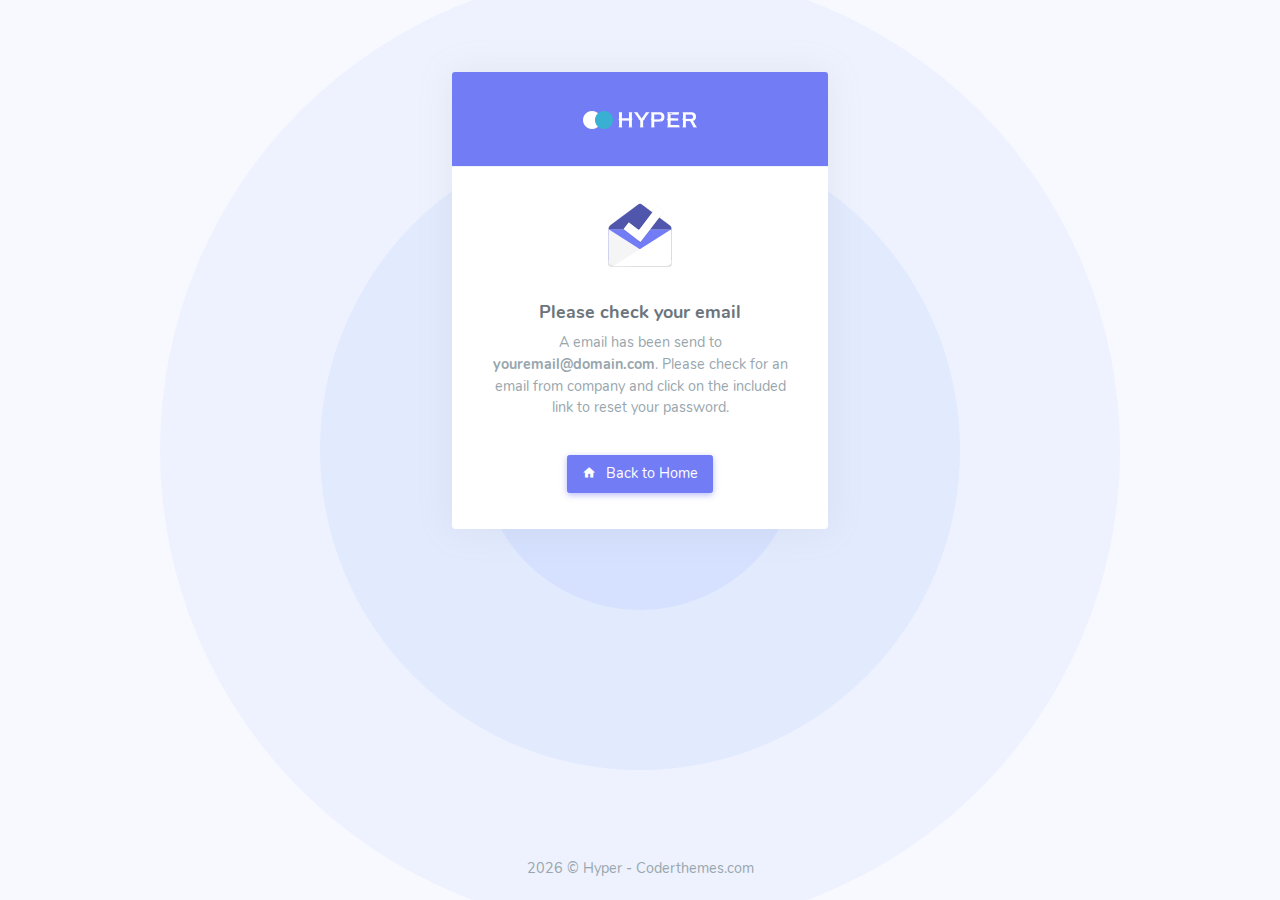
<file: pages-confirm-mail.html>
<!DOCTYPE html>
<html lang="en">

<head>
    <meta charset="utf-8" />
    <title>Paws & Feathers</title>
    <meta name="viewport" content="width=device-width, initial-scale=1.0">
    <meta content="A fully featured admin theme which can be used to build CRM, CMS, etc." name="description" />
    <meta content="Coderthemes" name="author" />
    <!-- App favicon -->
    <link rel="shortcut icon" href="assets/images/favicon.ico">

    <!-- App css -->
    <link href="assets/css/icons.min.css" rel="stylesheet" type="text/css" />
    <link href="assets/css/app.min.css" rel="stylesheet" type="text/css" id="light-style" />
    <link href="assets/css/app-dark.min.css" rel="stylesheet" type="text/css" id="dark-style" />

</head>

<body class="loading authentication-bg"
    data-layout-config='{"leftSideBarTheme":"dark","layoutBoxed":false, "leftSidebarCondensed":false, "leftSidebarScrollable":false,"darkMode":false, "showRightSidebarOnStart": true}'>

    <div class="account-pages mt-5 mb-5">
        <div class="container">
            <div class="row justify-content-center">
                <div class="col-lg-5">
                    <div class="card">
                        <!-- Logo -->
                        <div class="card-header pt-4 pb-4 text-center bg-primary">
                            <a href="index.html">
                                <span><img src="assets/images/logo.png" alt="" height="18"></span>
                            </a>
                        </div>

                        <div class="card-body p-4">

                            <div class="text-center m-auto">
                                <img src="assets/images/mail_sent.svg" alt="mail sent image" height="64" />
                                <h4 class="text-dark-50 text-center mt-4 font-weight-bold">Please check your email</h4>
                                <p class="text-muted mb-4">
                                    A email has been send to <b>youremail@domain.com</b>.
                                    Please check for an email from company and click on the included link to
                                    reset your password.
                                </p>
                            </div>

                            <form action="index.html">
                                <div class="form-group mb-0 text-center">
                                    <button class="btn btn-primary" type="submit"><i class="mdi mdi-home mr-1"></i> Back
                                        to Home</button>
                                </div>
                            </form>

                        </div> <!-- end card-body-->
                    </div>
                    <!-- end card-->

                </div> <!-- end col -->
            </div>
            <!-- end row -->
        </div>
        <!-- end container -->
    </div>
    <!-- end page -->

    <footer class="footer footer-alt">
        <script>document.write(new Date().getFullYear())</script> © Hyper - Coderthemes.com
    </footer>

    <!-- bundle -->
    <script src="assets/js/vendor.min.js"></script>
    <script src="assets/js/app.min.js"></script>

</body>

</html>
</file>
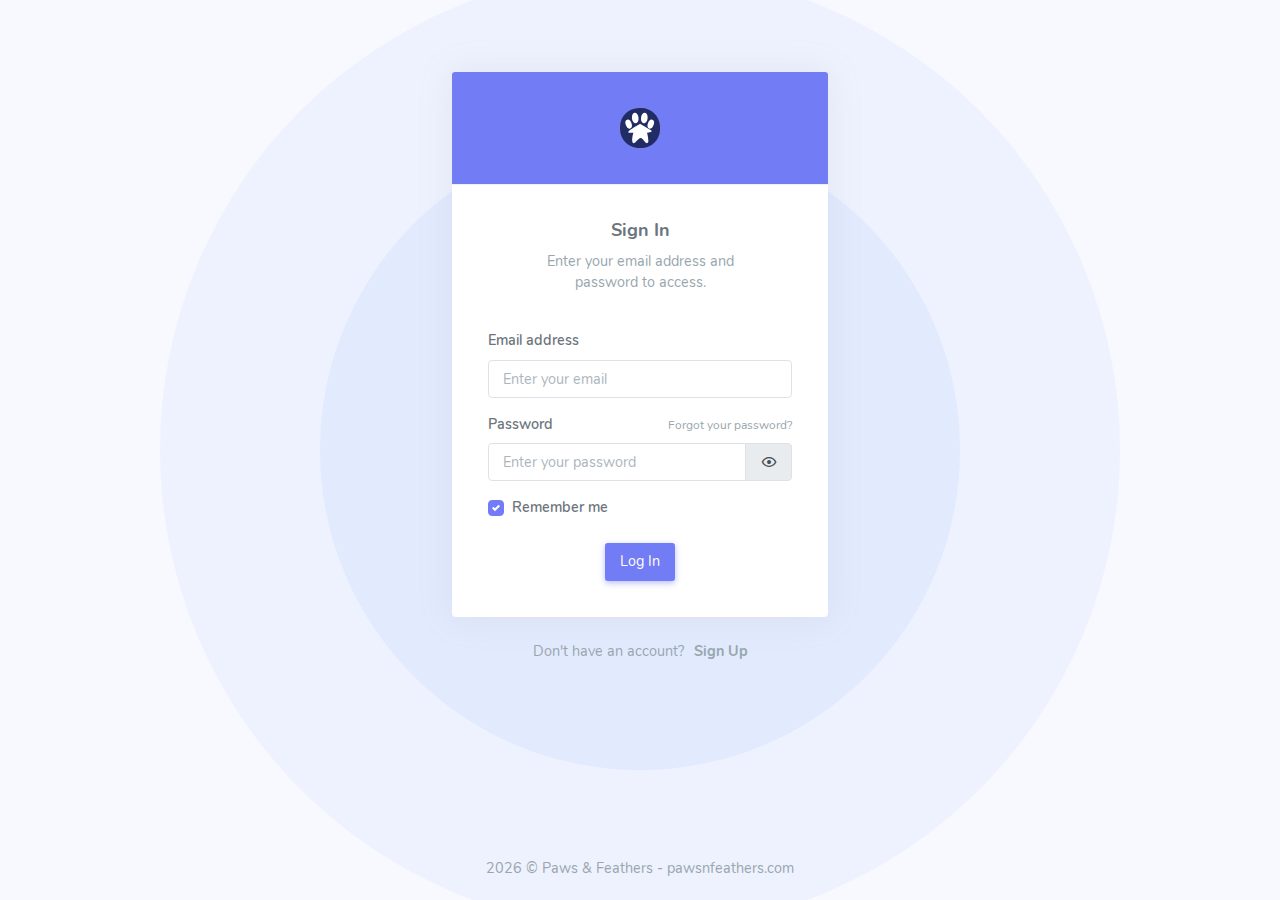
<file: pages-login.html>
<!DOCTYPE html>
<html lang="en">

<head>
    <meta charset="utf-8" />
    <title>Paws & Feathers</title>
    <meta name="viewport" content="width=device-width, initial-scale=1.0">
    <meta content="A fully featured admin theme which can be used to build CRM, CMS, etc." name="description" />
    <meta content="Coderthemes" name="author" />
    <!-- App favicon -->
    <link rel="shortcut icon" href="images/favicon/favicon-blue.svg">

    <!-- App css -->
    <link href="assets/css/icons.min.css" rel="stylesheet" type="text/css" />
    <link href="assets/css/app.min.css" rel="stylesheet" type="text/css" id="light-style" />
    <link href="assets/css/app-dark.min.css" rel="stylesheet" type="text/css" id="dark-style" />

</head>

<body class="loading authentication-bg"
    data-layout-config='{"leftSideBarTheme":"dark","layoutBoxed":false, "leftSidebarCondensed":false, "leftSidebarScrollable":false,"darkMode":false, "showRightSidebarOnStart": true}'>
    <div class="account-pages mt-5 mb-5">
        <div class="container">
            <div class="row justify-content-center">
                <div class="col-lg-5">
                    <div class="card">

                        <!-- Logo -->
                        <div class="card-header pt-4 pb-4 text-center bg-primary">
                            <a href="index.html">
                                <span><img src="images/favicon/favicon-blue.svg" alt="" height="40"></span>
                            </a>
                        </div>

                        <div class="card-body p-4">

                            <div class="text-center w-75 m-auto">
                                <h4 class="text-dark-50 text-center mt-0 font-weight-bold">Sign In</h4>
                                <p class="text-muted mb-4">Enter your email address and password to access.
                                </p>
                            </div>

                            <form action="#">

                                <div class="form-group">
                                    <label for="emailaddress">Email address</label>
                                    <input class="form-control" type="email" id="emailaddress" required=""
                                        placeholder="Enter your email">
                                </div>

                                <div class="form-group">
                                    <a href="pages-recoverpw.html" class="text-muted float-right"><small>Forgot your
                                            password?</small></a>
                                    <label for="password">Password</label>
                                    <div class="input-group input-group-merge">
                                        <input type="password" id="password" class="form-control"
                                            placeholder="Enter your password">
                                        <div class="input-group-append" data-password="false">
                                            <div class="input-group-text">
                                                <span class="password-eye"></span>
                                            </div>
                                        </div>
                                    </div>
                                </div>

                                <div class="form-group mb-3">
                                    <div class="custom-control custom-checkbox">
                                        <input type="checkbox" class="custom-control-input" id="checkbox-signin"
                                            checked>
                                        <label class="custom-control-label" for="checkbox-signin">Remember me</label>
                                    </div>
                                </div>

                                <div class="form-group mb-0 text-center">
                                    <button class="btn btn-primary" onclick="userLogin()" type="submit"> Log In
                                    </button>
                                </div>

                            </form>
                        </div> <!-- end card-body -->
                    </div>
                    <!-- end card -->

                    <div class="row mt-3">
                        <div class="col-12 text-center">
                            <p class="text-muted">Don't have an account? <a href="pages-register.html"
                                    class="text-muted ml-1"><b>Sign Up</b></a></p>
                        </div> <!-- end col -->
                    </div>
                    <!-- end row -->

                </div> <!-- end col -->
            </div>
            <!-- end row -->
        </div>
        <!-- end container -->
    </div>
    <!-- end page -->

    <footer class="footer footer-alt">
        <script>document.write(new Date().getFullYear())</script> © Paws & Feathers - pawsnfeathers.com
    </footer>

    <!-- bundle -->
    <script src="my JS/module.js"></script>
    <script src="assets/js/vendor.min.js"></script>
    <script src="assets/js/app.min.js"></script>
    <script src="https://cdnjs.cloudflare.com/ajax/libs/jquery/3.6.3/jquery.min.js"
        integrity="sha512-STof4xm1wgkfm7heWqFJVn58Hm3EtS31XFaagaa8VMReCXAkQnJZ+jEy8PCC/iT18dFy95WcExNHFTqLyp72eQ=="
        crossorigin="anonymous" referrerpolicy="no-referrer"></script>

</body>

</html>
</file>
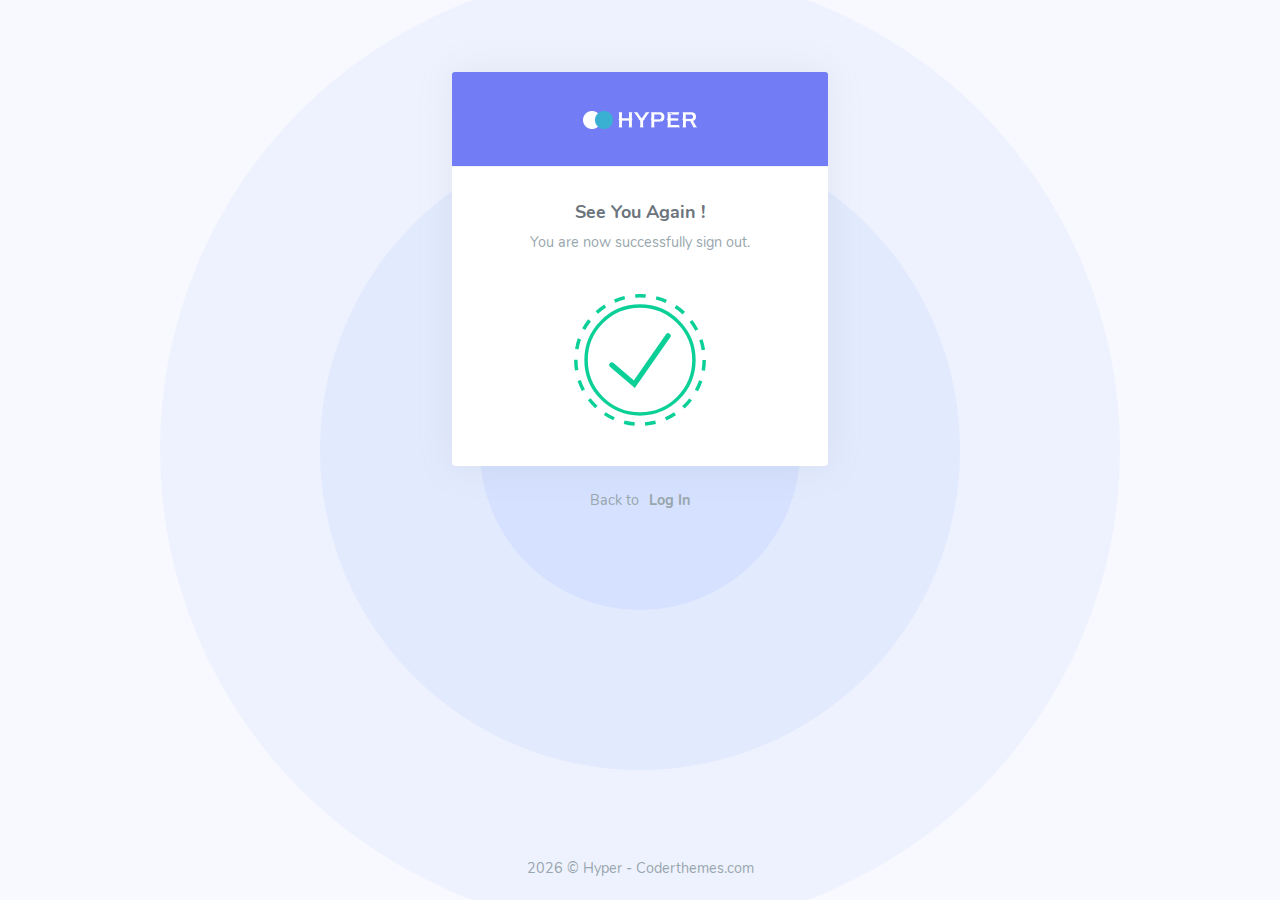
<file: pages-logout.html>
<!DOCTYPE html>
<html lang="en">

<head>
    <meta charset="utf-8" />
    <title>Paws & Feathers</title>
    <meta name="viewport" content="width=device-width, initial-scale=1.0">
    <meta content="A fully featured admin theme which can be used to build CRM, CMS, etc." name="description" />
    <meta content="Coderthemes" name="author" />
    <!-- App favicon -->
    <link rel="shortcut icon" href="assets/images/favicon.ico">

    <!-- App css -->
    <link href="assets/css/icons.min.css" rel="stylesheet" type="text/css" />
    <link href="assets/css/app.min.css" rel="stylesheet" type="text/css" id="light-style" />
    <link href="assets/css/app-dark.min.css" rel="stylesheet" type="text/css" id="dark-style" />

</head>

<body class="loading authentication-bg"
    data-layout-config='{"leftSideBarTheme":"dark","layoutBoxed":false, "leftSidebarCondensed":false, "leftSidebarScrollable":false,"darkMode":false, "showRightSidebarOnStart": true}'>

    <div class="account-pages mt-5 mb-5">
        <div class="container">
            <div class="row justify-content-center">
                <div class="col-lg-5">
                    <div class="card">

                        <!-- Logo -->
                        <div class="card-header pt-4 pb-4 text-center bg-primary">
                            <a href="index.html">
                                <span><img src="assets/images/logo.png" alt="" height="18"></span>
                            </a>
                        </div>

                        <div class="card-body p-4">

                            <div class="text-center w-75 m-auto">
                                <h4 class="text-dark-50 text-center mt-0 font-weight-bold">See You Again !</h4>
                                <p class="text-muted mb-4">You are now successfully sign out.</p>
                            </div>

                            <div class="logout-icon m-auto">
                                <svg version="1.1" id="Layer_1" xmlns="http://www.w3.org/2000/svg"
                                    xmlns:xlink="http://www.w3.org/1999/xlink" x="0px" y="0px" viewBox="0 0 161.2 161.2"
                                    enable-background="new 0 0 161.2 161.2" xml:space="preserve">
                                    <path class="path" fill="none" stroke="#0acf97" stroke-miterlimit="10" d="M425.9,52.1L425.9,52.1c-2.2-2.6-6-2.6-8.3-0.1l-42.7,46.2l-14.3-16.4
                                            c-2.3-2.7-6.2-2.7-8.6-0.1c-1.9,2.1-2,5.6-0.1,7.7l17.6,20.3c0.2,0.3,0.4,0.6,0.6,0.9c1.8,2,4.4,2.5,6.6,1.4c0.7-0.3,1.4-0.8,2-1.5
                                            c0.3-0.3,0.5-0.6,0.7-0.9l46.3-50.1C427.7,57.5,427.7,54.2,425.9,52.1z" />
                                    <circle class="path" fill="none" stroke="#0acf97" stroke-width="4"
                                        stroke-miterlimit="10" cx="80.6" cy="80.6" r="62.1" />
                                    <polyline class="path" fill="none" stroke="#0acf97" stroke-width="6"
                                        stroke-linecap="round" stroke-miterlimit="10" points="113,52.8
                                            74.1,108.4 48.2,86.4 " />

                                    <circle class="spin" fill="none" stroke="#0acf97" stroke-width="4"
                                        stroke-miterlimit="10" stroke-dasharray="12.2175,12.2175" cx="80.6" cy="80.6"
                                        r="73.9" />
                                </svg>
                            </div> <!-- end logout-icon-->

                        </div> <!-- end card-body-->
                    </div> <!-- end card-->

                    <div class="row mt-3">
                        <div class="col-12 text-center">
                            <p class="text-muted">Back to <a href="pages-login.html" class="text-muted ml-1"><b>Log
                                        In</b></a></p>
                        </div> <!-- end col -->
                    </div>
                    <!-- end row -->

                </div> <!-- end col -->
            </div>
            <!-- end row -->
        </div>
        <!-- end container -->
    </div>
    <!-- end page -->

    <footer class="footer footer-alt">
        <script>document.write(new Date().getFullYear())</script> © Hyper - Coderthemes.com
    </footer>

    <!-- bundle -->
    <script src="assets/js/vendor.min.js"></script>
    <script src="assets/js/app.min.js"></script>

</body>

</html>
</file>
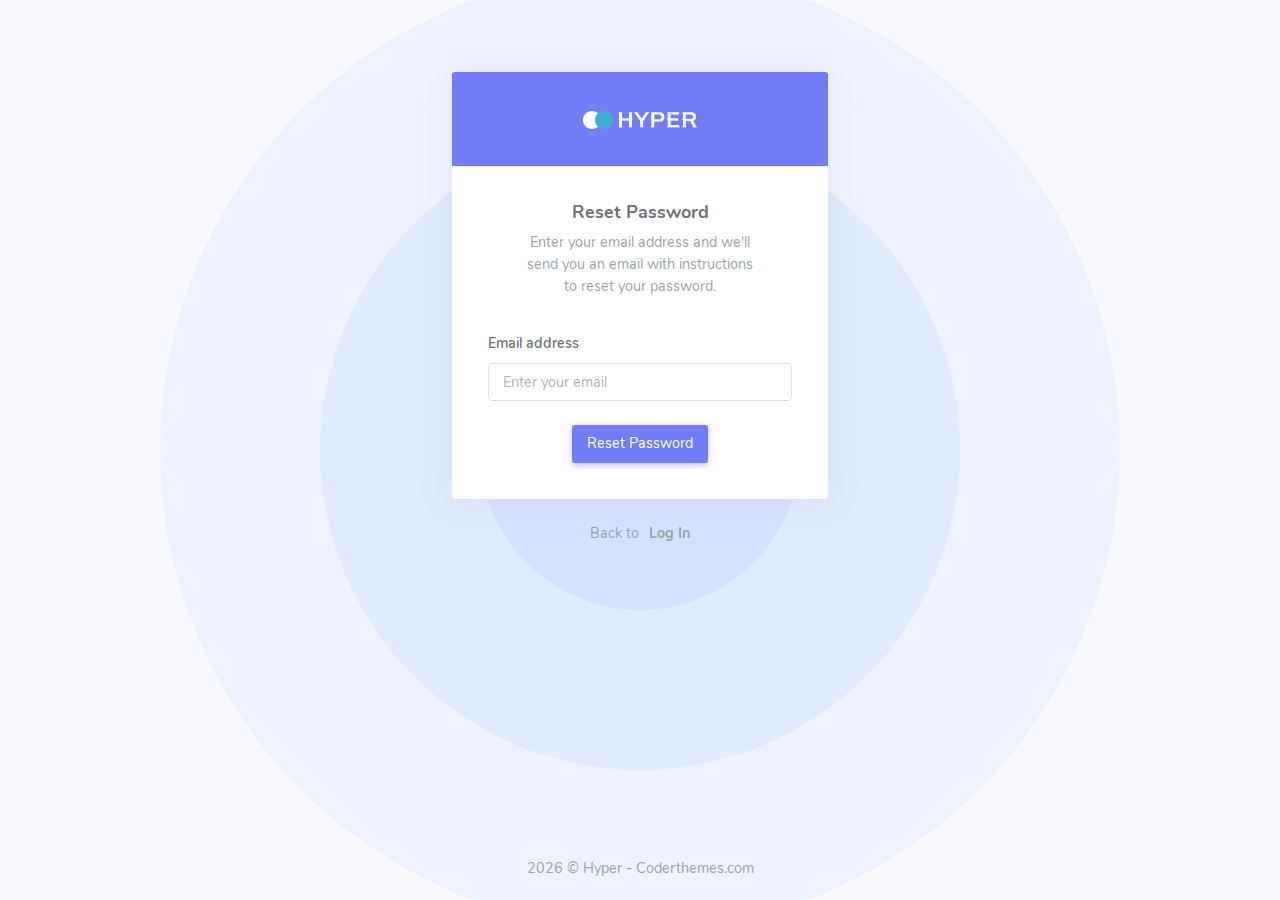
<file: pages-recoverpw.html>
<!DOCTYPE html>
<html lang="en">

<head>
    <meta charset="utf-8" />
    <title>Paws & Feathers</title>
    <meta name="viewport" content="width=device-width, initial-scale=1.0">
    <meta content="A fully featured admin theme which can be used to build CRM, CMS, etc." name="description" />
    <meta content="Coderthemes" name="author" />
    <!-- App favicon -->
    <link rel="shortcut icon" href="assets/images/favicon.ico">

    <!-- App css -->
    <link href="assets/css/icons.min.css" rel="stylesheet" type="text/css" />
    <link href="assets/css/app.min.css" rel="stylesheet" type="text/css" id="light-style" />
    <link href="assets/css/app-dark.min.css" rel="stylesheet" type="text/css" id="dark-style" />

</head>

<body class="loading authentication-bg"
    data-layout-config='{"leftSideBarTheme":"dark","layoutBoxed":false, "leftSidebarCondensed":false, "leftSidebarScrollable":false,"darkMode":false, "showRightSidebarOnStart": true}'>

    <div class="account-pages mt-5 mb-5">
        <div class="container">
            <div class="row justify-content-center">
                <div class="col-lg-5">
                    <div class="card">
                        <!-- Logo -->
                        <div class="card-header pt-4 pb-4 text-center bg-primary">
                            <a href="index.html">
                                <span><img src="assets/images/logo.png" alt="" height="18"></span>
                            </a>
                        </div>

                        <div class="card-body p-4">

                            <div class="text-center w-75 m-auto">
                                <h4 class="text-dark-50 text-center mt-0 font-weight-bold">Reset Password</h4>
                                <p class="text-muted mb-4">Enter your email address and we'll send you an email with
                                    instructions to reset your password.</p>
                            </div>

                            <form action="#">
                                <div class="form-group mb-3">
                                    <label for="emailaddress">Email address</label>
                                    <input class="form-control" type="email" id="emailaddress" required=""
                                        placeholder="Enter your email">
                                </div>

                                <div class="form-group mb-0 text-center">
                                    <button class="btn btn-primary" type="submit">Reset Password</button>
                                </div>
                            </form>
                        </div> <!-- end card-body-->
                    </div>
                    <!-- end card -->

                    <div class="row mt-3">
                        <div class="col-12 text-center">
                            <p class="text-muted">Back to <a href="pages-login.html" class="text-muted ml-1"><b>Log
                                        In</b></a></p>
                        </div> <!-- end col -->
                    </div>
                    <!-- end row -->

                </div> <!-- end col -->
            </div>
            <!-- end row -->
        </div>
        <!-- end container -->
    </div>
    <!-- end page -->

    <footer class="footer footer-alt">
        <script>document.write(new Date().getFullYear())</script> © Hyper - Coderthemes.com
    </footer>

    <!-- bundle -->
    <script src="assets/js/vendor.min.js"></script>
    <script src="assets/js/app.min.js"></script>

</body>

</html>
</file>
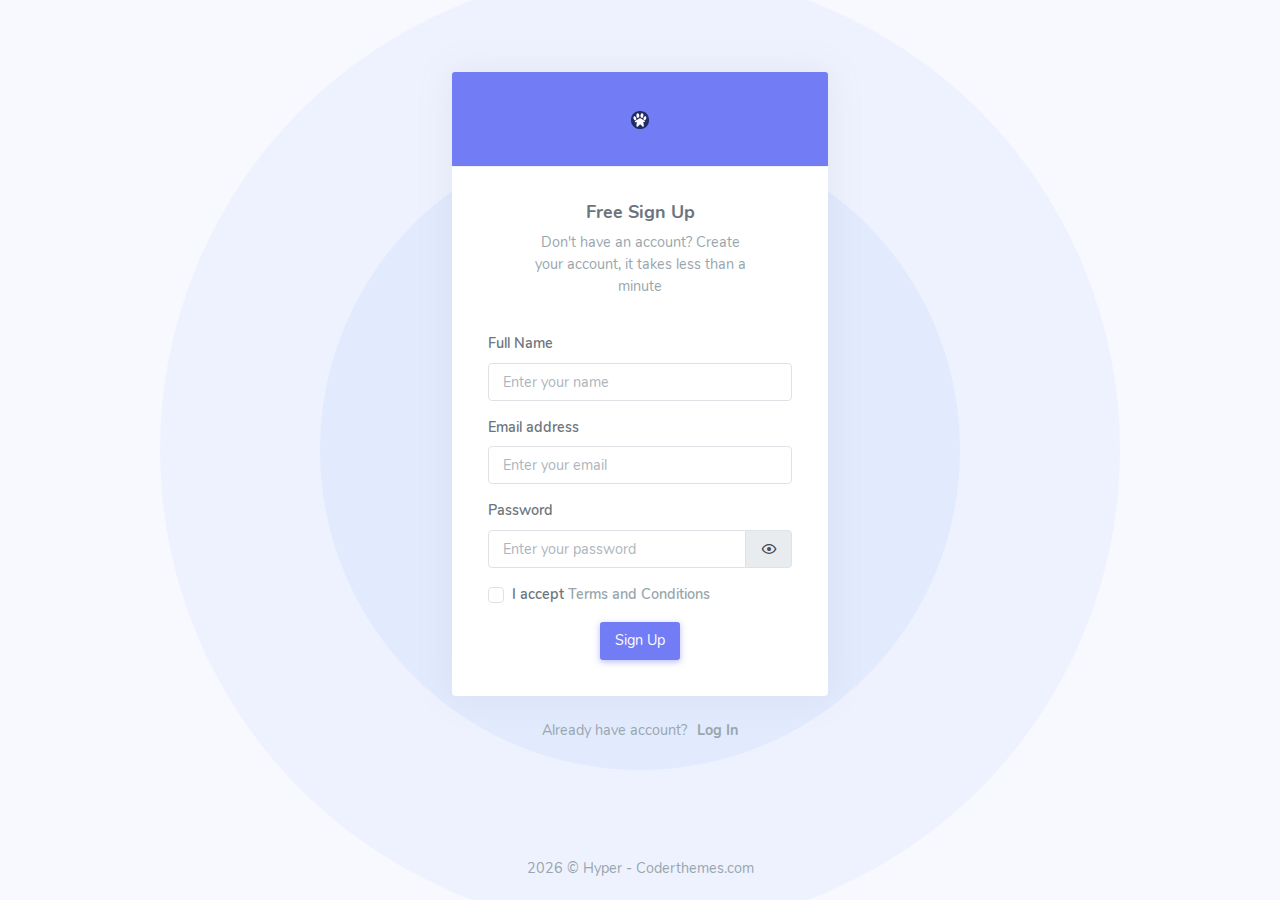
<file: pages-register.html>
<!DOCTYPE html>
<html lang="en">

<head>
    <meta charset="utf-8" />
    <title>Paws & Feathers</title>
    <meta name="viewport" content="width=device-width, initial-scale=1.0">
    <meta content="A fully featured admin theme which can be used to build CRM, CMS, etc." name="description" />
    <meta content="Coderthemes" name="author" />
    <!-- App favicon -->
    <link rel="shortcut icon" href="images/favicon/favicon-blue.svg">

    <!-- App css -->
    <link href="assets/css/icons.min.css" rel="stylesheet" type="text/css" />
    <link href="assets/css/app.min.css" rel="stylesheet" type="text/css" id="light-style" />
    <link href="assets/css/app-dark.min.css" rel="stylesheet" type="text/css" id="dark-style" />

</head>

<body class="loading authentication-bg"
    data-layout-config='{"leftSideBarTheme":"dark","layoutBoxed":false, "leftSidebarCondensed":false, "leftSidebarScrollable":false,"darkMode":false, "showRightSidebarOnStart": true}'>

    <div class="account-pages mt-5 mb-5">
        <div class="container">
            <div class="row justify-content-center">
                <div class="col-lg-5">
                    <div class="card">
                        <!-- Logo-->
                        <div class="card-header pt-4 pb-4 text-center bg-primary">
                            <a href="index.html">
                                <span><img src="images/favicon/favicon-blue.svg" alt="" height="18"></span>
                            </a>
                        </div>

                        <div class="card-body p-4">

                            <div class="text-center w-75 m-auto">
                                <h4 class="text-dark-50 text-center mt-0 font-weight-bold">Free Sign Up</h4>
                                <p class="text-muted mb-4">Don't have an account? Create your account, it takes less
                                    than a minute </p>
                            </div>

                            <form action="#">

                                <div class="form-group">
                                    <label for="fullname">Full Name</label>
                                    <input class="form-control" type="text" id="fullname" placeholder="Enter your name"
                                        required>
                                </div>

                                <div class="form-group">
                                    <label for="emailaddress">Email address</label>
                                    <input class="form-control" type="email" id="emailaddress" required
                                        placeholder="Enter your email">
                                </div>

                                <div class="form-group">
                                    <label for="password">Password</label>
                                    <div class="input-group input-group-merge">
                                        <input type="password" id="password" class="form-control"
                                            placeholder="Enter your password">
                                        <div class="input-group-append" data-password="false">
                                            <div class="input-group-text">
                                                <span class="password-eye"></span>
                                            </div>
                                        </div>
                                    </div>
                                </div>

                                <div class="form-group">
                                    <div class="custom-control custom-checkbox">
                                        <input type="checkbox" class="custom-control-input" id="checkbox-signup">
                                        <label class="custom-control-label" for="checkbox-signup">I accept <a href="#"
                                                class="text-muted">Terms and Conditions</a></label>
                                    </div>
                                </div>

                                <div class="form-group mb-0 text-center">
                                    <button class="btn btn-primary" type="submit"> Sign Up </button>
                                </div>

                            </form>
                        </div> <!-- end card-body -->
                    </div>
                    <!-- end card -->

                    <div class="row mt-3">
                        <div class="col-12 text-center">
                            <p class="text-muted">Already have account? <a href="pages-login.html"
                                    class="text-muted ml-1"><b>Log In</b></a></p>
                        </div> <!-- end col-->
                    </div>
                    <!-- end row -->

                </div> <!-- end col -->
            </div>
            <!-- end row -->
        </div>
        <!-- end container -->
    </div>
    <!-- end page -->

    <footer class="footer footer-alt">
        <script>document.write(new Date().getFullYear())</script> © Hyper - Coderthemes.com
    </footer>

    <!-- bundle -->
    <script src="assets/js/vendor.min.js"></script>
    <script src="assets/js/app.min.js"></script>

</body>

</html>
</file>
<file: assets/css/icons.min.css>
@charset "UTF-8";@font-face{font-family:unicons;src:url(../fonts/unicons.eot?34404611);src:url(../fontsunicons.eot?34404611#iefix) format("embedded-opentype"),url(../fonts/unicons.woff2?34404611) format("woff2"),url(../fonts/unicons.woff?34404611) format("woff"),url(../fonts/unicons.ttf?34404611) format("truetype"),url(../fonts/unicons.svg?34404611#unicons) format("svg");font-weight:400;font-style:normal}[class*=" uil-"]:before,[class^=uil-]:before{font-family:unicons;font-style:normal;font-weight:400;speak:none;display:inline-block;text-decoration:inherit;text-align:center;font-variant:normal;text-transform:none;line-height:1em;-webkit-font-smoothing:antialiased;-moz-osx-font-smoothing:grayscale}.uil-0-plus:before{content:'\e800'}.uil-10-plus:before{content:'\e801'}.uil-12-plus:before{content:'\e802'}.uil-13-plus:before{content:'\e803'}.uil-16-plus:before{content:'\e804'}.uil-17-plus:before{content:'\e805'}.uil-18-plus:before{content:'\e806'}.uil-21-plus:before{content:'\e807'}.uil-3-plus:before{content:'\e808'}.uil-500px:before{content:'\e809'}.uil-6-plus:before{content:'\e80a'}.uil-abacus:before{content:'\e80b'}.uil-accessible-icon-alt:before{content:'\e80c'}.uil-adjust-alt:before{content:'\e80d'}.uil-adjust-circle:before{content:'\e80e'}.uil-adjust-half:before{content:'\e80f'}.uil-adjust:before{content:'\e810'}.uil-adobe:before{content:'\e811'}.uil-airplay:before{content:'\e812'}.uil-align-alt:before{content:'\e813'}.uil-align-center-alt:before{content:'\e814'}.uil-align-center-h:before{content:'\e815'}.uil-align-center-justify:before{content:'\e816'}.uil-align-center-v:before{content:'\e817'}.uil-align-center:before{content:'\e818'}.uil-align-justify:before{content:'\e819'}.uil-align-left-justify:before{content:'\e81a'}.uil-align-left:before{content:'\e81b'}.uil-align-letter-right:before{content:'\e81c'}.uil-align-right-justify:before{content:'\e81d'}.uil-align-right:before{content:'\e81e'}.uil-align:before{content:'\e81f'}.uil-ambulance:before{content:'\e820'}.uil-analysis:before{content:'\e821'}.uil-analytics:before{content:'\e822'}.uil-anchor:before{content:'\e823'}.uil-android-phone-slash:before{content:'\e824'}.uil-angle-double-down:before{content:'\e825'}.uil-angle-double-left:before{content:'\e826'}.uil-angle-double-right:before{content:'\e827'}.uil-angle-double-up:before{content:'\e828'}.uil-angle-down:before{content:'\e829'}.uil-angle-left:before{content:'\e82a'}.uil-angle-right-b:before{content:'\e82b'}.uil-angle-right:before{content:'\e82c'}.uil-angle-up:before{content:'\e82d'}.uil-angry:before{content:'\e82e'}.uil-ankh:before{content:'\e82f'}.uil-annoyed-alt:before{content:'\e830'}.uil-annoyed:before{content:'\e831'}.uil-apple:before{content:'\e832'}.uil-apps:before{content:'\e833'}.uil-archive-alt:before{content:'\e834'}.uil-archive:before{content:'\e835'}.uil-archway:before{content:'\e836'}.uil-arrow-break:before{content:'\e837'}.uil-arrow-circle-down:before{content:'\e838'}.uil-arrow-circle-left:before{content:'\e839'}.uil-arrow-circle-right:before{content:'\e83a'}.uil-arrow-circle-up:before{content:'\e83b'}.uil-arrow-compress-h:before{content:'\e83c'}.uil-arrow-down-left:before{content:'\e83d'}.uil-arrow-down-right:before{content:'\e83e'}.uil-arrow-down:before{content:'\e83f'}.uil-arrow-from-right:before{content:'\e840'}.uil-arrow-from-top:before{content:'\e841'}.uil-arrow-growth:before{content:'\e842'}.uil-arrow-left:before{content:'\e843'}.uil-arrow-random:before{content:'\e844'}.uil-arrow-resize-diagonal:before{content:'\e845'}.uil-arrow-right:before{content:'\e846'}.uil-arrow-to-bottom:before{content:'\e847'}.uil-arrow-to-right:before{content:'\e848'}.uil-arrow-up-left:before{content:'\e849'}.uil-arrow-up-right:before{content:'\e84a'}.uil-arrow-up:before{content:'\e84b'}.uil-arrows-h-alt:before{content:'\e84c'}.uil-arrows-h:before{content:'\e84d'}.uil-arrows-left-down:before{content:'\e84e'}.uil-arrows-maximize:before{content:'\e84f'}.uil-arrows-merge:before{content:'\e850'}.uil-arrows-resize-h:before{content:'\e851'}.uil-arrows-resize-v:before{content:'\e852'}.uil-arrows-resize:before{content:'\e853'}.uil-arrows-right-down:before{content:'\e854'}.uil-arrows-shrink-h:before{content:'\e855'}.uil-arrows-shrink-v:before{content:'\e856'}.uil-arrows-up-right:before{content:'\e857'}.uil-arrows-v-alt:before{content:'\e858'}.uil-arrows-v:before{content:'\e859'}.uil-assistive-listening-systems:before{content:'\e85a'}.uil-asterisk:before{content:'\e85b'}.uil-at:before{content:'\e85c'}.uil-atm-card:before{content:'\e85d'}.uil-atom:before{content:'\e85e'}.uil-auto-flash:before{content:'\e85f'}.uil-award-alt:before{content:'\e860'}.uil-award:before{content:'\e861'}.uil-baby-carriage:before{content:'\e862'}.uil-backpack:before{content:'\e863'}.uil-backspace:before{content:'\e864'}.uil-backward:before{content:'\e865'}.uil-bag-alt:before{content:'\e866'}.uil-bag-slash:before{content:'\e867'}.uil-bag:before{content:'\e868'}.uil-balance-scale:before{content:'\e869'}.uil-ball:before{content:'\e86a'}.uil-ban:before{content:'\e86b'}.uil-bars:before{content:'\e86c'}.uil-basketball-hoop:before{content:'\e86d'}.uil-basketball:before{content:'\e86e'}.uil-battery-bolt:before{content:'\e86f'}.uil-battery-empty:before{content:'\e870'}.uil-bed-double:before{content:'\e871'}.uil-bed:before{content:'\e872'}.uil-behance:before{content:'\e873'}.uil-bell-school:before{content:'\e874'}.uil-bell-slash:before{content:'\e875'}.uil-bell:before{content:'\e876'}.uil-bill:before{content:'\e877'}.uil-bitcoin-circle:before{content:'\e878'}.uil-bitcoin:before{content:'\e879'}.uil-black-berry:before{content:'\e87a'}.uil-bluetooth-b:before{content:'\e87b'}.uil-bold:before{content:'\e87c'}.uil-bolt-alt:before{content:'\e87d'}.uil-bolt-slash:before{content:'\e87e'}.uil-bolt:before{content:'\e87f'}.uil-book-alt:before{content:'\e880'}.uil-book-medical:before{content:'\e881'}.uil-book-open:before{content:'\e882'}.uil-book-reader:before{content:'\e883'}.uil-book:before{content:'\e884'}.uil-bookmark-full:before{content:'\e885'}.uil-bookmark:before{content:'\e886'}.uil-books:before{content:'\e887'}.uil-boombox:before{content:'\e888'}.uil-border-alt:before{content:'\e889'}.uil-border-bottom:before{content:'\e88a'}.uil-border-clear:before{content:'\e88b'}.uil-border-horizontal:before{content:'\e88c'}.uil-border-inner:before{content:'\e88d'}.uil-border-left:before{content:'\e88e'}.uil-border-out:before{content:'\e88f'}.uil-border-right:before{content:'\e890'}.uil-border-top:before{content:'\e891'}.uil-border-vertical:before{content:'\e892'}.uil-box:before{content:'\e893'}.uil-briefcase-alt:before{content:'\e894'}.uil-briefcase:before{content:'\e895'}.uil-bright:before{content:'\e896'}.uil-brightness-empty:before{content:'\e897'}.uil-brightness-half:before{content:'\e898'}.uil-brightness-low:before{content:'\e899'}.uil-brightness-minus:before{content:'\e89a'}.uil-brightness-plus:before{content:'\e89b'}.uil-brightness:before{content:'\e89c'}.uil-bring-bottom:before{content:'\e89d'}.uil-bring-front:before{content:'\e89e'}.uil-brush-alt:before{content:'\e89f'}.uil-bug:before{content:'\e8a0'}.uil-building:before{content:'\e8a1'}.uil-bullseye:before{content:'\e8a2'}.uil-bus-alt:before{content:'\e8a3'}.uil-bus-school:before{content:'\e8a4'}.uil-bus:before{content:'\e8a5'}.uil-calcualtor:before{content:'\e8a6'}.uil-calculator-alt:before{content:'\e8a7'}.uil-calendar-alt:before{content:'\e8a8'}.uil-calendar-slash:before{content:'\e8a9'}.uil-calender:before{content:'\e8aa'}.uil-calling:before{content:'\e8ab'}.uil-camera-change:before{content:'\e8ac'}.uil-camera-plus:before{content:'\e8ad'}.uil-camera-slash:before{content:'\e8ae'}.uil-camera:before{content:'\e8af'}.uil-cancel:before{content:'\e8b0'}.uil-capsule:before{content:'\e8b1'}.uil-capture:before{content:'\e8b2'}.uil-car-sideview:before{content:'\e8b3'}.uil-car-slash:before{content:'\e8b4'}.uil-car-wash:before{content:'\e8b5'}.uil-car:before{content:'\e8b6'}.uil-card-atm:before{content:'\e8b7'}.uil-caret-right:before{content:'\e8b8'}.uil-cart:before{content:'\e8b9'}.uil-cell:before{content:'\e8ba'}.uil-celsius:before{content:'\e8bb'}.uil-chart-bar-alt:before{content:'\e8bc'}.uil-chart-bar:before{content:'\e8bd'}.uil-chart-down:before{content:'\e8be'}.uil-chart-growth-alt:before{content:'\e8bf'}.uil-chart-growth:before{content:'\e8c0'}.uil-chart-line:before{content:'\e8c1'}.uil-chart-pie-alt:before{content:'\e8c2'}.uil-chart-pie:before{content:'\e8c3'}.uil-chart:before{content:'\e8c4'}.uil-chat-bubble-user:before{content:'\e8c5'}.uil-chat-info:before{content:'\e8c6'}.uil-chat:before{content:'\e8c7'}.uil-check-circle:before{content:'\e8c8'}.uil-check-square:before{content:'\e8c9'}.uil-check:before{content:'\e8ca'}.uil-circle-layer:before{content:'\e8cb'}.uil-circle:before{content:'\e8cc'}.uil-circuit:before{content:'\e8cd'}.uil-clapper-board:before{content:'\e8ce'}.uil-clipboard-alt:before{content:'\e8cf'}.uil-clipboard-blank:before{content:'\e8d0'}.uil-clipboard-notes:before{content:'\e8d1'}.uil-clipboard:before{content:'\e8d2'}.uil-clock-eight:before{content:'\e8d3'}.uil-clock-five:before{content:'\e8d4'}.uil-clock-nine:before{content:'\e8d5'}.uil-clock-seven:before{content:'\e8d6'}.uil-clock-ten:before{content:'\e8d7'}.uil-clock-three:before{content:'\e8d8'}.uil-clock-two:before{content:'\e8d9'}.uil-clock:before{content:'\e8da'}.uil-closed-captioning:before{content:'\e8db'}.uil-cloud-block:before{content:'\e8dc'}.uil-cloud-bookmark:before{content:'\e8dd'}.uil-cloud-check:before{content:'\e8de'}.uil-cloud-computing:before{content:'\e8df'}.uil-cloud-data-connection:before{content:'\e8e0'}.uil-cloud-database-tree:before{content:'\e8e1'}.uil-cloud-download:before{content:'\e8e2'}.uil-cloud-drizzle:before{content:'\e8e3'}.uil-cloud-exclamation:before{content:'\e8e4'}.uil-cloud-hail:before{content:'\e8e5'}.uil-cloud-heart:before{content:'\e8e6'}.uil-cloud-info:before{content:'\e8e7'}.uil-cloud-lock:before{content:'\e8e8'}.uil-cloud-meatball:before{content:'\e8e9'}.uil-cloud-moon-hail:before{content:'\e8ea'}.uil-cloud-moon-meatball:before{content:'\e8eb'}.uil-cloud-moon-rain:before{content:'\e8ec'}.uil-cloud-moon-showers:before{content:'\e8ed'}.uil-cloud-moon:before{content:'\e8ee'}.uil-cloud-question:before{content:'\e8ef'}.uil-cloud-rain-sun:before{content:'\e8f0'}.uil-cloud-rain:before{content:'\e8f1'}.uil-cloud-redo:before{content:'\e8f2'}.uil-cloud-set:before{content:'\e8f3'}.uil-cloud-share:before{content:'\e8f4'}.uil-cloud-shield:before{content:'\e8f5'}.uil-cloud-showers-alt:before{content:'\e8f6'}.uil-cloud-showers-heavy:before{content:'\e8f7'}.uil-cloud-showers:before{content:'\e8f8'}.uil-cloud-slash:before{content:'\e8f9'}.uil-cloud-sun-hail:before{content:'\e8fa'}.uil-cloud-sun-meatball:before{content:'\e8fb'}.uil-cloud-sun-rain-alt:before{content:'\e8fc'}.uil-cloud-sun-rain:before{content:'\e8fd'}.uil-cloud-sun-tear:before{content:'\e8fe'}.uil-cloud-sun:before{content:'\e8ff'}.uil-cloud-times:before{content:'\e900'}.uil-cloud-unlock:before{content:'\e901'}.uil-cloud-upload:before{content:'\e902'}.uil-cloud-wifi:before{content:'\e903'}.uil-cloud-wind:before{content:'\e904'}.uil-cloud:before{content:'\e905'}.uil-clouds:before{content:'\e906'}.uil-club:before{content:'\e907'}.uil-code:before{content:'\e908'}.uil-coffee:before{content:'\e909'}.uil-cog:before{content:'\e90a'}.uil-coins:before{content:'\e90b'}.uil-columns:before{content:'\e90c'}.uil-comment-alt-block:before{content:'\e90d'}.uil-comment-alt-chart-lines:before{content:'\e90e'}.uil-comment-alt-check:before{content:'\e90f'}.uil-comment-alt-dots:before{content:'\e910'}.uil-comment-alt-download:before{content:'\e911'}.uil-comment-alt-edit:before{content:'\e912'}.uil-comment-alt-exclamation:before{content:'\e913'}.uil-comment-alt-heart:before{content:'\e914'}.uil-comment-alt-image:before{content:'\e915'}.uil-comment-alt-info:before{content:'\e916'}.uil-comment-alt-lines:before{content:'\e917'}.uil-comment-alt-lock:before{content:'\e918'}.uil-comment-alt-medical:before{content:'\e919'}.uil-comment-alt-message:before{content:'\e91a'}.uil-comment-alt-notes:before{content:'\e91b'}.uil-comment-alt-plus:before{content:'\e91c'}.uil-comment-alt-question:before{content:'\e91d'}.uil-comment-alt-redo:before{content:'\e91e'}.uil-comment-alt-search:before{content:'\e91f'}.uil-comment-alt-share:before{content:'\e920'}.uil-comment-alt-shield:before{content:'\e921'}.uil-comment-alt-slash:before{content:'\e922'}.uil-comment-alt-upload:before{content:'\e923'}.uil-comment-alt-verify:before{content:'\e924'}.uil-comment-alt:before{content:'\e925'}.uil-comment-block:before{content:'\e926'}.uil-comment-chart-line:before{content:'\e927'}.uil-comment-check:before{content:'\e928'}.uil-comment-dots:before{content:'\e929'}.uil-comment-download:before{content:'\e92a'}.uil-comment-edit:before{content:'\e92b'}.uil-comment-exclamation:before{content:'\e92c'}.uil-comment-heart:before{content:'\e92d'}.uil-comment-image:before{content:'\e92e'}.uil-comment-info-alt:before{content:'\e92f'}.uil-comment-info:before{content:'\e930'}.uil-comment-lines:before{content:'\e931'}.uil-comment-lock:before{content:'\e932'}.uil-comment-medical:before{content:'\e933'}.uil-comment-message:before{content:'\e934'}.uil-comment-notes:before{content:'\e935'}.uil-comment-plus:before{content:'\e936'}.uil-comment-question:before{content:'\e937'}.uil-comment-redo:before{content:'\e938'}.uil-comment-search:before{content:'\e939'}.uil-comment-share:before{content:'\e93a'}.uil-comment-shield:before{content:'\e93b'}.uil-comment-slash:before{content:'\e93c'}.uil-comment-upload:before{content:'\e93d'}.uil-comment-verify:before{content:'\e93e'}.uil-comment:before{content:'\e93f'}.uil-comments-alt:before{content:'\e940'}.uil-comments:before{content:'\e941'}.uil-commnet-alt-slash:before{content:'\e942'}.uil-compact-disc:before{content:'\e943'}.uil-compass:before{content:'\e944'}.uil-compress-alt-left:before{content:'\e945'}.uil-compress-alt:before{content:'\e946'}.uil-compress-arrows:before{content:'\e947'}.uil-compress-lines:before{content:'\e948'}.uil-compress-point:before{content:'\e949'}.uil-compress-v:before{content:'\e94a'}.uil-compress:before{content:'\e94b'}.uil-computer-mouse:before{content:'\e94c'}.uil-confused:before{content:'\e94d'}.uil-constructor:before{content:'\e94e'}.uil-copy-alt:before{content:'\e94f'}.uil-copy-landscape:before{content:'\e950'}.uil-copy:before{content:'\e951'}.uil-copyright:before{content:'\e952'}.uil-corner-down-left:before{content:'\e953'}.uil-corner-down-right-alt:before{content:'\e954'}.uil-corner-down-right:before{content:'\e955'}.uil-corner-left-down:before{content:'\e956'}.uil-corner-right-down:before{content:'\e957'}.uil-corner-up-left-alt:before{content:'\e958'}.uil-corner-up-left:before{content:'\e959'}.uil-corner-up-right-alt:before{content:'\e95a'}.uil-corner-up-right:before{content:'\e95b'}.uil-creative-commons-pd-alt:before{content:'\e95c'}.uil-creative-commons-pd:before{content:'\e95d'}.uil-crockery:before{content:'\e95e'}.uil-crop-alt-rotate-left:before{content:'\e95f'}.uil-crop-alt-rotate-right:before{content:'\e960'}.uil-crop-alt:before{content:'\e961'}.uil-crosshair-alt:before{content:'\e962'}.uil-crosshair:before{content:'\e963'}.uil-crosshairs:before{content:'\e964'}.uil-cube:before{content:'\e965'}.uil-dashboard:before{content:'\e966'}.uil-data-sharing:before{content:'\e967'}.uil-database-alt:before{content:'\e968'}.uil-database:before{content:'\e969'}.uil-desert:before{content:'\e96a'}.uil-desktop-alt-slash:before{content:'\e96b'}.uil-desktop-alt:before{content:'\e96c'}.uil-desktop-cloud-alt:before{content:'\e96d'}.uil-desktop-slash:before{content:'\e96e'}.uil-desktop:before{content:'\e96f'}.uil-dialpad-alt:before{content:'\e970'}.uil-dialpad:before{content:'\e971'}.uil-diamond:before{content:'\e972'}.uil-diary-alt:before{content:'\e973'}.uil-diary:before{content:'\e974'}.uil-dice-five:before{content:'\e975'}.uil-dice-four:before{content:'\e976'}.uil-dice-one:before{content:'\e977'}.uil-dice-six:before{content:'\e978'}.uil-dice-three:before{content:'\e979'}.uil-dice-two:before{content:'\e97a'}.uil-direction:before{content:'\e97b'}.uil-directions:before{content:'\e97c'}.uil-dizzy-meh:before{content:'\e97d'}.uil-dna:before{content:'\e97e'}.uil-document-layout-center:before{content:'\e97f'}.uil-document-layout-left:before{content:'\e980'}.uil-document-layout-right:before{content:'\e981'}.uil-document:before{content:'\e982'}.uil-dollar-alt:before{content:'\e983'}.uil-dollar-sign-alt:before{content:'\e984'}.uil-dollar-sign:before{content:'\e985'}.uil-down-arrow:before{content:'\e986'}.uil-download-alt:before{content:'\e987'}.uil-dribbble:before{content:'\e988'}.uil-drill:before{content:'\e989'}.uil-dropbox:before{content:'\e98a'}.uil-dumbbell:before{content:'\e98b'}.uil-ear:before{content:'\e98c'}.uil-edit-alt:before{content:'\e98d'}.uil-edit:before{content:'\e98e'}.uil-ellipsis-h:before{content:'\e98f'}.uil-ellipsis-v:before{content:'\e990'}.uil-emoji:before{content:'\e991'}.uil-enter:before{content:'\e992'}.uil-entry:before{content:'\e993'}.uil-envelope-add:before{content:'\e994'}.uil-envelope-alt:before{content:'\e995'}.uil-envelope-block:before{content:'\e996'}.uil-envelope-bookmark:before{content:'\e997'}.uil-envelope-check:before{content:'\e998'}.uil-envelope-download-alt:before{content:'\e999'}.uil-envelope-download:before{content:'\e99a'}.uil-envelope-edit:before{content:'\e99b'}.uil-envelope-exclamation:before{content:'\e99c'}.uil-envelope-heart:before{content:'\e99d'}.uil-envelope-info:before{content:'\e99e'}.uil-envelope-lock:before{content:'\e99f'}.uil-envelope-minus:before{content:'\e9a0'}.uil-envelope-open:before{content:'\e9a1'}.uil-envelope-question:before{content:'\e9a2'}.uil-envelope-receive:before{content:'\e9a3'}.uil-envelope-redo:before{content:'\e9a4'}.uil-envelope-search:before{content:'\e9a5'}.uil-envelope-send:before{content:'\e9a6'}.uil-envelope-share:before{content:'\e9a7'}.uil-envelope-shield:before{content:'\e9a8'}.uil-envelope-star:before{content:'\e9a9'}.uil-envelope-times:before{content:'\e9aa'}.uil-envelope-upload-alt:before{content:'\e9ab'}.uil-envelope-upload:before{content:'\e9ac'}.uil-envelope:before{content:'\e9ad'}.uil-envelopes:before{content:'\e9ae'}.uil-equal-circle:before{content:'\e9af'}.uil-euro-circle:before{content:'\e9b0'}.uil-euro:before{content:'\e9b1'}.uil-exchange-alt:before{content:'\e9b2'}.uil-exchange:before{content:'\e9b3'}.uil-exclamation-circle:before{content:'\e9b4'}.uil-exclamation-octagon:before{content:'\e9b5'}.uil-exclamation-triangle:before{content:'\e9b6'}.uil-exclude:before{content:'\e9b7'}.uil-exit:before{content:'\e9b8'}.uil-expand-alt:before{content:'\e9b9'}.uil-expand-arrows-alt:before{content:'\e9ba'}.uil-expand-arrows:before{content:'\e9bb'}.uil-expand-from-corner:before{content:'\e9bc'}.uil-expand-left:before{content:'\e9bd'}.uil-expand-right:before{content:'\e9be'}.uil-export:before{content:'\e9bf'}.uil-exposure-alt:before{content:'\e9c0'}.uil-exposure-increase:before{content:'\e9c1'}.uil-external-link-alt:before{content:'\e9c2'}.uil-eye-slash:before{content:'\e9c3'}.uil-eye:before{content:'\e9c4'}.uil-facebook-f:before{content:'\e9c5'}.uil-facebook-messenger:before{content:'\e9c6'}.uil-facebook:before{content:'\e9c7'}.uil-fahrenheit:before{content:'\e9c8'}.uil-fast-mail-alt:before{content:'\e9c9'}.uil-fast-mail:before{content:'\e9ca'}.uil-favorite:before{content:'\e9cb'}.uil-feedback:before{content:'\e9cc'}.uil-file-alt:before{content:'\e9cd'}.uil-file-blank:before{content:'\e9ce'}.uil-file-block-alt:before{content:'\e9cf'}.uil-file-bookmark-alt:before{content:'\e9d0'}.uil-file-check-alt:before{content:'\e9d1'}.uil-file-check:before{content:'\e9d2'}.uil-file-contract-dollar:before{content:'\e9d3'}.uil-file-copy-alt:before{content:'\e9d4'}.uil-file-download-alt:before{content:'\e9d5'}.uil-file-download:before{content:'\e9d6'}.uil-file-edit-alt:before{content:'\e9d7'}.uil-file-exclamation-alt:before{content:'\e9d8'}.uil-file-exclamation:before{content:'\e9d9'}.uil-file-heart:before{content:'\e9da'}.uil-file-info-alt:before{content:'\e9db'}.uil-file-landscape-alt:before{content:'\e9dc'}.uil-file-landscape:before{content:'\e9dd'}.uil-file-lanscape-slash:before{content:'\e9de'}.uil-file-lock-alt:before{content:'\e9df'}.uil-file-medical-alt:before{content:'\e9e0'}.uil-file-medical:before{content:'\e9e1'}.uil-file-minus-alt:before{content:'\e9e2'}.uil-file-minus:before{content:'\e9e3'}.uil-file-network:before{content:'\e9e4'}.uil-file-plus-alt:before{content:'\e9e5'}.uil-file-plus:before{content:'\e9e6'}.uil-file-question-alt:before{content:'\e9e7'}.uil-file-question:before{content:'\e9e8'}.uil-file-redo-alt:before{content:'\e9e9'}.uil-file-search-alt:before{content:'\e9ea'}.uil-file-share-alt:before{content:'\e9eb'}.uil-file-shield-alt:before{content:'\e9ec'}.uil-file-slash:before{content:'\e9ed'}.uil-file-times-alt:before{content:'\e9ee'}.uil-file-times:before{content:'\e9ef'}.uil-file-upload-alt:before{content:'\e9f0'}.uil-file-upload:before{content:'\e9f1'}.uil-file:before{content:'\e9f2'}.uil-files-landscapes-alt:before{content:'\e9f3'}.uil-files-landscapes:before{content:'\e9f4'}.uil-film:before{content:'\e9f5'}.uil-filter-slash:before{content:'\e9f6'}.uil-filter:before{content:'\e9f7'}.uil-flask-potion:before{content:'\e9f8'}.uil-flask:before{content:'\e9f9'}.uil-flip-h-alt:before{content:'\e9fa'}.uil-flip-h:before{content:'\e9fb'}.uil-flip-v-alt:before{content:'\e9fc'}.uil-flip-v:before{content:'\e9fd'}.uil-flower:before{content:'\e9fe'}.uil-focus-add:before{content:'\e9ff'}.uil-focus-target:before{content:'\ea00'}.uil-focus:before{content:'\ea01'}.uil-folder-check:before{content:'\ea02'}.uil-folder-download:before{content:'\ea03'}.uil-folder-exclamation:before{content:'\ea04'}.uil-folder-heart:before{content:'\ea05'}.uil-folder-info:before{content:'\ea06'}.uil-folder-lock:before{content:'\ea07'}.uil-folder-medical:before{content:'\ea08'}.uil-folder-minus:before{content:'\ea09'}.uil-folder-network:before{content:'\ea0a'}.uil-folder-plus:before{content:'\ea0b'}.uil-folder-question:before{content:'\ea0c'}.uil-folder-slash:before{content:'\ea0d'}.uil-folder-times:before{content:'\ea0e'}.uil-folder-upload:before{content:'\ea0f'}.uil-folder:before{content:'\ea10'}.uil-food:before{content:'\ea11'}.uil-football-american:before{content:'\ea12'}.uil-football-ball:before{content:'\ea13'}.uil-football:before{content:'\ea14'}.uil-forecastcloud-moon-tear:before{content:'\ea15'}.uil-forwaded-call:before{content:'\ea16'}.uil-forward:before{content:'\ea17'}.uil-frown:before{content:'\ea18'}.uil-game-structure:before{content:'\ea19'}.uil-game:before{content:'\ea1a'}.uil-gift:before{content:'\ea1b'}.uil-github-alt:before{content:'\ea1c'}.uil-github:before{content:'\ea1d'}.uil-glass-martini-alt-slash:before{content:'\ea1e'}.uil-glass-martini-alt:before{content:'\ea1f'}.uil-glass-martini:before{content:'\ea20'}.uil-glass-tea:before{content:'\ea21'}.uil-glass:before{content:'\ea22'}.uil-globe:before{content:'\ea23'}.uil-gold:before{content:'\ea24'}.uil-google-drive-alt:before{content:'\ea25'}.uil-google-drive:before{content:'\ea26'}.uil-google-hangouts:before{content:'\ea27'}.uil-google-play:before{content:'\ea28'}.uil-google:before{content:'\ea29'}.uil-graduation-hat:before{content:'\ea2a'}.uil-graph-bar:before{content:'\ea2b'}.uil-grid:before{content:'\ea2c'}.uil-grids:before{content:'\ea2d'}.uil-grin-tongue-wink-alt:before{content:'\ea2e'}.uil-grin-tongue-wink:before{content:'\ea2f'}.uil-grin:before{content:'\ea30'}.uil-grip-horizontal-line:before{content:'\ea31'}.uil-hdd:before{content:'\ea32'}.uil-headphones-alt:before{content:'\ea33'}.uil-headphones:before{content:'\ea34'}.uil-heart-alt:before{content:'\ea35'}.uil-heart-medical:before{content:'\ea36'}.uil-heart-rate:before{content:'\ea37'}.uil-heart-sign:before{content:'\ea38'}.uil-heart:before{content:'\ea39'}.uil-heartbeat:before{content:'\ea3a'}.uil-history-alt:before{content:'\ea3b'}.uil-history:before{content:'\ea3c'}.uil-home-alt:before{content:'\ea3d'}.uil-home:before{content:'\ea3e'}.uil-horizontal-align-center:before{content:'\ea3f'}.uil-horizontal-align-left:before{content:'\ea40'}.uil-horizontal-align-right:before{content:'\ea41'}.uil-horizontal-distribution-center:before{content:'\ea42'}.uil-horizontal-distribution-left:before{content:'\ea43'}.uil-horizontal-distribution-right:before{content:'\ea44'}.uil-hunting:before{content:'\ea45'}.uil-image-alt-slash:before{content:'\ea46'}.uil-image-block:before{content:'\ea47'}.uil-image-broken:before{content:'\ea48'}.uil-image-check:before{content:'\ea49'}.uil-image-download:before{content:'\ea4a'}.uil-image-edit:before{content:'\ea4b'}.uil-image-lock:before{content:'\ea4c'}.uil-image-minus:before{content:'\ea4d'}.uil-image-plus:before{content:'\ea4e'}.uil-image-question:before{content:'\ea4f'}.uil-image-redo:before{content:'\ea50'}.uil-image-resize-landscape:before{content:'\ea51'}.uil-image-resize-square:before{content:'\ea52'}.uil-image-search:before{content:'\ea53'}.uil-image-share:before{content:'\ea54'}.uil-image-shield:before{content:'\ea55'}.uil-image-slash:before{content:'\ea56'}.uil-image-times:before{content:'\ea57'}.uil-image-upload:before{content:'\ea58'}.uil-image-v:before{content:'\ea59'}.uil-image:before{content:'\ea5a'}.uil-images:before{content:'\ea5b'}.uil-incoming-call:before{content:'\ea5c'}.uil-info-circle:before{content:'\ea5d'}.uil-instagram-alt:before{content:'\ea5e'}.uil-instagram:before{content:'\ea5f'}.uil-intercom:before{content:'\ea60'}.uil-invoice:before{content:'\ea61'}.uil-italic:before{content:'\ea62'}.uil-jackhammer:before{content:'\ea63'}.uil-java-script:before{content:'\ea64'}.uil-kayak:before{content:'\ea65'}.uil-key-skeleton-alt:before{content:'\ea66'}.uil-key-skeleton:before{content:'\ea67'}.uil-keyboard-alt:before{content:'\ea68'}.uil-keyboard-hide:before{content:'\ea69'}.uil-keyboard-show:before{content:'\ea6a'}.uil-keyboard:before{content:'\ea6b'}.uil-keyhole-circle:before{content:'\ea6c'}.uil-keyhole-square-full:before{content:'\ea6d'}.uil-keyhole-square:before{content:'\ea6e'}.uil-kid:before{content:'\ea6f'}.uil-label-alt:before{content:'\ea70'}.uil-label:before{content:'\ea71'}.uil-lamp:before{content:'\ea72'}.uil-laptop-cloud:before{content:'\ea73'}.uil-laptop:before{content:'\ea74'}.uil-laughing:before{content:'\ea75'}.uil-layer-group-slash:before{content:'\ea76'}.uil-layer-group:before{content:'\ea77'}.uil-layers-alt:before{content:'\ea78'}.uil-layers-slash:before{content:'\ea79'}.uil-layers:before{content:'\ea7a'}.uil-left-arrow-from-left:before{content:'\ea7b'}.uil-left-arrow-to-left:before{content:'\ea7c'}.uil-left-indent-alt:before{content:'\ea7d'}.uil-left-indent:before{content:'\ea7e'}.uil-left-to-right-text-direction:before{content:'\ea7f'}.uil-life-ring:before{content:'\ea80'}.uil-lightbulb-alt:before{content:'\ea81'}.uil-lightbulb:before{content:'\ea82'}.uil-line-alt:before{content:'\ea83'}.uil-line-spacing:before{content:'\ea84'}.uil-line:before{content:'\ea85'}.uil-link-alt:before{content:'\ea86'}.uil-link-broken:before{content:'\ea87'}.uil-link-h:before{content:'\ea88'}.uil-link:before{content:'\ea89'}.uil-linkedin-alt:before{content:'\ea8a'}.uil-linkedin:before{content:'\ea8b'}.uil-list-ui-alt:before{content:'\ea8c'}.uil-list-ul:before{content:'\ea8d'}.uil-location-arrow-alt:before{content:'\ea8e'}.uil-location-arrow:before{content:'\ea8f'}.uil-location-pin-alt:before{content:'\ea90'}.uil-location-point:before{content:'\ea91'}.uil-location:before{content:'\ea92'}.uil-lock-access:before{content:'\ea93'}.uil-lock-alt:before{content:'\ea94'}.uil-lock-open-alt:before{content:'\ea95'}.uil-lock-slash:before{content:'\ea96'}.uil-lock:before{content:'\ea97'}.uil-mailbox-alt:before{content:'\ea98'}.uil-mailbox:before{content:'\ea99'}.uil-map-marker-alt:before{content:'\ea9a'}.uil-map-marker-edit:before{content:'\ea9b'}.uil-map-marker-info:before{content:'\ea9c'}.uil-map-marker-minus:before{content:'\ea9d'}.uil-map-marker-plus:before{content:'\ea9e'}.uil-map-marker-question:before{content:'\ea9f'}.uil-map-marker-shield:before{content:'\eaa0'}.uil-map-marker-slash:before{content:'\eaa1'}.uil-map-marker:before{content:'\eaa2'}.uil-map-pin-alt:before{content:'\eaa3'}.uil-map-pin:before{content:'\eaa4'}.uil-map:before{content:'\eaa5'}.uil-mars:before{content:'\eaa6'}.uil-maximize-left:before{content:'\eaa7'}.uil-medal:before{content:'\eaa8'}.uil-medical-drip:before{content:'\eaa9'}.uil-medical-square-full:before{content:'\eaaa'}.uil-medical-square:before{content:'\eaab'}.uil-medical:before{content:'\eaac'}.uil-medium-m:before{content:'\eaad'}.uil-medkit:before{content:'\eaae'}.uil-meeting-board:before{content:'\eaaf'}.uil-meh-alt:before{content:'\eab0'}.uil-meh-closed-eye:before{content:'\eab1'}.uil-meh:before{content:'\eab2'}.uil-message:before{content:'\eab3'}.uil-microphone-slash:before{content:'\eab4'}.uil-microphone:before{content:'\eab5'}.uil-minus-circle:before{content:'\eab6'}.uil-minus-path:before{content:'\eab7'}.uil-minus-square-full:before{content:'\eab8'}.uil-minus-square:before{content:'\eab9'}.uil-minus:before{content:'\eaba'}.uil-missed-call:before{content:'\eabb'}.uil-mobey-bill-slash:before{content:'\eabc'}.uil-mobile-android-alt:before{content:'\eabd'}.uil-mobile-android:before{content:'\eabe'}.uil-mobile-vibrate:before{content:'\eabf'}.uil-modem:before{content:'\eac0'}.uil-money-bill-stack:before{content:'\eac1'}.uil-money-bill:before{content:'\eac2'}.uil-money-insert:before{content:'\eac3'}.uil-money-stack:before{content:'\eac4'}.uil-money-withdraw:before{content:'\eac5'}.uil-money-withdrawal:before{content:'\eac6'}.uil-moneybag-alt:before{content:'\eac7'}.uil-moneybag:before{content:'\eac8'}.uil-monitor-heart-rate:before{content:'\eac9'}.uil-monitor:before{content:'\eaca'}.uil-moon-eclipse:before{content:'\eacb'}.uil-moon:before{content:'\eacc'}.uil-moonset:before{content:'\eacd'}.uil-mountains-sun:before{content:'\eace'}.uil-mountains:before{content:'\eacf'}.uil-mouse-alt:before{content:'\ead0'}.uil-mouse:before{content:'\ead1'}.uil-multiply:before{content:'\ead2'}.uil-music-note:before{content:'\ead3'}.uil-music-tune-slash:before{content:'\ead4'}.uil-music:before{content:'\ead5'}.uil-n-a:before{content:'\ead6'}.uil-navigator:before{content:'\ead7'}.uil-nerd:before{content:'\ead8'}.uil-newspaper:before{content:'\ead9'}.uil-ninja:before{content:'\eada'}.uil-no-entry:before{content:'\eadb'}.uil-notebooks:before{content:'\eadc'}.uil-notes:before{content:'\eadd'}.uil-object-group:before{content:'\eade'}.uil-object-ungroup:before{content:'\eadf'}.uil-octagon:before{content:'\eae0'}.uil-outgoing-call:before{content:'\eae1'}.uil-package:before{content:'\eae2'}.uil-padlock:before{content:'\eae3'}.uil-paint-tool:before{content:'\eae4'}.uil-palette:before{content:'\eae5'}.uil-panorama-h-alt:before{content:'\eae6'}.uil-panorama-h:before{content:'\eae7'}.uil-panorama-v:before{content:'\eae8'}.uil-paperclip:before{content:'\eae9'}.uil-paragraph:before{content:'\eaea'}.uil-parcel:before{content:'\eaeb'}.uil-parking-square:before{content:'\eaec'}.uil-pathfinder-unite:before{content:'\eaed'}.uil-pathfinder:before{content:'\eaee'}.uil-pause-circle:before{content:'\eaef'}.uil-pause:before{content:'\eaf0'}.uil-paypal:before{content:'\eaf1'}.uil-pen:before{content:'\eaf2'}.uil-pentagon:before{content:'\eaf3'}.uil-phone-alt:before{content:'\eaf4'}.uil-phone-pause:before{content:'\eaf5'}.uil-phone-slash:before{content:'\eaf6'}.uil-phone-times:before{content:'\eaf7'}.uil-phone-volume:before{content:'\eaf8'}.uil-phone:before{content:'\eaf9'}.uil-picture:before{content:'\eafa'}.uil-plane-arrival:before{content:'\eafb'}.uil-plane-departure:before{content:'\eafc'}.uil-plane-fly:before{content:'\eafd'}.uil-plane:before{content:'\eafe'}.uil-play-circle:before{content:'\eaff'}.uil-play:before{content:'\eb00'}.uil-plug:before{content:'\eb01'}.uil-plus-circle:before{content:'\eb02'}.uil-plus-square:before{content:'\eb03'}.uil-plus:before{content:'\eb04'}.uil-podium:before{content:'\eb05'}.uil-polygon:before{content:'\eb06'}.uil-post-stamp:before{content:'\eb07'}.uil-postcard:before{content:'\eb08'}.uil-pound-circle:before{content:'\eb09'}.uil-pound:before{content:'\eb0a'}.uil-power:before{content:'\eb0b'}.uil-prescription-bottle:before{content:'\eb0c'}.uil-presentation-check:before{content:'\eb0d'}.uil-presentation-edit:before{content:'\eb0e'}.uil-presentation-line:before{content:'\eb0f'}.uil-presentation-lines-alt:before{content:'\eb10'}.uil-presentation-minus:before{content:'\eb11'}.uil-presentation-play:before{content:'\eb12'}.uil-presentation-plus:before{content:'\eb13'}.uil-presentation-times:before{content:'\eb14'}.uil-presentation:before{content:'\eb15'}.uil-previous:before{content:'\eb16'}.uil-pricetag-alt:before{content:'\eb17'}.uil-print-slash:before{content:'\eb18'}.uil-print:before{content:'\eb19'}.uil-processor:before{content:'\eb1a'}.uil-pump:before{content:'\eb1b'}.uil-puzzle-piece:before{content:'\eb1c'}.uil-question-circle:before{content:'\eb1d'}.uil-raddit-alien-alt:before{content:'\eb1e'}.uil-rainbow:before{content:'\eb1f'}.uil-raindrops-alt:before{content:'\eb20'}.uil-raindrops:before{content:'\eb21'}.uil-receipt-alt:before{content:'\eb22'}.uil-receipt:before{content:'\eb23'}.uil-record-audio:before{content:'\eb24'}.uil-redo:before{content:'\eb25'}.uil-refresh:before{content:'\eb26'}.uil-registered:before{content:'\eb27'}.uil-repeat:before{content:'\eb28'}.uil-restaurant:before{content:'\eb29'}.uil-right-indent-alt:before{content:'\eb2a'}.uil-right-to-left-text-direction:before{content:'\eb2b'}.uil-robot:before{content:'\eb2c'}.uil-rope-way:before{content:'\eb2d'}.uil-rotate-360:before{content:'\eb2e'}.uil-rss-alt:before{content:'\eb2f'}.uil-rss-interface:before{content:'\eb30'}.uil-rss:before{content:'\eb31'}.uil-ruler-combined:before{content:'\eb32'}.uil-ruler:before{content:'\eb33'}.uil-sad-cry:before{content:'\eb34'}.uil-sad-crying:before{content:'\eb35'}.uil-sad-dizzy:before{content:'\eb36'}.uil-sad-squint:before{content:'\eb37'}.uil-sad:before{content:'\eb38'}.uil-scaling-left:before{content:'\eb39'}.uil-scaling-right:before{content:'\eb3a'}.uil-scenery:before{content:'\eb3b'}.uil-schedule:before{content:'\eb3c'}.uil-science:before{content:'\eb3d'}.uil-screw:before{content:'\eb3e'}.uil-scroll-h:before{content:'\eb3f'}.uil-scroll:before{content:'\eb40'}.uil-search-alt:before{content:'\eb41'}.uil-search-minus:before{content:'\eb42'}.uil-search-plus:before{content:'\eb43'}.uil-search:before{content:'\eb44'}.uil-selfie:before{content:'\eb45'}.uil-server-alt:before{content:'\eb46'}.uil-server-connection:before{content:'\eb47'}.uil-server-network-alt:before{content:'\eb48'}.uil-server-network:before{content:'\eb49'}.uil-server:before{content:'\eb4a'}.uil-servers:before{content:'\eb4b'}.uil-servicemark:before{content:'\eb4c'}.uil-share-alt:before{content:'\eb4d'}.uil-shield-check:before{content:'\eb4e'}.uil-shield-exclamation:before{content:'\eb4f'}.uil-shield-question:before{content:'\eb50'}.uil-shield-slash:before{content:'\eb51'}.uil-shield:before{content:'\eb52'}.uil-ship:before{content:'\eb53'}.uil-shop:before{content:'\eb54'}.uil-shopping-basket:before{content:'\eb55'}.uil-shopping-cart-alt:before{content:'\eb56'}.uil-shopping-trolley:before{content:'\eb57'}.uil-shovel:before{content:'\eb58'}.uil-shrink:before{content:'\eb59'}.uil-shuffle:before{content:'\eb5a'}.uil-shutter-alt:before{content:'\eb5b'}.uil-shutter:before{content:'\eb5c'}.uil-sick:before{content:'\eb5d'}.uil-sigma:before{content:'\eb5e'}.uil-sign-alt:before{content:'\eb5f'}.uil-sign-in-alt:before{content:'\eb60'}.uil-sign-left:before{content:'\eb61'}.uil-sign-out-alt:before{content:'\eb62'}.uil-sign-right:before{content:'\eb63'}.uil-signal-alt-3:before{content:'\eb64'}.uil-signal-alt:before{content:'\eb65'}.uil-signal:before{content:'\eb66'}.uil-silence:before{content:'\eb67'}.uil-silent-squint:before{content:'\eb68'}.uil-sim-card:before{content:'\eb69'}.uil-sitemap:before{content:'\eb6a'}.uil-skip-forward-alt:before{content:'\eb6b'}.uil-skip-forward-circle:before{content:'\eb6c'}.uil-skip-forward:before{content:'\eb6d'}.uil-slack-alt:before{content:'\eb6e'}.uil-slack:before{content:'\eb6f'}.uil-sliders-v-alt:before{content:'\eb70'}.uil-sliders-v:before{content:'\eb71'}.uil-smile-beam:before{content:'\eb72'}.uil-smile-dizzy:before{content:'\eb73'}.uil-smile-squint-wink-alt:before{content:'\eb74'}.uil-smile-squint-wink:before{content:'\eb75'}.uil-smile-wink-alt:before{content:'\eb76'}.uil-smile-wink:before{content:'\eb77'}.uil-smile:before{content:'\eb78'}.uil-snapchat-ghost:before{content:'\eb79'}.uil-snapchat-square:before{content:'\eb7a'}.uil-snow-flake:before{content:'\eb7b'}.uil-snowflake-alt:before{content:'\eb7c'}.uil-snowflake:before{content:'\eb7d'}.uil-sort-amount-down:before{content:'\eb7e'}.uil-sort-amount-up:before{content:'\eb7f'}.uil-sort:before{content:'\eb80'}.uil-sorting:before{content:'\eb81'}.uil-space-key:before{content:'\eb82'}.uil-spade:before{content:'\eb83'}.uil-sperms:before{content:'\eb84'}.uil-spin:before{content:'\eb85'}.uil-sport:before{content:'\eb86'}.uil-square-full:before{content:'\eb87'}.uil-square-shape:before{content:'\eb88'}.uil-square:before{content:'\eb89'}.uil-squint:before{content:'\eb8a'}.uil-star-half-alt:before{content:'\eb8b'}.uil-star:before{content:'\eb8c'}.uil-step-backward-alt:before{content:'\eb8d'}.uil-step-backward-circle:before{content:'\eb8e'}.uil-step-backward:before{content:'\eb8f'}.uil-step-forward:before{content:'\eb90'}.uil-stop-circle:before{content:'\eb91'}.uil-stopwatch-slash:before{content:'\eb92'}.uil-stopwatch:before{content:'\eb93'}.uil-store-alt:before{content:'\eb94'}.uil-store:before{content:'\eb95'}.uil-streering:before{content:'\eb96'}.uil-stretcher:before{content:'\eb97'}.uil-subject:before{content:'\eb98'}.uil-subway-alt:before{content:'\eb99'}.uil-subway:before{content:'\eb9a'}.uil-suitcase-alt:before{content:'\eb9b'}.uil-suitcase:before{content:'\eb9c'}.uil-sun:before{content:'\eb9d'}.uil-sunset:before{content:'\eb9e'}.uil-surprise:before{content:'\eb9f'}.uil-swatchbook:before{content:'\eba0'}.uil-swimmer:before{content:'\eba1'}.uil-symbol:before{content:'\eba2'}.uil-sync-exclamation:before{content:'\eba3'}.uil-sync-slash:before{content:'\eba4'}.uil-sync:before{content:'\eba5'}.uil-syringe:before{content:'\eba6'}.uil-table:before{content:'\eba7'}.uil-tablet:before{content:'\eba8'}.uil-tablets:before{content:'\eba9'}.uil-tachometer-fast:before{content:'\ebaa'}.uil-tag-alt:before{content:'\ebab'}.uil-tag:before{content:'\ebac'}.uil-tape:before{content:'\ebad'}.uil-taxi:before{content:'\ebae'}.uil-tear:before{content:'\ebaf'}.uil-technology:before{content:'\ebb0'}.uil-telescope:before{content:'\ebb1'}.uil-temperature-empty:before{content:'\ebb2'}.uil-temperature-half:before{content:'\ebb3'}.uil-temperature-minus:before{content:'\ebb4'}.uil-temperature-plus:before{content:'\ebb5'}.uil-temperature-quarter:before{content:'\ebb6'}.uil-temperature-three-quarter:before{content:'\ebb7'}.uil-temperature:before{content:'\ebb8'}.uil-text-fields:before{content:'\ebb9'}.uil-text-size:before{content:'\ebba'}.uil-text-strike-through:before{content:'\ebbb'}.uil-text:before{content:'\ebbc'}.uil-th-large:before{content:'\ebbd'}.uil-th-slash:before{content:'\ebbe'}.uil-th:before{content:'\ebbf'}.uil-thermometer:before{content:'\ebc0'}.uil-thumbs-down:before{content:'\ebc1'}.uil-thumbs-up:before{content:'\ebc2'}.uil-thunderstorm-moon:before{content:'\ebc3'}.uil-thunderstorm-sun:before{content:'\ebc4'}.uil-thunderstorm:before{content:'\ebc5'}.uil-ticket:before{content:'\ebc6'}.uil-times-circle:before{content:'\ebc7'}.uil-times-square:before{content:'\ebc8'}.uil-times:before{content:'\ebc9'}.uil-toggle-off:before{content:'\ebca'}.uil-toggle-on:before{content:'\ebcb'}.uil-top-arrow-from-top:before{content:'\ebcc'}.uil-top-arrow-to-top:before{content:'\ebcd'}.uil-tornado:before{content:'\ebce'}.uil-trademark-circle:before{content:'\ebcf'}.uil-trademark:before{content:'\ebd0'}.uil-traffic-barrier:before{content:'\ebd1'}.uil-trash-alt:before{content:'\ebd2'}.uil-trash:before{content:'\ebd3'}.uil-trees:before{content:'\ebd4'}.uil-triangle:before{content:'\ebd5'}.uil-trophy:before{content:'\ebd6'}.uil-trowel:before{content:'\ebd7'}.uil-truck-case:before{content:'\ebd8'}.uil-truck-loading:before{content:'\ebd9'}.uil-truck:before{content:'\ebda'}.uil-tumblr-square:before{content:'\ebdb'}.uil-tumblr:before{content:'\ebdc'}.uil-tv-retro-slash:before{content:'\ebdd'}.uil-tv-retro:before{content:'\ebde'}.uil-twitter:before{content:'\ebdf'}.uil-umbrella:before{content:'\ebe0'}.uil-unamused:before{content:'\ebe1'}.uil-underline:before{content:'\ebe2'}.uil-unlock-alt:before{content:'\ebe3'}.uil-unlock:before{content:'\ebe4'}.uil-upload-alt:before{content:'\ebe5'}.uil-upload:before{content:'\ebe6'}.uil-usd-circle:before{content:'\ebe7'}.uil-usd-square:before{content:'\ebe8'}.uil-user-check:before{content:'\ebe9'}.uil-user-circle:before{content:'\ebea'}.uil-user-exclamation:before{content:'\ebeb'}.uil-user-hard-hat:before{content:'\ebec'}.uil-user-minus:before{content:'\ebed'}.uil-user-plus:before{content:'\ebee'}.uil-user-square:before{content:'\ebef'}.uil-user-times:before{content:'\ebf0'}.uil-user:before{content:'\ebf1'}.uil-users-alt:before{content:'\ebf2'}.uil-utensils-alt:before{content:'\ebf3'}.uil-utensils:before{content:'\ebf4'}.uil-vector-square-alt:before{content:'\ebf5'}.uil-vector-square:before{content:'\ebf6'}.uil-venus:before{content:'\ebf7'}.uil-vertical-align-bottom:before{content:'\ebf8'}.uil-vertical-align-center:before{content:'\ebf9'}.uil-vertical-align-top:before{content:'\ebfa'}.uil-vertical-distribute-bottom:before{content:'\ebfb'}.uil-vertical-distribution-center:before{content:'\ebfc'}.uil-vertical-distribution-top:before{content:'\ebfd'}.uil-video-slash:before{content:'\ebfe'}.uil-video:before{content:'\ebff'}.uil-visual-studio:before{content:'\ec00'}.uil-voicemail-rectangle:before{content:'\ec01'}.uil-voicemail:before{content:'\ec02'}.uil-volleyball:before{content:'\ec03'}.uil-volume-down:before{content:'\ec04'}.uil-volume-mute:before{content:'\ec05'}.uil-volume-off:before{content:'\ec06'}.uil-volume-up:before{content:'\ec07'}.uil-volume:before{content:'\ec08'}.uil-vuejs-alt:before{content:'\ec09'}.uil-vuejs:before{content:'\ec0a'}.uil-wall:before{content:'\ec0b'}.uil-wallet:before{content:'\ec0c'}.uil-watch-alt:before{content:'\ec0d'}.uil-watch:before{content:'\ec0e'}.uil-water-drop-slash:before{content:'\ec0f'}.uil-water-glass:before{content:'\ec10'}.uil-water:before{content:'\ec11'}.uil-web-grid-alt:before{content:'\ec12'}.uil-web-grid:before{content:'\ec13'}.uil-web-section-alt:before{content:'\ec14'}.uil-web-section:before{content:'\ec15'}.uil-webcam:before{content:'\ec16'}.uil-weight:before{content:'\ec17'}.uil-whatsapp:before{content:'\ec18'}.uil-wheel-barrow:before{content:'\ec19'}.uil-wheelchair-alt:before{content:'\ec1a'}.uil-wheelchair:before{content:'\ec1b'}.uil-wifi-router:before{content:'\ec1c'}.uil-wifi-slash:before{content:'\ec1d'}.uil-wifi:before{content:'\ec1e'}.uil-wind:before{content:'\ec1f'}.uil-window-grid:before{content:'\ec20'}.uil-window-maximize:before{content:'\ec21'}.uil-window-restore:before{content:'\ec22'}.uil-window-section:before{content:'\ec23'}.uil-window:before{content:'\ec24'}.uil-windsock:before{content:'\ec25'}.uil-wrap-text:before{content:'\ec26'}.uil-wrench:before{content:'\ec27'}.uil-yellow:before{content:'\ec28'}.uil-yen-circle:before{content:'\ec29'}.uil-yen:before{content:'\ec2a'}.uil-youtube-alt:before{content:'\ec2b'}.uil-youtube:before{content:'\ec2c'}@font-face{font-family:dripicons-v2;src:url(../fonts/dripicons-v2.eot);src:url(../fonts/dripicons-v2.eot?#iefix) format("embedded-opentype"),url(../fonts/dripicons-v2.woff) format("woff"),url(../fonts/dripicons-v2.ttf) format("truetype"),url(../fonts/dripicons-v2.svg#dripicons-v2) format("svg");font-weight:400;font-style:normal}[data-icon]:before{font-family:dripicons-v2!important;content:attr(data-icon);font-style:normal!important;font-weight:400!important;font-variant:normal!important;text-transform:none!important;speak:none;line-height:1;-webkit-font-smoothing:antialiased;-moz-osx-font-smoothing:grayscale}[class*=" dripicons-"]:before,[class^=dripicons-]:before{font-family:dripicons-v2!important;font-style:normal!important;font-weight:400!important;font-variant:normal!important;text-transform:none!important;speak:none;line-height:1;-webkit-font-smoothing:antialiased;-moz-osx-font-smoothing:grayscale;vertical-align:middle}.dripicons-alarm:before{content:"\61"}.dripicons-align-center:before{content:"\62"}.dripicons-align-justify:before{content:"\63"}.dripicons-align-left:before{content:"\64"}.dripicons-align-right:before{content:"\65"}.dripicons-anchor:before{content:"\66"}.dripicons-archive:before{content:"\67"}.dripicons-arrow-down:before{content:"\68"}.dripicons-arrow-left:before{content:"\69"}.dripicons-arrow-right:before{content:"\6a"}.dripicons-arrow-thin-down:before{content:"\6b"}.dripicons-arrow-thin-left:before{content:"\6c"}.dripicons-arrow-thin-right:before{content:"\6d"}.dripicons-arrow-thin-up:before{content:"\6e"}.dripicons-arrow-up:before{content:"\6f"}.dripicons-article:before{content:"\70"}.dripicons-backspace:before{content:"\71"}.dripicons-basket:before{content:"\72"}.dripicons-basketball:before{content:"\73"}.dripicons-battery-empty:before{content:"\74"}.dripicons-battery-full:before{content:"\75"}.dripicons-battery-low:before{content:"\76"}.dripicons-battery-medium:before{content:"\77"}.dripicons-bell:before{content:"\78"}.dripicons-blog:before{content:"\79"}.dripicons-bluetooth:before{content:"\7a"}.dripicons-bold:before{content:"\41"}.dripicons-bookmark:before{content:"\42"}.dripicons-bookmarks:before{content:"\43"}.dripicons-box:before{content:"\44"}.dripicons-briefcase:before{content:"\45"}.dripicons-brightness-low:before{content:"\46"}.dripicons-brightness-max:before{content:"\47"}.dripicons-brightness-medium:before{content:"\48"}.dripicons-broadcast:before{content:"\49"}.dripicons-browser:before{content:"\4a"}.dripicons-browser-upload:before{content:"\4b"}.dripicons-brush:before{content:"\4c"}.dripicons-calendar:before{content:"\4d"}.dripicons-camcorder:before{content:"\4e"}.dripicons-camera:before{content:"\4f"}.dripicons-card:before{content:"\50"}.dripicons-cart:before{content:"\51"}.dripicons-checklist:before{content:"\52"}.dripicons-checkmark:before{content:"\53"}.dripicons-chevron-down:before{content:"\54"}.dripicons-chevron-left:before{content:"\55"}.dripicons-chevron-right:before{content:"\56"}.dripicons-chevron-up:before{content:"\57"}.dripicons-clipboard:before{content:"\58"}.dripicons-clock:before{content:"\59"}.dripicons-clockwise:before{content:"\5a"}.dripicons-cloud:before{content:"\30"}.dripicons-cloud-download:before{content:"\31"}.dripicons-cloud-upload:before{content:"\32"}.dripicons-code:before{content:"\33"}.dripicons-contract:before{content:"\34"}.dripicons-contract-2:before{content:"\35"}.dripicons-conversation:before{content:"\36"}.dripicons-copy:before{content:"\37"}.dripicons-crop:before{content:"\38"}.dripicons-cross:before{content:"\39"}.dripicons-crosshair:before{content:"\21"}.dripicons-cutlery:before{content:"\22"}.dripicons-device-desktop:before{content:"\23"}.dripicons-device-mobile:before{content:"\24"}.dripicons-device-tablet:before{content:"\25"}.dripicons-direction:before{content:"\26"}.dripicons-disc:before{content:"\27"}.dripicons-document:before{content:"\28"}.dripicons-document-delete:before{content:"\29"}.dripicons-document-edit:before{content:"\2a"}.dripicons-document-new:before{content:"\2b"}.dripicons-document-remove:before{content:"\2c"}.dripicons-dot:before{content:"\2d"}.dripicons-dots-2:before{content:"\2e"}.dripicons-dots-3:before{content:"\2f"}.dripicons-download:before{content:"\3a"}.dripicons-duplicate:before{content:"\3b"}.dripicons-enter:before{content:"\3c"}.dripicons-exit:before{content:"\3d"}.dripicons-expand:before{content:"\3e"}.dripicons-expand-2:before{content:"\3f"}.dripicons-experiment:before{content:"\40"}.dripicons-export:before{content:"\5b"}.dripicons-feed:before{content:"\5d"}.dripicons-flag:before{content:"\5e"}.dripicons-flashlight:before{content:"\5f"}.dripicons-folder:before{content:"\60"}.dripicons-folder-open:before{content:"\7b"}.dripicons-forward:before{content:"\7c"}.dripicons-gaming:before{content:"\7d"}.dripicons-gear:before{content:"\7e"}.dripicons-graduation:before{content:"\5c"}.dripicons-graph-bar:before{content:"\e000"}.dripicons-graph-line:before{content:"\e001"}.dripicons-graph-pie:before{content:"\e002"}.dripicons-headset:before{content:"\e003"}.dripicons-heart:before{content:"\e004"}.dripicons-help:before{content:"\e005"}.dripicons-home:before{content:"\e006"}.dripicons-hourglass:before{content:"\e007"}.dripicons-inbox:before{content:"\e008"}.dripicons-information:before{content:"\e009"}.dripicons-italic:before{content:"\e00a"}.dripicons-jewel:before{content:"\e00b"}.dripicons-lifting:before{content:"\e00c"}.dripicons-lightbulb:before{content:"\e00d"}.dripicons-link:before{content:"\e00e"}.dripicons-link-broken:before{content:"\e00f"}.dripicons-list:before{content:"\e010"}.dripicons-loading:before{content:"\e011"}.dripicons-location:before{content:"\e012"}.dripicons-lock:before{content:"\e013"}.dripicons-lock-open:before{content:"\e014"}.dripicons-mail:before{content:"\e015"}.dripicons-map:before{content:"\e016"}.dripicons-media-loop:before{content:"\e017"}.dripicons-media-next:before{content:"\e018"}.dripicons-media-pause:before{content:"\e019"}.dripicons-media-play:before{content:"\e01a"}.dripicons-media-previous:before{content:"\e01b"}.dripicons-media-record:before{content:"\e01c"}.dripicons-media-shuffle:before{content:"\e01d"}.dripicons-media-stop:before{content:"\e01e"}.dripicons-medical:before{content:"\e01f"}.dripicons-menu:before{content:"\e020"}.dripicons-message:before{content:"\e021"}.dripicons-meter:before{content:"\e022"}.dripicons-microphone:before{content:"\e023"}.dripicons-minus:before{content:"\e024"}.dripicons-monitor:before{content:"\e025"}.dripicons-move:before{content:"\e026"}.dripicons-music:before{content:"\e027"}.dripicons-network-1:before{content:"\e028"}.dripicons-network-2:before{content:"\e029"}.dripicons-network-3:before{content:"\e02a"}.dripicons-network-4:before{content:"\e02b"}.dripicons-network-5:before{content:"\e02c"}.dripicons-pamphlet:before{content:"\e02d"}.dripicons-paperclip:before{content:"\e02e"}.dripicons-pencil:before{content:"\e02f"}.dripicons-phone:before{content:"\e030"}.dripicons-photo:before{content:"\e031"}.dripicons-photo-group:before{content:"\e032"}.dripicons-pill:before{content:"\e033"}.dripicons-pin:before{content:"\e034"}.dripicons-plus:before{content:"\e035"}.dripicons-power:before{content:"\e036"}.dripicons-preview:before{content:"\e037"}.dripicons-print:before{content:"\e038"}.dripicons-pulse:before{content:"\e039"}.dripicons-question:before{content:"\e03a"}.dripicons-reply:before{content:"\e03b"}.dripicons-reply-all:before{content:"\e03c"}.dripicons-return:before{content:"\e03d"}.dripicons-retweet:before{content:"\e03e"}.dripicons-rocket:before{content:"\e03f"}.dripicons-scale:before{content:"\e040"}.dripicons-search:before{content:"\e041"}.dripicons-shopping-bag:before{content:"\e042"}.dripicons-skip:before{content:"\e043"}.dripicons-stack:before{content:"\e044"}.dripicons-star:before{content:"\e045"}.dripicons-stopwatch:before{content:"\e046"}.dripicons-store:before{content:"\e047"}.dripicons-suitcase:before{content:"\e048"}.dripicons-swap:before{content:"\e049"}.dripicons-tag:before{content:"\e04a"}.dripicons-tag-delete:before{content:"\e04b"}.dripicons-tags:before{content:"\e04c"}.dripicons-thumbs-down:before{content:"\e04d"}.dripicons-thumbs-up:before{content:"\e04e"}.dripicons-ticket:before{content:"\e04f"}.dripicons-time-reverse:before{content:"\e050"}.dripicons-to-do:before{content:"\e051"}.dripicons-toggles:before{content:"\e052"}.dripicons-trash:before{content:"\e053"}.dripicons-trophy:before{content:"\e054"}.dripicons-upload:before{content:"\e055"}.dripicons-user:before{content:"\e056"}.dripicons-user-group:before{content:"\e057"}.dripicons-user-id:before{content:"\e058"}.dripicons-vibrate:before{content:"\e059"}.dripicons-view-apps:before{content:"\e05a"}.dripicons-view-list:before{content:"\e05b"}.dripicons-view-list-large:before{content:"\e05c"}.dripicons-view-thumb:before{content:"\e05d"}.dripicons-volume-full:before{content:"\e05e"}.dripicons-volume-low:before{content:"\e05f"}.dripicons-volume-medium:before{content:"\e060"}.dripicons-volume-off:before{content:"\e061"}.dripicons-wallet:before{content:"\e062"}.dripicons-warning:before{content:"\e063"}.dripicons-web:before{content:"\e064"}.dripicons-weight:before{content:"\e065"}.dripicons-wifi:before{content:"\e066"}.dripicons-wrong:before{content:"\e067"}.dripicons-zoom-in:before{content:"\e068"}.dripicons-zoom-out:before{content:"\e069"}@font-face{font-family:"Material Design Icons";src:url(../fonts/materialdesignicons-webfont.eot?v=5.5.55);src:url(../fonts/materialdesignicons-webfont.eot?#iefix&v=5.5.55) format("embedded-opentype"),url(../fonts/materialdesignicons-webfont.woff2?v=5.5.55) format("woff2"),url(../fonts/materialdesignicons-webfont.woff?v=5.5.55) format("woff"),url(../fonts/materialdesignicons-webfont.ttf?v=5.5.55) format("truetype");font-weight:400;font-style:normal}.mdi-set,.mdi:before{display:inline-block;font:normal normal normal 24px/1 "Material Design Icons";font-size:inherit;text-rendering:auto;line-height:inherit;-webkit-font-smoothing:antialiased;-moz-osx-font-smoothing:grayscale}.mdi-ab-testing::before{content:"\F01C9"}.mdi-abjad-arabic::before{content:"\F1328"}.mdi-abjad-hebrew::before{content:"\F1329"}.mdi-abugida-devanagari::before{content:"\F132A"}.mdi-abugida-thai::before{content:"\F132B"}.mdi-access-point::before{content:"\F0003"}.mdi-access-point-check::before{content:"\F1538"}.mdi-access-point-minus::before{content:"\F1539"}.mdi-access-point-network::before{content:"\F0002"}.mdi-access-point-network-off::before{content:"\F0BE1"}.mdi-access-point-off::before{content:"\F1511"}.mdi-access-point-plus::before{content:"\F153A"}.mdi-access-point-remove::before{content:"\F153B"}.mdi-account::before{content:"\F0004"}.mdi-account-alert::before{content:"\F0005"}.mdi-account-alert-outline::before{content:"\F0B50"}.mdi-account-arrow-left::before{content:"\F0B51"}.mdi-account-arrow-left-outline::before{content:"\F0B52"}.mdi-account-arrow-right::before{content:"\F0B53"}.mdi-account-arrow-right-outline::before{content:"\F0B54"}.mdi-account-box::before{content:"\F0006"}.mdi-account-box-multiple::before{content:"\F0934"}.mdi-account-box-multiple-outline::before{content:"\F100A"}.mdi-account-box-outline::before{content:"\F0007"}.mdi-account-cancel::before{content:"\F12DF"}.mdi-account-cancel-outline::before{content:"\F12E0"}.mdi-account-cash::before{content:"\F1097"}.mdi-account-cash-outline::before{content:"\F1098"}.mdi-account-check::before{content:"\F0008"}.mdi-account-check-outline::before{content:"\F0BE2"}.mdi-account-child::before{content:"\F0A89"}.mdi-account-child-circle::before{content:"\F0A8A"}.mdi-account-child-outline::before{content:"\F10C8"}.mdi-account-circle::before{content:"\F0009"}.mdi-account-circle-outline::before{content:"\F0B55"}.mdi-account-clock::before{content:"\F0B56"}.mdi-account-clock-outline::before{content:"\F0B57"}.mdi-account-cog::before{content:"\F1370"}.mdi-account-cog-outline::before{content:"\F1371"}.mdi-account-convert::before{content:"\F000A"}.mdi-account-convert-outline::before{content:"\F1301"}.mdi-account-cowboy-hat::before{content:"\F0E9B"}.mdi-account-details::before{content:"\F0631"}.mdi-account-details-outline::before{content:"\F1372"}.mdi-account-edit::before{content:"\F06BC"}.mdi-account-edit-outline::before{content:"\F0FFB"}.mdi-account-group::before{content:"\F0849"}.mdi-account-group-outline::before{content:"\F0B58"}.mdi-account-hard-hat::before{content:"\F05B5"}.mdi-account-heart::before{content:"\F0899"}.mdi-account-heart-outline::before{content:"\F0BE3"}.mdi-account-key::before{content:"\F000B"}.mdi-account-key-outline::before{content:"\F0BE4"}.mdi-account-lock::before{content:"\F115E"}.mdi-account-lock-outline::before{content:"\F115F"}.mdi-account-minus::before{content:"\F000D"}.mdi-account-minus-outline::before{content:"\F0AEC"}.mdi-account-multiple::before{content:"\F000E"}.mdi-account-multiple-check::before{content:"\F08C5"}.mdi-account-multiple-check-outline::before{content:"\F11FE"}.mdi-account-multiple-minus::before{content:"\F05D3"}.mdi-account-multiple-minus-outline::before{content:"\F0BE5"}.mdi-account-multiple-outline::before{content:"\F000F"}.mdi-account-multiple-plus::before{content:"\F0010"}.mdi-account-multiple-plus-outline::before{content:"\F0800"}.mdi-account-multiple-remove::before{content:"\F120A"}.mdi-account-multiple-remove-outline::before{content:"\F120B"}.mdi-account-music::before{content:"\F0803"}.mdi-account-music-outline::before{content:"\F0CE9"}.mdi-account-network::before{content:"\F0011"}.mdi-account-network-outline::before{content:"\F0BE6"}.mdi-account-off::before{content:"\F0012"}.mdi-account-off-outline::before{content:"\F0BE7"}.mdi-account-outline::before{content:"\F0013"}.mdi-account-plus::before{content:"\F0014"}.mdi-account-plus-outline::before{content:"\F0801"}.mdi-account-question::before{content:"\F0B59"}.mdi-account-question-outline::before{content:"\F0B5A"}.mdi-account-reactivate::before{content:"\F152B"}.mdi-account-reactivate-outline::before{content:"\F152C"}.mdi-account-remove::before{content:"\F0015"}.mdi-account-remove-outline::before{content:"\F0AED"}.mdi-account-search::before{content:"\F0016"}.mdi-account-search-outline::before{content:"\F0935"}.mdi-account-settings::before{content:"\F0630"}.mdi-account-settings-outline::before{content:"\F10C9"}.mdi-account-star::before{content:"\F0017"}.mdi-account-star-outline::before{content:"\F0BE8"}.mdi-account-supervisor::before{content:"\F0A8B"}.mdi-account-supervisor-circle::before{content:"\F0A8C"}.mdi-account-supervisor-circle-outline::before{content:"\F14EC"}.mdi-account-supervisor-outline::before{content:"\F112D"}.mdi-account-switch::before{content:"\F0019"}.mdi-account-switch-outline::before{content:"\F04CB"}.mdi-account-tie::before{content:"\F0CE3"}.mdi-account-tie-outline::before{content:"\F10CA"}.mdi-account-tie-voice::before{content:"\F1308"}.mdi-account-tie-voice-off::before{content:"\F130A"}.mdi-account-tie-voice-off-outline::before{content:"\F130B"}.mdi-account-tie-voice-outline::before{content:"\F1309"}.mdi-account-voice::before{content:"\F05CB"}.mdi-adjust::before{content:"\F001A"}.mdi-adobe::before{content:"\F0936"}.mdi-adobe-acrobat::before{content:"\F0F9D"}.mdi-air-conditioner::before{content:"\F001B"}.mdi-air-filter::before{content:"\F0D43"}.mdi-air-horn::before{content:"\F0DAC"}.mdi-air-humidifier::before{content:"\F1099"}.mdi-air-humidifier-off::before{content:"\F1466"}.mdi-air-purifier::before{content:"\F0D44"}.mdi-airbag::before{content:"\F0BE9"}.mdi-airballoon::before{content:"\F001C"}.mdi-airballoon-outline::before{content:"\F100B"}.mdi-airplane::before{content:"\F001D"}.mdi-airplane-landing::before{content:"\F05D4"}.mdi-airplane-off::before{content:"\F001E"}.mdi-airplane-takeoff::before{content:"\F05D5"}.mdi-airport::before{content:"\F084B"}.mdi-alarm::before{content:"\F0020"}.mdi-alarm-bell::before{content:"\F078E"}.mdi-alarm-check::before{content:"\F0021"}.mdi-alarm-light::before{content:"\F078F"}.mdi-alarm-light-outline::before{content:"\F0BEA"}.mdi-alarm-multiple::before{content:"\F0022"}.mdi-alarm-note::before{content:"\F0E71"}.mdi-alarm-note-off::before{content:"\F0E72"}.mdi-alarm-off::before{content:"\F0023"}.mdi-alarm-plus::before{content:"\F0024"}.mdi-alarm-snooze::before{content:"\F068E"}.mdi-album::before{content:"\F0025"}.mdi-alert::before{content:"\F0026"}.mdi-alert-box::before{content:"\F0027"}.mdi-alert-box-outline::before{content:"\F0CE4"}.mdi-alert-circle::before{content:"\F0028"}.mdi-alert-circle-check::before{content:"\F11ED"}.mdi-alert-circle-check-outline::before{content:"\F11EE"}.mdi-alert-circle-outline::before{content:"\F05D6"}.mdi-alert-decagram::before{content:"\F06BD"}.mdi-alert-decagram-outline::before{content:"\F0CE5"}.mdi-alert-minus::before{content:"\F14BB"}.mdi-alert-minus-outline::before{content:"\F14BE"}.mdi-alert-octagon::before{content:"\F0029"}.mdi-alert-octagon-outline::before{content:"\F0CE6"}.mdi-alert-octagram::before{content:"\F0767"}.mdi-alert-octagram-outline::before{content:"\F0CE7"}.mdi-alert-outline::before{content:"\F002A"}.mdi-alert-plus::before{content:"\F14BA"}.mdi-alert-plus-outline::before{content:"\F14BD"}.mdi-alert-remove::before{content:"\F14BC"}.mdi-alert-remove-outline::before{content:"\F14BF"}.mdi-alert-rhombus::before{content:"\F11CE"}.mdi-alert-rhombus-outline::before{content:"\F11CF"}.mdi-alien::before{content:"\F089A"}.mdi-alien-outline::before{content:"\F10CB"}.mdi-align-horizontal-center::before{content:"\F11C3"}.mdi-align-horizontal-left::before{content:"\F11C2"}.mdi-align-horizontal-right::before{content:"\F11C4"}.mdi-align-vertical-bottom::before{content:"\F11C5"}.mdi-align-vertical-center::before{content:"\F11C6"}.mdi-align-vertical-top::before{content:"\F11C7"}.mdi-all-inclusive::before{content:"\F06BE"}.mdi-allergy::before{content:"\F1258"}.mdi-alpha::before{content:"\F002B"}.mdi-alpha-a::before{content:"\F0AEE"}.mdi-alpha-a-box::before{content:"\F0B08"}.mdi-alpha-a-box-outline::before{content:"\F0BEB"}.mdi-alpha-a-circle::before{content:"\F0BEC"}.mdi-alpha-a-circle-outline::before{content:"\F0BED"}.mdi-alpha-b::before{content:"\F0AEF"}.mdi-alpha-b-box::before{content:"\F0B09"}.mdi-alpha-b-box-outline::before{content:"\F0BEE"}.mdi-alpha-b-circle::before{content:"\F0BEF"}.mdi-alpha-b-circle-outline::before{content:"\F0BF0"}.mdi-alpha-c::before{content:"\F0AF0"}.mdi-alpha-c-box::before{content:"\F0B0A"}.mdi-alpha-c-box-outline::before{content:"\F0BF1"}.mdi-alpha-c-circle::before{content:"\F0BF2"}.mdi-alpha-c-circle-outline::before{content:"\F0BF3"}.mdi-alpha-d::before{content:"\F0AF1"}.mdi-alpha-d-box::before{content:"\F0B0B"}.mdi-alpha-d-box-outline::before{content:"\F0BF4"}.mdi-alpha-d-circle::before{content:"\F0BF5"}.mdi-alpha-d-circle-outline::before{content:"\F0BF6"}.mdi-alpha-e::before{content:"\F0AF2"}.mdi-alpha-e-box::before{content:"\F0B0C"}.mdi-alpha-e-box-outline::before{content:"\F0BF7"}.mdi-alpha-e-circle::before{content:"\F0BF8"}.mdi-alpha-e-circle-outline::before{content:"\F0BF9"}.mdi-alpha-f::before{content:"\F0AF3"}.mdi-alpha-f-box::before{content:"\F0B0D"}.mdi-alpha-f-box-outline::before{content:"\F0BFA"}.mdi-alpha-f-circle::before{content:"\F0BFB"}.mdi-alpha-f-circle-outline::before{content:"\F0BFC"}.mdi-alpha-g::before{content:"\F0AF4"}.mdi-alpha-g-box::before{content:"\F0B0E"}.mdi-alpha-g-box-outline::before{content:"\F0BFD"}.mdi-alpha-g-circle::before{content:"\F0BFE"}.mdi-alpha-g-circle-outline::before{content:"\F0BFF"}.mdi-alpha-h::before{content:"\F0AF5"}.mdi-alpha-h-box::before{content:"\F0B0F"}.mdi-alpha-h-box-outline::before{content:"\F0C00"}.mdi-alpha-h-circle::before{content:"\F0C01"}.mdi-alpha-h-circle-outline::before{content:"\F0C02"}.mdi-alpha-i::before{content:"\F0AF6"}.mdi-alpha-i-box::before{content:"\F0B10"}.mdi-alpha-i-box-outline::before{content:"\F0C03"}.mdi-alpha-i-circle::before{content:"\F0C04"}.mdi-alpha-i-circle-outline::before{content:"\F0C05"}.mdi-alpha-j::before{content:"\F0AF7"}.mdi-alpha-j-box::before{content:"\F0B11"}.mdi-alpha-j-box-outline::before{content:"\F0C06"}.mdi-alpha-j-circle::before{content:"\F0C07"}.mdi-alpha-j-circle-outline::before{content:"\F0C08"}.mdi-alpha-k::before{content:"\F0AF8"}.mdi-alpha-k-box::before{content:"\F0B12"}.mdi-alpha-k-box-outline::before{content:"\F0C09"}.mdi-alpha-k-circle::before{content:"\F0C0A"}.mdi-alpha-k-circle-outline::before{content:"\F0C0B"}.mdi-alpha-l::before{content:"\F0AF9"}.mdi-alpha-l-box::before{content:"\F0B13"}.mdi-alpha-l-box-outline::before{content:"\F0C0C"}.mdi-alpha-l-circle::before{content:"\F0C0D"}.mdi-alpha-l-circle-outline::before{content:"\F0C0E"}.mdi-alpha-m::before{content:"\F0AFA"}.mdi-alpha-m-box::before{content:"\F0B14"}.mdi-alpha-m-box-outline::before{content:"\F0C0F"}.mdi-alpha-m-circle::before{content:"\F0C10"}.mdi-alpha-m-circle-outline::before{content:"\F0C11"}.mdi-alpha-n::before{content:"\F0AFB"}.mdi-alpha-n-box::before{content:"\F0B15"}.mdi-alpha-n-box-outline::before{content:"\F0C12"}.mdi-alpha-n-circle::before{content:"\F0C13"}.mdi-alpha-n-circle-outline::before{content:"\F0C14"}.mdi-alpha-o::before{content:"\F0AFC"}.mdi-alpha-o-box::before{content:"\F0B16"}.mdi-alpha-o-box-outline::before{content:"\F0C15"}.mdi-alpha-o-circle::before{content:"\F0C16"}.mdi-alpha-o-circle-outline::before{content:"\F0C17"}.mdi-alpha-p::before{content:"\F0AFD"}.mdi-alpha-p-box::before{content:"\F0B17"}.mdi-alpha-p-box-outline::before{content:"\F0C18"}.mdi-alpha-p-circle::before{content:"\F0C19"}.mdi-alpha-p-circle-outline::before{content:"\F0C1A"}.mdi-alpha-q::before{content:"\F0AFE"}.mdi-alpha-q-box::before{content:"\F0B18"}.mdi-alpha-q-box-outline::before{content:"\F0C1B"}.mdi-alpha-q-circle::before{content:"\F0C1C"}.mdi-alpha-q-circle-outline::before{content:"\F0C1D"}.mdi-alpha-r::before{content:"\F0AFF"}.mdi-alpha-r-box::before{content:"\F0B19"}.mdi-alpha-r-box-outline::before{content:"\F0C1E"}.mdi-alpha-r-circle::before{content:"\F0C1F"}.mdi-alpha-r-circle-outline::before{content:"\F0C20"}.mdi-alpha-s::before{content:"\F0B00"}.mdi-alpha-s-box::before{content:"\F0B1A"}.mdi-alpha-s-box-outline::before{content:"\F0C21"}.mdi-alpha-s-circle::before{content:"\F0C22"}.mdi-alpha-s-circle-outline::before{content:"\F0C23"}.mdi-alpha-t::before{content:"\F0B01"}.mdi-alpha-t-box::before{content:"\F0B1B"}.mdi-alpha-t-box-outline::before{content:"\F0C24"}.mdi-alpha-t-circle::before{content:"\F0C25"}.mdi-alpha-t-circle-outline::before{content:"\F0C26"}.mdi-alpha-u::before{content:"\F0B02"}.mdi-alpha-u-box::before{content:"\F0B1C"}.mdi-alpha-u-box-outline::before{content:"\F0C27"}.mdi-alpha-u-circle::before{content:"\F0C28"}.mdi-alpha-u-circle-outline::before{content:"\F0C29"}.mdi-alpha-v::before{content:"\F0B03"}.mdi-alpha-v-box::before{content:"\F0B1D"}.mdi-alpha-v-box-outline::before{content:"\F0C2A"}.mdi-alpha-v-circle::before{content:"\F0C2B"}.mdi-alpha-v-circle-outline::before{content:"\F0C2C"}.mdi-alpha-w::before{content:"\F0B04"}.mdi-alpha-w-box::before{content:"\F0B1E"}.mdi-alpha-w-box-outline::before{content:"\F0C2D"}.mdi-alpha-w-circle::before{content:"\F0C2E"}.mdi-alpha-w-circle-outline::before{content:"\F0C2F"}.mdi-alpha-x::before{content:"\F0B05"}.mdi-alpha-x-box::before{content:"\F0B1F"}.mdi-alpha-x-box-outline::before{content:"\F0C30"}.mdi-alpha-x-circle::before{content:"\F0C31"}.mdi-alpha-x-circle-outline::before{content:"\F0C32"}.mdi-alpha-y::before{content:"\F0B06"}.mdi-alpha-y-box::before{content:"\F0B20"}.mdi-alpha-y-box-outline::before{content:"\F0C33"}.mdi-alpha-y-circle::before{content:"\F0C34"}.mdi-alpha-y-circle-outline::before{content:"\F0C35"}.mdi-alpha-z::before{content:"\F0B07"}.mdi-alpha-z-box::before{content:"\F0B21"}.mdi-alpha-z-box-outline::before{content:"\F0C36"}.mdi-alpha-z-circle::before{content:"\F0C37"}.mdi-alpha-z-circle-outline::before{content:"\F0C38"}.mdi-alphabet-aurebesh::before{content:"\F132C"}.mdi-alphabet-cyrillic::before{content:"\F132D"}.mdi-alphabet-greek::before{content:"\F132E"}.mdi-alphabet-latin::before{content:"\F132F"}.mdi-alphabet-piqad::before{content:"\F1330"}.mdi-alphabet-tengwar::before{content:"\F1337"}.mdi-alphabetical::before{content:"\F002C"}.mdi-alphabetical-off::before{content:"\F100C"}.mdi-alphabetical-variant::before{content:"\F100D"}.mdi-alphabetical-variant-off::before{content:"\F100E"}.mdi-altimeter::before{content:"\F05D7"}.mdi-amazon::before{content:"\F002D"}.mdi-amazon-alexa::before{content:"\F08C6"}.mdi-ambulance::before{content:"\F002F"}.mdi-ammunition::before{content:"\F0CE8"}.mdi-ampersand::before{content:"\F0A8D"}.mdi-amplifier::before{content:"\F0030"}.mdi-amplifier-off::before{content:"\F11B5"}.mdi-anchor::before{content:"\F0031"}.mdi-android::before{content:"\F0032"}.mdi-android-auto::before{content:"\F0A8E"}.mdi-android-debug-bridge::before{content:"\F0033"}.mdi-android-messages::before{content:"\F0D45"}.mdi-android-studio::before{content:"\F0034"}.mdi-angle-acute::before{content:"\F0937"}.mdi-angle-obtuse::before{content:"\F0938"}.mdi-angle-right::before{content:"\F0939"}.mdi-angular::before{content:"\F06B2"}.mdi-angularjs::before{content:"\F06BF"}.mdi-animation::before{content:"\F05D8"}.mdi-animation-outline::before{content:"\F0A8F"}.mdi-animation-play::before{content:"\F093A"}.mdi-animation-play-outline::before{content:"\F0A90"}.mdi-ansible::before{content:"\F109A"}.mdi-antenna::before{content:"\F1119"}.mdi-anvil::before{content:"\F089B"}.mdi-apache-kafka::before{content:"\F100F"}.mdi-api::before{content:"\F109B"}.mdi-api-off::before{content:"\F1257"}.mdi-apple::before{content:"\F0035"}.mdi-apple-airplay::before{content:"\F001F"}.mdi-apple-finder::before{content:"\F0036"}.mdi-apple-icloud::before{content:"\F0038"}.mdi-apple-ios::before{content:"\F0037"}.mdi-apple-keyboard-caps::before{content:"\F0632"}.mdi-apple-keyboard-command::before{content:"\F0633"}.mdi-apple-keyboard-control::before{content:"\F0634"}.mdi-apple-keyboard-option::before{content:"\F0635"}.mdi-apple-keyboard-shift::before{content:"\F0636"}.mdi-apple-safari::before{content:"\F0039"}.mdi-application::before{content:"\F0614"}.mdi-application-cog::before{content:"\F1577"}.mdi-application-export::before{content:"\F0DAD"}.mdi-application-import::before{content:"\F0DAE"}.mdi-application-settings::before{content:"\F1555"}.mdi-approximately-equal::before{content:"\F0F9E"}.mdi-approximately-equal-box::before{content:"\F0F9F"}.mdi-apps::before{content:"\F003B"}.mdi-apps-box::before{content:"\F0D46"}.mdi-arch::before{content:"\F08C7"}.mdi-archive::before{content:"\F003C"}.mdi-archive-alert::before{content:"\F14FD"}.mdi-archive-alert-outline::before{content:"\F14FE"}.mdi-archive-arrow-down::before{content:"\F1259"}.mdi-archive-arrow-down-outline::before{content:"\F125A"}.mdi-archive-arrow-up::before{content:"\F125B"}.mdi-archive-arrow-up-outline::before{content:"\F125C"}.mdi-archive-outline::before{content:"\F120E"}.mdi-arm-flex::before{content:"\F0FD7"}.mdi-arm-flex-outline::before{content:"\F0FD6"}.mdi-arrange-bring-forward::before{content:"\F003D"}.mdi-arrange-bring-to-front::before{content:"\F003E"}.mdi-arrange-send-backward::before{content:"\F003F"}.mdi-arrange-send-to-back::before{content:"\F0040"}.mdi-arrow-all::before{content:"\F0041"}.mdi-arrow-bottom-left::before{content:"\F0042"}.mdi-arrow-bottom-left-bold-outline::before{content:"\F09B7"}.mdi-arrow-bottom-left-thick::before{content:"\F09B8"}.mdi-arrow-bottom-left-thin-circle-outline::before{content:"\F1596"}.mdi-arrow-bottom-right::before{content:"\F0043"}.mdi-arrow-bottom-right-bold-outline::before{content:"\F09B9"}.mdi-arrow-bottom-right-thick::before{content:"\F09BA"}.mdi-arrow-bottom-right-thin-circle-outline::before{content:"\F1595"}.mdi-arrow-collapse::before{content:"\F0615"}.mdi-arrow-collapse-all::before{content:"\F0044"}.mdi-arrow-collapse-down::before{content:"\F0792"}.mdi-arrow-collapse-horizontal::before{content:"\F084C"}.mdi-arrow-collapse-left::before{content:"\F0793"}.mdi-arrow-collapse-right::before{content:"\F0794"}.mdi-arrow-collapse-up::before{content:"\F0795"}.mdi-arrow-collapse-vertical::before{content:"\F084D"}.mdi-arrow-decision::before{content:"\F09BB"}.mdi-arrow-decision-auto::before{content:"\F09BC"}.mdi-arrow-decision-auto-outline::before{content:"\F09BD"}.mdi-arrow-decision-outline::before{content:"\F09BE"}.mdi-arrow-down::before{content:"\F0045"}.mdi-arrow-down-bold::before{content:"\F072E"}.mdi-arrow-down-bold-box::before{content:"\F072F"}.mdi-arrow-down-bold-box-outline::before{content:"\F0730"}.mdi-arrow-down-bold-circle::before{content:"\F0047"}.mdi-arrow-down-bold-circle-outline::before{content:"\F0048"}.mdi-arrow-down-bold-hexagon-outline::before{content:"\F0049"}.mdi-arrow-down-bold-outline::before{content:"\F09BF"}.mdi-arrow-down-box::before{content:"\F06C0"}.mdi-arrow-down-circle::before{content:"\F0CDB"}.mdi-arrow-down-circle-outline::before{content:"\F0CDC"}.mdi-arrow-down-drop-circle::before{content:"\F004A"}.mdi-arrow-down-drop-circle-outline::before{content:"\F004B"}.mdi-arrow-down-thick::before{content:"\F0046"}.mdi-arrow-down-thin-circle-outline::before{content:"\F1599"}.mdi-arrow-expand::before{content:"\F0616"}.mdi-arrow-expand-all::before{content:"\F004C"}.mdi-arrow-expand-down::before{content:"\F0796"}.mdi-arrow-expand-horizontal::before{content:"\F084E"}.mdi-arrow-expand-left::before{content:"\F0797"}.mdi-arrow-expand-right::before{content:"\F0798"}.mdi-arrow-expand-up::before{content:"\F0799"}.mdi-arrow-expand-vertical::before{content:"\F084F"}.mdi-arrow-horizontal-lock::before{content:"\F115B"}.mdi-arrow-left::before{content:"\F004D"}.mdi-arrow-left-bold::before{content:"\F0731"}.mdi-arrow-left-bold-box::before{content:"\F0732"}.mdi-arrow-left-bold-box-outline::before{content:"\F0733"}.mdi-arrow-left-bold-circle::before{content:"\F004F"}.mdi-arrow-left-bold-circle-outline::before{content:"\F0050"}.mdi-arrow-left-bold-hexagon-outline::before{content:"\F0051"}.mdi-arrow-left-bold-outline::before{content:"\F09C0"}.mdi-arrow-left-box::before{content:"\F06C1"}.mdi-arrow-left-circle::before{content:"\F0CDD"}.mdi-arrow-left-circle-outline::before{content:"\F0CDE"}.mdi-arrow-left-drop-circle::before{content:"\F0052"}.mdi-arrow-left-drop-circle-outline::before{content:"\F0053"}.mdi-arrow-left-right::before{content:"\F0E73"}.mdi-arrow-left-right-bold::before{content:"\F0E74"}.mdi-arrow-left-right-bold-outline::before{content:"\F09C1"}.mdi-arrow-left-thick::before{content:"\F004E"}.mdi-arrow-left-thin-circle-outline::before{content:"\F159A"}.mdi-arrow-right::before{content:"\F0054"}.mdi-arrow-right-bold::before{content:"\F0734"}.mdi-arrow-right-bold-box::before{content:"\F0735"}.mdi-arrow-right-bold-box-outline::before{content:"\F0736"}.mdi-arrow-right-bold-circle::before{content:"\F0056"}.mdi-arrow-right-bold-circle-outline::before{content:"\F0057"}.mdi-arrow-right-bold-hexagon-outline::before{content:"\F0058"}.mdi-arrow-right-bold-outline::before{content:"\F09C2"}.mdi-arrow-right-box::before{content:"\F06C2"}.mdi-arrow-right-circle::before{content:"\F0CDF"}.mdi-arrow-right-circle-outline::before{content:"\F0CE0"}.mdi-arrow-right-drop-circle::before{content:"\F0059"}.mdi-arrow-right-drop-circle-outline::before{content:"\F005A"}.mdi-arrow-right-thick::before{content:"\F0055"}.mdi-arrow-right-thin-circle-outline::before{content:"\F1598"}.mdi-arrow-split-horizontal::before{content:"\F093B"}.mdi-arrow-split-vertical::before{content:"\F093C"}.mdi-arrow-top-left::before{content:"\F005B"}.mdi-arrow-top-left-bold-outline::before{content:"\F09C3"}.mdi-arrow-top-left-bottom-right::before{content:"\F0E75"}.mdi-arrow-top-left-bottom-right-bold::before{content:"\F0E76"}.mdi-arrow-top-left-thick::before{content:"\F09C4"}.mdi-arrow-top-left-thin-circle-outline::before{content:"\F1593"}.mdi-arrow-top-right::before{content:"\F005C"}.mdi-arrow-top-right-bold-outline::before{content:"\F09C5"}.mdi-arrow-top-right-bottom-left::before{content:"\F0E77"}.mdi-arrow-top-right-bottom-left-bold::before{content:"\F0E78"}.mdi-arrow-top-right-thick::before{content:"\F09C6"}.mdi-arrow-top-right-thin-circle-outline::before{content:"\F1594"}.mdi-arrow-up::before{content:"\F005D"}.mdi-arrow-up-bold::before{content:"\F0737"}.mdi-arrow-up-bold-box::before{content:"\F0738"}.mdi-arrow-up-bold-box-outline::before{content:"\F0739"}.mdi-arrow-up-bold-circle::before{content:"\F005F"}.mdi-arrow-up-bold-circle-outline::before{content:"\F0060"}.mdi-arrow-up-bold-hexagon-outline::before{content:"\F0061"}.mdi-arrow-up-bold-outline::before{content:"\F09C7"}.mdi-arrow-up-box::before{content:"\F06C3"}.mdi-arrow-up-circle::before{content:"\F0CE1"}.mdi-arrow-up-circle-outline::before{content:"\F0CE2"}.mdi-arrow-up-down::before{content:"\F0E79"}.mdi-arrow-up-down-bold::before{content:"\F0E7A"}.mdi-arrow-up-down-bold-outline::before{content:"\F09C8"}.mdi-arrow-up-drop-circle::before{content:"\F0062"}.mdi-arrow-up-drop-circle-outline::before{content:"\F0063"}.mdi-arrow-up-thick::before{content:"\F005E"}.mdi-arrow-up-thin-circle-outline::before{content:"\F1597"}.mdi-arrow-vertical-lock::before{content:"\F115C"}.mdi-artstation::before{content:"\F0B5B"}.mdi-aspect-ratio::before{content:"\F0A24"}.mdi-assistant::before{content:"\F0064"}.mdi-asterisk::before{content:"\F06C4"}.mdi-at::before{content:"\F0065"}.mdi-atlassian::before{content:"\F0804"}.mdi-atm::before{content:"\F0D47"}.mdi-atom::before{content:"\F0768"}.mdi-atom-variant::before{content:"\F0E7B"}.mdi-attachment::before{content:"\F0066"}.mdi-audio-video::before{content:"\F093D"}.mdi-audio-video-off::before{content:"\F11B6"}.mdi-augmented-reality::before{content:"\F0850"}.mdi-auto-download::before{content:"\F137E"}.mdi-auto-fix::before{content:"\F0068"}.mdi-auto-upload::before{content:"\F0069"}.mdi-autorenew::before{content:"\F006A"}.mdi-av-timer::before{content:"\F006B"}.mdi-aws::before{content:"\F0E0F"}.mdi-axe::before{content:"\F08C8"}.mdi-axis::before{content:"\F0D48"}.mdi-axis-arrow::before{content:"\F0D49"}.mdi-axis-arrow-info::before{content:"\F140E"}.mdi-axis-arrow-lock::before{content:"\F0D4A"}.mdi-axis-lock::before{content:"\F0D4B"}.mdi-axis-x-arrow::before{content:"\F0D4C"}.mdi-axis-x-arrow-lock::before{content:"\F0D4D"}.mdi-axis-x-rotate-clockwise::before{content:"\F0D4E"}.mdi-axis-x-rotate-counterclockwise::before{content:"\F0D4F"}.mdi-axis-x-y-arrow-lock::before{content:"\F0D50"}.mdi-axis-y-arrow::before{content:"\F0D51"}.mdi-axis-y-arrow-lock::before{content:"\F0D52"}.mdi-axis-y-rotate-clockwise::before{content:"\F0D53"}.mdi-axis-y-rotate-counterclockwise::before{content:"\F0D54"}.mdi-axis-z-arrow::before{content:"\F0D55"}.mdi-axis-z-arrow-lock::before{content:"\F0D56"}.mdi-axis-z-rotate-clockwise::before{content:"\F0D57"}.mdi-axis-z-rotate-counterclockwise::before{content:"\F0D58"}.mdi-babel::before{content:"\F0A25"}.mdi-baby::before{content:"\F006C"}.mdi-baby-bottle::before{content:"\F0F39"}.mdi-baby-bottle-outline::before{content:"\F0F3A"}.mdi-baby-buggy::before{content:"\F13E0"}.mdi-baby-carriage::before{content:"\F068F"}.mdi-baby-carriage-off::before{content:"\F0FA0"}.mdi-baby-face::before{content:"\F0E7C"}.mdi-baby-face-outline::before{content:"\F0E7D"}.mdi-backburger::before{content:"\F006D"}.mdi-backspace::before{content:"\F006E"}.mdi-backspace-outline::before{content:"\F0B5C"}.mdi-backspace-reverse::before{content:"\F0E7E"}.mdi-backspace-reverse-outline::before{content:"\F0E7F"}.mdi-backup-restore::before{content:"\F006F"}.mdi-bacteria::before{content:"\F0ED5"}.mdi-bacteria-outline::before{content:"\F0ED6"}.mdi-badge-account::before{content:"\F0DA7"}.mdi-badge-account-alert::before{content:"\F0DA8"}.mdi-badge-account-alert-outline::before{content:"\F0DA9"}.mdi-badge-account-horizontal::before{content:"\F0E0D"}.mdi-badge-account-horizontal-outline::before{content:"\F0E0E"}.mdi-badge-account-outline::before{content:"\F0DAA"}.mdi-badminton::before{content:"\F0851"}.mdi-bag-carry-on::before{content:"\F0F3B"}.mdi-bag-carry-on-check::before{content:"\F0D65"}.mdi-bag-carry-on-off::before{content:"\F0F3C"}.mdi-bag-checked::before{content:"\F0F3D"}.mdi-bag-personal::before{content:"\F0E10"}.mdi-bag-personal-off::before{content:"\F0E11"}.mdi-bag-personal-off-outline::before{content:"\F0E12"}.mdi-bag-personal-outline::before{content:"\F0E13"}.mdi-bag-suitcase::before{content:"\F158B"}.mdi-bag-suitcase-off::before{content:"\F158D"}.mdi-bag-suitcase-off-outline::before{content:"\F158E"}.mdi-bag-suitcase-outline::before{content:"\F158C"}.mdi-baguette::before{content:"\F0F3E"}.mdi-balloon::before{content:"\F0A26"}.mdi-ballot::before{content:"\F09C9"}.mdi-ballot-outline::before{content:"\F09CA"}.mdi-ballot-recount::before{content:"\F0C39"}.mdi-ballot-recount-outline::before{content:"\F0C3A"}.mdi-bandage::before{content:"\F0DAF"}.mdi-bandcamp::before{content:"\F0675"}.mdi-bank::before{content:"\F0070"}.mdi-bank-minus::before{content:"\F0DB0"}.mdi-bank-outline::before{content:"\F0E80"}.mdi-bank-plus::before{content:"\F0DB1"}.mdi-bank-remove::before{content:"\F0DB2"}.mdi-bank-transfer::before{content:"\F0A27"}.mdi-bank-transfer-in::before{content:"\F0A28"}.mdi-bank-transfer-out::before{content:"\F0A29"}.mdi-barcode::before{content:"\F0071"}.mdi-barcode-off::before{content:"\F1236"}.mdi-barcode-scan::before{content:"\F0072"}.mdi-barley::before{content:"\F0073"}.mdi-barley-off::before{content:"\F0B5D"}.mdi-barn::before{content:"\F0B5E"}.mdi-barrel::before{content:"\F0074"}.mdi-baseball::before{content:"\F0852"}.mdi-baseball-bat::before{content:"\F0853"}.mdi-bash::before{content:"\F1183"}.mdi-basket::before{content:"\F0076"}.mdi-basket-fill::before{content:"\F0077"}.mdi-basket-minus::before{content:"\F1523"}.mdi-basket-minus-outline::before{content:"\F1524"}.mdi-basket-off::before{content:"\F1525"}.mdi-basket-off-outline::before{content:"\F1526"}.mdi-basket-outline::before{content:"\F1181"}.mdi-basket-plus::before{content:"\F1527"}.mdi-basket-plus-outline::before{content:"\F1528"}.mdi-basket-remove::before{content:"\F1529"}.mdi-basket-remove-outline::before{content:"\F152A"}.mdi-basket-unfill::before{content:"\F0078"}.mdi-basketball::before{content:"\F0806"}.mdi-basketball-hoop::before{content:"\F0C3B"}.mdi-basketball-hoop-outline::before{content:"\F0C3C"}.mdi-bat::before{content:"\F0B5F"}.mdi-battery::before{content:"\F0079"}.mdi-battery-10::before{content:"\F007A"}.mdi-battery-10-bluetooth::before{content:"\F093E"}.mdi-battery-20::before{content:"\F007B"}.mdi-battery-20-bluetooth::before{content:"\F093F"}.mdi-battery-30::before{content:"\F007C"}.mdi-battery-30-bluetooth::before{content:"\F0940"}.mdi-battery-40::before{content:"\F007D"}.mdi-battery-40-bluetooth::before{content:"\F0941"}.mdi-battery-50::before{content:"\F007E"}.mdi-battery-50-bluetooth::before{content:"\F0942"}.mdi-battery-60::before{content:"\F007F"}.mdi-battery-60-bluetooth::before{content:"\F0943"}.mdi-battery-70::before{content:"\F0080"}.mdi-battery-70-bluetooth::before{content:"\F0944"}.mdi-battery-80::before{content:"\F0081"}.mdi-battery-80-bluetooth::before{content:"\F0945"}.mdi-battery-90::before{content:"\F0082"}.mdi-battery-90-bluetooth::before{content:"\F0946"}.mdi-battery-alert::before{content:"\F0083"}.mdi-battery-alert-bluetooth::before{content:"\F0947"}.mdi-battery-alert-variant::before{content:"\F10CC"}.mdi-battery-alert-variant-outline::before{content:"\F10CD"}.mdi-battery-bluetooth::before{content:"\F0948"}.mdi-battery-bluetooth-variant::before{content:"\F0949"}.mdi-battery-charging::before{content:"\F0084"}.mdi-battery-charging-10::before{content:"\F089C"}.mdi-battery-charging-100::before{content:"\F0085"}.mdi-battery-charging-20::before{content:"\F0086"}.mdi-battery-charging-30::before{content:"\F0087"}.mdi-battery-charging-40::before{content:"\F0088"}.mdi-battery-charging-50::before{content:"\F089D"}.mdi-battery-charging-60::before{content:"\F0089"}.mdi-battery-charging-70::before{content:"\F089E"}.mdi-battery-charging-80::before{content:"\F008A"}.mdi-battery-charging-90::before{content:"\F008B"}.mdi-battery-charging-high::before{content:"\F12A6"}.mdi-battery-charging-low::before{content:"\F12A4"}.mdi-battery-charging-medium::before{content:"\F12A5"}.mdi-battery-charging-outline::before{content:"\F089F"}.mdi-battery-charging-wireless::before{content:"\F0807"}.mdi-battery-charging-wireless-10::before{content:"\F0808"}.mdi-battery-charging-wireless-20::before{content:"\F0809"}.mdi-battery-charging-wireless-30::before{content:"\F080A"}.mdi-battery-charging-wireless-40::before{content:"\F080B"}.mdi-battery-charging-wireless-50::before{content:"\F080C"}.mdi-battery-charging-wireless-60::before{content:"\F080D"}.mdi-battery-charging-wireless-70::before{content:"\F080E"}.mdi-battery-charging-wireless-80::before{content:"\F080F"}.mdi-battery-charging-wireless-90::before{content:"\F0810"}.mdi-battery-charging-wireless-alert::before{content:"\F0811"}.mdi-battery-charging-wireless-outline::before{content:"\F0812"}.mdi-battery-heart::before{content:"\F120F"}.mdi-battery-heart-outline::before{content:"\F1210"}.mdi-battery-heart-variant::before{content:"\F1211"}.mdi-battery-high::before{content:"\F12A3"}.mdi-battery-low::before{content:"\F12A1"}.mdi-battery-medium::before{content:"\F12A2"}.mdi-battery-minus::before{content:"\F008C"}.mdi-battery-negative::before{content:"\F008D"}.mdi-battery-off::before{content:"\F125D"}.mdi-battery-off-outline::before{content:"\F125E"}.mdi-battery-outline::before{content:"\F008E"}.mdi-battery-plus::before{content:"\F008F"}.mdi-battery-positive::before{content:"\F0090"}.mdi-battery-unknown::before{content:"\F0091"}.mdi-battery-unknown-bluetooth::before{content:"\F094A"}.mdi-battlenet::before{content:"\F0B60"}.mdi-beach::before{content:"\F0092"}.mdi-beaker::before{content:"\F0CEA"}.mdi-beaker-alert::before{content:"\F1229"}.mdi-beaker-alert-outline::before{content:"\F122A"}.mdi-beaker-check::before{content:"\F122B"}.mdi-beaker-check-outline::before{content:"\F122C"}.mdi-beaker-minus::before{content:"\F122D"}.mdi-beaker-minus-outline::before{content:"\F122E"}.mdi-beaker-outline::before{content:"\F0690"}.mdi-beaker-plus::before{content:"\F122F"}.mdi-beaker-plus-outline::before{content:"\F1230"}.mdi-beaker-question::before{content:"\F1231"}.mdi-beaker-question-outline::before{content:"\F1232"}.mdi-beaker-remove::before{content:"\F1233"}.mdi-beaker-remove-outline::before{content:"\F1234"}.mdi-bed::before{content:"\F02E3"}.mdi-bed-double::before{content:"\F0FD4"}.mdi-bed-double-outline::before{content:"\F0FD3"}.mdi-bed-empty::before{content:"\F08A0"}.mdi-bed-king::before{content:"\F0FD2"}.mdi-bed-king-outline::before{content:"\F0FD1"}.mdi-bed-outline::before{content:"\F0099"}.mdi-bed-queen::before{content:"\F0FD0"}.mdi-bed-queen-outline::before{content:"\F0FDB"}.mdi-bed-single::before{content:"\F106D"}.mdi-bed-single-outline::before{content:"\F106E"}.mdi-bee::before{content:"\F0FA1"}.mdi-bee-flower::before{content:"\F0FA2"}.mdi-beehive-off-outline::before{content:"\F13ED"}.mdi-beehive-outline::before{content:"\F10CE"}.mdi-beekeeper::before{content:"\F14E2"}.mdi-beer::before{content:"\F0098"}.mdi-beer-outline::before{content:"\F130C"}.mdi-bell::before{content:"\F009A"}.mdi-bell-alert::before{content:"\F0D59"}.mdi-bell-alert-outline::before{content:"\F0E81"}.mdi-bell-cancel::before{content:"\F13E7"}.mdi-bell-cancel-outline::before{content:"\F13E8"}.mdi-bell-check::before{content:"\F11E5"}.mdi-bell-check-outline::before{content:"\F11E6"}.mdi-bell-circle::before{content:"\F0D5A"}.mdi-bell-circle-outline::before{content:"\F0D5B"}.mdi-bell-minus::before{content:"\F13E9"}.mdi-bell-minus-outline::before{content:"\F13EA"}.mdi-bell-off::before{content:"\F009B"}.mdi-bell-off-outline::before{content:"\F0A91"}.mdi-bell-outline::before{content:"\F009C"}.mdi-bell-plus::before{content:"\F009D"}.mdi-bell-plus-outline::before{content:"\F0A92"}.mdi-bell-remove::before{content:"\F13EB"}.mdi-bell-remove-outline::before{content:"\F13EC"}.mdi-bell-ring::before{content:"\F009E"}.mdi-bell-ring-outline::before{content:"\F009F"}.mdi-bell-sleep::before{content:"\F00A0"}.mdi-bell-sleep-outline::before{content:"\F0A93"}.mdi-beta::before{content:"\F00A1"}.mdi-betamax::before{content:"\F09CB"}.mdi-biathlon::before{content:"\F0E14"}.mdi-bicycle::before{content:"\F109C"}.mdi-bicycle-basket::before{content:"\F1235"}.mdi-bike::before{content:"\F00A3"}.mdi-bike-fast::before{content:"\F111F"}.mdi-billboard::before{content:"\F1010"}.mdi-billiards::before{content:"\F0B61"}.mdi-billiards-rack::before{content:"\F0B62"}.mdi-binoculars::before{content:"\F00A5"}.mdi-bio::before{content:"\F00A6"}.mdi-biohazard::before{content:"\F00A7"}.mdi-bitbucket::before{content:"\F00A8"}.mdi-bitcoin::before{content:"\F0813"}.mdi-black-mesa::before{content:"\F00A9"}.mdi-blender::before{content:"\F0CEB"}.mdi-blender-software::before{content:"\F00AB"}.mdi-blinds::before{content:"\F00AC"}.mdi-blinds-open::before{content:"\F1011"}.mdi-block-helper::before{content:"\F00AD"}.mdi-blogger::before{content:"\F00AE"}.mdi-blood-bag::before{content:"\F0CEC"}.mdi-bluetooth::before{content:"\F00AF"}.mdi-bluetooth-audio::before{content:"\F00B0"}.mdi-bluetooth-connect::before{content:"\F00B1"}.mdi-bluetooth-off::before{content:"\F00B2"}.mdi-bluetooth-settings::before{content:"\F00B3"}.mdi-bluetooth-transfer::before{content:"\F00B4"}.mdi-blur::before{content:"\F00B5"}.mdi-blur-linear::before{content:"\F00B6"}.mdi-blur-off::before{content:"\F00B7"}.mdi-blur-radial::before{content:"\F00B8"}.mdi-bolnisi-cross::before{content:"\F0CED"}.mdi-bolt::before{content:"\F0DB3"}.mdi-bomb::before{content:"\F0691"}.mdi-bomb-off::before{content:"\F06C5"}.mdi-bone::before{content:"\F00B9"}.mdi-book::before{content:"\F00BA"}.mdi-book-account::before{content:"\F13AD"}.mdi-book-account-outline::before{content:"\F13AE"}.mdi-book-alphabet::before{content:"\F061D"}.mdi-book-check::before{content:"\F14F3"}.mdi-book-check-outline::before{content:"\F14F4"}.mdi-book-cross::before{content:"\F00A2"}.mdi-book-information-variant::before{content:"\F106F"}.mdi-book-lock::before{content:"\F079A"}.mdi-book-lock-open::before{content:"\F079B"}.mdi-book-minus::before{content:"\F05D9"}.mdi-book-minus-multiple::before{content:"\F0A94"}.mdi-book-minus-multiple-outline::before{content:"\F090B"}.mdi-book-multiple::before{content:"\F00BB"}.mdi-book-multiple-outline::before{content:"\F0436"}.mdi-book-music::before{content:"\F0067"}.mdi-book-open::before{content:"\F00BD"}.mdi-book-open-blank-variant::before{content:"\F00BE"}.mdi-book-open-outline::before{content:"\F0B63"}.mdi-book-open-page-variant::before{content:"\F05DA"}.mdi-book-open-variant::before{content:"\F14F7"}.mdi-book-outline::before{content:"\F0B64"}.mdi-book-play::before{content:"\F0E82"}.mdi-book-play-outline::before{content:"\F0E83"}.mdi-book-plus::before{content:"\F05DB"}.mdi-book-plus-multiple::before{content:"\F0A95"}.mdi-book-plus-multiple-outline::before{content:"\F0ADE"}.mdi-book-remove::before{content:"\F0A97"}.mdi-book-remove-multiple::before{content:"\F0A96"}.mdi-book-remove-multiple-outline::before{content:"\F04CA"}.mdi-book-search::before{content:"\F0E84"}.mdi-book-search-outline::before{content:"\F0E85"}.mdi-book-variant::before{content:"\F00BF"}.mdi-book-variant-multiple::before{content:"\F00BC"}.mdi-bookmark::before{content:"\F00C0"}.mdi-bookmark-check::before{content:"\F00C1"}.mdi-bookmark-check-outline::before{content:"\F137B"}.mdi-bookmark-minus::before{content:"\F09CC"}.mdi-bookmark-minus-outline::before{content:"\F09CD"}.mdi-bookmark-multiple::before{content:"\F0E15"}.mdi-bookmark-multiple-outline::before{content:"\F0E16"}.mdi-bookmark-music::before{content:"\F00C2"}.mdi-bookmark-music-outline::before{content:"\F1379"}.mdi-bookmark-off::before{content:"\F09CE"}.mdi-bookmark-off-outline::before{content:"\F09CF"}.mdi-bookmark-outline::before{content:"\F00C3"}.mdi-bookmark-plus::before{content:"\F00C5"}.mdi-bookmark-plus-outline::before{content:"\F00C4"}.mdi-bookmark-remove::before{content:"\F00C6"}.mdi-bookmark-remove-outline::before{content:"\F137A"}.mdi-bookshelf::before{content:"\F125F"}.mdi-boom-gate::before{content:"\F0E86"}.mdi-boom-gate-alert::before{content:"\F0E87"}.mdi-boom-gate-alert-outline::before{content:"\F0E88"}.mdi-boom-gate-down::before{content:"\F0E89"}.mdi-boom-gate-down-outline::before{content:"\F0E8A"}.mdi-boom-gate-outline::before{content:"\F0E8B"}.mdi-boom-gate-up::before{content:"\F0E8C"}.mdi-boom-gate-up-outline::before{content:"\F0E8D"}.mdi-boombox::before{content:"\F05DC"}.mdi-boomerang::before{content:"\F10CF"}.mdi-bootstrap::before{content:"\F06C6"}.mdi-border-all::before{content:"\F00C7"}.mdi-border-all-variant::before{content:"\F08A1"}.mdi-border-bottom::before{content:"\F00C8"}.mdi-border-bottom-variant::before{content:"\F08A2"}.mdi-border-color::before{content:"\F00C9"}.mdi-border-horizontal::before{content:"\F00CA"}.mdi-border-inside::before{content:"\F00CB"}.mdi-border-left::before{content:"\F00CC"}.mdi-border-left-variant::before{content:"\F08A3"}.mdi-border-none::before{content:"\F00CD"}.mdi-border-none-variant::before{content:"\F08A4"}.mdi-border-outside::before{content:"\F00CE"}.mdi-border-right::before{content:"\F00CF"}.mdi-border-right-variant::before{content:"\F08A5"}.mdi-border-style::before{content:"\F00D0"}.mdi-border-top::before{content:"\F00D1"}.mdi-border-top-variant::before{content:"\F08A6"}.mdi-border-vertical::before{content:"\F00D2"}.mdi-bottle-soda::before{content:"\F1070"}.mdi-bottle-soda-classic::before{content:"\F1071"}.mdi-bottle-soda-classic-outline::before{content:"\F1363"}.mdi-bottle-soda-outline::before{content:"\F1072"}.mdi-bottle-tonic::before{content:"\F112E"}.mdi-bottle-tonic-outline::before{content:"\F112F"}.mdi-bottle-tonic-plus::before{content:"\F1130"}.mdi-bottle-tonic-plus-outline::before{content:"\F1131"}.mdi-bottle-tonic-skull::before{content:"\F1132"}.mdi-bottle-tonic-skull-outline::before{content:"\F1133"}.mdi-bottle-wine::before{content:"\F0854"}.mdi-bottle-wine-outline::before{content:"\F1310"}.mdi-bow-tie::before{content:"\F0678"}.mdi-bowl::before{content:"\F028E"}.mdi-bowl-mix::before{content:"\F0617"}.mdi-bowl-mix-outline::before{content:"\F02E4"}.mdi-bowl-outline::before{content:"\F02A9"}.mdi-bowling::before{content:"\F00D3"}.mdi-box::before{content:"\F00D4"}.mdi-box-cutter::before{content:"\F00D5"}.mdi-box-cutter-off::before{content:"\F0B4A"}.mdi-box-shadow::before{content:"\F0637"}.mdi-boxing-glove::before{content:"\F0B65"}.mdi-braille::before{content:"\F09D0"}.mdi-brain::before{content:"\F09D1"}.mdi-bread-slice::before{content:"\F0CEE"}.mdi-bread-slice-outline::before{content:"\F0CEF"}.mdi-bridge::before{content:"\F0618"}.mdi-briefcase::before{content:"\F00D6"}.mdi-briefcase-account::before{content:"\F0CF0"}.mdi-briefcase-account-outline::before{content:"\F0CF1"}.mdi-briefcase-check::before{content:"\F00D7"}.mdi-briefcase-check-outline::before{content:"\F131E"}.mdi-briefcase-clock::before{content:"\F10D0"}.mdi-briefcase-clock-outline::before{content:"\F10D1"}.mdi-briefcase-download::before{content:"\F00D8"}.mdi-briefcase-download-outline::before{content:"\F0C3D"}.mdi-briefcase-edit::before{content:"\F0A98"}.mdi-briefcase-edit-outline::before{content:"\F0C3E"}.mdi-briefcase-minus::before{content:"\F0A2A"}.mdi-briefcase-minus-outline::before{content:"\F0C3F"}.mdi-briefcase-outline::before{content:"\F0814"}.mdi-briefcase-plus::before{content:"\F0A2B"}.mdi-briefcase-plus-outline::before{content:"\F0C40"}.mdi-briefcase-remove::before{content:"\F0A2C"}.mdi-briefcase-remove-outline::before{content:"\F0C41"}.mdi-briefcase-search::before{content:"\F0A2D"}.mdi-briefcase-search-outline::before{content:"\F0C42"}.mdi-briefcase-upload::before{content:"\F00D9"}.mdi-briefcase-upload-outline::before{content:"\F0C43"}.mdi-briefcase-variant::before{content:"\F1494"}.mdi-briefcase-variant-outline::before{content:"\F1495"}.mdi-brightness-1::before{content:"\F00DA"}.mdi-brightness-2::before{content:"\F00DB"}.mdi-brightness-3::before{content:"\F00DC"}.mdi-brightness-4::before{content:"\F00DD"}.mdi-brightness-5::before{content:"\F00DE"}.mdi-brightness-6::before{content:"\F00DF"}.mdi-brightness-7::before{content:"\F00E0"}.mdi-brightness-auto::before{content:"\F00E1"}.mdi-brightness-percent::before{content:"\F0CF2"}.mdi-broom::before{content:"\F00E2"}.mdi-brush::before{content:"\F00E3"}.mdi-bucket::before{content:"\F1415"}.mdi-bucket-outline::before{content:"\F1416"}.mdi-buddhism::before{content:"\F094B"}.mdi-buffer::before{content:"\F0619"}.mdi-buffet::before{content:"\F0578"}.mdi-bug::before{content:"\F00E4"}.mdi-bug-check::before{content:"\F0A2E"}.mdi-bug-check-outline::before{content:"\F0A2F"}.mdi-bug-outline::before{content:"\F0A30"}.mdi-bugle::before{content:"\F0DB4"}.mdi-bulldozer::before{content:"\F0B22"}.mdi-bullet::before{content:"\F0CF3"}.mdi-bulletin-board::before{content:"\F00E5"}.mdi-bullhorn::before{content:"\F00E6"}.mdi-bullhorn-outline::before{content:"\F0B23"}.mdi-bullseye::before{content:"\F05DD"}.mdi-bullseye-arrow::before{content:"\F08C9"}.mdi-bulma::before{content:"\F12E7"}.mdi-bunk-bed::before{content:"\F1302"}.mdi-bunk-bed-outline::before{content:"\F0097"}.mdi-bus::before{content:"\F00E7"}.mdi-bus-alert::before{content:"\F0A99"}.mdi-bus-articulated-end::before{content:"\F079C"}.mdi-bus-articulated-front::before{content:"\F079D"}.mdi-bus-clock::before{content:"\F08CA"}.mdi-bus-double-decker::before{content:"\F079E"}.mdi-bus-marker::before{content:"\F1212"}.mdi-bus-multiple::before{content:"\F0F3F"}.mdi-bus-school::before{content:"\F079F"}.mdi-bus-side::before{content:"\F07A0"}.mdi-bus-stop::before{content:"\F1012"}.mdi-bus-stop-covered::before{content:"\F1013"}.mdi-bus-stop-uncovered::before{content:"\F1014"}.mdi-butterfly::before{content:"\F1589"}.mdi-butterfly-outline::before{content:"\F158A"}.mdi-cable-data::before{content:"\F1394"}.mdi-cached::before{content:"\F00E8"}.mdi-cactus::before{content:"\F0DB5"}.mdi-cake::before{content:"\F00E9"}.mdi-cake-layered::before{content:"\F00EA"}.mdi-cake-variant::before{content:"\F00EB"}.mdi-calculator::before{content:"\F00EC"}.mdi-calculator-variant::before{content:"\F0A9A"}.mdi-calculator-variant-outline::before{content:"\F15A6"}.mdi-calendar::before{content:"\F00ED"}.mdi-calendar-account::before{content:"\F0ED7"}.mdi-calendar-account-outline::before{content:"\F0ED8"}.mdi-calendar-alert::before{content:"\F0A31"}.mdi-calendar-arrow-left::before{content:"\F1134"}.mdi-calendar-arrow-right::before{content:"\F1135"}.mdi-calendar-blank::before{content:"\F00EE"}.mdi-calendar-blank-multiple::before{content:"\F1073"}.mdi-calendar-blank-outline::before{content:"\F0B66"}.mdi-calendar-check::before{content:"\F00EF"}.mdi-calendar-check-outline::before{content:"\F0C44"}.mdi-calendar-clock::before{content:"\F00F0"}.mdi-calendar-cursor::before{content:"\F157B"}.mdi-calendar-edit::before{content:"\F08A7"}.mdi-calendar-export::before{content:"\F0B24"}.mdi-calendar-heart::before{content:"\F09D2"}.mdi-calendar-import::before{content:"\F0B25"}.mdi-calendar-minus::before{content:"\F0D5C"}.mdi-calendar-month::before{content:"\F0E17"}.mdi-calendar-month-outline::before{content:"\F0E18"}.mdi-calendar-multiple::before{content:"\F00F1"}.mdi-calendar-multiple-check::before{content:"\F00F2"}.mdi-calendar-multiselect::before{content:"\F0A32"}.mdi-calendar-outline::before{content:"\F0B67"}.mdi-calendar-plus::before{content:"\F00F3"}.mdi-calendar-question::before{content:"\F0692"}.mdi-calendar-range::before{content:"\F0679"}.mdi-calendar-range-outline::before{content:"\F0B68"}.mdi-calendar-refresh::before{content:"\F01E1"}.mdi-calendar-refresh-outline::before{content:"\F0203"}.mdi-calendar-remove::before{content:"\F00F4"}.mdi-calendar-remove-outline::before{content:"\F0C45"}.mdi-calendar-search::before{content:"\F094C"}.mdi-calendar-star::before{content:"\F09D3"}.mdi-calendar-sync::before{content:"\F0E8E"}.mdi-calendar-sync-outline::before{content:"\F0E8F"}.mdi-calendar-text::before{content:"\F00F5"}.mdi-calendar-text-outline::before{content:"\F0C46"}.mdi-calendar-today::before{content:"\F00F6"}.mdi-calendar-week::before{content:"\F0A33"}.mdi-calendar-week-begin::before{content:"\F0A34"}.mdi-calendar-weekend::before{content:"\F0ED9"}.mdi-calendar-weekend-outline::before{content:"\F0EDA"}.mdi-call-made::before{content:"\F00F7"}.mdi-call-merge::before{content:"\F00F8"}.mdi-call-missed::before{content:"\F00F9"}.mdi-call-received::before{content:"\F00FA"}.mdi-call-split::before{content:"\F00FB"}.mdi-camcorder::before{content:"\F00FC"}.mdi-camcorder-off::before{content:"\F00FF"}.mdi-camera::before{content:"\F0100"}.mdi-camera-account::before{content:"\F08CB"}.mdi-camera-burst::before{content:"\F0693"}.mdi-camera-control::before{content:"\F0B69"}.mdi-camera-enhance::before{content:"\F0101"}.mdi-camera-enhance-outline::before{content:"\F0B6A"}.mdi-camera-front::before{content:"\F0102"}.mdi-camera-front-variant::before{content:"\F0103"}.mdi-camera-gopro::before{content:"\F07A1"}.mdi-camera-image::before{content:"\F08CC"}.mdi-camera-iris::before{content:"\F0104"}.mdi-camera-metering-center::before{content:"\F07A2"}.mdi-camera-metering-matrix::before{content:"\F07A3"}.mdi-camera-metering-partial::before{content:"\F07A4"}.mdi-camera-metering-spot::before{content:"\F07A5"}.mdi-camera-off::before{content:"\F05DF"}.mdi-camera-outline::before{content:"\F0D5D"}.mdi-camera-party-mode::before{content:"\F0105"}.mdi-camera-plus::before{content:"\F0EDB"}.mdi-camera-plus-outline::before{content:"\F0EDC"}.mdi-camera-rear::before{content:"\F0106"}.mdi-camera-rear-variant::before{content:"\F0107"}.mdi-camera-retake::before{content:"\F0E19"}.mdi-camera-retake-outline::before{content:"\F0E1A"}.mdi-camera-switch::before{content:"\F0108"}.mdi-camera-switch-outline::before{content:"\F084A"}.mdi-camera-timer::before{content:"\F0109"}.mdi-camera-wireless::before{content:"\F0DB6"}.mdi-camera-wireless-outline::before{content:"\F0DB7"}.mdi-campfire::before{content:"\F0EDD"}.mdi-cancel::before{content:"\F073A"}.mdi-candle::before{content:"\F05E2"}.mdi-candycane::before{content:"\F010A"}.mdi-cannabis::before{content:"\F07A6"}.mdi-caps-lock::before{content:"\F0A9B"}.mdi-car::before{content:"\F010B"}.mdi-car-2-plus::before{content:"\F1015"}.mdi-car-3-plus::before{content:"\F1016"}.mdi-car-arrow-left::before{content:"\F13B2"}.mdi-car-arrow-right::before{content:"\F13B3"}.mdi-car-back::before{content:"\F0E1B"}.mdi-car-battery::before{content:"\F010C"}.mdi-car-brake-abs::before{content:"\F0C47"}.mdi-car-brake-alert::before{content:"\F0C48"}.mdi-car-brake-hold::before{content:"\F0D5E"}.mdi-car-brake-parking::before{content:"\F0D5F"}.mdi-car-brake-retarder::before{content:"\F1017"}.mdi-car-child-seat::before{content:"\F0FA3"}.mdi-car-clutch::before{content:"\F1018"}.mdi-car-cog::before{content:"\F13CC"}.mdi-car-connected::before{content:"\F010D"}.mdi-car-convertible::before{content:"\F07A7"}.mdi-car-coolant-level::before{content:"\F1019"}.mdi-car-cruise-control::before{content:"\F0D60"}.mdi-car-defrost-front::before{content:"\F0D61"}.mdi-car-defrost-rear::before{content:"\F0D62"}.mdi-car-door::before{content:"\F0B6B"}.mdi-car-door-lock::before{content:"\F109D"}.mdi-car-electric::before{content:"\F0B6C"}.mdi-car-esp::before{content:"\F0C49"}.mdi-car-estate::before{content:"\F07A8"}.mdi-car-hatchback::before{content:"\F07A9"}.mdi-car-info::before{content:"\F11BE"}.mdi-car-key::before{content:"\F0B6D"}.mdi-car-lifted-pickup::before{content:"\F152D"}.mdi-car-light-dimmed::before{content:"\F0C4A"}.mdi-car-light-fog::before{content:"\F0C4B"}.mdi-car-light-high::before{content:"\F0C4C"}.mdi-car-limousine::before{content:"\F08CD"}.mdi-car-multiple::before{content:"\F0B6E"}.mdi-car-off::before{content:"\F0E1C"}.mdi-car-outline::before{content:"\F14ED"}.mdi-car-parking-lights::before{content:"\F0D63"}.mdi-car-pickup::before{content:"\F07AA"}.mdi-car-seat::before{content:"\F0FA4"}.mdi-car-seat-cooler::before{content:"\F0FA5"}.mdi-car-seat-heater::before{content:"\F0FA6"}.mdi-car-settings::before{content:"\F13CD"}.mdi-car-shift-pattern::before{content:"\F0F40"}.mdi-car-side::before{content:"\F07AB"}.mdi-car-sports::before{content:"\F07AC"}.mdi-car-tire-alert::before{content:"\F0C4D"}.mdi-car-traction-control::before{content:"\F0D64"}.mdi-car-turbocharger::before{content:"\F101A"}.mdi-car-wash::before{content:"\F010E"}.mdi-car-windshield::before{content:"\F101B"}.mdi-car-windshield-outline::before{content:"\F101C"}.mdi-carabiner::before{content:"\F14C0"}.mdi-caravan::before{content:"\F07AD"}.mdi-card::before{content:"\F0B6F"}.mdi-card-account-details::before{content:"\F05D2"}.mdi-card-account-details-outline::before{content:"\F0DAB"}.mdi-card-account-details-star::before{content:"\F02A3"}.mdi-card-account-details-star-outline::before{content:"\F06DB"}.mdi-card-account-mail::before{content:"\F018E"}.mdi-card-account-mail-outline::before{content:"\F0E98"}.mdi-card-account-phone::before{content:"\F0E99"}.mdi-card-account-phone-outline::before{content:"\F0E9A"}.mdi-card-bulleted::before{content:"\F0B70"}.mdi-card-bulleted-off::before{content:"\F0B71"}.mdi-card-bulleted-off-outline::before{content:"\F0B72"}.mdi-card-bulleted-outline::before{content:"\F0B73"}.mdi-card-bulleted-settings::before{content:"\F0B74"}.mdi-card-bulleted-settings-outline::before{content:"\F0B75"}.mdi-card-outline::before{content:"\F0B76"}.mdi-card-plus::before{content:"\F11FF"}.mdi-card-plus-outline::before{content:"\F1200"}.mdi-card-search::before{content:"\F1074"}.mdi-card-search-outline::before{content:"\F1075"}.mdi-card-text::before{content:"\F0B77"}.mdi-card-text-outline::before{content:"\F0B78"}.mdi-cards::before{content:"\F0638"}.mdi-cards-club::before{content:"\F08CE"}.mdi-cards-diamond::before{content:"\F08CF"}.mdi-cards-diamond-outline::before{content:"\F101D"}.mdi-cards-heart::before{content:"\F08D0"}.mdi-cards-outline::before{content:"\F0639"}.mdi-cards-playing-outline::before{content:"\F063A"}.mdi-cards-spade::before{content:"\F08D1"}.mdi-cards-variant::before{content:"\F06C7"}.mdi-carrot::before{content:"\F010F"}.mdi-cart::before{content:"\F0110"}.mdi-cart-arrow-down::before{content:"\F0D66"}.mdi-cart-arrow-right::before{content:"\F0C4E"}.mdi-cart-arrow-up::before{content:"\F0D67"}.mdi-cart-minus::before{content:"\F0D68"}.mdi-cart-off::before{content:"\F066B"}.mdi-cart-outline::before{content:"\F0111"}.mdi-cart-plus::before{content:"\F0112"}.mdi-cart-remove::before{content:"\F0D69"}.mdi-case-sensitive-alt::before{content:"\F0113"}.mdi-cash::before{content:"\F0114"}.mdi-cash-100::before{content:"\F0115"}.mdi-cash-check::before{content:"\F14EE"}.mdi-cash-lock::before{content:"\F14EA"}.mdi-cash-lock-open::before{content:"\F14EB"}.mdi-cash-marker::before{content:"\F0DB8"}.mdi-cash-minus::before{content:"\F1260"}.mdi-cash-multiple::before{content:"\F0116"}.mdi-cash-plus::before{content:"\F1261"}.mdi-cash-refund::before{content:"\F0A9C"}.mdi-cash-register::before{content:"\F0CF4"}.mdi-cash-remove::before{content:"\F1262"}.mdi-cash-usd::before{content:"\F1176"}.mdi-cash-usd-outline::before{content:"\F0117"}.mdi-cassette::before{content:"\F09D4"}.mdi-cast::before{content:"\F0118"}.mdi-cast-audio::before{content:"\F101E"}.mdi-cast-connected::before{content:"\F0119"}.mdi-cast-education::before{content:"\F0E1D"}.mdi-cast-off::before{content:"\F078A"}.mdi-castle::before{content:"\F011A"}.mdi-cat::before{content:"\F011B"}.mdi-cctv::before{content:"\F07AE"}.mdi-ceiling-light::before{content:"\F0769"}.mdi-cellphone::before{content:"\F011C"}.mdi-cellphone-android::before{content:"\F011D"}.mdi-cellphone-arrow-down::before{content:"\F09D5"}.mdi-cellphone-basic::before{content:"\F011E"}.mdi-cellphone-charging::before{content:"\F1397"}.mdi-cellphone-cog::before{content:"\F0951"}.mdi-cellphone-dock::before{content:"\F011F"}.mdi-cellphone-erase::before{content:"\F094D"}.mdi-cellphone-information::before{content:"\F0F41"}.mdi-cellphone-iphone::before{content:"\F0120"}.mdi-cellphone-key::before{content:"\F094E"}.mdi-cellphone-link::before{content:"\F0121"}.mdi-cellphone-link-off::before{content:"\F0122"}.mdi-cellphone-lock::before{content:"\F094F"}.mdi-cellphone-message::before{content:"\F08D3"}.mdi-cellphone-message-off::before{content:"\F10D2"}.mdi-cellphone-nfc::before{content:"\F0E90"}.mdi-cellphone-nfc-off::before{content:"\F12D8"}.mdi-cellphone-off::before{content:"\F0950"}.mdi-cellphone-play::before{content:"\F101F"}.mdi-cellphone-screenshot::before{content:"\F0A35"}.mdi-cellphone-settings::before{content:"\F0123"}.mdi-cellphone-sound::before{content:"\F0952"}.mdi-cellphone-text::before{content:"\F08D2"}.mdi-cellphone-wireless::before{content:"\F0815"}.mdi-celtic-cross::before{content:"\F0CF5"}.mdi-centos::before{content:"\F111A"}.mdi-certificate::before{content:"\F0124"}.mdi-certificate-outline::before{content:"\F1188"}.mdi-chair-rolling::before{content:"\F0F48"}.mdi-chair-school::before{content:"\F0125"}.mdi-charity::before{content:"\F0C4F"}.mdi-chart-arc::before{content:"\F0126"}.mdi-chart-areaspline::before{content:"\F0127"}.mdi-chart-areaspline-variant::before{content:"\F0E91"}.mdi-chart-bar::before{content:"\F0128"}.mdi-chart-bar-stacked::before{content:"\F076A"}.mdi-chart-bell-curve::before{content:"\F0C50"}.mdi-chart-bell-curve-cumulative::before{content:"\F0FA7"}.mdi-chart-box::before{content:"\F154D"}.mdi-chart-box-outline::before{content:"\F154E"}.mdi-chart-box-plus-outline::before{content:"\F154F"}.mdi-chart-bubble::before{content:"\F05E3"}.mdi-chart-donut::before{content:"\F07AF"}.mdi-chart-donut-variant::before{content:"\F07B0"}.mdi-chart-gantt::before{content:"\F066C"}.mdi-chart-histogram::before{content:"\F0129"}.mdi-chart-line::before{content:"\F012A"}.mdi-chart-line-stacked::before{content:"\F076B"}.mdi-chart-line-variant::before{content:"\F07B1"}.mdi-chart-multiline::before{content:"\F08D4"}.mdi-chart-multiple::before{content:"\F1213"}.mdi-chart-pie::before{content:"\F012B"}.mdi-chart-ppf::before{content:"\F1380"}.mdi-chart-sankey::before{content:"\F11DF"}.mdi-chart-sankey-variant::before{content:"\F11E0"}.mdi-chart-scatter-plot::before{content:"\F0E92"}.mdi-chart-scatter-plot-hexbin::before{content:"\F066D"}.mdi-chart-timeline::before{content:"\F066E"}.mdi-chart-timeline-variant::before{content:"\F0E93"}.mdi-chart-tree::before{content:"\F0E94"}.mdi-chat::before{content:"\F0B79"}.mdi-chat-alert::before{content:"\F0B7A"}.mdi-chat-alert-outline::before{content:"\F12C9"}.mdi-chat-minus::before{content:"\F1410"}.mdi-chat-minus-outline::before{content:"\F1413"}.mdi-chat-outline::before{content:"\F0EDE"}.mdi-chat-plus::before{content:"\F140F"}.mdi-chat-plus-outline::before{content:"\F1412"}.mdi-chat-processing::before{content:"\F0B7B"}.mdi-chat-processing-outline::before{content:"\F12CA"}.mdi-chat-remove::before{content:"\F1411"}.mdi-chat-remove-outline::before{content:"\F1414"}.mdi-chat-sleep::before{content:"\F12D1"}.mdi-chat-sleep-outline::before{content:"\F12D2"}.mdi-check::before{content:"\F012C"}.mdi-check-all::before{content:"\F012D"}.mdi-check-bold::before{content:"\F0E1E"}.mdi-check-box-multiple-outline::before{content:"\F0C51"}.mdi-check-box-outline::before{content:"\F0C52"}.mdi-check-circle::before{content:"\F05E0"}.mdi-check-circle-outline::before{content:"\F05E1"}.mdi-check-decagram::before{content:"\F0791"}.mdi-check-network::before{content:"\F0C53"}.mdi-check-network-outline::before{content:"\F0C54"}.mdi-check-outline::before{content:"\F0855"}.mdi-check-underline::before{content:"\F0E1F"}.mdi-check-underline-circle::before{content:"\F0E20"}.mdi-check-underline-circle-outline::before{content:"\F0E21"}.mdi-checkbook::before{content:"\F0A9D"}.mdi-checkbox-blank::before{content:"\F012E"}.mdi-checkbox-blank-circle::before{content:"\F012F"}.mdi-checkbox-blank-circle-outline::before{content:"\F0130"}.mdi-checkbox-blank-off::before{content:"\F12EC"}.mdi-checkbox-blank-off-outline::before{content:"\F12ED"}.mdi-checkbox-blank-outline::before{content:"\F0131"}.mdi-checkbox-intermediate::before{content:"\F0856"}.mdi-checkbox-marked::before{content:"\F0132"}.mdi-checkbox-marked-circle::before{content:"\F0133"}.mdi-checkbox-marked-circle-outline::before{content:"\F0134"}.mdi-checkbox-marked-outline::before{content:"\F0135"}.mdi-checkbox-multiple-blank::before{content:"\F0136"}.mdi-checkbox-multiple-blank-circle::before{content:"\F063B"}.mdi-checkbox-multiple-blank-circle-outline::before{content:"\F063C"}.mdi-checkbox-multiple-blank-outline::before{content:"\F0137"}.mdi-checkbox-multiple-marked::before{content:"\F0138"}.mdi-checkbox-multiple-marked-circle::before{content:"\F063D"}.mdi-checkbox-multiple-marked-circle-outline::before{content:"\F063E"}.mdi-checkbox-multiple-marked-outline::before{content:"\F0139"}.mdi-checkerboard::before{content:"\F013A"}.mdi-checkerboard-minus::before{content:"\F1202"}.mdi-checkerboard-plus::before{content:"\F1201"}.mdi-checkerboard-remove::before{content:"\F1203"}.mdi-cheese::before{content:"\F12B9"}.mdi-cheese-off::before{content:"\F13EE"}.mdi-chef-hat::before{content:"\F0B7C"}.mdi-chemical-weapon::before{content:"\F013B"}.mdi-chess-bishop::before{content:"\F085C"}.mdi-chess-king::before{content:"\F0857"}.mdi-chess-knight::before{content:"\F0858"}.mdi-chess-pawn::before{content:"\F0859"}.mdi-chess-queen::before{content:"\F085A"}.mdi-chess-rook::before{content:"\F085B"}.mdi-chevron-double-down::before{content:"\F013C"}.mdi-chevron-double-left::before{content:"\F013D"}.mdi-chevron-double-right::before{content:"\F013E"}.mdi-chevron-double-up::before{content:"\F013F"}.mdi-chevron-down::before{content:"\F0140"}.mdi-chevron-down-box::before{content:"\F09D6"}.mdi-chevron-down-box-outline::before{content:"\F09D7"}.mdi-chevron-down-circle::before{content:"\F0B26"}.mdi-chevron-down-circle-outline::before{content:"\F0B27"}.mdi-chevron-left::before{content:"\F0141"}.mdi-chevron-left-box::before{content:"\F09D8"}.mdi-chevron-left-box-outline::before{content:"\F09D9"}.mdi-chevron-left-circle::before{content:"\F0B28"}.mdi-chevron-left-circle-outline::before{content:"\F0B29"}.mdi-chevron-right::before{content:"\F0142"}.mdi-chevron-right-box::before{content:"\F09DA"}.mdi-chevron-right-box-outline::before{content:"\F09DB"}.mdi-chevron-right-circle::before{content:"\F0B2A"}.mdi-chevron-right-circle-outline::before{content:"\F0B2B"}.mdi-chevron-triple-down::before{content:"\F0DB9"}.mdi-chevron-triple-left::before{content:"\F0DBA"}.mdi-chevron-triple-right::before{content:"\F0DBB"}.mdi-chevron-triple-up::before{content:"\F0DBC"}.mdi-chevron-up::before{content:"\F0143"}.mdi-chevron-up-box::before{content:"\F09DC"}.mdi-chevron-up-box-outline::before{content:"\F09DD"}.mdi-chevron-up-circle::before{content:"\F0B2C"}.mdi-chevron-up-circle-outline::before{content:"\F0B2D"}.mdi-chili-hot::before{content:"\F07B2"}.mdi-chili-medium::before{content:"\F07B3"}.mdi-chili-mild::before{content:"\F07B4"}.mdi-chili-off::before{content:"\F1467"}.mdi-chip::before{content:"\F061A"}.mdi-christianity::before{content:"\F0953"}.mdi-christianity-outline::before{content:"\F0CF6"}.mdi-church::before{content:"\F0144"}.mdi-cigar::before{content:"\F1189"}.mdi-cigar-off::before{content:"\F141B"}.mdi-circle::before{content:"\F0765"}.mdi-circle-double::before{content:"\F0E95"}.mdi-circle-edit-outline::before{content:"\F08D5"}.mdi-circle-expand::before{content:"\F0E96"}.mdi-circle-half::before{content:"\F1395"}.mdi-circle-half-full::before{content:"\F1396"}.mdi-circle-medium::before{content:"\F09DE"}.mdi-circle-multiple::before{content:"\F0B38"}.mdi-circle-multiple-outline::before{content:"\F0695"}.mdi-circle-off-outline::before{content:"\F10D3"}.mdi-circle-outline::before{content:"\F0766"}.mdi-circle-slice-1::before{content:"\F0A9E"}.mdi-circle-slice-2::before{content:"\F0A9F"}.mdi-circle-slice-3::before{content:"\F0AA0"}.mdi-circle-slice-4::before{content:"\F0AA1"}.mdi-circle-slice-5::before{content:"\F0AA2"}.mdi-circle-slice-6::before{content:"\F0AA3"}.mdi-circle-slice-7::before{content:"\F0AA4"}.mdi-circle-slice-8::before{content:"\F0AA5"}.mdi-circle-small::before{content:"\F09DF"}.mdi-circular-saw::before{content:"\F0E22"}.mdi-city::before{content:"\F0146"}.mdi-city-variant::before{content:"\F0A36"}.mdi-city-variant-outline::before{content:"\F0A37"}.mdi-clipboard::before{content:"\F0147"}.mdi-clipboard-account::before{content:"\F0148"}.mdi-clipboard-account-outline::before{content:"\F0C55"}.mdi-clipboard-alert::before{content:"\F0149"}.mdi-clipboard-alert-outline::before{content:"\F0CF7"}.mdi-clipboard-arrow-down::before{content:"\F014A"}.mdi-clipboard-arrow-down-outline::before{content:"\F0C56"}.mdi-clipboard-arrow-left::before{content:"\F014B"}.mdi-clipboard-arrow-left-outline::before{content:"\F0CF8"}.mdi-clipboard-arrow-right::before{content:"\F0CF9"}.mdi-clipboard-arrow-right-outline::before{content:"\F0CFA"}.mdi-clipboard-arrow-up::before{content:"\F0C57"}.mdi-clipboard-arrow-up-outline::before{content:"\F0C58"}.mdi-clipboard-check::before{content:"\F014E"}.mdi-clipboard-check-multiple::before{content:"\F1263"}.mdi-clipboard-check-multiple-outline::before{content:"\F1264"}.mdi-clipboard-check-outline::before{content:"\F08A8"}.mdi-clipboard-edit::before{content:"\F14E5"}.mdi-clipboard-edit-outline::before{content:"\F14E6"}.mdi-clipboard-file::before{content:"\F1265"}.mdi-clipboard-file-outline::before{content:"\F1266"}.mdi-clipboard-flow::before{content:"\F06C8"}.mdi-clipboard-flow-outline::before{content:"\F1117"}.mdi-clipboard-list::before{content:"\F10D4"}.mdi-clipboard-list-outline::before{content:"\F10D5"}.mdi-clipboard-multiple::before{content:"\F1267"}.mdi-clipboard-multiple-outline::before{content:"\F1268"}.mdi-clipboard-outline::before{content:"\F014C"}.mdi-clipboard-play::before{content:"\F0C59"}.mdi-clipboard-play-multiple::before{content:"\F1269"}.mdi-clipboard-play-multiple-outline::before{content:"\F126A"}.mdi-clipboard-play-outline::before{content:"\F0C5A"}.mdi-clipboard-plus::before{content:"\F0751"}.mdi-clipboard-plus-outline::before{content:"\F131F"}.mdi-clipboard-pulse::before{content:"\F085D"}.mdi-clipboard-pulse-outline::before{content:"\F085E"}.mdi-clipboard-text::before{content:"\F014D"}.mdi-clipboard-text-multiple::before{content:"\F126B"}.mdi-clipboard-text-multiple-outline::before{content:"\F126C"}.mdi-clipboard-text-outline::before{content:"\F0A38"}.mdi-clipboard-text-play::before{content:"\F0C5B"}.mdi-clipboard-text-play-outline::before{content:"\F0C5C"}.mdi-clippy::before{content:"\F014F"}.mdi-clock::before{content:"\F0954"}.mdi-clock-alert::before{content:"\F0955"}.mdi-clock-alert-outline::before{content:"\F05CE"}.mdi-clock-check::before{content:"\F0FA8"}.mdi-clock-check-outline::before{content:"\F0FA9"}.mdi-clock-digital::before{content:"\F0E97"}.mdi-clock-end::before{content:"\F0151"}.mdi-clock-fast::before{content:"\F0152"}.mdi-clock-in::before{content:"\F0153"}.mdi-clock-out::before{content:"\F0154"}.mdi-clock-outline::before{content:"\F0150"}.mdi-clock-start::before{content:"\F0155"}.mdi-clock-time-eight::before{content:"\F1446"}.mdi-clock-time-eight-outline::before{content:"\F1452"}.mdi-clock-time-eleven::before{content:"\F1449"}.mdi-clock-time-eleven-outline::before{content:"\F1455"}.mdi-clock-time-five::before{content:"\F1443"}.mdi-clock-time-five-outline::before{content:"\F144F"}.mdi-clock-time-four::before{content:"\F1442"}.mdi-clock-time-four-outline::before{content:"\F144E"}.mdi-clock-time-nine::before{content:"\F1447"}.mdi-clock-time-nine-outline::before{content:"\F1453"}.mdi-clock-time-one::before{content:"\F143F"}.mdi-clock-time-one-outline::before{content:"\F144B"}.mdi-clock-time-seven::before{content:"\F1445"}.mdi-clock-time-seven-outline::before{content:"\F1451"}.mdi-clock-time-six::before{content:"\F1444"}.mdi-clock-time-six-outline::before{content:"\F1450"}.mdi-clock-time-ten::before{content:"\F1448"}.mdi-clock-time-ten-outline::before{content:"\F1454"}.mdi-clock-time-three::before{content:"\F1441"}.mdi-clock-time-three-outline::before{content:"\F144D"}.mdi-clock-time-twelve::before{content:"\F144A"}.mdi-clock-time-twelve-outline::before{content:"\F1456"}.mdi-clock-time-two::before{content:"\F1440"}.mdi-clock-time-two-outline::before{content:"\F144C"}.mdi-close::before{content:"\F0156"}.mdi-close-box::before{content:"\F0157"}.mdi-close-box-multiple::before{content:"\F0C5D"}.mdi-close-box-multiple-outline::before{content:"\F0C5E"}.mdi-close-box-outline::before{content:"\F0158"}.mdi-close-circle::before{content:"\F0159"}.mdi-close-circle-multiple::before{content:"\F062A"}.mdi-close-circle-multiple-outline::before{content:"\F0883"}.mdi-close-circle-outline::before{content:"\F015A"}.mdi-close-network::before{content:"\F015B"}.mdi-close-network-outline::before{content:"\F0C5F"}.mdi-close-octagon::before{content:"\F015C"}.mdi-close-octagon-outline::before{content:"\F015D"}.mdi-close-outline::before{content:"\F06C9"}.mdi-close-thick::before{content:"\F1398"}.mdi-closed-caption::before{content:"\F015E"}.mdi-closed-caption-outline::before{content:"\F0DBD"}.mdi-cloud::before{content:"\F015F"}.mdi-cloud-alert::before{content:"\F09E0"}.mdi-cloud-braces::before{content:"\F07B5"}.mdi-cloud-check::before{content:"\F0160"}.mdi-cloud-check-outline::before{content:"\F12CC"}.mdi-cloud-circle::before{content:"\F0161"}.mdi-cloud-download::before{content:"\F0162"}.mdi-cloud-download-outline::before{content:"\F0B7D"}.mdi-cloud-lock::before{content:"\F11F1"}.mdi-cloud-lock-outline::before{content:"\F11F2"}.mdi-cloud-off-outline::before{content:"\F0164"}.mdi-cloud-outline::before{content:"\F0163"}.mdi-cloud-print::before{content:"\F0165"}.mdi-cloud-print-outline::before{content:"\F0166"}.mdi-cloud-question::before{content:"\F0A39"}.mdi-cloud-refresh::before{content:"\F052A"}.mdi-cloud-search::before{content:"\F0956"}.mdi-cloud-search-outline::before{content:"\F0957"}.mdi-cloud-sync::before{content:"\F063F"}.mdi-cloud-sync-outline::before{content:"\F12D6"}.mdi-cloud-tags::before{content:"\F07B6"}.mdi-cloud-upload::before{content:"\F0167"}.mdi-cloud-upload-outline::before{content:"\F0B7E"}.mdi-clover::before{content:"\F0816"}.mdi-coach-lamp::before{content:"\F1020"}.mdi-coat-rack::before{content:"\F109E"}.mdi-code-array::before{content:"\F0168"}.mdi-code-braces::before{content:"\F0169"}.mdi-code-braces-box::before{content:"\F10D6"}.mdi-code-brackets::before{content:"\F016A"}.mdi-code-equal::before{content:"\F016B"}.mdi-code-greater-than::before{content:"\F016C"}.mdi-code-greater-than-or-equal::before{content:"\F016D"}.mdi-code-json::before{content:"\F0626"}.mdi-code-less-than::before{content:"\F016E"}.mdi-code-less-than-or-equal::before{content:"\F016F"}.mdi-code-not-equal::before{content:"\F0170"}.mdi-code-not-equal-variant::before{content:"\F0171"}.mdi-code-parentheses::before{content:"\F0172"}.mdi-code-parentheses-box::before{content:"\F10D7"}.mdi-code-string::before{content:"\F0173"}.mdi-code-tags::before{content:"\F0174"}.mdi-code-tags-check::before{content:"\F0694"}.mdi-codepen::before{content:"\F0175"}.mdi-coffee::before{content:"\F0176"}.mdi-coffee-maker::before{content:"\F109F"}.mdi-coffee-off::before{content:"\F0FAA"}.mdi-coffee-off-outline::before{content:"\F0FAB"}.mdi-coffee-outline::before{content:"\F06CA"}.mdi-coffee-to-go::before{content:"\F0177"}.mdi-coffee-to-go-outline::before{content:"\F130E"}.mdi-coffin::before{content:"\F0B7F"}.mdi-cog::before{content:"\F0493"}.mdi-cog-box::before{content:"\F0494"}.mdi-cog-clockwise::before{content:"\F11DD"}.mdi-cog-counterclockwise::before{content:"\F11DE"}.mdi-cog-off::before{content:"\F13CE"}.mdi-cog-off-outline::before{content:"\F13CF"}.mdi-cog-outline::before{content:"\F08BB"}.mdi-cog-refresh::before{content:"\F145E"}.mdi-cog-refresh-outline::before{content:"\F145F"}.mdi-cog-sync::before{content:"\F1460"}.mdi-cog-sync-outline::before{content:"\F1461"}.mdi-cog-transfer::before{content:"\F105B"}.mdi-cog-transfer-outline::before{content:"\F105C"}.mdi-cogs::before{content:"\F08D6"}.mdi-collage::before{content:"\F0640"}.mdi-collapse-all::before{content:"\F0AA6"}.mdi-collapse-all-outline::before{content:"\F0AA7"}.mdi-color-helper::before{content:"\F0179"}.mdi-comma::before{content:"\F0E23"}.mdi-comma-box::before{content:"\F0E2B"}.mdi-comma-box-outline::before{content:"\F0E24"}.mdi-comma-circle::before{content:"\F0E25"}.mdi-comma-circle-outline::before{content:"\F0E26"}.mdi-comment::before{content:"\F017A"}.mdi-comment-account::before{content:"\F017B"}.mdi-comment-account-outline::before{content:"\F017C"}.mdi-comment-alert::before{content:"\F017D"}.mdi-comment-alert-outline::before{content:"\F017E"}.mdi-comment-arrow-left::before{content:"\F09E1"}.mdi-comment-arrow-left-outline::before{content:"\F09E2"}.mdi-comment-arrow-right::before{content:"\F09E3"}.mdi-comment-arrow-right-outline::before{content:"\F09E4"}.mdi-comment-bookmark::before{content:"\F15AE"}.mdi-comment-bookmark-outline::before{content:"\F15AF"}.mdi-comment-check::before{content:"\F017F"}.mdi-comment-check-outline::before{content:"\F0180"}.mdi-comment-edit::before{content:"\F11BF"}.mdi-comment-edit-outline::before{content:"\F12C4"}.mdi-comment-eye::before{content:"\F0A3A"}.mdi-comment-eye-outline::before{content:"\F0A3B"}.mdi-comment-flash::before{content:"\F15B0"}.mdi-comment-flash-outline::before{content:"\F15B1"}.mdi-comment-multiple::before{content:"\F085F"}.mdi-comment-multiple-outline::before{content:"\F0181"}.mdi-comment-outline::before{content:"\F0182"}.mdi-comment-plus::before{content:"\F09E5"}.mdi-comment-plus-outline::before{content:"\F0183"}.mdi-comment-processing::before{content:"\F0184"}.mdi-comment-processing-outline::before{content:"\F0185"}.mdi-comment-question::before{content:"\F0817"}.mdi-comment-question-outline::before{content:"\F0186"}.mdi-comment-quote::before{content:"\F1021"}.mdi-comment-quote-outline::before{content:"\F1022"}.mdi-comment-remove::before{content:"\F05DE"}.mdi-comment-remove-outline::before{content:"\F0187"}.mdi-comment-search::before{content:"\F0A3C"}.mdi-comment-search-outline::before{content:"\F0A3D"}.mdi-comment-text::before{content:"\F0188"}.mdi-comment-text-multiple::before{content:"\F0860"}.mdi-comment-text-multiple-outline::before{content:"\F0861"}.mdi-comment-text-outline::before{content:"\F0189"}.mdi-compare::before{content:"\F018A"}.mdi-compare-horizontal::before{content:"\F1492"}.mdi-compare-vertical::before{content:"\F1493"}.mdi-compass::before{content:"\F018B"}.mdi-compass-off::before{content:"\F0B80"}.mdi-compass-off-outline::before{content:"\F0B81"}.mdi-compass-outline::before{content:"\F018C"}.mdi-compass-rose::before{content:"\F1382"}.mdi-concourse-ci::before{content:"\F10A0"}.mdi-console::before{content:"\F018D"}.mdi-console-line::before{content:"\F07B7"}.mdi-console-network::before{content:"\F08A9"}.mdi-console-network-outline::before{content:"\F0C60"}.mdi-consolidate::before{content:"\F10D8"}.mdi-contactless-payment::before{content:"\F0D6A"}.mdi-contactless-payment-circle::before{content:"\F0321"}.mdi-contactless-payment-circle-outline::before{content:"\F0408"}.mdi-contacts::before{content:"\F06CB"}.mdi-contacts-outline::before{content:"\F05B8"}.mdi-contain::before{content:"\F0A3E"}.mdi-contain-end::before{content:"\F0A3F"}.mdi-contain-start::before{content:"\F0A40"}.mdi-content-copy::before{content:"\F018F"}.mdi-content-cut::before{content:"\F0190"}.mdi-content-duplicate::before{content:"\F0191"}.mdi-content-paste::before{content:"\F0192"}.mdi-content-save::before{content:"\F0193"}.mdi-content-save-alert::before{content:"\F0F42"}.mdi-content-save-alert-outline::before{content:"\F0F43"}.mdi-content-save-all::before{content:"\F0194"}.mdi-content-save-all-outline::before{content:"\F0F44"}.mdi-content-save-cog::before{content:"\F145B"}.mdi-content-save-cog-outline::before{content:"\F145C"}.mdi-content-save-edit::before{content:"\F0CFB"}.mdi-content-save-edit-outline::before{content:"\F0CFC"}.mdi-content-save-move::before{content:"\F0E27"}.mdi-content-save-move-outline::before{content:"\F0E28"}.mdi-content-save-outline::before{content:"\F0818"}.mdi-content-save-settings::before{content:"\F061B"}.mdi-content-save-settings-outline::before{content:"\F0B2E"}.mdi-contrast::before{content:"\F0195"}.mdi-contrast-box::before{content:"\F0196"}.mdi-contrast-circle::before{content:"\F0197"}.mdi-controller-classic::before{content:"\F0B82"}.mdi-controller-classic-outline::before{content:"\F0B83"}.mdi-cookie::before{content:"\F0198"}.mdi-coolant-temperature::before{content:"\F03C8"}.mdi-copyright::before{content:"\F05E6"}.mdi-cordova::before{content:"\F0958"}.mdi-corn::before{content:"\F07B8"}.mdi-corn-off::before{content:"\F13EF"}.mdi-cosine-wave::before{content:"\F1479"}.mdi-counter::before{content:"\F0199"}.mdi-cow::before{content:"\F019A"}.mdi-cpu-32-bit::before{content:"\F0EDF"}.mdi-cpu-64-bit::before{content:"\F0EE0"}.mdi-crane::before{content:"\F0862"}.mdi-creation::before{content:"\F0674"}.mdi-creative-commons::before{content:"\F0D6B"}.mdi-credit-card::before{content:"\F0FEF"}.mdi-credit-card-check::before{content:"\F13D0"}.mdi-credit-card-check-outline::before{content:"\F13D1"}.mdi-credit-card-clock::before{content:"\F0EE1"}.mdi-credit-card-clock-outline::before{content:"\F0EE2"}.mdi-credit-card-marker::before{content:"\F06A8"}.mdi-credit-card-marker-outline::before{content:"\F0DBE"}.mdi-credit-card-minus::before{content:"\F0FAC"}.mdi-credit-card-minus-outline::before{content:"\F0FAD"}.mdi-credit-card-multiple::before{content:"\F0FF0"}.mdi-credit-card-multiple-outline::before{content:"\F019C"}.mdi-credit-card-off::before{content:"\F0FF1"}.mdi-credit-card-off-outline::before{content:"\F05E4"}.mdi-credit-card-outline::before{content:"\F019B"}.mdi-credit-card-plus::before{content:"\F0FF2"}.mdi-credit-card-plus-outline::before{content:"\F0676"}.mdi-credit-card-refund::before{content:"\F0FF3"}.mdi-credit-card-refund-outline::before{content:"\F0AA8"}.mdi-credit-card-remove::before{content:"\F0FAE"}.mdi-credit-card-remove-outline::before{content:"\F0FAF"}.mdi-credit-card-scan::before{content:"\F0FF4"}.mdi-credit-card-scan-outline::before{content:"\F019D"}.mdi-credit-card-settings::before{content:"\F0FF5"}.mdi-credit-card-settings-outline::before{content:"\F08D7"}.mdi-credit-card-wireless::before{content:"\F0802"}.mdi-credit-card-wireless-off::before{content:"\F057A"}.mdi-credit-card-wireless-off-outline::before{content:"\F057B"}.mdi-credit-card-wireless-outline::before{content:"\F0D6C"}.mdi-cricket::before{content:"\F0D6D"}.mdi-crop::before{content:"\F019E"}.mdi-crop-free::before{content:"\F019F"}.mdi-crop-landscape::before{content:"\F01A0"}.mdi-crop-portrait::before{content:"\F01A1"}.mdi-crop-rotate::before{content:"\F0696"}.mdi-crop-square::before{content:"\F01A2"}.mdi-crosshairs::before{content:"\F01A3"}.mdi-crosshairs-gps::before{content:"\F01A4"}.mdi-crosshairs-off::before{content:"\F0F45"}.mdi-crosshairs-question::before{content:"\F1136"}.mdi-crown::before{content:"\F01A5"}.mdi-crown-outline::before{content:"\F11D0"}.mdi-cryengine::before{content:"\F0959"}.mdi-crystal-ball::before{content:"\F0B2F"}.mdi-cube::before{content:"\F01A6"}.mdi-cube-off::before{content:"\F141C"}.mdi-cube-off-outline::before{content:"\F141D"}.mdi-cube-outline::before{content:"\F01A7"}.mdi-cube-scan::before{content:"\F0B84"}.mdi-cube-send::before{content:"\F01A8"}.mdi-cube-unfolded::before{content:"\F01A9"}.mdi-cup::before{content:"\F01AA"}.mdi-cup-off::before{content:"\F05E5"}.mdi-cup-off-outline::before{content:"\F137D"}.mdi-cup-outline::before{content:"\F130F"}.mdi-cup-water::before{content:"\F01AB"}.mdi-cupboard::before{content:"\F0F46"}.mdi-cupboard-outline::before{content:"\F0F47"}.mdi-cupcake::before{content:"\F095A"}.mdi-curling::before{content:"\F0863"}.mdi-currency-bdt::before{content:"\F0864"}.mdi-currency-brl::before{content:"\F0B85"}.mdi-currency-btc::before{content:"\F01AC"}.mdi-currency-cny::before{content:"\F07BA"}.mdi-currency-eth::before{content:"\F07BB"}.mdi-currency-eur::before{content:"\F01AD"}.mdi-currency-eur-off::before{content:"\F1315"}.mdi-currency-gbp::before{content:"\F01AE"}.mdi-currency-ils::before{content:"\F0C61"}.mdi-currency-inr::before{content:"\F01AF"}.mdi-currency-jpy::before{content:"\F07BC"}.mdi-currency-krw::before{content:"\F07BD"}.mdi-currency-kzt::before{content:"\F0865"}.mdi-currency-mnt::before{content:"\F1512"}.mdi-currency-ngn::before{content:"\F01B0"}.mdi-currency-php::before{content:"\F09E6"}.mdi-currency-rial::before{content:"\F0E9C"}.mdi-currency-rub::before{content:"\F01B1"}.mdi-currency-sign::before{content:"\F07BE"}.mdi-currency-try::before{content:"\F01B2"}.mdi-currency-twd::before{content:"\F07BF"}.mdi-currency-usd::before{content:"\F01C1"}.mdi-currency-usd-circle::before{content:"\F116B"}.mdi-currency-usd-circle-outline::before{content:"\F0178"}.mdi-currency-usd-off::before{content:"\F067A"}.mdi-current-ac::before{content:"\F1480"}.mdi-current-dc::before{content:"\F095C"}.mdi-cursor-default::before{content:"\F01C0"}.mdi-cursor-default-click::before{content:"\F0CFD"}.mdi-cursor-default-click-outline::before{content:"\F0CFE"}.mdi-cursor-default-gesture::before{content:"\F1127"}.mdi-cursor-default-gesture-outline::before{content:"\F1128"}.mdi-cursor-default-outline::before{content:"\F01BF"}.mdi-cursor-move::before{content:"\F01BE"}.mdi-cursor-pointer::before{content:"\F01BD"}.mdi-cursor-text::before{content:"\F05E7"}.mdi-dance-pole::before{content:"\F1578"}.mdi-data-matrix::before{content:"\F153C"}.mdi-data-matrix-edit::before{content:"\F153D"}.mdi-data-matrix-minus::before{content:"\F153E"}.mdi-data-matrix-plus::before{content:"\F153F"}.mdi-data-matrix-remove::before{content:"\F1540"}.mdi-data-matrix-scan::before{content:"\F1541"}.mdi-database::before{content:"\F01BC"}.mdi-database-check::before{content:"\F0AA9"}.mdi-database-edit::before{content:"\F0B86"}.mdi-database-export::before{content:"\F095E"}.mdi-database-import::before{content:"\F095D"}.mdi-database-lock::before{content:"\F0AAA"}.mdi-database-marker::before{content:"\F12F6"}.mdi-database-minus::before{content:"\F01BB"}.mdi-database-plus::before{content:"\F01BA"}.mdi-database-refresh::before{content:"\F05C2"}.mdi-database-remove::before{content:"\F0D00"}.mdi-database-search::before{content:"\F0866"}.mdi-database-settings::before{content:"\F0D01"}.mdi-database-sync::before{content:"\F0CFF"}.mdi-death-star::before{content:"\F08D8"}.mdi-death-star-variant::before{content:"\F08D9"}.mdi-deathly-hallows::before{content:"\F0B87"}.mdi-debian::before{content:"\F08DA"}.mdi-debug-step-into::before{content:"\F01B9"}.mdi-debug-step-out::before{content:"\F01B8"}.mdi-debug-step-over::before{content:"\F01B7"}.mdi-decagram::before{content:"\F076C"}.mdi-decagram-outline::before{content:"\F076D"}.mdi-decimal::before{content:"\F10A1"}.mdi-decimal-comma::before{content:"\F10A2"}.mdi-decimal-comma-decrease::before{content:"\F10A3"}.mdi-decimal-comma-increase::before{content:"\F10A4"}.mdi-decimal-decrease::before{content:"\F01B6"}.mdi-decimal-increase::before{content:"\F01B5"}.mdi-delete::before{content:"\F01B4"}.mdi-delete-alert::before{content:"\F10A5"}.mdi-delete-alert-outline::before{content:"\F10A6"}.mdi-delete-circle::before{content:"\F0683"}.mdi-delete-circle-outline::before{content:"\F0B88"}.mdi-delete-clock::before{content:"\F1556"}.mdi-delete-clock-outline::before{content:"\F1557"}.mdi-delete-empty::before{content:"\F06CC"}.mdi-delete-empty-outline::before{content:"\F0E9D"}.mdi-delete-forever::before{content:"\F05E8"}.mdi-delete-forever-outline::before{content:"\F0B89"}.mdi-delete-off::before{content:"\F10A7"}.mdi-delete-off-outline::before{content:"\F10A8"}.mdi-delete-outline::before{content:"\F09E7"}.mdi-delete-restore::before{content:"\F0819"}.mdi-delete-sweep::before{content:"\F05E9"}.mdi-delete-sweep-outline::before{content:"\F0C62"}.mdi-delete-variant::before{content:"\F01B3"}.mdi-delta::before{content:"\F01C2"}.mdi-desk::before{content:"\F1239"}.mdi-desk-lamp::before{content:"\F095F"}.mdi-deskphone::before{content:"\F01C3"}.mdi-desktop-classic::before{content:"\F07C0"}.mdi-desktop-mac::before{content:"\F01C4"}.mdi-desktop-mac-dashboard::before{content:"\F09E8"}.mdi-desktop-tower::before{content:"\F01C5"}.mdi-desktop-tower-monitor::before{content:"\F0AAB"}.mdi-details::before{content:"\F01C6"}.mdi-dev-to::before{content:"\F0D6E"}.mdi-developer-board::before{content:"\F0697"}.mdi-deviantart::before{content:"\F01C7"}.mdi-devices::before{content:"\F0FB0"}.mdi-diabetes::before{content:"\F1126"}.mdi-dialpad::before{content:"\F061C"}.mdi-diameter::before{content:"\F0C63"}.mdi-diameter-outline::before{content:"\F0C64"}.mdi-diameter-variant::before{content:"\F0C65"}.mdi-diamond::before{content:"\F0B8A"}.mdi-diamond-outline::before{content:"\F0B8B"}.mdi-diamond-stone::before{content:"\F01C8"}.mdi-dice-1::before{content:"\F01CA"}.mdi-dice-1-outline::before{content:"\F114A"}.mdi-dice-2::before{content:"\F01CB"}.mdi-dice-2-outline::before{content:"\F114B"}.mdi-dice-3::before{content:"\F01CC"}.mdi-dice-3-outline::before{content:"\F114C"}.mdi-dice-4::before{content:"\F01CD"}.mdi-dice-4-outline::before{content:"\F114D"}.mdi-dice-5::before{content:"\F01CE"}.mdi-dice-5-outline::before{content:"\F114E"}.mdi-dice-6::before{content:"\F01CF"}.mdi-dice-6-outline::before{content:"\F114F"}.mdi-dice-d10::before{content:"\F1153"}.mdi-dice-d10-outline::before{content:"\F076F"}.mdi-dice-d12::before{content:"\F1154"}.mdi-dice-d12-outline::before{content:"\F0867"}.mdi-dice-d20::before{content:"\F1155"}.mdi-dice-d20-outline::before{content:"\F05EA"}.mdi-dice-d4::before{content:"\F1150"}.mdi-dice-d4-outline::before{content:"\F05EB"}.mdi-dice-d6::before{content:"\F1151"}.mdi-dice-d6-outline::before{content:"\F05ED"}.mdi-dice-d8::before{content:"\F1152"}.mdi-dice-d8-outline::before{content:"\F05EC"}.mdi-dice-multiple::before{content:"\F076E"}.mdi-dice-multiple-outline::before{content:"\F1156"}.mdi-digital-ocean::before{content:"\F1237"}.mdi-dip-switch::before{content:"\F07C1"}.mdi-directions::before{content:"\F01D0"}.mdi-directions-fork::before{content:"\F0641"}.mdi-disc::before{content:"\F05EE"}.mdi-disc-alert::before{content:"\F01D1"}.mdi-disc-player::before{content:"\F0960"}.mdi-discord::before{content:"\F066F"}.mdi-dishwasher::before{content:"\F0AAC"}.mdi-dishwasher-alert::before{content:"\F11B8"}.mdi-dishwasher-off::before{content:"\F11B9"}.mdi-disqus::before{content:"\F01D2"}.mdi-distribute-horizontal-center::before{content:"\F11C9"}.mdi-distribute-horizontal-left::before{content:"\F11C8"}.mdi-distribute-horizontal-right::before{content:"\F11CA"}.mdi-distribute-vertical-bottom::before{content:"\F11CB"}.mdi-distribute-vertical-center::before{content:"\F11CC"}.mdi-distribute-vertical-top::before{content:"\F11CD"}.mdi-diving-flippers::before{content:"\F0DBF"}.mdi-diving-helmet::before{content:"\F0DC0"}.mdi-diving-scuba::before{content:"\F0DC1"}.mdi-diving-scuba-flag::before{content:"\F0DC2"}.mdi-diving-scuba-tank::before{content:"\F0DC3"}.mdi-diving-scuba-tank-multiple::before{content:"\F0DC4"}.mdi-diving-snorkel::before{content:"\F0DC5"}.mdi-division::before{content:"\F01D4"}.mdi-division-box::before{content:"\F01D5"}.mdi-dlna::before{content:"\F0A41"}.mdi-dna::before{content:"\F0684"}.mdi-dns::before{content:"\F01D6"}.mdi-dns-outline::before{content:"\F0B8C"}.mdi-do-not-disturb::before{content:"\F0698"}.mdi-do-not-disturb-off::before{content:"\F0699"}.mdi-dock-bottom::before{content:"\F10A9"}.mdi-dock-left::before{content:"\F10AA"}.mdi-dock-right::before{content:"\F10AB"}.mdi-dock-top::before{content:"\F1513"}.mdi-dock-window::before{content:"\F10AC"}.mdi-docker::before{content:"\F0868"}.mdi-doctor::before{content:"\F0A42"}.mdi-dog::before{content:"\F0A43"}.mdi-dog-service::before{content:"\F0AAD"}.mdi-dog-side::before{content:"\F0A44"}.mdi-dolby::before{content:"\F06B3"}.mdi-dolly::before{content:"\F0E9E"}.mdi-domain::before{content:"\F01D7"}.mdi-domain-off::before{content:"\F0D6F"}.mdi-domain-plus::before{content:"\F10AD"}.mdi-domain-remove::before{content:"\F10AE"}.mdi-dome-light::before{content:"\F141E"}.mdi-domino-mask::before{content:"\F1023"}.mdi-donkey::before{content:"\F07C2"}.mdi-door::before{content:"\F081A"}.mdi-door-closed::before{content:"\F081B"}.mdi-door-closed-lock::before{content:"\F10AF"}.mdi-door-open::before{content:"\F081C"}.mdi-doorbell::before{content:"\F12E6"}.mdi-doorbell-video::before{content:"\F0869"}.mdi-dot-net::before{content:"\F0AAE"}.mdi-dots-horizontal::before{content:"\F01D8"}.mdi-dots-horizontal-circle::before{content:"\F07C3"}.mdi-dots-horizontal-circle-outline::before{content:"\F0B8D"}.mdi-dots-vertical::before{content:"\F01D9"}.mdi-dots-vertical-circle::before{content:"\F07C4"}.mdi-dots-vertical-circle-outline::before{content:"\F0B8E"}.mdi-douban::before{content:"\F069A"}.mdi-download::before{content:"\F01DA"}.mdi-download-box::before{content:"\F1462"}.mdi-download-box-outline::before{content:"\F1463"}.mdi-download-circle::before{content:"\F1464"}.mdi-download-circle-outline::before{content:"\F1465"}.mdi-download-lock::before{content:"\F1320"}.mdi-download-lock-outline::before{content:"\F1321"}.mdi-download-multiple::before{content:"\F09E9"}.mdi-download-network::before{content:"\F06F4"}.mdi-download-network-outline::before{content:"\F0C66"}.mdi-download-off::before{content:"\F10B0"}.mdi-download-off-outline::before{content:"\F10B1"}.mdi-download-outline::before{content:"\F0B8F"}.mdi-drag::before{content:"\F01DB"}.mdi-drag-horizontal::before{content:"\F01DC"}.mdi-drag-horizontal-variant::before{content:"\F12F0"}.mdi-drag-variant::before{content:"\F0B90"}.mdi-drag-vertical::before{content:"\F01DD"}.mdi-drag-vertical-variant::before{content:"\F12F1"}.mdi-drama-masks::before{content:"\F0D02"}.mdi-draw::before{content:"\F0F49"}.mdi-drawing::before{content:"\F01DE"}.mdi-drawing-box::before{content:"\F01DF"}.mdi-dresser::before{content:"\F0F4A"}.mdi-dresser-outline::before{content:"\F0F4B"}.mdi-drone::before{content:"\F01E2"}.mdi-dropbox::before{content:"\F01E3"}.mdi-drupal::before{content:"\F01E4"}.mdi-duck::before{content:"\F01E5"}.mdi-dumbbell::before{content:"\F01E6"}.mdi-dump-truck::before{content:"\F0C67"}.mdi-ear-hearing::before{content:"\F07C5"}.mdi-ear-hearing-off::before{content:"\F0A45"}.mdi-earth::before{content:"\F01E7"}.mdi-earth-arrow-right::before{content:"\F1311"}.mdi-earth-box::before{content:"\F06CD"}.mdi-earth-box-minus::before{content:"\F1407"}.mdi-earth-box-off::before{content:"\F06CE"}.mdi-earth-box-plus::before{content:"\F1406"}.mdi-earth-box-remove::before{content:"\F1408"}.mdi-earth-minus::before{content:"\F1404"}.mdi-earth-off::before{content:"\F01E8"}.mdi-earth-plus::before{content:"\F1403"}.mdi-earth-remove::before{content:"\F1405"}.mdi-egg::before{content:"\F0AAF"}.mdi-egg-easter::before{content:"\F0AB0"}.mdi-egg-off::before{content:"\F13F0"}.mdi-egg-off-outline::before{content:"\F13F1"}.mdi-egg-outline::before{content:"\F13F2"}.mdi-eiffel-tower::before{content:"\F156B"}.mdi-eight-track::before{content:"\F09EA"}.mdi-eject::before{content:"\F01EA"}.mdi-eject-outline::before{content:"\F0B91"}.mdi-electric-switch::before{content:"\F0E9F"}.mdi-electric-switch-closed::before{content:"\F10D9"}.mdi-electron-framework::before{content:"\F1024"}.mdi-elephant::before{content:"\F07C6"}.mdi-elevation-decline::before{content:"\F01EB"}.mdi-elevation-rise::before{content:"\F01EC"}.mdi-elevator::before{content:"\F01ED"}.mdi-elevator-down::before{content:"\F12C2"}.mdi-elevator-passenger::before{content:"\F1381"}.mdi-elevator-up::before{content:"\F12C1"}.mdi-ellipse::before{content:"\F0EA0"}.mdi-ellipse-outline::before{content:"\F0EA1"}.mdi-email::before{content:"\F01EE"}.mdi-email-alert::before{content:"\F06CF"}.mdi-email-alert-outline::before{content:"\F0D42"}.mdi-email-box::before{content:"\F0D03"}.mdi-email-check::before{content:"\F0AB1"}.mdi-email-check-outline::before{content:"\F0AB2"}.mdi-email-edit::before{content:"\F0EE3"}.mdi-email-edit-outline::before{content:"\F0EE4"}.mdi-email-lock::before{content:"\F01F1"}.mdi-email-mark-as-unread::before{content:"\F0B92"}.mdi-email-minus::before{content:"\F0EE5"}.mdi-email-minus-outline::before{content:"\F0EE6"}.mdi-email-multiple::before{content:"\F0EE7"}.mdi-email-multiple-outline::before{content:"\F0EE8"}.mdi-email-newsletter::before{content:"\F0FB1"}.mdi-email-off::before{content:"\F13E3"}.mdi-email-off-outline::before{content:"\F13E4"}.mdi-email-open::before{content:"\F01EF"}.mdi-email-open-multiple::before{content:"\F0EE9"}.mdi-email-open-multiple-outline::before{content:"\F0EEA"}.mdi-email-open-outline::before{content:"\F05EF"}.mdi-email-outline::before{content:"\F01F0"}.mdi-email-plus::before{content:"\F09EB"}.mdi-email-plus-outline::before{content:"\F09EC"}.mdi-email-receive::before{content:"\F10DA"}.mdi-email-receive-outline::before{content:"\F10DB"}.mdi-email-search::before{content:"\F0961"}.mdi-email-search-outline::before{content:"\F0962"}.mdi-email-send::before{content:"\F10DC"}.mdi-email-send-outline::before{content:"\F10DD"}.mdi-email-sync::before{content:"\F12C7"}.mdi-email-sync-outline::before{content:"\F12C8"}.mdi-email-variant::before{content:"\F05F0"}.mdi-ember::before{content:"\F0B30"}.mdi-emby::before{content:"\F06B4"}.mdi-emoticon::before{content:"\F0C68"}.mdi-emoticon-angry::before{content:"\F0C69"}.mdi-emoticon-angry-outline::before{content:"\F0C6A"}.mdi-emoticon-confused::before{content:"\F10DE"}.mdi-emoticon-confused-outline::before{content:"\F10DF"}.mdi-emoticon-cool::before{content:"\F0C6B"}.mdi-emoticon-cool-outline::before{content:"\F01F3"}.mdi-emoticon-cry::before{content:"\F0C6C"}.mdi-emoticon-cry-outline::before{content:"\F0C6D"}.mdi-emoticon-dead::before{content:"\F0C6E"}.mdi-emoticon-dead-outline::before{content:"\F069B"}.mdi-emoticon-devil::before{content:"\F0C6F"}.mdi-emoticon-devil-outline::before{content:"\F01F4"}.mdi-emoticon-excited::before{content:"\F0C70"}.mdi-emoticon-excited-outline::before{content:"\F069C"}.mdi-emoticon-frown::before{content:"\F0F4C"}.mdi-emoticon-frown-outline::before{content:"\F0F4D"}.mdi-emoticon-happy::before{content:"\F0C71"}.mdi-emoticon-happy-outline::before{content:"\F01F5"}.mdi-emoticon-kiss::before{content:"\F0C72"}.mdi-emoticon-kiss-outline::before{content:"\F0C73"}.mdi-emoticon-lol::before{content:"\F1214"}.mdi-emoticon-lol-outline::before{content:"\F1215"}.mdi-emoticon-neutral::before{content:"\F0C74"}.mdi-emoticon-neutral-outline::before{content:"\F01F6"}.mdi-emoticon-outline::before{content:"\F01F2"}.mdi-emoticon-poop::before{content:"\F01F7"}.mdi-emoticon-poop-outline::before{content:"\F0C75"}.mdi-emoticon-sad::before{content:"\F0C76"}.mdi-emoticon-sad-outline::before{content:"\F01F8"}.mdi-emoticon-sick::before{content:"\F157C"}.mdi-emoticon-sick-outline::before{content:"\F157D"}.mdi-emoticon-tongue::before{content:"\F01F9"}.mdi-emoticon-tongue-outline::before{content:"\F0C77"}.mdi-emoticon-wink::before{content:"\F0C78"}.mdi-emoticon-wink-outline::before{content:"\F0C79"}.mdi-engine::before{content:"\F01FA"}.mdi-engine-off::before{content:"\F0A46"}.mdi-engine-off-outline::before{content:"\F0A47"}.mdi-engine-outline::before{content:"\F01FB"}.mdi-epsilon::before{content:"\F10E0"}.mdi-equal::before{content:"\F01FC"}.mdi-equal-box::before{content:"\F01FD"}.mdi-equalizer::before{content:"\F0EA2"}.mdi-equalizer-outline::before{content:"\F0EA3"}.mdi-eraser::before{content:"\F01FE"}.mdi-eraser-variant::before{content:"\F0642"}.mdi-escalator::before{content:"\F01FF"}.mdi-escalator-box::before{content:"\F1399"}.mdi-escalator-down::before{content:"\F12C0"}.mdi-escalator-up::before{content:"\F12BF"}.mdi-eslint::before{content:"\F0C7A"}.mdi-et::before{content:"\F0AB3"}.mdi-ethereum::before{content:"\F086A"}.mdi-ethernet::before{content:"\F0200"}.mdi-ethernet-cable::before{content:"\F0201"}.mdi-ethernet-cable-off::before{content:"\F0202"}.mdi-ev-plug-ccs1::before{content:"\F1519"}.mdi-ev-plug-ccs2::before{content:"\F151A"}.mdi-ev-plug-chademo::before{content:"\F151B"}.mdi-ev-plug-tesla::before{content:"\F151C"}.mdi-ev-plug-type1::before{content:"\F151D"}.mdi-ev-plug-type2::before{content:"\F151E"}.mdi-ev-station::before{content:"\F05F1"}.mdi-evernote::before{content:"\F0204"}.mdi-excavator::before{content:"\F1025"}.mdi-exclamation::before{content:"\F0205"}.mdi-exclamation-thick::before{content:"\F1238"}.mdi-exit-run::before{content:"\F0A48"}.mdi-exit-to-app::before{content:"\F0206"}.mdi-expand-all::before{content:"\F0AB4"}.mdi-expand-all-outline::before{content:"\F0AB5"}.mdi-expansion-card::before{content:"\F08AE"}.mdi-expansion-card-variant::before{content:"\F0FB2"}.mdi-exponent::before{content:"\F0963"}.mdi-exponent-box::before{content:"\F0964"}.mdi-export::before{content:"\F0207"}.mdi-export-variant::before{content:"\F0B93"}.mdi-eye::before{content:"\F0208"}.mdi-eye-check::before{content:"\F0D04"}.mdi-eye-check-outline::before{content:"\F0D05"}.mdi-eye-circle::before{content:"\F0B94"}.mdi-eye-circle-outline::before{content:"\F0B95"}.mdi-eye-minus::before{content:"\F1026"}.mdi-eye-minus-outline::before{content:"\F1027"}.mdi-eye-off::before{content:"\F0209"}.mdi-eye-off-outline::before{content:"\F06D1"}.mdi-eye-outline::before{content:"\F06D0"}.mdi-eye-plus::before{content:"\F086B"}.mdi-eye-plus-outline::before{content:"\F086C"}.mdi-eye-settings::before{content:"\F086D"}.mdi-eye-settings-outline::before{content:"\F086E"}.mdi-eyedropper::before{content:"\F020A"}.mdi-eyedropper-minus::before{content:"\F13DD"}.mdi-eyedropper-off::before{content:"\F13DF"}.mdi-eyedropper-plus::before{content:"\F13DC"}.mdi-eyedropper-remove::before{content:"\F13DE"}.mdi-eyedropper-variant::before{content:"\F020B"}.mdi-face::before{content:"\F0643"}.mdi-face-agent::before{content:"\F0D70"}.mdi-face-mask::before{content:"\F1586"}.mdi-face-mask-outline::before{content:"\F1587"}.mdi-face-outline::before{content:"\F0B96"}.mdi-face-profile::before{content:"\F0644"}.mdi-face-profile-woman::before{content:"\F1076"}.mdi-face-recognition::before{content:"\F0C7B"}.mdi-face-woman::before{content:"\F1077"}.mdi-face-woman-outline::before{content:"\F1078"}.mdi-facebook::before{content:"\F020C"}.mdi-facebook-gaming::before{content:"\F07DD"}.mdi-facebook-messenger::before{content:"\F020E"}.mdi-facebook-workplace::before{content:"\F0B31"}.mdi-factory::before{content:"\F020F"}.mdi-fan::before{content:"\F0210"}.mdi-fan-alert::before{content:"\F146C"}.mdi-fan-chevron-down::before{content:"\F146D"}.mdi-fan-chevron-up::before{content:"\F146E"}.mdi-fan-minus::before{content:"\F1470"}.mdi-fan-off::before{content:"\F081D"}.mdi-fan-plus::before{content:"\F146F"}.mdi-fan-remove::before{content:"\F1471"}.mdi-fan-speed-1::before{content:"\F1472"}.mdi-fan-speed-2::before{content:"\F1473"}.mdi-fan-speed-3::before{content:"\F1474"}.mdi-fast-forward::before{content:"\F0211"}.mdi-fast-forward-10::before{content:"\F0D71"}.mdi-fast-forward-30::before{content:"\F0D06"}.mdi-fast-forward-5::before{content:"\F11F8"}.mdi-fast-forward-outline::before{content:"\F06D2"}.mdi-fax::before{content:"\F0212"}.mdi-feather::before{content:"\F06D3"}.mdi-feature-search::before{content:"\F0A49"}.mdi-feature-search-outline::before{content:"\F0A4A"}.mdi-fedora::before{content:"\F08DB"}.mdi-fencing::before{content:"\F14C1"}.mdi-ferris-wheel::before{content:"\F0EA4"}.mdi-ferry::before{content:"\F0213"}.mdi-file::before{content:"\F0214"}.mdi-file-account::before{content:"\F073B"}.mdi-file-account-outline::before{content:"\F1028"}.mdi-file-alert::before{content:"\F0A4B"}.mdi-file-alert-outline::before{content:"\F0A4C"}.mdi-file-cabinet::before{content:"\F0AB6"}.mdi-file-cad::before{content:"\F0EEB"}.mdi-file-cad-box::before{content:"\F0EEC"}.mdi-file-cancel::before{content:"\F0DC6"}.mdi-file-cancel-outline::before{content:"\F0DC7"}.mdi-file-certificate::before{content:"\F1186"}.mdi-file-certificate-outline::before{content:"\F1187"}.mdi-file-chart::before{content:"\F0215"}.mdi-file-chart-outline::before{content:"\F1029"}.mdi-file-check::before{content:"\F0216"}.mdi-file-check-outline::before{content:"\F0E29"}.mdi-file-clock::before{content:"\F12E1"}.mdi-file-clock-outline::before{content:"\F12E2"}.mdi-file-cloud::before{content:"\F0217"}.mdi-file-cloud-outline::before{content:"\F102A"}.mdi-file-code::before{content:"\F022E"}.mdi-file-code-outline::before{content:"\F102B"}.mdi-file-cog::before{content:"\F107B"}.mdi-file-cog-outline::before{content:"\F107C"}.mdi-file-compare::before{content:"\F08AA"}.mdi-file-delimited::before{content:"\F0218"}.mdi-file-delimited-outline::before{content:"\F0EA5"}.mdi-file-document::before{content:"\F0219"}.mdi-file-document-edit::before{content:"\F0DC8"}.mdi-file-document-edit-outline::before{content:"\F0DC9"}.mdi-file-document-multiple::before{content:"\F1517"}.mdi-file-document-multiple-outline::before{content:"\F1518"}.mdi-file-document-outline::before{content:"\F09EE"}.mdi-file-download::before{content:"\F0965"}.mdi-file-download-outline::before{content:"\F0966"}.mdi-file-edit::before{content:"\F11E7"}.mdi-file-edit-outline::before{content:"\F11E8"}.mdi-file-excel::before{content:"\F021B"}.mdi-file-excel-box::before{content:"\F021C"}.mdi-file-excel-box-outline::before{content:"\F102C"}.mdi-file-excel-outline::before{content:"\F102D"}.mdi-file-export::before{content:"\F021D"}.mdi-file-export-outline::before{content:"\F102E"}.mdi-file-eye::before{content:"\F0DCA"}.mdi-file-eye-outline::before{content:"\F0DCB"}.mdi-file-find::before{content:"\F021E"}.mdi-file-find-outline::before{content:"\F0B97"}.mdi-file-hidden::before{content:"\F0613"}.mdi-file-image::before{content:"\F021F"}.mdi-file-image-outline::before{content:"\F0EB0"}.mdi-file-import::before{content:"\F0220"}.mdi-file-import-outline::before{content:"\F102F"}.mdi-file-key::before{content:"\F1184"}.mdi-file-key-outline::before{content:"\F1185"}.mdi-file-link::before{content:"\F1177"}.mdi-file-link-outline::before{content:"\F1178"}.mdi-file-lock::before{content:"\F0221"}.mdi-file-lock-outline::before{content:"\F1030"}.mdi-file-move::before{content:"\F0AB9"}.mdi-file-move-outline::before{content:"\F1031"}.mdi-file-multiple::before{content:"\F0222"}.mdi-file-multiple-outline::before{content:"\F1032"}.mdi-file-music::before{content:"\F0223"}.mdi-file-music-outline::before{content:"\F0E2A"}.mdi-file-outline::before{content:"\F0224"}.mdi-file-pdf::before{content:"\F0225"}.mdi-file-pdf-box::before{content:"\F0226"}.mdi-file-pdf-box-outline::before{content:"\F0FB3"}.mdi-file-pdf-outline::before{content:"\F0E2D"}.mdi-file-percent::before{content:"\F081E"}.mdi-file-percent-outline::before{content:"\F1033"}.mdi-file-phone::before{content:"\F1179"}.mdi-file-phone-outline::before{content:"\F117A"}.mdi-file-plus::before{content:"\F0752"}.mdi-file-plus-outline::before{content:"\F0EED"}.mdi-file-powerpoint::before{content:"\F0227"}.mdi-file-powerpoint-box::before{content:"\F0228"}.mdi-file-powerpoint-box-outline::before{content:"\F1034"}.mdi-file-powerpoint-outline::before{content:"\F1035"}.mdi-file-presentation-box::before{content:"\F0229"}.mdi-file-question::before{content:"\F086F"}.mdi-file-question-outline::before{content:"\F1036"}.mdi-file-refresh::before{content:"\F0918"}.mdi-file-refresh-outline::before{content:"\F0541"}.mdi-file-remove::before{content:"\F0B98"}.mdi-file-remove-outline::before{content:"\F1037"}.mdi-file-replace::before{content:"\F0B32"}.mdi-file-replace-outline::before{content:"\F0B33"}.mdi-file-restore::before{content:"\F0670"}.mdi-file-restore-outline::before{content:"\F1038"}.mdi-file-search::before{content:"\F0C7C"}.mdi-file-search-outline::before{content:"\F0C7D"}.mdi-file-send::before{content:"\F022A"}.mdi-file-send-outline::before{content:"\F1039"}.mdi-file-settings::before{content:"\F1079"}.mdi-file-settings-outline::before{content:"\F107A"}.mdi-file-star::before{content:"\F103A"}.mdi-file-star-outline::before{content:"\F103B"}.mdi-file-swap::before{content:"\F0FB4"}.mdi-file-swap-outline::before{content:"\F0FB5"}.mdi-file-sync::before{content:"\F1216"}.mdi-file-sync-outline::before{content:"\F1217"}.mdi-file-table::before{content:"\F0C7E"}.mdi-file-table-box::before{content:"\F10E1"}.mdi-file-table-box-multiple::before{content:"\F10E2"}.mdi-file-table-box-multiple-outline::before{content:"\F10E3"}.mdi-file-table-box-outline::before{content:"\F10E4"}.mdi-file-table-outline::before{content:"\F0C7F"}.mdi-file-tree::before{content:"\F0645"}.mdi-file-tree-outline::before{content:"\F13D2"}.mdi-file-undo::before{content:"\F08DC"}.mdi-file-undo-outline::before{content:"\F103C"}.mdi-file-upload::before{content:"\F0A4D"}.mdi-file-upload-outline::before{content:"\F0A4E"}.mdi-file-video::before{content:"\F022B"}.mdi-file-video-outline::before{content:"\F0E2C"}.mdi-file-word::before{content:"\F022C"}.mdi-file-word-box::before{content:"\F022D"}.mdi-file-word-box-outline::before{content:"\F103D"}.mdi-file-word-outline::before{content:"\F103E"}.mdi-film::before{content:"\F022F"}.mdi-filmstrip::before{content:"\F0230"}.mdi-filmstrip-box::before{content:"\F0332"}.mdi-filmstrip-box-multiple::before{content:"\F0D18"}.mdi-filmstrip-off::before{content:"\F0231"}.mdi-filter::before{content:"\F0232"}.mdi-filter-menu::before{content:"\F10E5"}.mdi-filter-menu-outline::before{content:"\F10E6"}.mdi-filter-minus::before{content:"\F0EEE"}.mdi-filter-minus-outline::before{content:"\F0EEF"}.mdi-filter-off::before{content:"\F14EF"}.mdi-filter-off-outline::before{content:"\F14F0"}.mdi-filter-outline::before{content:"\F0233"}.mdi-filter-plus::before{content:"\F0EF0"}.mdi-filter-plus-outline::before{content:"\F0EF1"}.mdi-filter-remove::before{content:"\F0234"}.mdi-filter-remove-outline::before{content:"\F0235"}.mdi-filter-variant::before{content:"\F0236"}.mdi-filter-variant-minus::before{content:"\F1112"}.mdi-filter-variant-plus::before{content:"\F1113"}.mdi-filter-variant-remove::before{content:"\F103F"}.mdi-finance::before{content:"\F081F"}.mdi-find-replace::before{content:"\F06D4"}.mdi-fingerprint::before{content:"\F0237"}.mdi-fingerprint-off::before{content:"\F0EB1"}.mdi-fire::before{content:"\F0238"}.mdi-fire-extinguisher::before{content:"\F0EF2"}.mdi-fire-hydrant::before{content:"\F1137"}.mdi-fire-hydrant-alert::before{content:"\F1138"}.mdi-fire-hydrant-off::before{content:"\F1139"}.mdi-fire-truck::before{content:"\F08AB"}.mdi-firebase::before{content:"\F0967"}.mdi-firefox::before{content:"\F0239"}.mdi-fireplace::before{content:"\F0E2E"}.mdi-fireplace-off::before{content:"\F0E2F"}.mdi-firework::before{content:"\F0E30"}.mdi-fish::before{content:"\F023A"}.mdi-fish-off::before{content:"\F13F3"}.mdi-fishbowl::before{content:"\F0EF3"}.mdi-fishbowl-outline::before{content:"\F0EF4"}.mdi-fit-to-page::before{content:"\F0EF5"}.mdi-fit-to-page-outline::before{content:"\F0EF6"}.mdi-flag::before{content:"\F023B"}.mdi-flag-checkered::before{content:"\F023C"}.mdi-flag-minus::before{content:"\F0B99"}.mdi-flag-minus-outline::before{content:"\F10B2"}.mdi-flag-outline::before{content:"\F023D"}.mdi-flag-plus::before{content:"\F0B9A"}.mdi-flag-plus-outline::before{content:"\F10B3"}.mdi-flag-remove::before{content:"\F0B9B"}.mdi-flag-remove-outline::before{content:"\F10B4"}.mdi-flag-triangle::before{content:"\F023F"}.mdi-flag-variant::before{content:"\F0240"}.mdi-flag-variant-outline::before{content:"\F023E"}.mdi-flare::before{content:"\F0D72"}.mdi-flash::before{content:"\F0241"}.mdi-flash-alert::before{content:"\F0EF7"}.mdi-flash-alert-outline::before{content:"\F0EF8"}.mdi-flash-auto::before{content:"\F0242"}.mdi-flash-circle::before{content:"\F0820"}.mdi-flash-off::before{content:"\F0243"}.mdi-flash-outline::before{content:"\F06D5"}.mdi-flash-red-eye::before{content:"\F067B"}.mdi-flashlight::before{content:"\F0244"}.mdi-flashlight-off::before{content:"\F0245"}.mdi-flask::before{content:"\F0093"}.mdi-flask-empty::before{content:"\F0094"}.mdi-flask-empty-minus::before{content:"\F123A"}.mdi-flask-empty-minus-outline::before{content:"\F123B"}.mdi-flask-empty-off::before{content:"\F13F4"}.mdi-flask-empty-off-outline::before{content:"\F13F5"}.mdi-flask-empty-outline::before{content:"\F0095"}.mdi-flask-empty-plus::before{content:"\F123C"}.mdi-flask-empty-plus-outline::before{content:"\F123D"}.mdi-flask-empty-remove::before{content:"\F123E"}.mdi-flask-empty-remove-outline::before{content:"\F123F"}.mdi-flask-minus::before{content:"\F1240"}.mdi-flask-minus-outline::before{content:"\F1241"}.mdi-flask-off::before{content:"\F13F6"}.mdi-flask-off-outline::before{content:"\F13F7"}.mdi-flask-outline::before{content:"\F0096"}.mdi-flask-plus::before{content:"\F1242"}.mdi-flask-plus-outline::before{content:"\F1243"}.mdi-flask-remove::before{content:"\F1244"}.mdi-flask-remove-outline::before{content:"\F1245"}.mdi-flask-round-bottom::before{content:"\F124B"}.mdi-flask-round-bottom-empty::before{content:"\F124C"}.mdi-flask-round-bottom-empty-outline::before{content:"\F124D"}.mdi-flask-round-bottom-outline::before{content:"\F124E"}.mdi-fleur-de-lis::before{content:"\F1303"}.mdi-flip-horizontal::before{content:"\F10E7"}.mdi-flip-to-back::before{content:"\F0247"}.mdi-flip-to-front::before{content:"\F0248"}.mdi-flip-vertical::before{content:"\F10E8"}.mdi-floor-lamp::before{content:"\F08DD"}.mdi-floor-lamp-dual::before{content:"\F1040"}.mdi-floor-lamp-variant::before{content:"\F1041"}.mdi-floor-plan::before{content:"\F0821"}.mdi-floppy::before{content:"\F0249"}.mdi-floppy-variant::before{content:"\F09EF"}.mdi-flower::before{content:"\F024A"}.mdi-flower-outline::before{content:"\F09F0"}.mdi-flower-poppy::before{content:"\F0D08"}.mdi-flower-tulip::before{content:"\F09F1"}.mdi-flower-tulip-outline::before{content:"\F09F2"}.mdi-focus-auto::before{content:"\F0F4E"}.mdi-focus-field::before{content:"\F0F4F"}.mdi-focus-field-horizontal::before{content:"\F0F50"}.mdi-focus-field-vertical::before{content:"\F0F51"}.mdi-folder::before{content:"\F024B"}.mdi-folder-account::before{content:"\F024C"}.mdi-folder-account-outline::before{content:"\F0B9C"}.mdi-folder-alert::before{content:"\F0DCC"}.mdi-folder-alert-outline::before{content:"\F0DCD"}.mdi-folder-clock::before{content:"\F0ABA"}.mdi-folder-clock-outline::before{content:"\F0ABB"}.mdi-folder-cog::before{content:"\F107F"}.mdi-folder-cog-outline::before{content:"\F1080"}.mdi-folder-download::before{content:"\F024D"}.mdi-folder-download-outline::before{content:"\F10E9"}.mdi-folder-edit::before{content:"\F08DE"}.mdi-folder-edit-outline::before{content:"\F0DCE"}.mdi-folder-google-drive::before{content:"\F024E"}.mdi-folder-heart::before{content:"\F10EA"}.mdi-folder-heart-outline::before{content:"\F10EB"}.mdi-folder-home::before{content:"\F10B5"}.mdi-folder-home-outline::before{content:"\F10B6"}.mdi-folder-image::before{content:"\F024F"}.mdi-folder-information::before{content:"\F10B7"}.mdi-folder-information-outline::before{content:"\F10B8"}.mdi-folder-key::before{content:"\F08AC"}.mdi-folder-key-network::before{content:"\F08AD"}.mdi-folder-key-network-outline::before{content:"\F0C80"}.mdi-folder-key-outline::before{content:"\F10EC"}.mdi-folder-lock::before{content:"\F0250"}.mdi-folder-lock-open::before{content:"\F0251"}.mdi-folder-marker::before{content:"\F126D"}.mdi-folder-marker-outline::before{content:"\F126E"}.mdi-folder-move::before{content:"\F0252"}.mdi-folder-move-outline::before{content:"\F1246"}.mdi-folder-multiple::before{content:"\F0253"}.mdi-folder-multiple-image::before{content:"\F0254"}.mdi-folder-multiple-outline::before{content:"\F0255"}.mdi-folder-multiple-plus::before{content:"\F147E"}.mdi-folder-multiple-plus-outline::before{content:"\F147F"}.mdi-folder-music::before{content:"\F1359"}.mdi-folder-music-outline::before{content:"\F135A"}.mdi-folder-network::before{content:"\F0870"}.mdi-folder-network-outline::before{content:"\F0C81"}.mdi-folder-open::before{content:"\F0770"}.mdi-folder-open-outline::before{content:"\F0DCF"}.mdi-folder-outline::before{content:"\F0256"}.mdi-folder-plus::before{content:"\F0257"}.mdi-folder-plus-outline::before{content:"\F0B9D"}.mdi-folder-pound::before{content:"\F0D09"}.mdi-folder-pound-outline::before{content:"\F0D0A"}.mdi-folder-refresh::before{content:"\F0749"}.mdi-folder-refresh-outline::before{content:"\F0542"}.mdi-folder-remove::before{content:"\F0258"}.mdi-folder-remove-outline::before{content:"\F0B9E"}.mdi-folder-search::before{content:"\F0968"}.mdi-folder-search-outline::before{content:"\F0969"}.mdi-folder-settings::before{content:"\F107D"}.mdi-folder-settings-outline::before{content:"\F107E"}.mdi-folder-star::before{content:"\F069D"}.mdi-folder-star-multiple::before{content:"\F13D3"}.mdi-folder-star-multiple-outline::before{content:"\F13D4"}.mdi-folder-star-outline::before{content:"\F0B9F"}.mdi-folder-swap::before{content:"\F0FB6"}.mdi-folder-swap-outline::before{content:"\F0FB7"}.mdi-folder-sync::before{content:"\F0D0B"}.mdi-folder-sync-outline::before{content:"\F0D0C"}.mdi-folder-table::before{content:"\F12E3"}.mdi-folder-table-outline::before{content:"\F12E4"}.mdi-folder-text::before{content:"\F0C82"}.mdi-folder-text-outline::before{content:"\F0C83"}.mdi-folder-upload::before{content:"\F0259"}.mdi-folder-upload-outline::before{content:"\F10ED"}.mdi-folder-zip::before{content:"\F06EB"}.mdi-folder-zip-outline::before{content:"\F07B9"}.mdi-font-awesome::before{content:"\F003A"}.mdi-food::before{content:"\F025A"}.mdi-food-apple::before{content:"\F025B"}.mdi-food-apple-outline::before{content:"\F0C84"}.mdi-food-croissant::before{content:"\F07C8"}.mdi-food-drumstick::before{content:"\F141F"}.mdi-food-drumstick-off::before{content:"\F1468"}.mdi-food-drumstick-off-outline::before{content:"\F1469"}.mdi-food-drumstick-outline::before{content:"\F1420"}.mdi-food-fork-drink::before{content:"\F05F2"}.mdi-food-halal::before{content:"\F1572"}.mdi-food-kosher::before{content:"\F1573"}.mdi-food-off::before{content:"\F05F3"}.mdi-food-steak::before{content:"\F146A"}.mdi-food-steak-off::before{content:"\F146B"}.mdi-food-variant::before{content:"\F025C"}.mdi-food-variant-off::before{content:"\F13E5"}.mdi-foot-print::before{content:"\F0F52"}.mdi-football::before{content:"\F025D"}.mdi-football-australian::before{content:"\F025E"}.mdi-football-helmet::before{content:"\F025F"}.mdi-forklift::before{content:"\F07C9"}.mdi-form-dropdown::before{content:"\F1400"}.mdi-form-select::before{content:"\F1401"}.mdi-form-textarea::before{content:"\F1095"}.mdi-form-textbox::before{content:"\F060E"}.mdi-form-textbox-lock::before{content:"\F135D"}.mdi-form-textbox-password::before{content:"\F07F5"}.mdi-format-align-bottom::before{content:"\F0753"}.mdi-format-align-center::before{content:"\F0260"}.mdi-format-align-justify::before{content:"\F0261"}.mdi-format-align-left::before{content:"\F0262"}.mdi-format-align-middle::before{content:"\F0754"}.mdi-format-align-right::before{content:"\F0263"}.mdi-format-align-top::before{content:"\F0755"}.mdi-format-annotation-minus::before{content:"\F0ABC"}.mdi-format-annotation-plus::before{content:"\F0646"}.mdi-format-bold::before{content:"\F0264"}.mdi-format-clear::before{content:"\F0265"}.mdi-format-color-fill::before{content:"\F0266"}.mdi-format-color-highlight::before{content:"\F0E31"}.mdi-format-color-marker-cancel::before{content:"\F1313"}.mdi-format-color-text::before{content:"\F069E"}.mdi-format-columns::before{content:"\F08DF"}.mdi-format-float-center::before{content:"\F0267"}.mdi-format-float-left::before{content:"\F0268"}.mdi-format-float-none::before{content:"\F0269"}.mdi-format-float-right::before{content:"\F026A"}.mdi-format-font::before{content:"\F06D6"}.mdi-format-font-size-decrease::before{content:"\F09F3"}.mdi-format-font-size-increase::before{content:"\F09F4"}.mdi-format-header-1::before{content:"\F026B"}.mdi-format-header-2::before{content:"\F026C"}.mdi-format-header-3::before{content:"\F026D"}.mdi-format-header-4::before{content:"\F026E"}.mdi-format-header-5::before{content:"\F026F"}.mdi-format-header-6::before{content:"\F0270"}.mdi-format-header-decrease::before{content:"\F0271"}.mdi-format-header-equal::before{content:"\F0272"}.mdi-format-header-increase::before{content:"\F0273"}.mdi-format-header-pound::before{content:"\F0274"}.mdi-format-horizontal-align-center::before{content:"\F061E"}.mdi-format-horizontal-align-left::before{content:"\F061F"}.mdi-format-horizontal-align-right::before{content:"\F0620"}.mdi-format-indent-decrease::before{content:"\F0275"}.mdi-format-indent-increase::before{content:"\F0276"}.mdi-format-italic::before{content:"\F0277"}.mdi-format-letter-case::before{content:"\F0B34"}.mdi-format-letter-case-lower::before{content:"\F0B35"}.mdi-format-letter-case-upper::before{content:"\F0B36"}.mdi-format-letter-ends-with::before{content:"\F0FB8"}.mdi-format-letter-matches::before{content:"\F0FB9"}.mdi-format-letter-starts-with::before{content:"\F0FBA"}.mdi-format-line-spacing::before{content:"\F0278"}.mdi-format-line-style::before{content:"\F05C8"}.mdi-format-line-weight::before{content:"\F05C9"}.mdi-format-list-bulleted::before{content:"\F0279"}.mdi-format-list-bulleted-square::before{content:"\F0DD0"}.mdi-format-list-bulleted-triangle::before{content:"\F0EB2"}.mdi-format-list-bulleted-type::before{content:"\F027A"}.mdi-format-list-checkbox::before{content:"\F096A"}.mdi-format-list-checks::before{content:"\F0756"}.mdi-format-list-numbered::before{content:"\F027B"}.mdi-format-list-numbered-rtl::before{content:"\F0D0D"}.mdi-format-list-text::before{content:"\F126F"}.mdi-format-overline::before{content:"\F0EB3"}.mdi-format-page-break::before{content:"\F06D7"}.mdi-format-paint::before{content:"\F027C"}.mdi-format-paragraph::before{content:"\F027D"}.mdi-format-pilcrow::before{content:"\F06D8"}.mdi-format-quote-close::before{content:"\F027E"}.mdi-format-quote-close-outline::before{content:"\F11A8"}.mdi-format-quote-open::before{content:"\F0757"}.mdi-format-quote-open-outline::before{content:"\F11A7"}.mdi-format-rotate-90::before{content:"\F06AA"}.mdi-format-section::before{content:"\F069F"}.mdi-format-size::before{content:"\F027F"}.mdi-format-strikethrough::before{content:"\F0280"}.mdi-format-strikethrough-variant::before{content:"\F0281"}.mdi-format-subscript::before{content:"\F0282"}.mdi-format-superscript::before{content:"\F0283"}.mdi-format-text::before{content:"\F0284"}.mdi-format-text-rotation-angle-down::before{content:"\F0FBB"}.mdi-format-text-rotation-angle-up::before{content:"\F0FBC"}.mdi-format-text-rotation-down::before{content:"\F0D73"}.mdi-format-text-rotation-down-vertical::before{content:"\F0FBD"}.mdi-format-text-rotation-none::before{content:"\F0D74"}.mdi-format-text-rotation-up::before{content:"\F0FBE"}.mdi-format-text-rotation-vertical::before{content:"\F0FBF"}.mdi-format-text-variant::before{content:"\F0E32"}.mdi-format-text-variant-outline::before{content:"\F150F"}.mdi-format-text-wrapping-clip::before{content:"\F0D0E"}.mdi-format-text-wrapping-overflow::before{content:"\F0D0F"}.mdi-format-text-wrapping-wrap::before{content:"\F0D10"}.mdi-format-textbox::before{content:"\F0D11"}.mdi-format-textdirection-l-to-r::before{content:"\F0285"}.mdi-format-textdirection-r-to-l::before{content:"\F0286"}.mdi-format-title::before{content:"\F05F4"}.mdi-format-underline::before{content:"\F0287"}.mdi-format-vertical-align-bottom::before{content:"\F0621"}.mdi-format-vertical-align-center::before{content:"\F0622"}.mdi-format-vertical-align-top::before{content:"\F0623"}.mdi-format-wrap-inline::before{content:"\F0288"}.mdi-format-wrap-square::before{content:"\F0289"}.mdi-format-wrap-tight::before{content:"\F028A"}.mdi-format-wrap-top-bottom::before{content:"\F028B"}.mdi-forum::before{content:"\F028C"}.mdi-forum-outline::before{content:"\F0822"}.mdi-forward::before{content:"\F028D"}.mdi-forwardburger::before{content:"\F0D75"}.mdi-fountain::before{content:"\F096B"}.mdi-fountain-pen::before{content:"\F0D12"}.mdi-fountain-pen-tip::before{content:"\F0D13"}.mdi-freebsd::before{content:"\F08E0"}.mdi-frequently-asked-questions::before{content:"\F0EB4"}.mdi-fridge::before{content:"\F0290"}.mdi-fridge-alert::before{content:"\F11B1"}.mdi-fridge-alert-outline::before{content:"\F11B2"}.mdi-fridge-bottom::before{content:"\F0292"}.mdi-fridge-off::before{content:"\F11AF"}.mdi-fridge-off-outline::before{content:"\F11B0"}.mdi-fridge-outline::before{content:"\F028F"}.mdi-fridge-top::before{content:"\F0291"}.mdi-fruit-cherries::before{content:"\F1042"}.mdi-fruit-cherries-off::before{content:"\F13F8"}.mdi-fruit-citrus::before{content:"\F1043"}.mdi-fruit-citrus-off::before{content:"\F13F9"}.mdi-fruit-grapes::before{content:"\F1044"}.mdi-fruit-grapes-outline::before{content:"\F1045"}.mdi-fruit-pineapple::before{content:"\F1046"}.mdi-fruit-watermelon::before{content:"\F1047"}.mdi-fuel::before{content:"\F07CA"}.mdi-fullscreen::before{content:"\F0293"}.mdi-fullscreen-exit::before{content:"\F0294"}.mdi-function::before{content:"\F0295"}.mdi-function-variant::before{content:"\F0871"}.mdi-furigana-horizontal::before{content:"\F1081"}.mdi-furigana-vertical::before{content:"\F1082"}.mdi-fuse::before{content:"\F0C85"}.mdi-fuse-alert::before{content:"\F142D"}.mdi-fuse-blade::before{content:"\F0C86"}.mdi-fuse-off::before{content:"\F142C"}.mdi-gamepad::before{content:"\F0296"}.mdi-gamepad-circle::before{content:"\F0E33"}.mdi-gamepad-circle-down::before{content:"\F0E34"}.mdi-gamepad-circle-left::before{content:"\F0E35"}.mdi-gamepad-circle-outline::before{content:"\F0E36"}.mdi-gamepad-circle-right::before{content:"\F0E37"}.mdi-gamepad-circle-up::before{content:"\F0E38"}.mdi-gamepad-down::before{content:"\F0E39"}.mdi-gamepad-left::before{content:"\F0E3A"}.mdi-gamepad-right::before{content:"\F0E3B"}.mdi-gamepad-round::before{content:"\F0E3C"}.mdi-gamepad-round-down::before{content:"\F0E3D"}.mdi-gamepad-round-left::before{content:"\F0E3E"}.mdi-gamepad-round-outline::before{content:"\F0E3F"}.mdi-gamepad-round-right::before{content:"\F0E40"}.mdi-gamepad-round-up::before{content:"\F0E41"}.mdi-gamepad-square::before{content:"\F0EB5"}.mdi-gamepad-square-outline::before{content:"\F0EB6"}.mdi-gamepad-up::before{content:"\F0E42"}.mdi-gamepad-variant::before{content:"\F0297"}.mdi-gamepad-variant-outline::before{content:"\F0EB7"}.mdi-gamma::before{content:"\F10EE"}.mdi-gantry-crane::before{content:"\F0DD1"}.mdi-garage::before{content:"\F06D9"}.mdi-garage-alert::before{content:"\F0872"}.mdi-garage-alert-variant::before{content:"\F12D5"}.mdi-garage-open::before{content:"\F06DA"}.mdi-garage-open-variant::before{content:"\F12D4"}.mdi-garage-variant::before{content:"\F12D3"}.mdi-gas-cylinder::before{content:"\F0647"}.mdi-gas-station::before{content:"\F0298"}.mdi-gas-station-off::before{content:"\F1409"}.mdi-gas-station-off-outline::before{content:"\F140A"}.mdi-gas-station-outline::before{content:"\F0EB8"}.mdi-gate::before{content:"\F0299"}.mdi-gate-and::before{content:"\F08E1"}.mdi-gate-arrow-right::before{content:"\F1169"}.mdi-gate-nand::before{content:"\F08E2"}.mdi-gate-nor::before{content:"\F08E3"}.mdi-gate-not::before{content:"\F08E4"}.mdi-gate-open::before{content:"\F116A"}.mdi-gate-or::before{content:"\F08E5"}.mdi-gate-xnor::before{content:"\F08E6"}.mdi-gate-xor::before{content:"\F08E7"}.mdi-gatsby::before{content:"\F0E43"}.mdi-gauge::before{content:"\F029A"}.mdi-gauge-empty::before{content:"\F0873"}.mdi-gauge-full::before{content:"\F0874"}.mdi-gauge-low::before{content:"\F0875"}.mdi-gavel::before{content:"\F029B"}.mdi-gender-female::before{content:"\F029C"}.mdi-gender-male::before{content:"\F029D"}.mdi-gender-male-female::before{content:"\F029E"}.mdi-gender-male-female-variant::before{content:"\F113F"}.mdi-gender-non-binary::before{content:"\F1140"}.mdi-gender-transgender::before{content:"\F029F"}.mdi-gentoo::before{content:"\F08E8"}.mdi-gesture::before{content:"\F07CB"}.mdi-gesture-double-tap::before{content:"\F073C"}.mdi-gesture-pinch::before{content:"\F0ABD"}.mdi-gesture-spread::before{content:"\F0ABE"}.mdi-gesture-swipe::before{content:"\F0D76"}.mdi-gesture-swipe-down::before{content:"\F073D"}.mdi-gesture-swipe-horizontal::before{content:"\F0ABF"}.mdi-gesture-swipe-left::before{content:"\F073E"}.mdi-gesture-swipe-right::before{content:"\F073F"}.mdi-gesture-swipe-up::before{content:"\F0740"}.mdi-gesture-swipe-vertical::before{content:"\F0AC0"}.mdi-gesture-tap::before{content:"\F0741"}.mdi-gesture-tap-box::before{content:"\F12A9"}.mdi-gesture-tap-button::before{content:"\F12A8"}.mdi-gesture-tap-hold::before{content:"\F0D77"}.mdi-gesture-two-double-tap::before{content:"\F0742"}.mdi-gesture-two-tap::before{content:"\F0743"}.mdi-ghost::before{content:"\F02A0"}.mdi-ghost-off::before{content:"\F09F5"}.mdi-gif::before{content:"\F0D78"}.mdi-gift::before{content:"\F0E44"}.mdi-gift-outline::before{content:"\F02A1"}.mdi-git::before{content:"\F02A2"}.mdi-github::before{content:"\F02A4"}.mdi-gitlab::before{content:"\F0BA0"}.mdi-glass-cocktail::before{content:"\F0356"}.mdi-glass-flute::before{content:"\F02A5"}.mdi-glass-mug::before{content:"\F02A6"}.mdi-glass-mug-variant::before{content:"\F1116"}.mdi-glass-pint-outline::before{content:"\F130D"}.mdi-glass-stange::before{content:"\F02A7"}.mdi-glass-tulip::before{content:"\F02A8"}.mdi-glass-wine::before{content:"\F0876"}.mdi-glasses::before{content:"\F02AA"}.mdi-globe-light::before{content:"\F12D7"}.mdi-globe-model::before{content:"\F08E9"}.mdi-gmail::before{content:"\F02AB"}.mdi-gnome::before{content:"\F02AC"}.mdi-go-kart::before{content:"\F0D79"}.mdi-go-kart-track::before{content:"\F0D7A"}.mdi-gog::before{content:"\F0BA1"}.mdi-gold::before{content:"\F124F"}.mdi-golf::before{content:"\F0823"}.mdi-golf-cart::before{content:"\F11A4"}.mdi-golf-tee::before{content:"\F1083"}.mdi-gondola::before{content:"\F0686"}.mdi-goodreads::before{content:"\F0D7B"}.mdi-google::before{content:"\F02AD"}.mdi-google-ads::before{content:"\F0C87"}.mdi-google-analytics::before{content:"\F07CC"}.mdi-google-assistant::before{content:"\F07CD"}.mdi-google-cardboard::before{content:"\F02AE"}.mdi-google-chrome::before{content:"\F02AF"}.mdi-google-circles::before{content:"\F02B0"}.mdi-google-circles-communities::before{content:"\F02B1"}.mdi-google-circles-extended::before{content:"\F02B2"}.mdi-google-circles-group::before{content:"\F02B3"}.mdi-google-classroom::before{content:"\F02C0"}.mdi-google-cloud::before{content:"\F11F6"}.mdi-google-controller::before{content:"\F02B4"}.mdi-google-controller-off::before{content:"\F02B5"}.mdi-google-downasaur::before{content:"\F1362"}.mdi-google-drive::before{content:"\F02B6"}.mdi-google-earth::before{content:"\F02B7"}.mdi-google-fit::before{content:"\F096C"}.mdi-google-glass::before{content:"\F02B8"}.mdi-google-hangouts::before{content:"\F02C9"}.mdi-google-home::before{content:"\F0824"}.mdi-google-keep::before{content:"\F06DC"}.mdi-google-lens::before{content:"\F09F6"}.mdi-google-maps::before{content:"\F05F5"}.mdi-google-my-business::before{content:"\F1048"}.mdi-google-nearby::before{content:"\F02B9"}.mdi-google-photos::before{content:"\F06DD"}.mdi-google-play::before{content:"\F02BC"}.mdi-google-plus::before{content:"\F02BD"}.mdi-google-podcast::before{content:"\F0EB9"}.mdi-google-spreadsheet::before{content:"\F09F7"}.mdi-google-street-view::before{content:"\F0C88"}.mdi-google-translate::before{content:"\F02BF"}.mdi-gradient::before{content:"\F06A0"}.mdi-grain::before{content:"\F0D7C"}.mdi-graph::before{content:"\F1049"}.mdi-graph-outline::before{content:"\F104A"}.mdi-graphql::before{content:"\F0877"}.mdi-grass::before{content:"\F1510"}.mdi-grave-stone::before{content:"\F0BA2"}.mdi-grease-pencil::before{content:"\F0648"}.mdi-greater-than::before{content:"\F096D"}.mdi-greater-than-or-equal::before{content:"\F096E"}.mdi-grid::before{content:"\F02C1"}.mdi-grid-large::before{content:"\F0758"}.mdi-grid-off::before{content:"\F02C2"}.mdi-grill::before{content:"\F0E45"}.mdi-grill-outline::before{content:"\F118A"}.mdi-group::before{content:"\F02C3"}.mdi-guitar-acoustic::before{content:"\F0771"}.mdi-guitar-electric::before{content:"\F02C4"}.mdi-guitar-pick::before{content:"\F02C5"}.mdi-guitar-pick-outline::before{content:"\F02C6"}.mdi-guy-fawkes-mask::before{content:"\F0825"}.mdi-hail::before{content:"\F0AC1"}.mdi-hair-dryer::before{content:"\F10EF"}.mdi-hair-dryer-outline::before{content:"\F10F0"}.mdi-halloween::before{content:"\F0BA3"}.mdi-hamburger::before{content:"\F0685"}.mdi-hammer::before{content:"\F08EA"}.mdi-hammer-screwdriver::before{content:"\F1322"}.mdi-hammer-wrench::before{content:"\F1323"}.mdi-hand::before{content:"\F0A4F"}.mdi-hand-heart::before{content:"\F10F1"}.mdi-hand-heart-outline::before{content:"\F157E"}.mdi-hand-left::before{content:"\F0E46"}.mdi-hand-okay::before{content:"\F0A50"}.mdi-hand-peace::before{content:"\F0A51"}.mdi-hand-peace-variant::before{content:"\F0A52"}.mdi-hand-pointing-down::before{content:"\F0A53"}.mdi-hand-pointing-left::before{content:"\F0A54"}.mdi-hand-pointing-right::before{content:"\F02C7"}.mdi-hand-pointing-up::before{content:"\F0A55"}.mdi-hand-right::before{content:"\F0E47"}.mdi-hand-saw::before{content:"\F0E48"}.mdi-hand-wash::before{content:"\F157F"}.mdi-hand-wash-outline::before{content:"\F1580"}.mdi-hand-water::before{content:"\F139F"}.mdi-handball::before{content:"\F0F53"}.mdi-handcuffs::before{content:"\F113E"}.mdi-handshake::before{content:"\F1218"}.mdi-handshake-outline::before{content:"\F15A1"}.mdi-hanger::before{content:"\F02C8"}.mdi-hard-hat::before{content:"\F096F"}.mdi-harddisk::before{content:"\F02CA"}.mdi-harddisk-plus::before{content:"\F104B"}.mdi-harddisk-remove::before{content:"\F104C"}.mdi-hat-fedora::before{content:"\F0BA4"}.mdi-hazard-lights::before{content:"\F0C89"}.mdi-hdr::before{content:"\F0D7D"}.mdi-hdr-off::before{content:"\F0D7E"}.mdi-head::before{content:"\F135E"}.mdi-head-alert::before{content:"\F1338"}.mdi-head-alert-outline::before{content:"\F1339"}.mdi-head-check::before{content:"\F133A"}.mdi-head-check-outline::before{content:"\F133B"}.mdi-head-cog::before{content:"\F133C"}.mdi-head-cog-outline::before{content:"\F133D"}.mdi-head-dots-horizontal::before{content:"\F133E"}.mdi-head-dots-horizontal-outline::before{content:"\F133F"}.mdi-head-flash::before{content:"\F1340"}.mdi-head-flash-outline::before{content:"\F1341"}.mdi-head-heart::before{content:"\F1342"}.mdi-head-heart-outline::before{content:"\F1343"}.mdi-head-lightbulb::before{content:"\F1344"}.mdi-head-lightbulb-outline::before{content:"\F1345"}.mdi-head-minus::before{content:"\F1346"}.mdi-head-minus-outline::before{content:"\F1347"}.mdi-head-outline::before{content:"\F135F"}.mdi-head-plus::before{content:"\F1348"}.mdi-head-plus-outline::before{content:"\F1349"}.mdi-head-question::before{content:"\F134A"}.mdi-head-question-outline::before{content:"\F134B"}.mdi-head-remove::before{content:"\F134C"}.mdi-head-remove-outline::before{content:"\F134D"}.mdi-head-snowflake::before{content:"\F134E"}.mdi-head-snowflake-outline::before{content:"\F134F"}.mdi-head-sync::before{content:"\F1350"}.mdi-head-sync-outline::before{content:"\F1351"}.mdi-headphones::before{content:"\F02CB"}.mdi-headphones-bluetooth::before{content:"\F0970"}.mdi-headphones-box::before{content:"\F02CC"}.mdi-headphones-off::before{content:"\F07CE"}.mdi-headphones-settings::before{content:"\F02CD"}.mdi-headset::before{content:"\F02CE"}.mdi-headset-dock::before{content:"\F02CF"}.mdi-headset-off::before{content:"\F02D0"}.mdi-heart::before{content:"\F02D1"}.mdi-heart-box::before{content:"\F02D2"}.mdi-heart-box-outline::before{content:"\F02D3"}.mdi-heart-broken::before{content:"\F02D4"}.mdi-heart-broken-outline::before{content:"\F0D14"}.mdi-heart-circle::before{content:"\F0971"}.mdi-heart-circle-outline::before{content:"\F0972"}.mdi-heart-flash::before{content:"\F0EF9"}.mdi-heart-half::before{content:"\F06DF"}.mdi-heart-half-full::before{content:"\F06DE"}.mdi-heart-half-outline::before{content:"\F06E0"}.mdi-heart-minus::before{content:"\F142F"}.mdi-heart-minus-outline::before{content:"\F1432"}.mdi-heart-multiple::before{content:"\F0A56"}.mdi-heart-multiple-outline::before{content:"\F0A57"}.mdi-heart-off::before{content:"\F0759"}.mdi-heart-off-outline::before{content:"\F1434"}.mdi-heart-outline::before{content:"\F02D5"}.mdi-heart-plus::before{content:"\F142E"}.mdi-heart-plus-outline::before{content:"\F1431"}.mdi-heart-pulse::before{content:"\F05F6"}.mdi-heart-remove::before{content:"\F1430"}.mdi-heart-remove-outline::before{content:"\F1433"}.mdi-helicopter::before{content:"\F0AC2"}.mdi-help::before{content:"\F02D6"}.mdi-help-box::before{content:"\F078B"}.mdi-help-circle::before{content:"\F02D7"}.mdi-help-circle-outline::before{content:"\F0625"}.mdi-help-network::before{content:"\F06F5"}.mdi-help-network-outline::before{content:"\F0C8A"}.mdi-help-rhombus::before{content:"\F0BA5"}.mdi-help-rhombus-outline::before{content:"\F0BA6"}.mdi-hexadecimal::before{content:"\F12A7"}.mdi-hexagon::before{content:"\F02D8"}.mdi-hexagon-multiple::before{content:"\F06E1"}.mdi-hexagon-multiple-outline::before{content:"\F10F2"}.mdi-hexagon-outline::before{content:"\F02D9"}.mdi-hexagon-slice-1::before{content:"\F0AC3"}.mdi-hexagon-slice-2::before{content:"\F0AC4"}.mdi-hexagon-slice-3::before{content:"\F0AC5"}.mdi-hexagon-slice-4::before{content:"\F0AC6"}.mdi-hexagon-slice-5::before{content:"\F0AC7"}.mdi-hexagon-slice-6::before{content:"\F0AC8"}.mdi-hexagram::before{content:"\F0AC9"}.mdi-hexagram-outline::before{content:"\F0ACA"}.mdi-high-definition::before{content:"\F07CF"}.mdi-high-definition-box::before{content:"\F0878"}.mdi-highway::before{content:"\F05F7"}.mdi-hiking::before{content:"\F0D7F"}.mdi-hinduism::before{content:"\F0973"}.mdi-history::before{content:"\F02DA"}.mdi-hockey-puck::before{content:"\F0879"}.mdi-hockey-sticks::before{content:"\F087A"}.mdi-hololens::before{content:"\F02DB"}.mdi-home::before{content:"\F02DC"}.mdi-home-account::before{content:"\F0826"}.mdi-home-alert::before{content:"\F087B"}.mdi-home-analytics::before{content:"\F0EBA"}.mdi-home-assistant::before{content:"\F07D0"}.mdi-home-automation::before{content:"\F07D1"}.mdi-home-circle::before{content:"\F07D2"}.mdi-home-circle-outline::before{content:"\F104D"}.mdi-home-city::before{content:"\F0D15"}.mdi-home-city-outline::before{content:"\F0D16"}.mdi-home-currency-usd::before{content:"\F08AF"}.mdi-home-edit::before{content:"\F1159"}.mdi-home-edit-outline::before{content:"\F115A"}.mdi-home-export-outline::before{content:"\F0F9B"}.mdi-home-flood::before{content:"\F0EFA"}.mdi-home-floor-0::before{content:"\F0DD2"}.mdi-home-floor-1::before{content:"\F0D80"}.mdi-home-floor-2::before{content:"\F0D81"}.mdi-home-floor-3::before{content:"\F0D82"}.mdi-home-floor-a::before{content:"\F0D83"}.mdi-home-floor-b::before{content:"\F0D84"}.mdi-home-floor-g::before{content:"\F0D85"}.mdi-home-floor-l::before{content:"\F0D86"}.mdi-home-floor-negative-1::before{content:"\F0DD3"}.mdi-home-group::before{content:"\F0DD4"}.mdi-home-heart::before{content:"\F0827"}.mdi-home-import-outline::before{content:"\F0F9C"}.mdi-home-lightbulb::before{content:"\F1251"}.mdi-home-lightbulb-outline::before{content:"\F1252"}.mdi-home-lock::before{content:"\F08EB"}.mdi-home-lock-open::before{content:"\F08EC"}.mdi-home-map-marker::before{content:"\F05F8"}.mdi-home-minus::before{content:"\F0974"}.mdi-home-minus-outline::before{content:"\F13D5"}.mdi-home-modern::before{content:"\F02DD"}.mdi-home-outline::before{content:"\F06A1"}.mdi-home-plus::before{content:"\F0975"}.mdi-home-plus-outline::before{content:"\F13D6"}.mdi-home-remove::before{content:"\F1247"}.mdi-home-remove-outline::before{content:"\F13D7"}.mdi-home-roof::before{content:"\F112B"}.mdi-home-search::before{content:"\F13B0"}.mdi-home-search-outline::before{content:"\F13B1"}.mdi-home-thermometer::before{content:"\F0F54"}.mdi-home-thermometer-outline::before{content:"\F0F55"}.mdi-home-variant::before{content:"\F02DE"}.mdi-home-variant-outline::before{content:"\F0BA7"}.mdi-hook::before{content:"\F06E2"}.mdi-hook-off::before{content:"\F06E3"}.mdi-hops::before{content:"\F02DF"}.mdi-horizontal-rotate-clockwise::before{content:"\F10F3"}.mdi-horizontal-rotate-counterclockwise::before{content:"\F10F4"}.mdi-horseshoe::before{content:"\F0A58"}.mdi-hospital::before{content:"\F0FF6"}.mdi-hospital-box::before{content:"\F02E0"}.mdi-hospital-box-outline::before{content:"\F0FF7"}.mdi-hospital-building::before{content:"\F02E1"}.mdi-hospital-marker::before{content:"\F02E2"}.mdi-hot-tub::before{content:"\F0828"}.mdi-hours-24::before{content:"\F1478"}.mdi-hubspot::before{content:"\F0D17"}.mdi-hulu::before{content:"\F0829"}.mdi-human::before{content:"\F02E6"}.mdi-human-baby-changing-table::before{content:"\F138B"}.mdi-human-cane::before{content:"\F1581"}.mdi-human-capacity-decrease::before{content:"\F159B"}.mdi-human-capacity-increase::before{content:"\F159C"}.mdi-human-child::before{content:"\F02E7"}.mdi-human-edit::before{content:"\F14E8"}.mdi-human-female::before{content:"\F0649"}.mdi-human-female-boy::before{content:"\F0A59"}.mdi-human-female-female::before{content:"\F0A5A"}.mdi-human-female-girl::before{content:"\F0A5B"}.mdi-human-greeting::before{content:"\F064A"}.mdi-human-greeting-proximity::before{content:"\F159D"}.mdi-human-handsdown::before{content:"\F064B"}.mdi-human-handsup::before{content:"\F064C"}.mdi-human-male::before{content:"\F064D"}.mdi-human-male-boy::before{content:"\F0A5C"}.mdi-human-male-child::before{content:"\F138C"}.mdi-human-male-female::before{content:"\F02E8"}.mdi-human-male-girl::before{content:"\F0A5D"}.mdi-human-male-height::before{content:"\F0EFB"}.mdi-human-male-height-variant::before{content:"\F0EFC"}.mdi-human-male-male::before{content:"\F0A5E"}.mdi-human-pregnant::before{content:"\F05CF"}.mdi-human-queue::before{content:"\F1571"}.mdi-human-scooter::before{content:"\F11E9"}.mdi-human-wheelchair::before{content:"\F138D"}.mdi-humble-bundle::before{content:"\F0744"}.mdi-hvac::before{content:"\F1352"}.mdi-hvac-off::before{content:"\F159E"}.mdi-hydraulic-oil-level::before{content:"\F1324"}.mdi-hydraulic-oil-temperature::before{content:"\F1325"}.mdi-hydro-power::before{content:"\F12E5"}.mdi-ice-cream::before{content:"\F082A"}.mdi-ice-cream-off::before{content:"\F0E52"}.mdi-ice-pop::before{content:"\F0EFD"}.mdi-id-card::before{content:"\F0FC0"}.mdi-identifier::before{content:"\F0EFE"}.mdi-ideogram-cjk::before{content:"\F1331"}.mdi-ideogram-cjk-variant::before{content:"\F1332"}.mdi-iframe::before{content:"\F0C8B"}.mdi-iframe-array::before{content:"\F10F5"}.mdi-iframe-array-outline::before{content:"\F10F6"}.mdi-iframe-braces::before{content:"\F10F7"}.mdi-iframe-braces-outline::before{content:"\F10F8"}.mdi-iframe-outline::before{content:"\F0C8C"}.mdi-iframe-parentheses::before{content:"\F10F9"}.mdi-iframe-parentheses-outline::before{content:"\F10FA"}.mdi-iframe-variable::before{content:"\F10FB"}.mdi-iframe-variable-outline::before{content:"\F10FC"}.mdi-image::before{content:"\F02E9"}.mdi-image-album::before{content:"\F02EA"}.mdi-image-area::before{content:"\F02EB"}.mdi-image-area-close::before{content:"\F02EC"}.mdi-image-auto-adjust::before{content:"\F0FC1"}.mdi-image-broken::before{content:"\F02ED"}.mdi-image-broken-variant::before{content:"\F02EE"}.mdi-image-edit::before{content:"\F11E3"}.mdi-image-edit-outline::before{content:"\F11E4"}.mdi-image-filter-black-white::before{content:"\F02F0"}.mdi-image-filter-center-focus::before{content:"\F02F1"}.mdi-image-filter-center-focus-strong::before{content:"\F0EFF"}.mdi-image-filter-center-focus-strong-outline::before{content:"\F0F00"}.mdi-image-filter-center-focus-weak::before{content:"\F02F2"}.mdi-image-filter-drama::before{content:"\F02F3"}.mdi-image-filter-frames::before{content:"\F02F4"}.mdi-image-filter-hdr::before{content:"\F02F5"}.mdi-image-filter-none::before{content:"\F02F6"}.mdi-image-filter-tilt-shift::before{content:"\F02F7"}.mdi-image-filter-vintage::before{content:"\F02F8"}.mdi-image-frame::before{content:"\F0E49"}.mdi-image-minus::before{content:"\F1419"}.mdi-image-move::before{content:"\F09F8"}.mdi-image-multiple::before{content:"\F02F9"}.mdi-image-multiple-outline::before{content:"\F02EF"}.mdi-image-off::before{content:"\F082B"}.mdi-image-off-outline::before{content:"\F11D1"}.mdi-image-outline::before{content:"\F0976"}.mdi-image-plus::before{content:"\F087C"}.mdi-image-remove::before{content:"\F1418"}.mdi-image-search::before{content:"\F0977"}.mdi-image-search-outline::before{content:"\F0978"}.mdi-image-size-select-actual::before{content:"\F0C8D"}.mdi-image-size-select-large::before{content:"\F0C8E"}.mdi-image-size-select-small::before{content:"\F0C8F"}.mdi-import::before{content:"\F02FA"}.mdi-inbox::before{content:"\F0687"}.mdi-inbox-arrow-down::before{content:"\F02FB"}.mdi-inbox-arrow-down-outline::before{content:"\F1270"}.mdi-inbox-arrow-up::before{content:"\F03D1"}.mdi-inbox-arrow-up-outline::before{content:"\F1271"}.mdi-inbox-full::before{content:"\F1272"}.mdi-inbox-full-outline::before{content:"\F1273"}.mdi-inbox-multiple::before{content:"\F08B0"}.mdi-inbox-multiple-outline::before{content:"\F0BA8"}.mdi-inbox-outline::before{content:"\F1274"}.mdi-inbox-remove::before{content:"\F159F"}.mdi-inbox-remove-outline::before{content:"\F15A0"}.mdi-incognito::before{content:"\F05F9"}.mdi-incognito-circle::before{content:"\F1421"}.mdi-incognito-circle-off::before{content:"\F1422"}.mdi-incognito-off::before{content:"\F0075"}.mdi-infinity::before{content:"\F06E4"}.mdi-information::before{content:"\F02FC"}.mdi-information-outline::before{content:"\F02FD"}.mdi-information-variant::before{content:"\F064E"}.mdi-instagram::before{content:"\F02FE"}.mdi-instrument-triangle::before{content:"\F104E"}.mdi-invert-colors::before{content:"\F0301"}.mdi-invert-colors-off::before{content:"\F0E4A"}.mdi-iobroker::before{content:"\F12E8"}.mdi-ip::before{content:"\F0A5F"}.mdi-ip-network::before{content:"\F0A60"}.mdi-ip-network-outline::before{content:"\F0C90"}.mdi-ipod::before{content:"\F0C91"}.mdi-islam::before{content:"\F0979"}.mdi-island::before{content:"\F104F"}.mdi-iv-bag::before{content:"\F10B9"}.mdi-jabber::before{content:"\F0DD5"}.mdi-jeepney::before{content:"\F0302"}.mdi-jellyfish::before{content:"\F0F01"}.mdi-jellyfish-outline::before{content:"\F0F02"}.mdi-jira::before{content:"\F0303"}.mdi-jquery::before{content:"\F087D"}.mdi-jsfiddle::before{content:"\F0304"}.mdi-judaism::before{content:"\F097A"}.mdi-jump-rope::before{content:"\F12FF"}.mdi-kabaddi::before{content:"\F0D87"}.mdi-kangaroo::before{content:"\F1558"}.mdi-karate::before{content:"\F082C"}.mdi-keg::before{content:"\F0305"}.mdi-kettle::before{content:"\F05FA"}.mdi-kettle-alert::before{content:"\F1317"}.mdi-kettle-alert-outline::before{content:"\F1318"}.mdi-kettle-off::before{content:"\F131B"}.mdi-kettle-off-outline::before{content:"\F131C"}.mdi-kettle-outline::before{content:"\F0F56"}.mdi-kettle-steam::before{content:"\F1319"}.mdi-kettle-steam-outline::before{content:"\F131A"}.mdi-kettlebell::before{content:"\F1300"}.mdi-key::before{content:"\F0306"}.mdi-key-arrow-right::before{content:"\F1312"}.mdi-key-chain::before{content:"\F1574"}.mdi-key-chain-variant::before{content:"\F1575"}.mdi-key-change::before{content:"\F0307"}.mdi-key-link::before{content:"\F119F"}.mdi-key-minus::before{content:"\F0308"}.mdi-key-outline::before{content:"\F0DD6"}.mdi-key-plus::before{content:"\F0309"}.mdi-key-remove::before{content:"\F030A"}.mdi-key-star::before{content:"\F119E"}.mdi-key-variant::before{content:"\F030B"}.mdi-key-wireless::before{content:"\F0FC2"}.mdi-keyboard::before{content:"\F030C"}.mdi-keyboard-backspace::before{content:"\F030D"}.mdi-keyboard-caps::before{content:"\F030E"}.mdi-keyboard-close::before{content:"\F030F"}.mdi-keyboard-esc::before{content:"\F12B7"}.mdi-keyboard-f1::before{content:"\F12AB"}.mdi-keyboard-f10::before{content:"\F12B4"}.mdi-keyboard-f11::before{content:"\F12B5"}.mdi-keyboard-f12::before{content:"\F12B6"}.mdi-keyboard-f2::before{content:"\F12AC"}.mdi-keyboard-f3::before{content:"\F12AD"}.mdi-keyboard-f4::before{content:"\F12AE"}.mdi-keyboard-f5::before{content:"\F12AF"}.mdi-keyboard-f6::before{content:"\F12B0"}.mdi-keyboard-f7::before{content:"\F12B1"}.mdi-keyboard-f8::before{content:"\F12B2"}.mdi-keyboard-f9::before{content:"\F12B3"}.mdi-keyboard-off::before{content:"\F0310"}.mdi-keyboard-off-outline::before{content:"\F0E4B"}.mdi-keyboard-outline::before{content:"\F097B"}.mdi-keyboard-return::before{content:"\F0311"}.mdi-keyboard-settings::before{content:"\F09F9"}.mdi-keyboard-settings-outline::before{content:"\F09FA"}.mdi-keyboard-space::before{content:"\F1050"}.mdi-keyboard-tab::before{content:"\F0312"}.mdi-keyboard-variant::before{content:"\F0313"}.mdi-khanda::before{content:"\F10FD"}.mdi-kickstarter::before{content:"\F0745"}.mdi-klingon::before{content:"\F135B"}.mdi-knife::before{content:"\F09FB"}.mdi-knife-military::before{content:"\F09FC"}.mdi-kodi::before{content:"\F0314"}.mdi-kubernetes::before{content:"\F10FE"}.mdi-label::before{content:"\F0315"}.mdi-label-multiple::before{content:"\F1375"}.mdi-label-multiple-outline::before{content:"\F1376"}.mdi-label-off::before{content:"\F0ACB"}.mdi-label-off-outline::before{content:"\F0ACC"}.mdi-label-outline::before{content:"\F0316"}.mdi-label-percent::before{content:"\F12EA"}.mdi-label-percent-outline::before{content:"\F12EB"}.mdi-label-variant::before{content:"\F0ACD"}.mdi-label-variant-outline::before{content:"\F0ACE"}.mdi-ladder::before{content:"\F15A2"}.mdi-ladybug::before{content:"\F082D"}.mdi-lambda::before{content:"\F0627"}.mdi-lamp::before{content:"\F06B5"}.mdi-lamps::before{content:"\F1576"}.mdi-lan::before{content:"\F0317"}.mdi-lan-check::before{content:"\F12AA"}.mdi-lan-connect::before{content:"\F0318"}.mdi-lan-disconnect::before{content:"\F0319"}.mdi-lan-pending::before{content:"\F031A"}.mdi-language-c::before{content:"\F0671"}.mdi-language-cpp::before{content:"\F0672"}.mdi-language-csharp::before{content:"\F031B"}.mdi-language-css3::before{content:"\F031C"}.mdi-language-fortran::before{content:"\F121A"}.mdi-language-go::before{content:"\F07D3"}.mdi-language-haskell::before{content:"\F0C92"}.mdi-language-html5::before{content:"\F031D"}.mdi-language-java::before{content:"\F0B37"}.mdi-language-javascript::before{content:"\F031E"}.mdi-language-kotlin::before{content:"\F1219"}.mdi-language-lua::before{content:"\F08B1"}.mdi-language-markdown::before{content:"\F0354"}.mdi-language-markdown-outline::before{content:"\F0F5B"}.mdi-language-php::before{content:"\F031F"}.mdi-language-python::before{content:"\F0320"}.mdi-language-r::before{content:"\F07D4"}.mdi-language-ruby::before{content:"\F0D2D"}.mdi-language-ruby-on-rails::before{content:"\F0ACF"}.mdi-language-swift::before{content:"\F06E5"}.mdi-language-typescript::before{content:"\F06E6"}.mdi-language-xaml::before{content:"\F0673"}.mdi-laptop::before{content:"\F0322"}.mdi-laptop-chromebook::before{content:"\F0323"}.mdi-laptop-mac::before{content:"\F0324"}.mdi-laptop-off::before{content:"\F06E7"}.mdi-laptop-windows::before{content:"\F0325"}.mdi-laravel::before{content:"\F0AD0"}.mdi-laser-pointer::before{content:"\F1484"}.mdi-lasso::before{content:"\F0F03"}.mdi-lastpass::before{content:"\F0446"}.mdi-latitude::before{content:"\F0F57"}.mdi-launch::before{content:"\F0327"}.mdi-lava-lamp::before{content:"\F07D5"}.mdi-layers::before{content:"\F0328"}.mdi-layers-minus::before{content:"\F0E4C"}.mdi-layers-off::before{content:"\F0329"}.mdi-layers-off-outline::before{content:"\F09FD"}.mdi-layers-outline::before{content:"\F09FE"}.mdi-layers-plus::before{content:"\F0E4D"}.mdi-layers-remove::before{content:"\F0E4E"}.mdi-layers-search::before{content:"\F1206"}.mdi-layers-search-outline::before{content:"\F1207"}.mdi-layers-triple::before{content:"\F0F58"}.mdi-layers-triple-outline::before{content:"\F0F59"}.mdi-lead-pencil::before{content:"\F064F"}.mdi-leaf::before{content:"\F032A"}.mdi-leaf-maple::before{content:"\F0C93"}.mdi-leaf-maple-off::before{content:"\F12DA"}.mdi-leaf-off::before{content:"\F12D9"}.mdi-leak::before{content:"\F0DD7"}.mdi-leak-off::before{content:"\F0DD8"}.mdi-led-off::before{content:"\F032B"}.mdi-led-on::before{content:"\F032C"}.mdi-led-outline::before{content:"\F032D"}.mdi-led-strip::before{content:"\F07D6"}.mdi-led-strip-variant::before{content:"\F1051"}.mdi-led-variant-off::before{content:"\F032E"}.mdi-led-variant-on::before{content:"\F032F"}.mdi-led-variant-outline::before{content:"\F0330"}.mdi-leek::before{content:"\F117D"}.mdi-less-than::before{content:"\F097C"}.mdi-less-than-or-equal::before{content:"\F097D"}.mdi-library::before{content:"\F0331"}.mdi-library-shelves::before{content:"\F0BA9"}.mdi-license::before{content:"\F0FC3"}.mdi-lifebuoy::before{content:"\F087E"}.mdi-light-switch::before{content:"\F097E"}.mdi-lightbulb::before{content:"\F0335"}.mdi-lightbulb-cfl::before{content:"\F1208"}.mdi-lightbulb-cfl-off::before{content:"\F1209"}.mdi-lightbulb-cfl-spiral::before{content:"\F1275"}.mdi-lightbulb-cfl-spiral-off::before{content:"\F12C3"}.mdi-lightbulb-group::before{content:"\F1253"}.mdi-lightbulb-group-off::before{content:"\F12CD"}.mdi-lightbulb-group-off-outline::before{content:"\F12CE"}.mdi-lightbulb-group-outline::before{content:"\F1254"}.mdi-lightbulb-multiple::before{content:"\F1255"}.mdi-lightbulb-multiple-off::before{content:"\F12CF"}.mdi-lightbulb-multiple-off-outline::before{content:"\F12D0"}.mdi-lightbulb-multiple-outline::before{content:"\F1256"}.mdi-lightbulb-off::before{content:"\F0E4F"}.mdi-lightbulb-off-outline::before{content:"\F0E50"}.mdi-lightbulb-on::before{content:"\F06E8"}.mdi-lightbulb-on-outline::before{content:"\F06E9"}.mdi-lightbulb-outline::before{content:"\F0336"}.mdi-lighthouse::before{content:"\F09FF"}.mdi-lighthouse-on::before{content:"\F0A00"}.mdi-lightning-bolt::before{content:"\F140B"}.mdi-lightning-bolt-outline::before{content:"\F140C"}.mdi-lingerie::before{content:"\F1476"}.mdi-link::before{content:"\F0337"}.mdi-link-box::before{content:"\F0D1A"}.mdi-link-box-outline::before{content:"\F0D1B"}.mdi-link-box-variant::before{content:"\F0D1C"}.mdi-link-box-variant-outline::before{content:"\F0D1D"}.mdi-link-lock::before{content:"\F10BA"}.mdi-link-off::before{content:"\F0338"}.mdi-link-plus::before{content:"\F0C94"}.mdi-link-variant::before{content:"\F0339"}.mdi-link-variant-minus::before{content:"\F10FF"}.mdi-link-variant-off::before{content:"\F033A"}.mdi-link-variant-plus::before{content:"\F1100"}.mdi-link-variant-remove::before{content:"\F1101"}.mdi-linkedin::before{content:"\F033B"}.mdi-linux::before{content:"\F033D"}.mdi-linux-mint::before{content:"\F08ED"}.mdi-lipstick::before{content:"\F13B5"}.mdi-list-status::before{content:"\F15AB"}.mdi-litecoin::before{content:"\F0A61"}.mdi-loading::before{content:"\F0772"}.mdi-location-enter::before{content:"\F0FC4"}.mdi-location-exit::before{content:"\F0FC5"}.mdi-lock::before{content:"\F033E"}.mdi-lock-alert::before{content:"\F08EE"}.mdi-lock-check::before{content:"\F139A"}.mdi-lock-clock::before{content:"\F097F"}.mdi-lock-open::before{content:"\F033F"}.mdi-lock-open-alert::before{content:"\F139B"}.mdi-lock-open-check::before{content:"\F139C"}.mdi-lock-open-outline::before{content:"\F0340"}.mdi-lock-open-variant::before{content:"\F0FC6"}.mdi-lock-open-variant-outline::before{content:"\F0FC7"}.mdi-lock-outline::before{content:"\F0341"}.mdi-lock-pattern::before{content:"\F06EA"}.mdi-lock-plus::before{content:"\F05FB"}.mdi-lock-question::before{content:"\F08EF"}.mdi-lock-reset::before{content:"\F0773"}.mdi-lock-smart::before{content:"\F08B2"}.mdi-locker::before{content:"\F07D7"}.mdi-locker-multiple::before{content:"\F07D8"}.mdi-login::before{content:"\F0342"}.mdi-login-variant::before{content:"\F05FC"}.mdi-logout::before{content:"\F0343"}.mdi-logout-variant::before{content:"\F05FD"}.mdi-longitude::before{content:"\F0F5A"}.mdi-looks::before{content:"\F0344"}.mdi-lotion::before{content:"\F1582"}.mdi-lotion-outline::before{content:"\F1583"}.mdi-lotion-plus::before{content:"\F1584"}.mdi-lotion-plus-outline::before{content:"\F1585"}.mdi-loupe::before{content:"\F0345"}.mdi-lumx::before{content:"\F0346"}.mdi-lungs::before{content:"\F1084"}.mdi-magnet::before{content:"\F0347"}.mdi-magnet-on::before{content:"\F0348"}.mdi-magnify::before{content:"\F0349"}.mdi-magnify-close::before{content:"\F0980"}.mdi-magnify-minus::before{content:"\F034A"}.mdi-magnify-minus-cursor::before{content:"\F0A62"}.mdi-magnify-minus-outline::before{content:"\F06EC"}.mdi-magnify-plus::before{content:"\F034B"}.mdi-magnify-plus-cursor::before{content:"\F0A63"}.mdi-magnify-plus-outline::before{content:"\F06ED"}.mdi-magnify-remove-cursor::before{content:"\F120C"}.mdi-magnify-remove-outline::before{content:"\F120D"}.mdi-magnify-scan::before{content:"\F1276"}.mdi-mail::before{content:"\F0EBB"}.mdi-mailbox::before{content:"\F06EE"}.mdi-mailbox-open::before{content:"\F0D88"}.mdi-mailbox-open-outline::before{content:"\F0D89"}.mdi-mailbox-open-up::before{content:"\F0D8A"}.mdi-mailbox-open-up-outline::before{content:"\F0D8B"}.mdi-mailbox-outline::before{content:"\F0D8C"}.mdi-mailbox-up::before{content:"\F0D8D"}.mdi-mailbox-up-outline::before{content:"\F0D8E"}.mdi-map::before{content:"\F034D"}.mdi-map-check::before{content:"\F0EBC"}.mdi-map-check-outline::before{content:"\F0EBD"}.mdi-map-clock::before{content:"\F0D1E"}.mdi-map-clock-outline::before{content:"\F0D1F"}.mdi-map-legend::before{content:"\F0A01"}.mdi-map-marker::before{content:"\F034E"}.mdi-map-marker-alert::before{content:"\F0F05"}.mdi-map-marker-alert-outline::before{content:"\F0F06"}.mdi-map-marker-check::before{content:"\F0C95"}.mdi-map-marker-check-outline::before{content:"\F12FB"}.mdi-map-marker-circle::before{content:"\F034F"}.mdi-map-marker-distance::before{content:"\F08F0"}.mdi-map-marker-down::before{content:"\F1102"}.mdi-map-marker-left::before{content:"\F12DB"}.mdi-map-marker-left-outline::before{content:"\F12DD"}.mdi-map-marker-minus::before{content:"\F0650"}.mdi-map-marker-minus-outline::before{content:"\F12F9"}.mdi-map-marker-multiple::before{content:"\F0350"}.mdi-map-marker-multiple-outline::before{content:"\F1277"}.mdi-map-marker-off::before{content:"\F0351"}.mdi-map-marker-off-outline::before{content:"\F12FD"}.mdi-map-marker-outline::before{content:"\F07D9"}.mdi-map-marker-path::before{content:"\F0D20"}.mdi-map-marker-plus::before{content:"\F0651"}.mdi-map-marker-plus-outline::before{content:"\F12F8"}.mdi-map-marker-question::before{content:"\F0F07"}.mdi-map-marker-question-outline::before{content:"\F0F08"}.mdi-map-marker-radius::before{content:"\F0352"}.mdi-map-marker-radius-outline::before{content:"\F12FC"}.mdi-map-marker-remove::before{content:"\F0F09"}.mdi-map-marker-remove-outline::before{content:"\F12FA"}.mdi-map-marker-remove-variant::before{content:"\F0F0A"}.mdi-map-marker-right::before{content:"\F12DC"}.mdi-map-marker-right-outline::before{content:"\F12DE"}.mdi-map-marker-up::before{content:"\F1103"}.mdi-map-minus::before{content:"\F0981"}.mdi-map-outline::before{content:"\F0982"}.mdi-map-plus::before{content:"\F0983"}.mdi-map-search::before{content:"\F0984"}.mdi-map-search-outline::before{content:"\F0985"}.mdi-mapbox::before{content:"\F0BAA"}.mdi-margin::before{content:"\F0353"}.mdi-marker::before{content:"\F0652"}.mdi-marker-cancel::before{content:"\F0DD9"}.mdi-marker-check::before{content:"\F0355"}.mdi-mastodon::before{content:"\F0AD1"}.mdi-material-design::before{content:"\F0986"}.mdi-material-ui::before{content:"\F0357"}.mdi-math-compass::before{content:"\F0358"}.mdi-math-cos::before{content:"\F0C96"}.mdi-math-integral::before{content:"\F0FC8"}.mdi-math-integral-box::before{content:"\F0FC9"}.mdi-math-log::before{content:"\F1085"}.mdi-math-norm::before{content:"\F0FCA"}.mdi-math-norm-box::before{content:"\F0FCB"}.mdi-math-sin::before{content:"\F0C97"}.mdi-math-tan::before{content:"\F0C98"}.mdi-matrix::before{content:"\F0628"}.mdi-medal::before{content:"\F0987"}.mdi-medal-outline::before{content:"\F1326"}.mdi-medical-bag::before{content:"\F06EF"}.mdi-meditation::before{content:"\F117B"}.mdi-memory::before{content:"\F035B"}.mdi-menu::before{content:"\F035C"}.mdi-menu-down::before{content:"\F035D"}.mdi-menu-down-outline::before{content:"\F06B6"}.mdi-menu-left::before{content:"\F035E"}.mdi-menu-left-outline::before{content:"\F0A02"}.mdi-menu-open::before{content:"\F0BAB"}.mdi-menu-right::before{content:"\F035F"}.mdi-menu-right-outline::before{content:"\F0A03"}.mdi-menu-swap::before{content:"\F0A64"}.mdi-menu-swap-outline::before{content:"\F0A65"}.mdi-menu-up::before{content:"\F0360"}.mdi-menu-up-outline::before{content:"\F06B7"}.mdi-merge::before{content:"\F0F5C"}.mdi-message::before{content:"\F0361"}.mdi-message-alert::before{content:"\F0362"}.mdi-message-alert-outline::before{content:"\F0A04"}.mdi-message-arrow-left::before{content:"\F12F2"}.mdi-message-arrow-left-outline::before{content:"\F12F3"}.mdi-message-arrow-right::before{content:"\F12F4"}.mdi-message-arrow-right-outline::before{content:"\F12F5"}.mdi-message-bookmark::before{content:"\F15AC"}.mdi-message-bookmark-outline::before{content:"\F15AD"}.mdi-message-bulleted::before{content:"\F06A2"}.mdi-message-bulleted-off::before{content:"\F06A3"}.mdi-message-cog::before{content:"\F06F1"}.mdi-message-cog-outline::before{content:"\F1172"}.mdi-message-draw::before{content:"\F0363"}.mdi-message-flash::before{content:"\F15A9"}.mdi-message-flash-outline::before{content:"\F15AA"}.mdi-message-image::before{content:"\F0364"}.mdi-message-image-outline::before{content:"\F116C"}.mdi-message-lock::before{content:"\F0FCC"}.mdi-message-lock-outline::before{content:"\F116D"}.mdi-message-minus::before{content:"\F116E"}.mdi-message-minus-outline::before{content:"\F116F"}.mdi-message-outline::before{content:"\F0365"}.mdi-message-plus::before{content:"\F0653"}.mdi-message-plus-outline::before{content:"\F10BB"}.mdi-message-processing::before{content:"\F0366"}.mdi-message-processing-outline::before{content:"\F1170"}.mdi-message-reply::before{content:"\F0367"}.mdi-message-reply-text::before{content:"\F0368"}.mdi-message-settings::before{content:"\F06F0"}.mdi-message-settings-outline::before{content:"\F1171"}.mdi-message-text::before{content:"\F0369"}.mdi-message-text-clock::before{content:"\F1173"}.mdi-message-text-clock-outline::before{content:"\F1174"}.mdi-message-text-lock::before{content:"\F0FCD"}.mdi-message-text-lock-outline::before{content:"\F1175"}.mdi-message-text-outline::before{content:"\F036A"}.mdi-message-video::before{content:"\F036B"}.mdi-meteor::before{content:"\F0629"}.mdi-metronome::before{content:"\F07DA"}.mdi-metronome-tick::before{content:"\F07DB"}.mdi-micro-sd::before{content:"\F07DC"}.mdi-microphone::before{content:"\F036C"}.mdi-microphone-minus::before{content:"\F08B3"}.mdi-microphone-off::before{content:"\F036D"}.mdi-microphone-outline::before{content:"\F036E"}.mdi-microphone-plus::before{content:"\F08B4"}.mdi-microphone-settings::before{content:"\F036F"}.mdi-microphone-variant::before{content:"\F0370"}.mdi-microphone-variant-off::before{content:"\F0371"}.mdi-microscope::before{content:"\F0654"}.mdi-microsoft::before{content:"\F0372"}.mdi-microsoft-access::before{content:"\F138E"}.mdi-microsoft-azure::before{content:"\F0805"}.mdi-microsoft-azure-devops::before{content:"\F0FD5"}.mdi-microsoft-bing::before{content:"\F00A4"}.mdi-microsoft-dynamics-365::before{content:"\F0988"}.mdi-microsoft-edge::before{content:"\F01E9"}.mdi-microsoft-edge-legacy::before{content:"\F1250"}.mdi-microsoft-excel::before{content:"\F138F"}.mdi-microsoft-internet-explorer::before{content:"\F0300"}.mdi-microsoft-office::before{content:"\F03C6"}.mdi-microsoft-onedrive::before{content:"\F03CA"}.mdi-microsoft-onenote::before{content:"\F0747"}.mdi-microsoft-outlook::before{content:"\F0D22"}.mdi-microsoft-powerpoint::before{content:"\F1390"}.mdi-microsoft-sharepoint::before{content:"\F1391"}.mdi-microsoft-teams::before{content:"\F02BB"}.mdi-microsoft-visual-studio::before{content:"\F0610"}.mdi-microsoft-visual-studio-code::before{content:"\F0A1E"}.mdi-microsoft-windows::before{content:"\F05B3"}.mdi-microsoft-windows-classic::before{content:"\F0A21"}.mdi-microsoft-word::before{content:"\F1392"}.mdi-microsoft-xbox::before{content:"\F05B9"}.mdi-microsoft-xbox-controller::before{content:"\F05BA"}.mdi-microsoft-xbox-controller-battery-alert::before{content:"\F074B"}.mdi-microsoft-xbox-controller-battery-charging::before{content:"\F0A22"}.mdi-microsoft-xbox-controller-battery-empty::before{content:"\F074C"}.mdi-microsoft-xbox-controller-battery-full::before{content:"\F074D"}.mdi-microsoft-xbox-controller-battery-low::before{content:"\F074E"}.mdi-microsoft-xbox-controller-battery-medium::before{content:"\F074F"}.mdi-microsoft-xbox-controller-battery-unknown::before{content:"\F0750"}.mdi-microsoft-xbox-controller-menu::before{content:"\F0E6F"}.mdi-microsoft-xbox-controller-off::before{content:"\F05BB"}.mdi-microsoft-xbox-controller-view::before{content:"\F0E70"}.mdi-microsoft-yammer::before{content:"\F0789"}.mdi-microwave::before{content:"\F0C99"}.mdi-microwave-off::before{content:"\F1423"}.mdi-middleware::before{content:"\F0F5D"}.mdi-middleware-outline::before{content:"\F0F5E"}.mdi-midi::before{content:"\F08F1"}.mdi-midi-port::before{content:"\F08F2"}.mdi-mine::before{content:"\F0DDA"}.mdi-minecraft::before{content:"\F0373"}.mdi-mini-sd::before{content:"\F0A05"}.mdi-minidisc::before{content:"\F0A06"}.mdi-minus::before{content:"\F0374"}.mdi-minus-box::before{content:"\F0375"}.mdi-minus-box-multiple::before{content:"\F1141"}.mdi-minus-box-multiple-outline::before{content:"\F1142"}.mdi-minus-box-outline::before{content:"\F06F2"}.mdi-minus-circle::before{content:"\F0376"}.mdi-minus-circle-multiple::before{content:"\F035A"}.mdi-minus-circle-multiple-outline::before{content:"\F0AD3"}.mdi-minus-circle-off::before{content:"\F1459"}.mdi-minus-circle-off-outline::before{content:"\F145A"}.mdi-minus-circle-outline::before{content:"\F0377"}.mdi-minus-network::before{content:"\F0378"}.mdi-minus-network-outline::before{content:"\F0C9A"}.mdi-mirror::before{content:"\F11FD"}.mdi-mixed-martial-arts::before{content:"\F0D8F"}.mdi-mixed-reality::before{content:"\F087F"}.mdi-molecule::before{content:"\F0BAC"}.mdi-molecule-co::before{content:"\F12FE"}.mdi-molecule-co2::before{content:"\F07E4"}.mdi-monitor::before{content:"\F0379"}.mdi-monitor-cellphone::before{content:"\F0989"}.mdi-monitor-cellphone-star::before{content:"\F098A"}.mdi-monitor-clean::before{content:"\F1104"}.mdi-monitor-dashboard::before{content:"\F0A07"}.mdi-monitor-edit::before{content:"\F12C6"}.mdi-monitor-eye::before{content:"\F13B4"}.mdi-monitor-lock::before{content:"\F0DDB"}.mdi-monitor-multiple::before{content:"\F037A"}.mdi-monitor-off::before{content:"\F0D90"}.mdi-monitor-screenshot::before{content:"\F0E51"}.mdi-monitor-share::before{content:"\F1483"}.mdi-monitor-speaker::before{content:"\F0F5F"}.mdi-monitor-speaker-off::before{content:"\F0F60"}.mdi-monitor-star::before{content:"\F0DDC"}.mdi-moon-first-quarter::before{content:"\F0F61"}.mdi-moon-full::before{content:"\F0F62"}.mdi-moon-last-quarter::before{content:"\F0F63"}.mdi-moon-new::before{content:"\F0F64"}.mdi-moon-waning-crescent::before{content:"\F0F65"}.mdi-moon-waning-gibbous::before{content:"\F0F66"}.mdi-moon-waxing-crescent::before{content:"\F0F67"}.mdi-moon-waxing-gibbous::before{content:"\F0F68"}.mdi-moped::before{content:"\F1086"}.mdi-more::before{content:"\F037B"}.mdi-mother-heart::before{content:"\F1314"}.mdi-mother-nurse::before{content:"\F0D21"}.mdi-motion::before{content:"\F15B2"}.mdi-motion-outline::before{content:"\F15B3"}.mdi-motion-pause::before{content:"\F1590"}.mdi-motion-pause-outline::before{content:"\F1592"}.mdi-motion-play::before{content:"\F158F"}.mdi-motion-play-outline::before{content:"\F1591"}.mdi-motion-sensor::before{content:"\F0D91"}.mdi-motion-sensor-off::before{content:"\F1435"}.mdi-motorbike::before{content:"\F037C"}.mdi-mouse::before{content:"\F037D"}.mdi-mouse-bluetooth::before{content:"\F098B"}.mdi-mouse-move-down::before{content:"\F1550"}.mdi-mouse-move-up::before{content:"\F1551"}.mdi-mouse-move-vertical::before{content:"\F1552"}.mdi-mouse-off::before{content:"\F037E"}.mdi-mouse-variant::before{content:"\F037F"}.mdi-mouse-variant-off::before{content:"\F0380"}.mdi-move-resize::before{content:"\F0655"}.mdi-move-resize-variant::before{content:"\F0656"}.mdi-movie::before{content:"\F0381"}.mdi-movie-edit::before{content:"\F1122"}.mdi-movie-edit-outline::before{content:"\F1123"}.mdi-movie-filter::before{content:"\F1124"}.mdi-movie-filter-outline::before{content:"\F1125"}.mdi-movie-open::before{content:"\F0FCE"}.mdi-movie-open-outline::before{content:"\F0FCF"}.mdi-movie-outline::before{content:"\F0DDD"}.mdi-movie-roll::before{content:"\F07DE"}.mdi-movie-search::before{content:"\F11D2"}.mdi-movie-search-outline::before{content:"\F11D3"}.mdi-muffin::before{content:"\F098C"}.mdi-multiplication::before{content:"\F0382"}.mdi-multiplication-box::before{content:"\F0383"}.mdi-mushroom::before{content:"\F07DF"}.mdi-mushroom-off::before{content:"\F13FA"}.mdi-mushroom-off-outline::before{content:"\F13FB"}.mdi-mushroom-outline::before{content:"\F07E0"}.mdi-music::before{content:"\F075A"}.mdi-music-accidental-double-flat::before{content:"\F0F69"}.mdi-music-accidental-double-sharp::before{content:"\F0F6A"}.mdi-music-accidental-flat::before{content:"\F0F6B"}.mdi-music-accidental-natural::before{content:"\F0F6C"}.mdi-music-accidental-sharp::before{content:"\F0F6D"}.mdi-music-box::before{content:"\F0384"}.mdi-music-box-multiple::before{content:"\F0333"}.mdi-music-box-multiple-outline::before{content:"\F0F04"}.mdi-music-box-outline::before{content:"\F0385"}.mdi-music-circle::before{content:"\F0386"}.mdi-music-circle-outline::before{content:"\F0AD4"}.mdi-music-clef-alto::before{content:"\F0F6E"}.mdi-music-clef-bass::before{content:"\F0F6F"}.mdi-music-clef-treble::before{content:"\F0F70"}.mdi-music-note::before{content:"\F0387"}.mdi-music-note-bluetooth::before{content:"\F05FE"}.mdi-music-note-bluetooth-off::before{content:"\F05FF"}.mdi-music-note-eighth::before{content:"\F0388"}.mdi-music-note-eighth-dotted::before{content:"\F0F71"}.mdi-music-note-half::before{content:"\F0389"}.mdi-music-note-half-dotted::before{content:"\F0F72"}.mdi-music-note-off::before{content:"\F038A"}.mdi-music-note-off-outline::before{content:"\F0F73"}.mdi-music-note-outline::before{content:"\F0F74"}.mdi-music-note-plus::before{content:"\F0DDE"}.mdi-music-note-quarter::before{content:"\F038B"}.mdi-music-note-quarter-dotted::before{content:"\F0F75"}.mdi-music-note-sixteenth::before{content:"\F038C"}.mdi-music-note-sixteenth-dotted::before{content:"\F0F76"}.mdi-music-note-whole::before{content:"\F038D"}.mdi-music-note-whole-dotted::before{content:"\F0F77"}.mdi-music-off::before{content:"\F075B"}.mdi-music-rest-eighth::before{content:"\F0F78"}.mdi-music-rest-half::before{content:"\F0F79"}.mdi-music-rest-quarter::before{content:"\F0F7A"}.mdi-music-rest-sixteenth::before{content:"\F0F7B"}.mdi-music-rest-whole::before{content:"\F0F7C"}.mdi-nail::before{content:"\F0DDF"}.mdi-nas::before{content:"\F08F3"}.mdi-nativescript::before{content:"\F0880"}.mdi-nature::before{content:"\F038E"}.mdi-nature-people::before{content:"\F038F"}.mdi-navigation::before{content:"\F0390"}.mdi-near-me::before{content:"\F05CD"}.mdi-necklace::before{content:"\F0F0B"}.mdi-needle::before{content:"\F0391"}.mdi-netflix::before{content:"\F0746"}.mdi-network::before{content:"\F06F3"}.mdi-network-off::before{content:"\F0C9B"}.mdi-network-off-outline::before{content:"\F0C9C"}.mdi-network-outline::before{content:"\F0C9D"}.mdi-network-strength-1::before{content:"\F08F4"}.mdi-network-strength-1-alert::before{content:"\F08F5"}.mdi-network-strength-2::before{content:"\F08F6"}.mdi-network-strength-2-alert::before{content:"\F08F7"}.mdi-network-strength-3::before{content:"\F08F8"}.mdi-network-strength-3-alert::before{content:"\F08F9"}.mdi-network-strength-4::before{content:"\F08FA"}.mdi-network-strength-4-alert::before{content:"\F08FB"}.mdi-network-strength-off::before{content:"\F08FC"}.mdi-network-strength-off-outline::before{content:"\F08FD"}.mdi-network-strength-outline::before{content:"\F08FE"}.mdi-new-box::before{content:"\F0394"}.mdi-newspaper::before{content:"\F0395"}.mdi-newspaper-minus::before{content:"\F0F0C"}.mdi-newspaper-plus::before{content:"\F0F0D"}.mdi-newspaper-variant::before{content:"\F1001"}.mdi-newspaper-variant-multiple::before{content:"\F1002"}.mdi-newspaper-variant-multiple-outline::before{content:"\F1003"}.mdi-newspaper-variant-outline::before{content:"\F1004"}.mdi-nfc::before{content:"\F0396"}.mdi-nfc-search-variant::before{content:"\F0E53"}.mdi-nfc-tap::before{content:"\F0397"}.mdi-nfc-variant::before{content:"\F0398"}.mdi-nfc-variant-off::before{content:"\F0E54"}.mdi-ninja::before{content:"\F0774"}.mdi-nintendo-game-boy::before{content:"\F1393"}.mdi-nintendo-switch::before{content:"\F07E1"}.mdi-nintendo-wii::before{content:"\F05AB"}.mdi-nintendo-wiiu::before{content:"\F072D"}.mdi-nix::before{content:"\F1105"}.mdi-nodejs::before{content:"\F0399"}.mdi-noodles::before{content:"\F117E"}.mdi-not-equal::before{content:"\F098D"}.mdi-not-equal-variant::before{content:"\F098E"}.mdi-note::before{content:"\F039A"}.mdi-note-multiple::before{content:"\F06B8"}.mdi-note-multiple-outline::before{content:"\F06B9"}.mdi-note-outline::before{content:"\F039B"}.mdi-note-plus::before{content:"\F039C"}.mdi-note-plus-outline::before{content:"\F039D"}.mdi-note-text::before{content:"\F039E"}.mdi-note-text-outline::before{content:"\F11D7"}.mdi-notebook::before{content:"\F082E"}.mdi-notebook-check::before{content:"\F14F5"}.mdi-notebook-check-outline::before{content:"\F14F6"}.mdi-notebook-edit::before{content:"\F14E7"}.mdi-notebook-edit-outline::before{content:"\F14E9"}.mdi-notebook-multiple::before{content:"\F0E55"}.mdi-notebook-outline::before{content:"\F0EBF"}.mdi-notification-clear-all::before{content:"\F039F"}.mdi-npm::before{content:"\F06F7"}.mdi-nuke::before{content:"\F06A4"}.mdi-null::before{content:"\F07E2"}.mdi-numeric::before{content:"\F03A0"}.mdi-numeric-0::before{content:"\F0B39"}.mdi-numeric-0-box::before{content:"\F03A1"}.mdi-numeric-0-box-multiple::before{content:"\F0F0E"}.mdi-numeric-0-box-multiple-outline::before{content:"\F03A2"}.mdi-numeric-0-box-outline::before{content:"\F03A3"}.mdi-numeric-0-circle::before{content:"\F0C9E"}.mdi-numeric-0-circle-outline::before{content:"\F0C9F"}.mdi-numeric-1::before{content:"\F0B3A"}.mdi-numeric-1-box::before{content:"\F03A4"}.mdi-numeric-1-box-multiple::before{content:"\F0F0F"}.mdi-numeric-1-box-multiple-outline::before{content:"\F03A5"}.mdi-numeric-1-box-outline::before{content:"\F03A6"}.mdi-numeric-1-circle::before{content:"\F0CA0"}.mdi-numeric-1-circle-outline::before{content:"\F0CA1"}.mdi-numeric-10::before{content:"\F0FE9"}.mdi-numeric-10-box::before{content:"\F0F7D"}.mdi-numeric-10-box-multiple::before{content:"\F0FEA"}.mdi-numeric-10-box-multiple-outline::before{content:"\F0FEB"}.mdi-numeric-10-box-outline::before{content:"\F0F7E"}.mdi-numeric-10-circle::before{content:"\F0FEC"}.mdi-numeric-10-circle-outline::before{content:"\F0FED"}.mdi-numeric-2::before{content:"\F0B3B"}.mdi-numeric-2-box::before{content:"\F03A7"}.mdi-numeric-2-box-multiple::before{content:"\F0F10"}.mdi-numeric-2-box-multiple-outline::before{content:"\F03A8"}.mdi-numeric-2-box-outline::before{content:"\F03A9"}.mdi-numeric-2-circle::before{content:"\F0CA2"}.mdi-numeric-2-circle-outline::before{content:"\F0CA3"}.mdi-numeric-3::before{content:"\F0B3C"}.mdi-numeric-3-box::before{content:"\F03AA"}.mdi-numeric-3-box-multiple::before{content:"\F0F11"}.mdi-numeric-3-box-multiple-outline::before{content:"\F03AB"}.mdi-numeric-3-box-outline::before{content:"\F03AC"}.mdi-numeric-3-circle::before{content:"\F0CA4"}.mdi-numeric-3-circle-outline::before{content:"\F0CA5"}.mdi-numeric-4::before{content:"\F0B3D"}.mdi-numeric-4-box::before{content:"\F03AD"}.mdi-numeric-4-box-multiple::before{content:"\F0F12"}.mdi-numeric-4-box-multiple-outline::before{content:"\F03B2"}.mdi-numeric-4-box-outline::before{content:"\F03AE"}.mdi-numeric-4-circle::before{content:"\F0CA6"}.mdi-numeric-4-circle-outline::before{content:"\F0CA7"}.mdi-numeric-5::before{content:"\F0B3E"}.mdi-numeric-5-box::before{content:"\F03B1"}.mdi-numeric-5-box-multiple::before{content:"\F0F13"}.mdi-numeric-5-box-multiple-outline::before{content:"\F03AF"}.mdi-numeric-5-box-outline::before{content:"\F03B0"}.mdi-numeric-5-circle::before{content:"\F0CA8"}.mdi-numeric-5-circle-outline::before{content:"\F0CA9"}.mdi-numeric-6::before{content:"\F0B3F"}.mdi-numeric-6-box::before{content:"\F03B3"}.mdi-numeric-6-box-multiple::before{content:"\F0F14"}.mdi-numeric-6-box-multiple-outline::before{content:"\F03B4"}.mdi-numeric-6-box-outline::before{content:"\F03B5"}.mdi-numeric-6-circle::before{content:"\F0CAA"}.mdi-numeric-6-circle-outline::before{content:"\F0CAB"}.mdi-numeric-7::before{content:"\F0B40"}.mdi-numeric-7-box::before{content:"\F03B6"}.mdi-numeric-7-box-multiple::before{content:"\F0F15"}.mdi-numeric-7-box-multiple-outline::before{content:"\F03B7"}.mdi-numeric-7-box-outline::before{content:"\F03B8"}.mdi-numeric-7-circle::before{content:"\F0CAC"}.mdi-numeric-7-circle-outline::before{content:"\F0CAD"}.mdi-numeric-8::before{content:"\F0B41"}.mdi-numeric-8-box::before{content:"\F03B9"}.mdi-numeric-8-box-multiple::before{content:"\F0F16"}.mdi-numeric-8-box-multiple-outline::before{content:"\F03BA"}.mdi-numeric-8-box-outline::before{content:"\F03BB"}.mdi-numeric-8-circle::before{content:"\F0CAE"}.mdi-numeric-8-circle-outline::before{content:"\F0CAF"}.mdi-numeric-9::before{content:"\F0B42"}.mdi-numeric-9-box::before{content:"\F03BC"}.mdi-numeric-9-box-multiple::before{content:"\F0F17"}.mdi-numeric-9-box-multiple-outline::before{content:"\F03BD"}.mdi-numeric-9-box-outline::before{content:"\F03BE"}.mdi-numeric-9-circle::before{content:"\F0CB0"}.mdi-numeric-9-circle-outline::before{content:"\F0CB1"}.mdi-numeric-9-plus::before{content:"\F0FEE"}.mdi-numeric-9-plus-box::before{content:"\F03BF"}.mdi-numeric-9-plus-box-multiple::before{content:"\F0F18"}.mdi-numeric-9-plus-box-multiple-outline::before{content:"\F03C0"}.mdi-numeric-9-plus-box-outline::before{content:"\F03C1"}.mdi-numeric-9-plus-circle::before{content:"\F0CB2"}.mdi-numeric-9-plus-circle-outline::before{content:"\F0CB3"}.mdi-numeric-negative-1::before{content:"\F1052"}.mdi-nut::before{content:"\F06F8"}.mdi-nutrition::before{content:"\F03C2"}.mdi-nuxt::before{content:"\F1106"}.mdi-oar::before{content:"\F067C"}.mdi-ocarina::before{content:"\F0DE0"}.mdi-oci::before{content:"\F12E9"}.mdi-ocr::before{content:"\F113A"}.mdi-octagon::before{content:"\F03C3"}.mdi-octagon-outline::before{content:"\F03C4"}.mdi-octagram::before{content:"\F06F9"}.mdi-octagram-outline::before{content:"\F0775"}.mdi-odnoklassniki::before{content:"\F03C5"}.mdi-offer::before{content:"\F121B"}.mdi-office-building::before{content:"\F0991"}.mdi-office-building-marker::before{content:"\F1520"}.mdi-office-building-marker-outline::before{content:"\F1521"}.mdi-office-building-outline::before{content:"\F151F"}.mdi-oil::before{content:"\F03C7"}.mdi-oil-lamp::before{content:"\F0F19"}.mdi-oil-level::before{content:"\F1053"}.mdi-oil-temperature::before{content:"\F0FF8"}.mdi-omega::before{content:"\F03C9"}.mdi-one-up::before{content:"\F0BAD"}.mdi-onepassword::before{content:"\F0881"}.mdi-opacity::before{content:"\F05CC"}.mdi-open-in-app::before{content:"\F03CB"}.mdi-open-in-new::before{content:"\F03CC"}.mdi-open-source-initiative::before{content:"\F0BAE"}.mdi-openid::before{content:"\F03CD"}.mdi-opera::before{content:"\F03CE"}.mdi-orbit::before{content:"\F0018"}.mdi-order-alphabetical-ascending::before{content:"\F020D"}.mdi-order-alphabetical-descending::before{content:"\F0D07"}.mdi-order-bool-ascending::before{content:"\F02BE"}.mdi-order-bool-ascending-variant::before{content:"\F098F"}.mdi-order-bool-descending::before{content:"\F1384"}.mdi-order-bool-descending-variant::before{content:"\F0990"}.mdi-order-numeric-ascending::before{content:"\F0545"}.mdi-order-numeric-descending::before{content:"\F0546"}.mdi-origin::before{content:"\F0B43"}.mdi-ornament::before{content:"\F03CF"}.mdi-ornament-variant::before{content:"\F03D0"}.mdi-outdoor-lamp::before{content:"\F1054"}.mdi-overscan::before{content:"\F1005"}.mdi-owl::before{content:"\F03D2"}.mdi-pac-man::before{content:"\F0BAF"}.mdi-package::before{content:"\F03D3"}.mdi-package-down::before{content:"\F03D4"}.mdi-package-up::before{content:"\F03D5"}.mdi-package-variant::before{content:"\F03D6"}.mdi-package-variant-closed::before{content:"\F03D7"}.mdi-page-first::before{content:"\F0600"}.mdi-page-last::before{content:"\F0601"}.mdi-page-layout-body::before{content:"\F06FA"}.mdi-page-layout-footer::before{content:"\F06FB"}.mdi-page-layout-header::before{content:"\F06FC"}.mdi-page-layout-header-footer::before{content:"\F0F7F"}.mdi-page-layout-sidebar-left::before{content:"\F06FD"}.mdi-page-layout-sidebar-right::before{content:"\F06FE"}.mdi-page-next::before{content:"\F0BB0"}.mdi-page-next-outline::before{content:"\F0BB1"}.mdi-page-previous::before{content:"\F0BB2"}.mdi-page-previous-outline::before{content:"\F0BB3"}.mdi-pail::before{content:"\F1417"}.mdi-pail-minus::before{content:"\F1437"}.mdi-pail-minus-outline::before{content:"\F143C"}.mdi-pail-off::before{content:"\F1439"}.mdi-pail-off-outline::before{content:"\F143E"}.mdi-pail-outline::before{content:"\F143A"}.mdi-pail-plus::before{content:"\F1436"}.mdi-pail-plus-outline::before{content:"\F143B"}.mdi-pail-remove::before{content:"\F1438"}.mdi-pail-remove-outline::before{content:"\F143D"}.mdi-palette::before{content:"\F03D8"}.mdi-palette-advanced::before{content:"\F03D9"}.mdi-palette-outline::before{content:"\F0E0C"}.mdi-palette-swatch::before{content:"\F08B5"}.mdi-palette-swatch-outline::before{content:"\F135C"}.mdi-palm-tree::before{content:"\F1055"}.mdi-pan::before{content:"\F0BB4"}.mdi-pan-bottom-left::before{content:"\F0BB5"}.mdi-pan-bottom-right::before{content:"\F0BB6"}.mdi-pan-down::before{content:"\F0BB7"}.mdi-pan-horizontal::before{content:"\F0BB8"}.mdi-pan-left::before{content:"\F0BB9"}.mdi-pan-right::before{content:"\F0BBA"}.mdi-pan-top-left::before{content:"\F0BBB"}.mdi-pan-top-right::before{content:"\F0BBC"}.mdi-pan-up::before{content:"\F0BBD"}.mdi-pan-vertical::before{content:"\F0BBE"}.mdi-panda::before{content:"\F03DA"}.mdi-pandora::before{content:"\F03DB"}.mdi-panorama::before{content:"\F03DC"}.mdi-panorama-fisheye::before{content:"\F03DD"}.mdi-panorama-horizontal::before{content:"\F03DE"}.mdi-panorama-vertical::before{content:"\F03DF"}.mdi-panorama-wide-angle::before{content:"\F03E0"}.mdi-paper-cut-vertical::before{content:"\F03E1"}.mdi-paper-roll::before{content:"\F1157"}.mdi-paper-roll-outline::before{content:"\F1158"}.mdi-paperclip::before{content:"\F03E2"}.mdi-parachute::before{content:"\F0CB4"}.mdi-parachute-outline::before{content:"\F0CB5"}.mdi-parking::before{content:"\F03E3"}.mdi-party-popper::before{content:"\F1056"}.mdi-passport::before{content:"\F07E3"}.mdi-passport-biometric::before{content:"\F0DE1"}.mdi-pasta::before{content:"\F1160"}.mdi-patio-heater::before{content:"\F0F80"}.mdi-patreon::before{content:"\F0882"}.mdi-pause::before{content:"\F03E4"}.mdi-pause-circle::before{content:"\F03E5"}.mdi-pause-circle-outline::before{content:"\F03E6"}.mdi-pause-octagon::before{content:"\F03E7"}.mdi-pause-octagon-outline::before{content:"\F03E8"}.mdi-paw::before{content:"\F03E9"}.mdi-paw-off::before{content:"\F0657"}.mdi-pdf-box::before{content:"\F0E56"}.mdi-peace::before{content:"\F0884"}.mdi-peanut::before{content:"\F0FFC"}.mdi-peanut-off::before{content:"\F0FFD"}.mdi-peanut-off-outline::before{content:"\F0FFF"}.mdi-peanut-outline::before{content:"\F0FFE"}.mdi-pen::before{content:"\F03EA"}.mdi-pen-lock::before{content:"\F0DE2"}.mdi-pen-minus::before{content:"\F0DE3"}.mdi-pen-off::before{content:"\F0DE4"}.mdi-pen-plus::before{content:"\F0DE5"}.mdi-pen-remove::before{content:"\F0DE6"}.mdi-pencil::before{content:"\F03EB"}.mdi-pencil-box::before{content:"\F03EC"}.mdi-pencil-box-multiple::before{content:"\F1144"}.mdi-pencil-box-multiple-outline::before{content:"\F1145"}.mdi-pencil-box-outline::before{content:"\F03ED"}.mdi-pencil-circle::before{content:"\F06FF"}.mdi-pencil-circle-outline::before{content:"\F0776"}.mdi-pencil-lock::before{content:"\F03EE"}.mdi-pencil-lock-outline::before{content:"\F0DE7"}.mdi-pencil-minus::before{content:"\F0DE8"}.mdi-pencil-minus-outline::before{content:"\F0DE9"}.mdi-pencil-off::before{content:"\F03EF"}.mdi-pencil-off-outline::before{content:"\F0DEA"}.mdi-pencil-outline::before{content:"\F0CB6"}.mdi-pencil-plus::before{content:"\F0DEB"}.mdi-pencil-plus-outline::before{content:"\F0DEC"}.mdi-pencil-remove::before{content:"\F0DED"}.mdi-pencil-remove-outline::before{content:"\F0DEE"}.mdi-pencil-ruler::before{content:"\F1353"}.mdi-penguin::before{content:"\F0EC0"}.mdi-pentagon::before{content:"\F0701"}.mdi-pentagon-outline::before{content:"\F0700"}.mdi-percent::before{content:"\F03F0"}.mdi-percent-outline::before{content:"\F1278"}.mdi-periodic-table::before{content:"\F08B6"}.mdi-perspective-less::before{content:"\F0D23"}.mdi-perspective-more::before{content:"\F0D24"}.mdi-pharmacy::before{content:"\F03F1"}.mdi-phone::before{content:"\F03F2"}.mdi-phone-alert::before{content:"\F0F1A"}.mdi-phone-alert-outline::before{content:"\F118E"}.mdi-phone-bluetooth::before{content:"\F03F3"}.mdi-phone-bluetooth-outline::before{content:"\F118F"}.mdi-phone-cancel::before{content:"\F10BC"}.mdi-phone-cancel-outline::before{content:"\F1190"}.mdi-phone-check::before{content:"\F11A9"}.mdi-phone-check-outline::before{content:"\F11AA"}.mdi-phone-classic::before{content:"\F0602"}.mdi-phone-classic-off::before{content:"\F1279"}.mdi-phone-dial::before{content:"\F1559"}.mdi-phone-dial-outline::before{content:"\F155A"}.mdi-phone-forward::before{content:"\F03F4"}.mdi-phone-forward-outline::before{content:"\F1191"}.mdi-phone-hangup::before{content:"\F03F5"}.mdi-phone-hangup-outline::before{content:"\F1192"}.mdi-phone-in-talk::before{content:"\F03F6"}.mdi-phone-in-talk-outline::before{content:"\F1182"}.mdi-phone-incoming::before{content:"\F03F7"}.mdi-phone-incoming-outline::before{content:"\F1193"}.mdi-phone-lock::before{content:"\F03F8"}.mdi-phone-lock-outline::before{content:"\F1194"}.mdi-phone-log::before{content:"\F03F9"}.mdi-phone-log-outline::before{content:"\F1195"}.mdi-phone-message::before{content:"\F1196"}.mdi-phone-message-outline::before{content:"\F1197"}.mdi-phone-minus::before{content:"\F0658"}.mdi-phone-minus-outline::before{content:"\F1198"}.mdi-phone-missed::before{content:"\F03FA"}.mdi-phone-missed-outline::before{content:"\F11A5"}.mdi-phone-off::before{content:"\F0DEF"}.mdi-phone-off-outline::before{content:"\F11A6"}.mdi-phone-outgoing::before{content:"\F03FB"}.mdi-phone-outgoing-outline::before{content:"\F1199"}.mdi-phone-outline::before{content:"\F0DF0"}.mdi-phone-paused::before{content:"\F03FC"}.mdi-phone-paused-outline::before{content:"\F119A"}.mdi-phone-plus::before{content:"\F0659"}.mdi-phone-plus-outline::before{content:"\F119B"}.mdi-phone-remove::before{content:"\F152F"}.mdi-phone-remove-outline::before{content:"\F1530"}.mdi-phone-return::before{content:"\F082F"}.mdi-phone-return-outline::before{content:"\F119C"}.mdi-phone-ring::before{content:"\F11AB"}.mdi-phone-ring-outline::before{content:"\F11AC"}.mdi-phone-rotate-landscape::before{content:"\F0885"}.mdi-phone-rotate-portrait::before{content:"\F0886"}.mdi-phone-settings::before{content:"\F03FD"}.mdi-phone-settings-outline::before{content:"\F119D"}.mdi-phone-voip::before{content:"\F03FE"}.mdi-pi::before{content:"\F03FF"}.mdi-pi-box::before{content:"\F0400"}.mdi-pi-hole::before{content:"\F0DF1"}.mdi-piano::before{content:"\F067D"}.mdi-pickaxe::before{content:"\F08B7"}.mdi-picture-in-picture-bottom-right::before{content:"\F0E57"}.mdi-picture-in-picture-bottom-right-outline::before{content:"\F0E58"}.mdi-picture-in-picture-top-right::before{content:"\F0E59"}.mdi-picture-in-picture-top-right-outline::before{content:"\F0E5A"}.mdi-pier::before{content:"\F0887"}.mdi-pier-crane::before{content:"\F0888"}.mdi-pig::before{content:"\F0401"}.mdi-pig-variant::before{content:"\F1006"}.mdi-piggy-bank::before{content:"\F1007"}.mdi-pill::before{content:"\F0402"}.mdi-pillar::before{content:"\F0702"}.mdi-pin::before{content:"\F0403"}.mdi-pin-off::before{content:"\F0404"}.mdi-pin-off-outline::before{content:"\F0930"}.mdi-pin-outline::before{content:"\F0931"}.mdi-pine-tree::before{content:"\F0405"}.mdi-pine-tree-box::before{content:"\F0406"}.mdi-pine-tree-fire::before{content:"\F141A"}.mdi-pinterest::before{content:"\F0407"}.mdi-pinwheel::before{content:"\F0AD5"}.mdi-pinwheel-outline::before{content:"\F0AD6"}.mdi-pipe::before{content:"\F07E5"}.mdi-pipe-disconnected::before{content:"\F07E6"}.mdi-pipe-leak::before{content:"\F0889"}.mdi-pipe-wrench::before{content:"\F1354"}.mdi-pirate::before{content:"\F0A08"}.mdi-pistol::before{content:"\F0703"}.mdi-piston::before{content:"\F088A"}.mdi-pitchfork::before{content:"\F1553"}.mdi-pizza::before{content:"\F0409"}.mdi-play::before{content:"\F040A"}.mdi-play-box::before{content:"\F127A"}.mdi-play-box-multiple::before{content:"\F0D19"}.mdi-play-box-multiple-outline::before{content:"\F13E6"}.mdi-play-box-outline::before{content:"\F040B"}.mdi-play-circle::before{content:"\F040C"}.mdi-play-circle-outline::before{content:"\F040D"}.mdi-play-network::before{content:"\F088B"}.mdi-play-network-outline::before{content:"\F0CB7"}.mdi-play-outline::before{content:"\F0F1B"}.mdi-play-pause::before{content:"\F040E"}.mdi-play-protected-content::before{content:"\F040F"}.mdi-play-speed::before{content:"\F08FF"}.mdi-playlist-check::before{content:"\F05C7"}.mdi-playlist-edit::before{content:"\F0900"}.mdi-playlist-minus::before{content:"\F0410"}.mdi-playlist-music::before{content:"\F0CB8"}.mdi-playlist-music-outline::before{content:"\F0CB9"}.mdi-playlist-play::before{content:"\F0411"}.mdi-playlist-plus::before{content:"\F0412"}.mdi-playlist-remove::before{content:"\F0413"}.mdi-playlist-star::before{content:"\F0DF2"}.mdi-plex::before{content:"\F06BA"}.mdi-plus::before{content:"\F0415"}.mdi-plus-box::before{content:"\F0416"}.mdi-plus-box-multiple::before{content:"\F0334"}.mdi-plus-box-multiple-outline::before{content:"\F1143"}.mdi-plus-box-outline::before{content:"\F0704"}.mdi-plus-circle::before{content:"\F0417"}.mdi-plus-circle-multiple::before{content:"\F034C"}.mdi-plus-circle-multiple-outline::before{content:"\F0418"}.mdi-plus-circle-outline::before{content:"\F0419"}.mdi-plus-minus::before{content:"\F0992"}.mdi-plus-minus-box::before{content:"\F0993"}.mdi-plus-minus-variant::before{content:"\F14C9"}.mdi-plus-network::before{content:"\F041A"}.mdi-plus-network-outline::before{content:"\F0CBA"}.mdi-plus-one::before{content:"\F041B"}.mdi-plus-outline::before{content:"\F0705"}.mdi-plus-thick::before{content:"\F11EC"}.mdi-podcast::before{content:"\F0994"}.mdi-podium::before{content:"\F0D25"}.mdi-podium-bronze::before{content:"\F0D26"}.mdi-podium-gold::before{content:"\F0D27"}.mdi-podium-silver::before{content:"\F0D28"}.mdi-point-of-sale::before{content:"\F0D92"}.mdi-pokeball::before{content:"\F041D"}.mdi-pokemon-go::before{content:"\F0A09"}.mdi-poker-chip::before{content:"\F0830"}.mdi-polaroid::before{content:"\F041E"}.mdi-police-badge::before{content:"\F1167"}.mdi-police-badge-outline::before{content:"\F1168"}.mdi-poll::before{content:"\F041F"}.mdi-poll-box::before{content:"\F0420"}.mdi-poll-box-outline::before{content:"\F127B"}.mdi-polo::before{content:"\F14C3"}.mdi-polymer::before{content:"\F0421"}.mdi-pool::before{content:"\F0606"}.mdi-popcorn::before{content:"\F0422"}.mdi-post::before{content:"\F1008"}.mdi-post-outline::before{content:"\F1009"}.mdi-postage-stamp::before{content:"\F0CBB"}.mdi-pot::before{content:"\F02E5"}.mdi-pot-mix::before{content:"\F065B"}.mdi-pot-mix-outline::before{content:"\F0677"}.mdi-pot-outline::before{content:"\F02FF"}.mdi-pot-steam::before{content:"\F065A"}.mdi-pot-steam-outline::before{content:"\F0326"}.mdi-pound::before{content:"\F0423"}.mdi-pound-box::before{content:"\F0424"}.mdi-pound-box-outline::before{content:"\F117F"}.mdi-power::before{content:"\F0425"}.mdi-power-cycle::before{content:"\F0901"}.mdi-power-off::before{content:"\F0902"}.mdi-power-on::before{content:"\F0903"}.mdi-power-plug::before{content:"\F06A5"}.mdi-power-plug-off::before{content:"\F06A6"}.mdi-power-plug-off-outline::before{content:"\F1424"}.mdi-power-plug-outline::before{content:"\F1425"}.mdi-power-settings::before{content:"\F0426"}.mdi-power-sleep::before{content:"\F0904"}.mdi-power-socket::before{content:"\F0427"}.mdi-power-socket-au::before{content:"\F0905"}.mdi-power-socket-de::before{content:"\F1107"}.mdi-power-socket-eu::before{content:"\F07E7"}.mdi-power-socket-fr::before{content:"\F1108"}.mdi-power-socket-it::before{content:"\F14FF"}.mdi-power-socket-jp::before{content:"\F1109"}.mdi-power-socket-uk::before{content:"\F07E8"}.mdi-power-socket-us::before{content:"\F07E9"}.mdi-power-standby::before{content:"\F0906"}.mdi-powershell::before{content:"\F0A0A"}.mdi-prescription::before{content:"\F0706"}.mdi-presentation::before{content:"\F0428"}.mdi-presentation-play::before{content:"\F0429"}.mdi-pretzel::before{content:"\F1562"}.mdi-printer::before{content:"\F042A"}.mdi-printer-3d::before{content:"\F042B"}.mdi-printer-3d-nozzle::before{content:"\F0E5B"}.mdi-printer-3d-nozzle-alert::before{content:"\F11C0"}.mdi-printer-3d-nozzle-alert-outline::before{content:"\F11C1"}.mdi-printer-3d-nozzle-outline::before{content:"\F0E5C"}.mdi-printer-alert::before{content:"\F042C"}.mdi-printer-check::before{content:"\F1146"}.mdi-printer-eye::before{content:"\F1458"}.mdi-printer-off::before{content:"\F0E5D"}.mdi-printer-pos::before{content:"\F1057"}.mdi-printer-search::before{content:"\F1457"}.mdi-printer-settings::before{content:"\F0707"}.mdi-printer-wireless::before{content:"\F0A0B"}.mdi-priority-high::before{content:"\F0603"}.mdi-priority-low::before{content:"\F0604"}.mdi-professional-hexagon::before{content:"\F042D"}.mdi-progress-alert::before{content:"\F0CBC"}.mdi-progress-check::before{content:"\F0995"}.mdi-progress-clock::before{content:"\F0996"}.mdi-progress-close::before{content:"\F110A"}.mdi-progress-download::before{content:"\F0997"}.mdi-progress-question::before{content:"\F1522"}.mdi-progress-upload::before{content:"\F0998"}.mdi-progress-wrench::before{content:"\F0CBD"}.mdi-projector::before{content:"\F042E"}.mdi-projector-screen::before{content:"\F042F"}.mdi-propane-tank::before{content:"\F1357"}.mdi-propane-tank-outline::before{content:"\F1358"}.mdi-protocol::before{content:"\F0FD8"}.mdi-publish::before{content:"\F06A7"}.mdi-pulse::before{content:"\F0430"}.mdi-pump::before{content:"\F1402"}.mdi-pumpkin::before{content:"\F0BBF"}.mdi-purse::before{content:"\F0F1C"}.mdi-purse-outline::before{content:"\F0F1D"}.mdi-puzzle::before{content:"\F0431"}.mdi-puzzle-check::before{content:"\F1426"}.mdi-puzzle-check-outline::before{content:"\F1427"}.mdi-puzzle-edit::before{content:"\F14D3"}.mdi-puzzle-edit-outline::before{content:"\F14D9"}.mdi-puzzle-heart::before{content:"\F14D4"}.mdi-puzzle-heart-outline::before{content:"\F14DA"}.mdi-puzzle-minus::before{content:"\F14D1"}.mdi-puzzle-minus-outline::before{content:"\F14D7"}.mdi-puzzle-outline::before{content:"\F0A66"}.mdi-puzzle-plus::before{content:"\F14D0"}.mdi-puzzle-plus-outline::before{content:"\F14D6"}.mdi-puzzle-remove::before{content:"\F14D2"}.mdi-puzzle-remove-outline::before{content:"\F14D8"}.mdi-puzzle-star::before{content:"\F14D5"}.mdi-puzzle-star-outline::before{content:"\F14DB"}.mdi-qi::before{content:"\F0999"}.mdi-qqchat::before{content:"\F0605"}.mdi-qrcode::before{content:"\F0432"}.mdi-qrcode-edit::before{content:"\F08B8"}.mdi-qrcode-minus::before{content:"\F118C"}.mdi-qrcode-plus::before{content:"\F118B"}.mdi-qrcode-remove::before{content:"\F118D"}.mdi-qrcode-scan::before{content:"\F0433"}.mdi-quadcopter::before{content:"\F0434"}.mdi-quality-high::before{content:"\F0435"}.mdi-quality-low::before{content:"\F0A0C"}.mdi-quality-medium::before{content:"\F0A0D"}.mdi-quora::before{content:"\F0D29"}.mdi-rabbit::before{content:"\F0907"}.mdi-racing-helmet::before{content:"\F0D93"}.mdi-racquetball::before{content:"\F0D94"}.mdi-radar::before{content:"\F0437"}.mdi-radiator::before{content:"\F0438"}.mdi-radiator-disabled::before{content:"\F0AD7"}.mdi-radiator-off::before{content:"\F0AD8"}.mdi-radio::before{content:"\F0439"}.mdi-radio-am::before{content:"\F0CBE"}.mdi-radio-fm::before{content:"\F0CBF"}.mdi-radio-handheld::before{content:"\F043A"}.mdi-radio-off::before{content:"\F121C"}.mdi-radio-tower::before{content:"\F043B"}.mdi-radioactive::before{content:"\F043C"}.mdi-radioactive-off::before{content:"\F0EC1"}.mdi-radiobox-blank::before{content:"\F043D"}.mdi-radiobox-marked::before{content:"\F043E"}.mdi-radiology-box::before{content:"\F14C5"}.mdi-radiology-box-outline::before{content:"\F14C6"}.mdi-radius::before{content:"\F0CC0"}.mdi-radius-outline::before{content:"\F0CC1"}.mdi-railroad-light::before{content:"\F0F1E"}.mdi-rake::before{content:"\F1544"}.mdi-raspberry-pi::before{content:"\F043F"}.mdi-ray-end::before{content:"\F0440"}.mdi-ray-end-arrow::before{content:"\F0441"}.mdi-ray-start::before{content:"\F0442"}.mdi-ray-start-arrow::before{content:"\F0443"}.mdi-ray-start-end::before{content:"\F0444"}.mdi-ray-vertex::before{content:"\F0445"}.mdi-react::before{content:"\F0708"}.mdi-read::before{content:"\F0447"}.mdi-receipt::before{content:"\F0449"}.mdi-record::before{content:"\F044A"}.mdi-record-circle::before{content:"\F0EC2"}.mdi-record-circle-outline::before{content:"\F0EC3"}.mdi-record-player::before{content:"\F099A"}.mdi-record-rec::before{content:"\F044B"}.mdi-rectangle::before{content:"\F0E5E"}.mdi-rectangle-outline::before{content:"\F0E5F"}.mdi-recycle::before{content:"\F044C"}.mdi-recycle-variant::before{content:"\F139D"}.mdi-reddit::before{content:"\F044D"}.mdi-redhat::before{content:"\F111B"}.mdi-redo::before{content:"\F044E"}.mdi-redo-variant::before{content:"\F044F"}.mdi-reflect-horizontal::before{content:"\F0A0E"}.mdi-reflect-vertical::before{content:"\F0A0F"}.mdi-refresh::before{content:"\F0450"}.mdi-refresh-circle::before{content:"\F1377"}.mdi-regex::before{content:"\F0451"}.mdi-registered-trademark::before{content:"\F0A67"}.mdi-reiterate::before{content:"\F1588"}.mdi-relation-many-to-many::before{content:"\F1496"}.mdi-relation-many-to-one::before{content:"\F1497"}.mdi-relation-many-to-one-or-many::before{content:"\F1498"}.mdi-relation-many-to-only-one::before{content:"\F1499"}.mdi-relation-many-to-zero-or-many::before{content:"\F149A"}.mdi-relation-many-to-zero-or-one::before{content:"\F149B"}.mdi-relation-one-or-many-to-many::before{content:"\F149C"}.mdi-relation-one-or-many-to-one::before{content:"\F149D"}.mdi-relation-one-or-many-to-one-or-many::before{content:"\F149E"}.mdi-relation-one-or-many-to-only-one::before{content:"\F149F"}.mdi-relation-one-or-many-to-zero-or-many::before{content:"\F14A0"}.mdi-relation-one-or-many-to-zero-or-one::before{content:"\F14A1"}.mdi-relation-one-to-many::before{content:"\F14A2"}.mdi-relation-one-to-one::before{content:"\F14A3"}.mdi-relation-one-to-one-or-many::before{content:"\F14A4"}.mdi-relation-one-to-only-one::before{content:"\F14A5"}.mdi-relation-one-to-zero-or-many::before{content:"\F14A6"}.mdi-relation-one-to-zero-or-one::before{content:"\F14A7"}.mdi-relation-only-one-to-many::before{content:"\F14A8"}.mdi-relation-only-one-to-one::before{content:"\F14A9"}.mdi-relation-only-one-to-one-or-many::before{content:"\F14AA"}.mdi-relation-only-one-to-only-one::before{content:"\F14AB"}.mdi-relation-only-one-to-zero-or-many::before{content:"\F14AC"}.mdi-relation-only-one-to-zero-or-one::before{content:"\F14AD"}.mdi-relation-zero-or-many-to-many::before{content:"\F14AE"}.mdi-relation-zero-or-many-to-one::before{content:"\F14AF"}.mdi-relation-zero-or-many-to-one-or-many::before{content:"\F14B0"}.mdi-relation-zero-or-many-to-only-one::before{content:"\F14B1"}.mdi-relation-zero-or-many-to-zero-or-many::before{content:"\F14B2"}.mdi-relation-zero-or-many-to-zero-or-one::before{content:"\F14B3"}.mdi-relation-zero-or-one-to-many::before{content:"\F14B4"}.mdi-relation-zero-or-one-to-one::before{content:"\F14B5"}.mdi-relation-zero-or-one-to-one-or-many::before{content:"\F14B6"}.mdi-relation-zero-or-one-to-only-one::before{content:"\F14B7"}.mdi-relation-zero-or-one-to-zero-or-many::before{content:"\F14B8"}.mdi-relation-zero-or-one-to-zero-or-one::before{content:"\F14B9"}.mdi-relative-scale::before{content:"\F0452"}.mdi-reload::before{content:"\F0453"}.mdi-reload-alert::before{content:"\F110B"}.mdi-reminder::before{content:"\F088C"}.mdi-remote::before{content:"\F0454"}.mdi-remote-desktop::before{content:"\F08B9"}.mdi-remote-off::before{content:"\F0EC4"}.mdi-remote-tv::before{content:"\F0EC5"}.mdi-remote-tv-off::before{content:"\F0EC6"}.mdi-rename-box::before{content:"\F0455"}.mdi-reorder-horizontal::before{content:"\F0688"}.mdi-reorder-vertical::before{content:"\F0689"}.mdi-repeat::before{content:"\F0456"}.mdi-repeat-off::before{content:"\F0457"}.mdi-repeat-once::before{content:"\F0458"}.mdi-replay::before{content:"\F0459"}.mdi-reply::before{content:"\F045A"}.mdi-reply-all::before{content:"\F045B"}.mdi-reply-all-outline::before{content:"\F0F1F"}.mdi-reply-circle::before{content:"\F11AE"}.mdi-reply-outline::before{content:"\F0F20"}.mdi-reproduction::before{content:"\F045C"}.mdi-resistor::before{content:"\F0B44"}.mdi-resistor-nodes::before{content:"\F0B45"}.mdi-resize::before{content:"\F0A68"}.mdi-resize-bottom-right::before{content:"\F045D"}.mdi-responsive::before{content:"\F045E"}.mdi-restart::before{content:"\F0709"}.mdi-restart-alert::before{content:"\F110C"}.mdi-restart-off::before{content:"\F0D95"}.mdi-restore::before{content:"\F099B"}.mdi-restore-alert::before{content:"\F110D"}.mdi-rewind::before{content:"\F045F"}.mdi-rewind-10::before{content:"\F0D2A"}.mdi-rewind-30::before{content:"\F0D96"}.mdi-rewind-5::before{content:"\F11F9"}.mdi-rewind-outline::before{content:"\F070A"}.mdi-rhombus::before{content:"\F070B"}.mdi-rhombus-medium::before{content:"\F0A10"}.mdi-rhombus-medium-outline::before{content:"\F14DC"}.mdi-rhombus-outline::before{content:"\F070C"}.mdi-rhombus-split::before{content:"\F0A11"}.mdi-rhombus-split-outline::before{content:"\F14DD"}.mdi-ribbon::before{content:"\F0460"}.mdi-rice::before{content:"\F07EA"}.mdi-ring::before{content:"\F07EB"}.mdi-rivet::before{content:"\F0E60"}.mdi-road::before{content:"\F0461"}.mdi-road-variant::before{content:"\F0462"}.mdi-robber::before{content:"\F1058"}.mdi-robot::before{content:"\F06A9"}.mdi-robot-industrial::before{content:"\F0B46"}.mdi-robot-mower::before{content:"\F11F7"}.mdi-robot-mower-outline::before{content:"\F11F3"}.mdi-robot-vacuum::before{content:"\F070D"}.mdi-robot-vacuum-variant::before{content:"\F0908"}.mdi-rocket::before{content:"\F0463"}.mdi-rocket-launch::before{content:"\F14DE"}.mdi-rocket-launch-outline::before{content:"\F14DF"}.mdi-rocket-outline::before{content:"\F13AF"}.mdi-rodent::before{content:"\F1327"}.mdi-roller-skate::before{content:"\F0D2B"}.mdi-roller-skate-off::before{content:"\F0145"}.mdi-rollerblade::before{content:"\F0D2C"}.mdi-rollerblade-off::before{content:"\F002E"}.mdi-rollupjs::before{content:"\F0BC0"}.mdi-roman-numeral-1::before{content:"\F1088"}.mdi-roman-numeral-10::before{content:"\F1091"}.mdi-roman-numeral-2::before{content:"\F1089"}.mdi-roman-numeral-3::before{content:"\F108A"}.mdi-roman-numeral-4::before{content:"\F108B"}.mdi-roman-numeral-5::before{content:"\F108C"}.mdi-roman-numeral-6::before{content:"\F108D"}.mdi-roman-numeral-7::before{content:"\F108E"}.mdi-roman-numeral-8::before{content:"\F108F"}.mdi-roman-numeral-9::before{content:"\F1090"}.mdi-room-service::before{content:"\F088D"}.mdi-room-service-outline::before{content:"\F0D97"}.mdi-rotate-3d::before{content:"\F0EC7"}.mdi-rotate-3d-variant::before{content:"\F0464"}.mdi-rotate-left::before{content:"\F0465"}.mdi-rotate-left-variant::before{content:"\F0466"}.mdi-rotate-orbit::before{content:"\F0D98"}.mdi-rotate-right::before{content:"\F0467"}.mdi-rotate-right-variant::before{content:"\F0468"}.mdi-rounded-corner::before{content:"\F0607"}.mdi-router::before{content:"\F11E2"}.mdi-router-network::before{content:"\F1087"}.mdi-router-wireless::before{content:"\F0469"}.mdi-router-wireless-off::before{content:"\F15A3"}.mdi-router-wireless-settings::before{content:"\F0A69"}.mdi-routes::before{content:"\F046A"}.mdi-routes-clock::before{content:"\F1059"}.mdi-rowing::before{content:"\F0608"}.mdi-rss::before{content:"\F046B"}.mdi-rss-box::before{content:"\F046C"}.mdi-rss-off::before{content:"\F0F21"}.mdi-rug::before{content:"\F1475"}.mdi-rugby::before{content:"\F0D99"}.mdi-ruler::before{content:"\F046D"}.mdi-ruler-square::before{content:"\F0CC2"}.mdi-ruler-square-compass::before{content:"\F0EBE"}.mdi-run::before{content:"\F070E"}.mdi-run-fast::before{content:"\F046E"}.mdi-rv-truck::before{content:"\F11D4"}.mdi-sack::before{content:"\F0D2E"}.mdi-sack-percent::before{content:"\F0D2F"}.mdi-safe::before{content:"\F0A6A"}.mdi-safe-square::before{content:"\F127C"}.mdi-safe-square-outline::before{content:"\F127D"}.mdi-safety-goggles::before{content:"\F0D30"}.mdi-sail-boat::before{content:"\F0EC8"}.mdi-sale::before{content:"\F046F"}.mdi-salesforce::before{content:"\F088E"}.mdi-sass::before{content:"\F07EC"}.mdi-satellite::before{content:"\F0470"}.mdi-satellite-uplink::before{content:"\F0909"}.mdi-satellite-variant::before{content:"\F0471"}.mdi-sausage::before{content:"\F08BA"}.mdi-saw-blade::before{content:"\F0E61"}.mdi-sawtooth-wave::before{content:"\F147A"}.mdi-saxophone::before{content:"\F0609"}.mdi-scale::before{content:"\F0472"}.mdi-scale-balance::before{content:"\F05D1"}.mdi-scale-bathroom::before{content:"\F0473"}.mdi-scale-off::before{content:"\F105A"}.mdi-scan-helper::before{content:"\F13D8"}.mdi-scanner::before{content:"\F06AB"}.mdi-scanner-off::before{content:"\F090A"}.mdi-scatter-plot::before{content:"\F0EC9"}.mdi-scatter-plot-outline::before{content:"\F0ECA"}.mdi-school::before{content:"\F0474"}.mdi-school-outline::before{content:"\F1180"}.mdi-scissors-cutting::before{content:"\F0A6B"}.mdi-scoreboard::before{content:"\F127E"}.mdi-scoreboard-outline::before{content:"\F127F"}.mdi-screen-rotation::before{content:"\F0475"}.mdi-screen-rotation-lock::before{content:"\F0478"}.mdi-screw-flat-top::before{content:"\F0DF3"}.mdi-screw-lag::before{content:"\F0DF4"}.mdi-screw-machine-flat-top::before{content:"\F0DF5"}.mdi-screw-machine-round-top::before{content:"\F0DF6"}.mdi-screw-round-top::before{content:"\F0DF7"}.mdi-screwdriver::before{content:"\F0476"}.mdi-script::before{content:"\F0BC1"}.mdi-script-outline::before{content:"\F0477"}.mdi-script-text::before{content:"\F0BC2"}.mdi-script-text-outline::before{content:"\F0BC3"}.mdi-sd::before{content:"\F0479"}.mdi-seal::before{content:"\F047A"}.mdi-seal-variant::before{content:"\F0FD9"}.mdi-search-web::before{content:"\F070F"}.mdi-seat::before{content:"\F0CC3"}.mdi-seat-flat::before{content:"\F047B"}.mdi-seat-flat-angled::before{content:"\F047C"}.mdi-seat-individual-suite::before{content:"\F047D"}.mdi-seat-legroom-extra::before{content:"\F047E"}.mdi-seat-legroom-normal::before{content:"\F047F"}.mdi-seat-legroom-reduced::before{content:"\F0480"}.mdi-seat-outline::before{content:"\F0CC4"}.mdi-seat-passenger::before{content:"\F1249"}.mdi-seat-recline-extra::before{content:"\F0481"}.mdi-seat-recline-normal::before{content:"\F0482"}.mdi-seatbelt::before{content:"\F0CC5"}.mdi-security::before{content:"\F0483"}.mdi-security-network::before{content:"\F0484"}.mdi-seed::before{content:"\F0E62"}.mdi-seed-off::before{content:"\F13FD"}.mdi-seed-off-outline::before{content:"\F13FE"}.mdi-seed-outline::before{content:"\F0E63"}.mdi-seesaw::before{content:"\F15A4"}.mdi-segment::before{content:"\F0ECB"}.mdi-select::before{content:"\F0485"}.mdi-select-all::before{content:"\F0486"}.mdi-select-color::before{content:"\F0D31"}.mdi-select-compare::before{content:"\F0AD9"}.mdi-select-drag::before{content:"\F0A6C"}.mdi-select-group::before{content:"\F0F82"}.mdi-select-inverse::before{content:"\F0487"}.mdi-select-marker::before{content:"\F1280"}.mdi-select-multiple::before{content:"\F1281"}.mdi-select-multiple-marker::before{content:"\F1282"}.mdi-select-off::before{content:"\F0488"}.mdi-select-place::before{content:"\F0FDA"}.mdi-select-search::before{content:"\F1204"}.mdi-selection::before{content:"\F0489"}.mdi-selection-drag::before{content:"\F0A6D"}.mdi-selection-ellipse::before{content:"\F0D32"}.mdi-selection-ellipse-arrow-inside::before{content:"\F0F22"}.mdi-selection-marker::before{content:"\F1283"}.mdi-selection-multiple::before{content:"\F1285"}.mdi-selection-multiple-marker::before{content:"\F1284"}.mdi-selection-off::before{content:"\F0777"}.mdi-selection-search::before{content:"\F1205"}.mdi-semantic-web::before{content:"\F1316"}.mdi-send::before{content:"\F048A"}.mdi-send-check::before{content:"\F1161"}.mdi-send-check-outline::before{content:"\F1162"}.mdi-send-circle::before{content:"\F0DF8"}.mdi-send-circle-outline::before{content:"\F0DF9"}.mdi-send-clock::before{content:"\F1163"}.mdi-send-clock-outline::before{content:"\F1164"}.mdi-send-lock::before{content:"\F07ED"}.mdi-send-lock-outline::before{content:"\F1166"}.mdi-send-outline::before{content:"\F1165"}.mdi-serial-port::before{content:"\F065C"}.mdi-server::before{content:"\F048B"}.mdi-server-minus::before{content:"\F048C"}.mdi-server-network::before{content:"\F048D"}.mdi-server-network-off::before{content:"\F048E"}.mdi-server-off::before{content:"\F048F"}.mdi-server-plus::before{content:"\F0490"}.mdi-server-remove::before{content:"\F0491"}.mdi-server-security::before{content:"\F0492"}.mdi-set-all::before{content:"\F0778"}.mdi-set-center::before{content:"\F0779"}.mdi-set-center-right::before{content:"\F077A"}.mdi-set-left::before{content:"\F077B"}.mdi-set-left-center::before{content:"\F077C"}.mdi-set-left-right::before{content:"\F077D"}.mdi-set-merge::before{content:"\F14E0"}.mdi-set-none::before{content:"\F077E"}.mdi-set-right::before{content:"\F077F"}.mdi-set-split::before{content:"\F14E1"}.mdi-set-square::before{content:"\F145D"}.mdi-set-top-box::before{content:"\F099F"}.mdi-settings-helper::before{content:"\F0A6E"}.mdi-shaker::before{content:"\F110E"}.mdi-shaker-outline::before{content:"\F110F"}.mdi-shape::before{content:"\F0831"}.mdi-shape-circle-plus::before{content:"\F065D"}.mdi-shape-outline::before{content:"\F0832"}.mdi-shape-oval-plus::before{content:"\F11FA"}.mdi-shape-plus::before{content:"\F0495"}.mdi-shape-polygon-plus::before{content:"\F065E"}.mdi-shape-rectangle-plus::before{content:"\F065F"}.mdi-shape-square-plus::before{content:"\F0660"}.mdi-shape-square-rounded-plus::before{content:"\F14FA"}.mdi-share::before{content:"\F0496"}.mdi-share-all::before{content:"\F11F4"}.mdi-share-all-outline::before{content:"\F11F5"}.mdi-share-circle::before{content:"\F11AD"}.mdi-share-off::before{content:"\F0F23"}.mdi-share-off-outline::before{content:"\F0F24"}.mdi-share-outline::before{content:"\F0932"}.mdi-share-variant::before{content:"\F0497"}.mdi-share-variant-outline::before{content:"\F1514"}.mdi-sheep::before{content:"\F0CC6"}.mdi-shield::before{content:"\F0498"}.mdi-shield-account::before{content:"\F088F"}.mdi-shield-account-outline::before{content:"\F0A12"}.mdi-shield-account-variant::before{content:"\F15A7"}.mdi-shield-account-variant-outline::before{content:"\F15A8"}.mdi-shield-airplane::before{content:"\F06BB"}.mdi-shield-airplane-outline::before{content:"\F0CC7"}.mdi-shield-alert::before{content:"\F0ECC"}.mdi-shield-alert-outline::before{content:"\F0ECD"}.mdi-shield-bug::before{content:"\F13DA"}.mdi-shield-bug-outline::before{content:"\F13DB"}.mdi-shield-car::before{content:"\F0F83"}.mdi-shield-check::before{content:"\F0565"}.mdi-shield-check-outline::before{content:"\F0CC8"}.mdi-shield-cross::before{content:"\F0CC9"}.mdi-shield-cross-outline::before{content:"\F0CCA"}.mdi-shield-edit::before{content:"\F11A0"}.mdi-shield-edit-outline::before{content:"\F11A1"}.mdi-shield-half::before{content:"\F1360"}.mdi-shield-half-full::before{content:"\F0780"}.mdi-shield-home::before{content:"\F068A"}.mdi-shield-home-outline::before{content:"\F0CCB"}.mdi-shield-key::before{content:"\F0BC4"}.mdi-shield-key-outline::before{content:"\F0BC5"}.mdi-shield-link-variant::before{content:"\F0D33"}.mdi-shield-link-variant-outline::before{content:"\F0D34"}.mdi-shield-lock::before{content:"\F099D"}.mdi-shield-lock-outline::before{content:"\F0CCC"}.mdi-shield-off::before{content:"\F099E"}.mdi-shield-off-outline::before{content:"\F099C"}.mdi-shield-outline::before{content:"\F0499"}.mdi-shield-plus::before{content:"\F0ADA"}.mdi-shield-plus-outline::before{content:"\F0ADB"}.mdi-shield-refresh::before{content:"\F00AA"}.mdi-shield-refresh-outline::before{content:"\F01E0"}.mdi-shield-remove::before{content:"\F0ADC"}.mdi-shield-remove-outline::before{content:"\F0ADD"}.mdi-shield-search::before{content:"\F0D9A"}.mdi-shield-star::before{content:"\F113B"}.mdi-shield-star-outline::before{content:"\F113C"}.mdi-shield-sun::before{content:"\F105D"}.mdi-shield-sun-outline::before{content:"\F105E"}.mdi-shield-sync::before{content:"\F11A2"}.mdi-shield-sync-outline::before{content:"\F11A3"}.mdi-ship-wheel::before{content:"\F0833"}.mdi-shoe-formal::before{content:"\F0B47"}.mdi-shoe-heel::before{content:"\F0B48"}.mdi-shoe-print::before{content:"\F0DFA"}.mdi-shopping::before{content:"\F049A"}.mdi-shopping-music::before{content:"\F049B"}.mdi-shopping-outline::before{content:"\F11D5"}.mdi-shopping-search::before{content:"\F0F84"}.mdi-shore::before{content:"\F14F9"}.mdi-shovel::before{content:"\F0710"}.mdi-shovel-off::before{content:"\F0711"}.mdi-shower::before{content:"\F09A0"}.mdi-shower-head::before{content:"\F09A1"}.mdi-shredder::before{content:"\F049C"}.mdi-shuffle::before{content:"\F049D"}.mdi-shuffle-disabled::before{content:"\F049E"}.mdi-shuffle-variant::before{content:"\F049F"}.mdi-shuriken::before{content:"\F137F"}.mdi-sigma::before{content:"\F04A0"}.mdi-sigma-lower::before{content:"\F062B"}.mdi-sign-caution::before{content:"\F04A1"}.mdi-sign-direction::before{content:"\F0781"}.mdi-sign-direction-minus::before{content:"\F1000"}.mdi-sign-direction-plus::before{content:"\F0FDC"}.mdi-sign-direction-remove::before{content:"\F0FDD"}.mdi-sign-pole::before{content:"\F14F8"}.mdi-sign-real-estate::before{content:"\F1118"}.mdi-sign-text::before{content:"\F0782"}.mdi-signal::before{content:"\F04A2"}.mdi-signal-2g::before{content:"\F0712"}.mdi-signal-3g::before{content:"\F0713"}.mdi-signal-4g::before{content:"\F0714"}.mdi-signal-5g::before{content:"\F0A6F"}.mdi-signal-cellular-1::before{content:"\F08BC"}.mdi-signal-cellular-2::before{content:"\F08BD"}.mdi-signal-cellular-3::before{content:"\F08BE"}.mdi-signal-cellular-outline::before{content:"\F08BF"}.mdi-signal-distance-variant::before{content:"\F0E64"}.mdi-signal-hspa::before{content:"\F0715"}.mdi-signal-hspa-plus::before{content:"\F0716"}.mdi-signal-off::before{content:"\F0783"}.mdi-signal-variant::before{content:"\F060A"}.mdi-signature::before{content:"\F0DFB"}.mdi-signature-freehand::before{content:"\F0DFC"}.mdi-signature-image::before{content:"\F0DFD"}.mdi-signature-text::before{content:"\F0DFE"}.mdi-silo::before{content:"\F0B49"}.mdi-silverware::before{content:"\F04A3"}.mdi-silverware-clean::before{content:"\F0FDE"}.mdi-silverware-fork::before{content:"\F04A4"}.mdi-silverware-fork-knife::before{content:"\F0A70"}.mdi-silverware-spoon::before{content:"\F04A5"}.mdi-silverware-variant::before{content:"\F04A6"}.mdi-sim::before{content:"\F04A7"}.mdi-sim-alert::before{content:"\F04A8"}.mdi-sim-off::before{content:"\F04A9"}.mdi-simple-icons::before{content:"\F131D"}.mdi-sina-weibo::before{content:"\F0ADF"}.mdi-sine-wave::before{content:"\F095B"}.mdi-sitemap::before{content:"\F04AA"}.mdi-size-l::before{content:"\F13A6"}.mdi-size-m::before{content:"\F13A5"}.mdi-size-s::before{content:"\F13A4"}.mdi-size-xl::before{content:"\F13A7"}.mdi-size-xs::before{content:"\F13A3"}.mdi-size-xxl::before{content:"\F13A8"}.mdi-size-xxs::before{content:"\F13A2"}.mdi-size-xxxl::before{content:"\F13A9"}.mdi-skate::before{content:"\F0D35"}.mdi-skateboard::before{content:"\F14C2"}.mdi-skew-less::before{content:"\F0D36"}.mdi-skew-more::before{content:"\F0D37"}.mdi-ski::before{content:"\F1304"}.mdi-ski-cross-country::before{content:"\F1305"}.mdi-ski-water::before{content:"\F1306"}.mdi-skip-backward::before{content:"\F04AB"}.mdi-skip-backward-outline::before{content:"\F0F25"}.mdi-skip-forward::before{content:"\F04AC"}.mdi-skip-forward-outline::before{content:"\F0F26"}.mdi-skip-next::before{content:"\F04AD"}.mdi-skip-next-circle::before{content:"\F0661"}.mdi-skip-next-circle-outline::before{content:"\F0662"}.mdi-skip-next-outline::before{content:"\F0F27"}.mdi-skip-previous::before{content:"\F04AE"}.mdi-skip-previous-circle::before{content:"\F0663"}.mdi-skip-previous-circle-outline::before{content:"\F0664"}.mdi-skip-previous-outline::before{content:"\F0F28"}.mdi-skull::before{content:"\F068C"}.mdi-skull-crossbones::before{content:"\F0BC6"}.mdi-skull-crossbones-outline::before{content:"\F0BC7"}.mdi-skull-outline::before{content:"\F0BC8"}.mdi-skull-scan::before{content:"\F14C7"}.mdi-skull-scan-outline::before{content:"\F14C8"}.mdi-skype::before{content:"\F04AF"}.mdi-skype-business::before{content:"\F04B0"}.mdi-slack::before{content:"\F04B1"}.mdi-slash-forward::before{content:"\F0FDF"}.mdi-slash-forward-box::before{content:"\F0FE0"}.mdi-sleep::before{content:"\F04B2"}.mdi-sleep-off::before{content:"\F04B3"}.mdi-slide::before{content:"\F15A5"}.mdi-slope-downhill::before{content:"\F0DFF"}.mdi-slope-uphill::before{content:"\F0E00"}.mdi-slot-machine::before{content:"\F1114"}.mdi-slot-machine-outline::before{content:"\F1115"}.mdi-smart-card::before{content:"\F10BD"}.mdi-smart-card-outline::before{content:"\F10BE"}.mdi-smart-card-reader::before{content:"\F10BF"}.mdi-smart-card-reader-outline::before{content:"\F10C0"}.mdi-smog::before{content:"\F0A71"}.mdi-smoke-detector::before{content:"\F0392"}.mdi-smoking::before{content:"\F04B4"}.mdi-smoking-off::before{content:"\F04B5"}.mdi-smoking-pipe::before{content:"\F140D"}.mdi-smoking-pipe-off::before{content:"\F1428"}.mdi-snake::before{content:"\F150E"}.mdi-snapchat::before{content:"\F04B6"}.mdi-snowboard::before{content:"\F1307"}.mdi-snowflake::before{content:"\F0717"}.mdi-snowflake-alert::before{content:"\F0F29"}.mdi-snowflake-melt::before{content:"\F12CB"}.mdi-snowflake-off::before{content:"\F14E3"}.mdi-snowflake-variant::before{content:"\F0F2A"}.mdi-snowman::before{content:"\F04B7"}.mdi-soccer::before{content:"\F04B8"}.mdi-soccer-field::before{content:"\F0834"}.mdi-social-distance-2-meters::before{content:"\F1579"}.mdi-social-distance-6-feet::before{content:"\F157A"}.mdi-sofa::before{content:"\F04B9"}.mdi-sofa-outline::before{content:"\F156D"}.mdi-sofa-single::before{content:"\F156E"}.mdi-sofa-single-outline::before{content:"\F156F"}.mdi-solar-panel::before{content:"\F0D9B"}.mdi-solar-panel-large::before{content:"\F0D9C"}.mdi-solar-power::before{content:"\F0A72"}.mdi-soldering-iron::before{content:"\F1092"}.mdi-solid::before{content:"\F068D"}.mdi-sony-playstation::before{content:"\F0414"}.mdi-sort::before{content:"\F04BA"}.mdi-sort-alphabetical-ascending::before{content:"\F05BD"}.mdi-sort-alphabetical-ascending-variant::before{content:"\F1148"}.mdi-sort-alphabetical-descending::before{content:"\F05BF"}.mdi-sort-alphabetical-descending-variant::before{content:"\F1149"}.mdi-sort-alphabetical-variant::before{content:"\F04BB"}.mdi-sort-ascending::before{content:"\F04BC"}.mdi-sort-bool-ascending::before{content:"\F1385"}.mdi-sort-bool-ascending-variant::before{content:"\F1386"}.mdi-sort-bool-descending::before{content:"\F1387"}.mdi-sort-bool-descending-variant::before{content:"\F1388"}.mdi-sort-calendar-ascending::before{content:"\F1547"}.mdi-sort-calendar-descending::before{content:"\F1548"}.mdi-sort-clock-ascending::before{content:"\F1549"}.mdi-sort-clock-ascending-outline::before{content:"\F154A"}.mdi-sort-clock-descending::before{content:"\F154B"}.mdi-sort-clock-descending-outline::before{content:"\F154C"}.mdi-sort-descending::before{content:"\F04BD"}.mdi-sort-numeric-ascending::before{content:"\F1389"}.mdi-sort-numeric-ascending-variant::before{content:"\F090D"}.mdi-sort-numeric-descending::before{content:"\F138A"}.mdi-sort-numeric-descending-variant::before{content:"\F0AD2"}.mdi-sort-numeric-variant::before{content:"\F04BE"}.mdi-sort-reverse-variant::before{content:"\F033C"}.mdi-sort-variant::before{content:"\F04BF"}.mdi-sort-variant-lock::before{content:"\F0CCD"}.mdi-sort-variant-lock-open::before{content:"\F0CCE"}.mdi-sort-variant-remove::before{content:"\F1147"}.mdi-soundcloud::before{content:"\F04C0"}.mdi-source-branch::before{content:"\F062C"}.mdi-source-branch-check::before{content:"\F14CF"}.mdi-source-branch-minus::before{content:"\F14CB"}.mdi-source-branch-plus::before{content:"\F14CA"}.mdi-source-branch-refresh::before{content:"\F14CD"}.mdi-source-branch-remove::before{content:"\F14CC"}.mdi-source-branch-sync::before{content:"\F14CE"}.mdi-source-commit::before{content:"\F0718"}.mdi-source-commit-end::before{content:"\F0719"}.mdi-source-commit-end-local::before{content:"\F071A"}.mdi-source-commit-local::before{content:"\F071B"}.mdi-source-commit-next-local::before{content:"\F071C"}.mdi-source-commit-start::before{content:"\F071D"}.mdi-source-commit-start-next-local::before{content:"\F071E"}.mdi-source-fork::before{content:"\F04C1"}.mdi-source-merge::before{content:"\F062D"}.mdi-source-pull::before{content:"\F04C2"}.mdi-source-repository::before{content:"\F0CCF"}.mdi-source-repository-multiple::before{content:"\F0CD0"}.mdi-soy-sauce::before{content:"\F07EE"}.mdi-soy-sauce-off::before{content:"\F13FC"}.mdi-spa::before{content:"\F0CD1"}.mdi-spa-outline::before{content:"\F0CD2"}.mdi-space-invaders::before{content:"\F0BC9"}.mdi-space-station::before{content:"\F1383"}.mdi-spade::before{content:"\F0E65"}.mdi-sparkles::before{content:"\F1545"}.mdi-speaker::before{content:"\F04C3"}.mdi-speaker-bluetooth::before{content:"\F09A2"}.mdi-speaker-multiple::before{content:"\F0D38"}.mdi-speaker-off::before{content:"\F04C4"}.mdi-speaker-wireless::before{content:"\F071F"}.mdi-speedometer::before{content:"\F04C5"}.mdi-speedometer-medium::before{content:"\F0F85"}.mdi-speedometer-slow::before{content:"\F0F86"}.mdi-spellcheck::before{content:"\F04C6"}.mdi-spider::before{content:"\F11EA"}.mdi-spider-thread::before{content:"\F11EB"}.mdi-spider-web::before{content:"\F0BCA"}.mdi-spirit-level::before{content:"\F14F1"}.mdi-spoon-sugar::before{content:"\F1429"}.mdi-spotify::before{content:"\F04C7"}.mdi-spotlight::before{content:"\F04C8"}.mdi-spotlight-beam::before{content:"\F04C9"}.mdi-spray::before{content:"\F0665"}.mdi-spray-bottle::before{content:"\F0AE0"}.mdi-sprinkler::before{content:"\F105F"}.mdi-sprinkler-variant::before{content:"\F1060"}.mdi-sprout::before{content:"\F0E66"}.mdi-sprout-outline::before{content:"\F0E67"}.mdi-square::before{content:"\F0764"}.mdi-square-circle::before{content:"\F1500"}.mdi-square-edit-outline::before{content:"\F090C"}.mdi-square-medium::before{content:"\F0A13"}.mdi-square-medium-outline::before{content:"\F0A14"}.mdi-square-off::before{content:"\F12EE"}.mdi-square-off-outline::before{content:"\F12EF"}.mdi-square-outline::before{content:"\F0763"}.mdi-square-root::before{content:"\F0784"}.mdi-square-root-box::before{content:"\F09A3"}.mdi-square-rounded::before{content:"\F14FB"}.mdi-square-rounded-outline::before{content:"\F14FC"}.mdi-square-small::before{content:"\F0A15"}.mdi-square-wave::before{content:"\F147B"}.mdi-squeegee::before{content:"\F0AE1"}.mdi-ssh::before{content:"\F08C0"}.mdi-stack-exchange::before{content:"\F060B"}.mdi-stack-overflow::before{content:"\F04CC"}.mdi-stackpath::before{content:"\F0359"}.mdi-stadium::before{content:"\F0FF9"}.mdi-stadium-variant::before{content:"\F0720"}.mdi-stairs::before{content:"\F04CD"}.mdi-stairs-box::before{content:"\F139E"}.mdi-stairs-down::before{content:"\F12BE"}.mdi-stairs-up::before{content:"\F12BD"}.mdi-stamper::before{content:"\F0D39"}.mdi-standard-definition::before{content:"\F07EF"}.mdi-star::before{content:"\F04CE"}.mdi-star-box::before{content:"\F0A73"}.mdi-star-box-multiple::before{content:"\F1286"}.mdi-star-box-multiple-outline::before{content:"\F1287"}.mdi-star-box-outline::before{content:"\F0A74"}.mdi-star-check::before{content:"\F1566"}.mdi-star-check-outline::before{content:"\F156A"}.mdi-star-circle::before{content:"\F04CF"}.mdi-star-circle-outline::before{content:"\F09A4"}.mdi-star-face::before{content:"\F09A5"}.mdi-star-four-points::before{content:"\F0AE2"}.mdi-star-four-points-outline::before{content:"\F0AE3"}.mdi-star-half::before{content:"\F0246"}.mdi-star-half-full::before{content:"\F04D0"}.mdi-star-minus::before{content:"\F1564"}.mdi-star-minus-outline::before{content:"\F1568"}.mdi-star-off::before{content:"\F04D1"}.mdi-star-off-outline::before{content:"\F155B"}.mdi-star-outline::before{content:"\F04D2"}.mdi-star-plus::before{content:"\F1563"}.mdi-star-plus-outline::before{content:"\F1567"}.mdi-star-remove::before{content:"\F1565"}.mdi-star-remove-outline::before{content:"\F1569"}.mdi-star-three-points::before{content:"\F0AE4"}.mdi-star-three-points-outline::before{content:"\F0AE5"}.mdi-state-machine::before{content:"\F11EF"}.mdi-steam::before{content:"\F04D3"}.mdi-steering::before{content:"\F04D4"}.mdi-steering-off::before{content:"\F090E"}.mdi-step-backward::before{content:"\F04D5"}.mdi-step-backward-2::before{content:"\F04D6"}.mdi-step-forward::before{content:"\F04D7"}.mdi-step-forward-2::before{content:"\F04D8"}.mdi-stethoscope::before{content:"\F04D9"}.mdi-sticker::before{content:"\F1364"}.mdi-sticker-alert::before{content:"\F1365"}.mdi-sticker-alert-outline::before{content:"\F1366"}.mdi-sticker-check::before{content:"\F1367"}.mdi-sticker-check-outline::before{content:"\F1368"}.mdi-sticker-circle-outline::before{content:"\F05D0"}.mdi-sticker-emoji::before{content:"\F0785"}.mdi-sticker-minus::before{content:"\F1369"}.mdi-sticker-minus-outline::before{content:"\F136A"}.mdi-sticker-outline::before{content:"\F136B"}.mdi-sticker-plus::before{content:"\F136C"}.mdi-sticker-plus-outline::before{content:"\F136D"}.mdi-sticker-remove::before{content:"\F136E"}.mdi-sticker-remove-outline::before{content:"\F136F"}.mdi-stocking::before{content:"\F04DA"}.mdi-stomach::before{content:"\F1093"}.mdi-stop::before{content:"\F04DB"}.mdi-stop-circle::before{content:"\F0666"}.mdi-stop-circle-outline::before{content:"\F0667"}.mdi-store::before{content:"\F04DC"}.mdi-store-24-hour::before{content:"\F04DD"}.mdi-store-outline::before{content:"\F1361"}.mdi-storefront::before{content:"\F07C7"}.mdi-storefront-outline::before{content:"\F10C1"}.mdi-stove::before{content:"\F04DE"}.mdi-strategy::before{content:"\F11D6"}.mdi-stretch-to-page::before{content:"\F0F2B"}.mdi-stretch-to-page-outline::before{content:"\F0F2C"}.mdi-string-lights::before{content:"\F12BA"}.mdi-string-lights-off::before{content:"\F12BB"}.mdi-subdirectory-arrow-left::before{content:"\F060C"}.mdi-subdirectory-arrow-right::before{content:"\F060D"}.mdi-submarine::before{content:"\F156C"}.mdi-subtitles::before{content:"\F0A16"}.mdi-subtitles-outline::before{content:"\F0A17"}.mdi-subway::before{content:"\F06AC"}.mdi-subway-alert-variant::before{content:"\F0D9D"}.mdi-subway-variant::before{content:"\F04DF"}.mdi-summit::before{content:"\F0786"}.mdi-sunglasses::before{content:"\F04E0"}.mdi-surround-sound::before{content:"\F05C5"}.mdi-surround-sound-2-0::before{content:"\F07F0"}.mdi-surround-sound-3-1::before{content:"\F07F1"}.mdi-surround-sound-5-1::before{content:"\F07F2"}.mdi-surround-sound-7-1::before{content:"\F07F3"}.mdi-svg::before{content:"\F0721"}.mdi-swap-horizontal::before{content:"\F04E1"}.mdi-swap-horizontal-bold::before{content:"\F0BCD"}.mdi-swap-horizontal-circle::before{content:"\F0FE1"}.mdi-swap-horizontal-circle-outline::before{content:"\F0FE2"}.mdi-swap-horizontal-variant::before{content:"\F08C1"}.mdi-swap-vertical::before{content:"\F04E2"}.mdi-swap-vertical-bold::before{content:"\F0BCE"}.mdi-swap-vertical-circle::before{content:"\F0FE3"}.mdi-swap-vertical-circle-outline::before{content:"\F0FE4"}.mdi-swap-vertical-variant::before{content:"\F08C2"}.mdi-swim::before{content:"\F04E3"}.mdi-switch::before{content:"\F04E4"}.mdi-sword::before{content:"\F04E5"}.mdi-sword-cross::before{content:"\F0787"}.mdi-syllabary-hangul::before{content:"\F1333"}.mdi-syllabary-hiragana::before{content:"\F1334"}.mdi-syllabary-katakana::before{content:"\F1335"}.mdi-syllabary-katakana-halfwidth::before{content:"\F1336"}.mdi-symbol::before{content:"\F1501"}.mdi-symfony::before{content:"\F0AE6"}.mdi-sync::before{content:"\F04E6"}.mdi-sync-alert::before{content:"\F04E7"}.mdi-sync-circle::before{content:"\F1378"}.mdi-sync-off::before{content:"\F04E8"}.mdi-tab::before{content:"\F04E9"}.mdi-tab-minus::before{content:"\F0B4B"}.mdi-tab-plus::before{content:"\F075C"}.mdi-tab-remove::before{content:"\F0B4C"}.mdi-tab-unselected::before{content:"\F04EA"}.mdi-table::before{content:"\F04EB"}.mdi-table-account::before{content:"\F13B9"}.mdi-table-alert::before{content:"\F13BA"}.mdi-table-arrow-down::before{content:"\F13BB"}.mdi-table-arrow-left::before{content:"\F13BC"}.mdi-table-arrow-right::before{content:"\F13BD"}.mdi-table-arrow-up::before{content:"\F13BE"}.mdi-table-border::before{content:"\F0A18"}.mdi-table-cancel::before{content:"\F13BF"}.mdi-table-chair::before{content:"\F1061"}.mdi-table-check::before{content:"\F13C0"}.mdi-table-clock::before{content:"\F13C1"}.mdi-table-cog::before{content:"\F13C2"}.mdi-table-column::before{content:"\F0835"}.mdi-table-column-plus-after::before{content:"\F04EC"}.mdi-table-column-plus-before::before{content:"\F04ED"}.mdi-table-column-remove::before{content:"\F04EE"}.mdi-table-column-width::before{content:"\F04EF"}.mdi-table-edit::before{content:"\F04F0"}.mdi-table-eye::before{content:"\F1094"}.mdi-table-eye-off::before{content:"\F13C3"}.mdi-table-furniture::before{content:"\F05BC"}.mdi-table-headers-eye::before{content:"\F121D"}.mdi-table-headers-eye-off::before{content:"\F121E"}.mdi-table-heart::before{content:"\F13C4"}.mdi-table-key::before{content:"\F13C5"}.mdi-table-large::before{content:"\F04F1"}.mdi-table-large-plus::before{content:"\F0F87"}.mdi-table-large-remove::before{content:"\F0F88"}.mdi-table-lock::before{content:"\F13C6"}.mdi-table-merge-cells::before{content:"\F09A6"}.mdi-table-minus::before{content:"\F13C7"}.mdi-table-multiple::before{content:"\F13C8"}.mdi-table-network::before{content:"\F13C9"}.mdi-table-of-contents::before{content:"\F0836"}.mdi-table-off::before{content:"\F13CA"}.mdi-table-plus::before{content:"\F0A75"}.mdi-table-refresh::before{content:"\F13A0"}.mdi-table-remove::before{content:"\F0A76"}.mdi-table-row::before{content:"\F0837"}.mdi-table-row-height::before{content:"\F04F2"}.mdi-table-row-plus-after::before{content:"\F04F3"}.mdi-table-row-plus-before::before{content:"\F04F4"}.mdi-table-row-remove::before{content:"\F04F5"}.mdi-table-search::before{content:"\F090F"}.mdi-table-settings::before{content:"\F0838"}.mdi-table-split-cell::before{content:"\F142A"}.mdi-table-star::before{content:"\F13CB"}.mdi-table-sync::before{content:"\F13A1"}.mdi-table-tennis::before{content:"\F0E68"}.mdi-tablet::before{content:"\F04F6"}.mdi-tablet-android::before{content:"\F04F7"}.mdi-tablet-cellphone::before{content:"\F09A7"}.mdi-tablet-dashboard::before{content:"\F0ECE"}.mdi-tablet-ipad::before{content:"\F04F8"}.mdi-taco::before{content:"\F0762"}.mdi-tag::before{content:"\F04F9"}.mdi-tag-faces::before{content:"\F04FA"}.mdi-tag-heart::before{content:"\F068B"}.mdi-tag-heart-outline::before{content:"\F0BCF"}.mdi-tag-minus::before{content:"\F0910"}.mdi-tag-minus-outline::before{content:"\F121F"}.mdi-tag-multiple::before{content:"\F04FB"}.mdi-tag-multiple-outline::before{content:"\F12F7"}.mdi-tag-off::before{content:"\F1220"}.mdi-tag-off-outline::before{content:"\F1221"}.mdi-tag-outline::before{content:"\F04FC"}.mdi-tag-plus::before{content:"\F0722"}.mdi-tag-plus-outline::before{content:"\F1222"}.mdi-tag-remove::before{content:"\F0723"}.mdi-tag-remove-outline::before{content:"\F1223"}.mdi-tag-text::before{content:"\F1224"}.mdi-tag-text-outline::before{content:"\F04FD"}.mdi-tailwind::before{content:"\F13FF"}.mdi-tank::before{content:"\F0D3A"}.mdi-tanker-truck::before{content:"\F0FE5"}.mdi-tape-measure::before{content:"\F0B4D"}.mdi-target::before{content:"\F04FE"}.mdi-target-account::before{content:"\F0BD0"}.mdi-target-variant::before{content:"\F0A77"}.mdi-taxi::before{content:"\F04FF"}.mdi-tea::before{content:"\F0D9E"}.mdi-tea-outline::before{content:"\F0D9F"}.mdi-teach::before{content:"\F0890"}.mdi-teamviewer::before{content:"\F0500"}.mdi-telegram::before{content:"\F0501"}.mdi-telescope::before{content:"\F0B4E"}.mdi-television::before{content:"\F0502"}.mdi-television-ambient-light::before{content:"\F1356"}.mdi-television-box::before{content:"\F0839"}.mdi-television-classic::before{content:"\F07F4"}.mdi-television-classic-off::before{content:"\F083A"}.mdi-television-clean::before{content:"\F1110"}.mdi-television-guide::before{content:"\F0503"}.mdi-television-off::before{content:"\F083B"}.mdi-television-pause::before{content:"\F0F89"}.mdi-television-play::before{content:"\F0ECF"}.mdi-television-stop::before{content:"\F0F8A"}.mdi-temperature-celsius::before{content:"\F0504"}.mdi-temperature-fahrenheit::before{content:"\F0505"}.mdi-temperature-kelvin::before{content:"\F0506"}.mdi-tennis::before{content:"\F0DA0"}.mdi-tennis-ball::before{content:"\F0507"}.mdi-tent::before{content:"\F0508"}.mdi-terraform::before{content:"\F1062"}.mdi-terrain::before{content:"\F0509"}.mdi-test-tube::before{content:"\F0668"}.mdi-test-tube-empty::before{content:"\F0911"}.mdi-test-tube-off::before{content:"\F0912"}.mdi-text::before{content:"\F09A8"}.mdi-text-account::before{content:"\F1570"}.mdi-text-box::before{content:"\F021A"}.mdi-text-box-check::before{content:"\F0EA6"}.mdi-text-box-check-outline::before{content:"\F0EA7"}.mdi-text-box-minus::before{content:"\F0EA8"}.mdi-text-box-minus-outline::before{content:"\F0EA9"}.mdi-text-box-multiple::before{content:"\F0AB7"}.mdi-text-box-multiple-outline::before{content:"\F0AB8"}.mdi-text-box-outline::before{content:"\F09ED"}.mdi-text-box-plus::before{content:"\F0EAA"}.mdi-text-box-plus-outline::before{content:"\F0EAB"}.mdi-text-box-remove::before{content:"\F0EAC"}.mdi-text-box-remove-outline::before{content:"\F0EAD"}.mdi-text-box-search::before{content:"\F0EAE"}.mdi-text-box-search-outline::before{content:"\F0EAF"}.mdi-text-recognition::before{content:"\F113D"}.mdi-text-search::before{content:"\F13B8"}.mdi-text-shadow::before{content:"\F0669"}.mdi-text-short::before{content:"\F09A9"}.mdi-text-subject::before{content:"\F09AA"}.mdi-text-to-speech::before{content:"\F050A"}.mdi-text-to-speech-off::before{content:"\F050B"}.mdi-texture::before{content:"\F050C"}.mdi-texture-box::before{content:"\F0FE6"}.mdi-theater::before{content:"\F050D"}.mdi-theme-light-dark::before{content:"\F050E"}.mdi-thermometer::before{content:"\F050F"}.mdi-thermometer-alert::before{content:"\F0E01"}.mdi-thermometer-chevron-down::before{content:"\F0E02"}.mdi-thermometer-chevron-up::before{content:"\F0E03"}.mdi-thermometer-high::before{content:"\F10C2"}.mdi-thermometer-lines::before{content:"\F0510"}.mdi-thermometer-low::before{content:"\F10C3"}.mdi-thermometer-minus::before{content:"\F0E04"}.mdi-thermometer-off::before{content:"\F1531"}.mdi-thermometer-plus::before{content:"\F0E05"}.mdi-thermostat::before{content:"\F0393"}.mdi-thermostat-box::before{content:"\F0891"}.mdi-thought-bubble::before{content:"\F07F6"}.mdi-thought-bubble-outline::before{content:"\F07F7"}.mdi-thumb-down::before{content:"\F0511"}.mdi-thumb-down-outline::before{content:"\F0512"}.mdi-thumb-up::before{content:"\F0513"}.mdi-thumb-up-outline::before{content:"\F0514"}.mdi-thumbs-up-down::before{content:"\F0515"}.mdi-ticket::before{content:"\F0516"}.mdi-ticket-account::before{content:"\F0517"}.mdi-ticket-confirmation::before{content:"\F0518"}.mdi-ticket-confirmation-outline::before{content:"\F13AA"}.mdi-ticket-outline::before{content:"\F0913"}.mdi-ticket-percent::before{content:"\F0724"}.mdi-ticket-percent-outline::before{content:"\F142B"}.mdi-tie::before{content:"\F0519"}.mdi-tilde::before{content:"\F0725"}.mdi-timelapse::before{content:"\F051A"}.mdi-timeline::before{content:"\F0BD1"}.mdi-timeline-alert::before{content:"\F0F95"}.mdi-timeline-alert-outline::before{content:"\F0F98"}.mdi-timeline-check::before{content:"\F1532"}.mdi-timeline-check-outline::before{content:"\F1533"}.mdi-timeline-clock::before{content:"\F11FB"}.mdi-timeline-clock-outline::before{content:"\F11FC"}.mdi-timeline-help::before{content:"\F0F99"}.mdi-timeline-help-outline::before{content:"\F0F9A"}.mdi-timeline-minus::before{content:"\F1534"}.mdi-timeline-minus-outline::before{content:"\F1535"}.mdi-timeline-outline::before{content:"\F0BD2"}.mdi-timeline-plus::before{content:"\F0F96"}.mdi-timeline-plus-outline::before{content:"\F0F97"}.mdi-timeline-remove::before{content:"\F1536"}.mdi-timeline-remove-outline::before{content:"\F1537"}.mdi-timeline-text::before{content:"\F0BD3"}.mdi-timeline-text-outline::before{content:"\F0BD4"}.mdi-timer::before{content:"\F13AB"}.mdi-timer-10::before{content:"\F051C"}.mdi-timer-3::before{content:"\F051D"}.mdi-timer-off::before{content:"\F13AC"}.mdi-timer-off-outline::before{content:"\F051E"}.mdi-timer-outline::before{content:"\F051B"}.mdi-timer-sand::before{content:"\F051F"}.mdi-timer-sand-empty::before{content:"\F06AD"}.mdi-timer-sand-full::before{content:"\F078C"}.mdi-timetable::before{content:"\F0520"}.mdi-toaster::before{content:"\F1063"}.mdi-toaster-off::before{content:"\F11B7"}.mdi-toaster-oven::before{content:"\F0CD3"}.mdi-toggle-switch::before{content:"\F0521"}.mdi-toggle-switch-off::before{content:"\F0522"}.mdi-toggle-switch-off-outline::before{content:"\F0A19"}.mdi-toggle-switch-outline::before{content:"\F0A1A"}.mdi-toilet::before{content:"\F09AB"}.mdi-toolbox::before{content:"\F09AC"}.mdi-toolbox-outline::before{content:"\F09AD"}.mdi-tools::before{content:"\F1064"}.mdi-tooltip::before{content:"\F0523"}.mdi-tooltip-account::before{content:"\F000C"}.mdi-tooltip-check::before{content:"\F155C"}.mdi-tooltip-check-outline::before{content:"\F155D"}.mdi-tooltip-edit::before{content:"\F0524"}.mdi-tooltip-edit-outline::before{content:"\F12C5"}.mdi-tooltip-image::before{content:"\F0525"}.mdi-tooltip-image-outline::before{content:"\F0BD5"}.mdi-tooltip-minus::before{content:"\F155E"}.mdi-tooltip-minus-outline::before{content:"\F155F"}.mdi-tooltip-outline::before{content:"\F0526"}.mdi-tooltip-plus::before{content:"\F0BD6"}.mdi-tooltip-plus-outline::before{content:"\F0527"}.mdi-tooltip-remove::before{content:"\F1560"}.mdi-tooltip-remove-outline::before{content:"\F1561"}.mdi-tooltip-text::before{content:"\F0528"}.mdi-tooltip-text-outline::before{content:"\F0BD7"}.mdi-tooth::before{content:"\F08C3"}.mdi-tooth-outline::before{content:"\F0529"}.mdi-toothbrush::before{content:"\F1129"}.mdi-toothbrush-electric::before{content:"\F112C"}.mdi-toothbrush-paste::before{content:"\F112A"}.mdi-tortoise::before{content:"\F0D3B"}.mdi-toslink::before{content:"\F12B8"}.mdi-tournament::before{content:"\F09AE"}.mdi-tow-truck::before{content:"\F083C"}.mdi-tower-beach::before{content:"\F0681"}.mdi-tower-fire::before{content:"\F0682"}.mdi-toy-brick::before{content:"\F1288"}.mdi-toy-brick-marker::before{content:"\F1289"}.mdi-toy-brick-marker-outline::before{content:"\F128A"}.mdi-toy-brick-minus::before{content:"\F128B"}.mdi-toy-brick-minus-outline::before{content:"\F128C"}.mdi-toy-brick-outline::before{content:"\F128D"}.mdi-toy-brick-plus::before{content:"\F128E"}.mdi-toy-brick-plus-outline::before{content:"\F128F"}.mdi-toy-brick-remove::before{content:"\F1290"}.mdi-toy-brick-remove-outline::before{content:"\F1291"}.mdi-toy-brick-search::before{content:"\F1292"}.mdi-toy-brick-search-outline::before{content:"\F1293"}.mdi-track-light::before{content:"\F0914"}.mdi-trackpad::before{content:"\F07F8"}.mdi-trackpad-lock::before{content:"\F0933"}.mdi-tractor::before{content:"\F0892"}.mdi-tractor-variant::before{content:"\F14C4"}.mdi-trademark::before{content:"\F0A78"}.mdi-traffic-cone::before{content:"\F137C"}.mdi-traffic-light::before{content:"\F052B"}.mdi-train::before{content:"\F052C"}.mdi-train-car::before{content:"\F0BD8"}.mdi-train-variant::before{content:"\F08C4"}.mdi-tram::before{content:"\F052D"}.mdi-tram-side::before{content:"\F0FE7"}.mdi-transcribe::before{content:"\F052E"}.mdi-transcribe-close::before{content:"\F052F"}.mdi-transfer::before{content:"\F1065"}.mdi-transfer-down::before{content:"\F0DA1"}.mdi-transfer-left::before{content:"\F0DA2"}.mdi-transfer-right::before{content:"\F0530"}.mdi-transfer-up::before{content:"\F0DA3"}.mdi-transit-connection::before{content:"\F0D3C"}.mdi-transit-connection-horizontal::before{content:"\F1546"}.mdi-transit-connection-variant::before{content:"\F0D3D"}.mdi-transit-detour::before{content:"\F0F8B"}.mdi-transit-skip::before{content:"\F1515"}.mdi-transit-transfer::before{content:"\F06AE"}.mdi-transition::before{content:"\F0915"}.mdi-transition-masked::before{content:"\F0916"}.mdi-translate::before{content:"\F05CA"}.mdi-translate-off::before{content:"\F0E06"}.mdi-transmission-tower::before{content:"\F0D3E"}.mdi-trash-can::before{content:"\F0A79"}.mdi-trash-can-outline::before{content:"\F0A7A"}.mdi-tray::before{content:"\F1294"}.mdi-tray-alert::before{content:"\F1295"}.mdi-tray-full::before{content:"\F1296"}.mdi-tray-minus::before{content:"\F1297"}.mdi-tray-plus::before{content:"\F1298"}.mdi-tray-remove::before{content:"\F1299"}.mdi-treasure-chest::before{content:"\F0726"}.mdi-tree::before{content:"\F0531"}.mdi-tree-outline::before{content:"\F0E69"}.mdi-trello::before{content:"\F0532"}.mdi-trending-down::before{content:"\F0533"}.mdi-trending-neutral::before{content:"\F0534"}.mdi-trending-up::before{content:"\F0535"}.mdi-triangle::before{content:"\F0536"}.mdi-triangle-outline::before{content:"\F0537"}.mdi-triangle-wave::before{content:"\F147C"}.mdi-triforce::before{content:"\F0BD9"}.mdi-trophy::before{content:"\F0538"}.mdi-trophy-award::before{content:"\F0539"}.mdi-trophy-broken::before{content:"\F0DA4"}.mdi-trophy-outline::before{content:"\F053A"}.mdi-trophy-variant::before{content:"\F053B"}.mdi-trophy-variant-outline::before{content:"\F053C"}.mdi-truck::before{content:"\F053D"}.mdi-truck-check::before{content:"\F0CD4"}.mdi-truck-check-outline::before{content:"\F129A"}.mdi-truck-delivery::before{content:"\F053E"}.mdi-truck-delivery-outline::before{content:"\F129B"}.mdi-truck-fast::before{content:"\F0788"}.mdi-truck-fast-outline::before{content:"\F129C"}.mdi-truck-outline::before{content:"\F129D"}.mdi-truck-trailer::before{content:"\F0727"}.mdi-trumpet::before{content:"\F1096"}.mdi-tshirt-crew::before{content:"\F0A7B"}.mdi-tshirt-crew-outline::before{content:"\F053F"}.mdi-tshirt-v::before{content:"\F0A7C"}.mdi-tshirt-v-outline::before{content:"\F0540"}.mdi-tumble-dryer::before{content:"\F0917"}.mdi-tumble-dryer-alert::before{content:"\F11BA"}.mdi-tumble-dryer-off::before{content:"\F11BB"}.mdi-tune::before{content:"\F062E"}.mdi-tune-variant::before{content:"\F1542"}.mdi-tune-vertical::before{content:"\F066A"}.mdi-tune-vertical-variant::before{content:"\F1543"}.mdi-turnstile::before{content:"\F0CD5"}.mdi-turnstile-outline::before{content:"\F0CD6"}.mdi-turtle::before{content:"\F0CD7"}.mdi-twitch::before{content:"\F0543"}.mdi-twitter::before{content:"\F0544"}.mdi-twitter-retweet::before{content:"\F0547"}.mdi-two-factor-authentication::before{content:"\F09AF"}.mdi-typewriter::before{content:"\F0F2D"}.mdi-ubisoft::before{content:"\F0BDA"}.mdi-ubuntu::before{content:"\F0548"}.mdi-ufo::before{content:"\F10C4"}.mdi-ufo-outline::before{content:"\F10C5"}.mdi-ultra-high-definition::before{content:"\F07F9"}.mdi-umbraco::before{content:"\F0549"}.mdi-umbrella::before{content:"\F054A"}.mdi-umbrella-closed::before{content:"\F09B0"}.mdi-umbrella-closed-outline::before{content:"\F13E2"}.mdi-umbrella-closed-variant::before{content:"\F13E1"}.mdi-umbrella-outline::before{content:"\F054B"}.mdi-undo::before{content:"\F054C"}.mdi-undo-variant::before{content:"\F054D"}.mdi-unfold-less-horizontal::before{content:"\F054E"}.mdi-unfold-less-vertical::before{content:"\F0760"}.mdi-unfold-more-horizontal::before{content:"\F054F"}.mdi-unfold-more-vertical::before{content:"\F0761"}.mdi-ungroup::before{content:"\F0550"}.mdi-unicode::before{content:"\F0ED0"}.mdi-unity::before{content:"\F06AF"}.mdi-unreal::before{content:"\F09B1"}.mdi-untappd::before{content:"\F0551"}.mdi-update::before{content:"\F06B0"}.mdi-upload::before{content:"\F0552"}.mdi-upload-lock::before{content:"\F1373"}.mdi-upload-lock-outline::before{content:"\F1374"}.mdi-upload-multiple::before{content:"\F083D"}.mdi-upload-network::before{content:"\F06F6"}.mdi-upload-network-outline::before{content:"\F0CD8"}.mdi-upload-off::before{content:"\F10C6"}.mdi-upload-off-outline::before{content:"\F10C7"}.mdi-upload-outline::before{content:"\F0E07"}.mdi-usb::before{content:"\F0553"}.mdi-usb-flash-drive::before{content:"\F129E"}.mdi-usb-flash-drive-outline::before{content:"\F129F"}.mdi-usb-port::before{content:"\F11F0"}.mdi-valve::before{content:"\F1066"}.mdi-valve-closed::before{content:"\F1067"}.mdi-valve-open::before{content:"\F1068"}.mdi-van-passenger::before{content:"\F07FA"}.mdi-van-utility::before{content:"\F07FB"}.mdi-vanish::before{content:"\F07FC"}.mdi-vanish-quarter::before{content:"\F1554"}.mdi-vanity-light::before{content:"\F11E1"}.mdi-variable::before{content:"\F0AE7"}.mdi-variable-box::before{content:"\F1111"}.mdi-vector-arrange-above::before{content:"\F0554"}.mdi-vector-arrange-below::before{content:"\F0555"}.mdi-vector-bezier::before{content:"\F0AE8"}.mdi-vector-circle::before{content:"\F0556"}.mdi-vector-circle-variant::before{content:"\F0557"}.mdi-vector-combine::before{content:"\F0558"}.mdi-vector-curve::before{content:"\F0559"}.mdi-vector-difference::before{content:"\F055A"}.mdi-vector-difference-ab::before{content:"\F055B"}.mdi-vector-difference-ba::before{content:"\F055C"}.mdi-vector-ellipse::before{content:"\F0893"}.mdi-vector-intersection::before{content:"\F055D"}.mdi-vector-line::before{content:"\F055E"}.mdi-vector-link::before{content:"\F0FE8"}.mdi-vector-point::before{content:"\F055F"}.mdi-vector-polygon::before{content:"\F0560"}.mdi-vector-polyline::before{content:"\F0561"}.mdi-vector-polyline-edit::before{content:"\F1225"}.mdi-vector-polyline-minus::before{content:"\F1226"}.mdi-vector-polyline-plus::before{content:"\F1227"}.mdi-vector-polyline-remove::before{content:"\F1228"}.mdi-vector-radius::before{content:"\F074A"}.mdi-vector-rectangle::before{content:"\F05C6"}.mdi-vector-selection::before{content:"\F0562"}.mdi-vector-square::before{content:"\F0001"}.mdi-vector-triangle::before{content:"\F0563"}.mdi-vector-union::before{content:"\F0564"}.mdi-vhs::before{content:"\F0A1B"}.mdi-vibrate::before{content:"\F0566"}.mdi-vibrate-off::before{content:"\F0CD9"}.mdi-video::before{content:"\F0567"}.mdi-video-3d::before{content:"\F07FD"}.mdi-video-3d-off::before{content:"\F13D9"}.mdi-video-3d-variant::before{content:"\F0ED1"}.mdi-video-4k-box::before{content:"\F083E"}.mdi-video-account::before{content:"\F0919"}.mdi-video-box::before{content:"\F00FD"}.mdi-video-box-off::before{content:"\F00FE"}.mdi-video-check::before{content:"\F1069"}.mdi-video-check-outline::before{content:"\F106A"}.mdi-video-high-definition::before{content:"\F152E"}.mdi-video-image::before{content:"\F091A"}.mdi-video-input-antenna::before{content:"\F083F"}.mdi-video-input-component::before{content:"\F0840"}.mdi-video-input-hdmi::before{content:"\F0841"}.mdi-video-input-scart::before{content:"\F0F8C"}.mdi-video-input-svideo::before{content:"\F0842"}.mdi-video-minus::before{content:"\F09B2"}.mdi-video-minus-outline::before{content:"\F02BA"}.mdi-video-off::before{content:"\F0568"}.mdi-video-off-outline::before{content:"\F0BDB"}.mdi-video-outline::before{content:"\F0BDC"}.mdi-video-plus::before{content:"\F09B3"}.mdi-video-plus-outline::before{content:"\F01D3"}.mdi-video-stabilization::before{content:"\F091B"}.mdi-video-switch::before{content:"\F0569"}.mdi-video-switch-outline::before{content:"\F0790"}.mdi-video-vintage::before{content:"\F0A1C"}.mdi-video-wireless::before{content:"\F0ED2"}.mdi-video-wireless-outline::before{content:"\F0ED3"}.mdi-view-agenda::before{content:"\F056A"}.mdi-view-agenda-outline::before{content:"\F11D8"}.mdi-view-array::before{content:"\F056B"}.mdi-view-array-outline::before{content:"\F1485"}.mdi-view-carousel::before{content:"\F056C"}.mdi-view-carousel-outline::before{content:"\F1486"}.mdi-view-column::before{content:"\F056D"}.mdi-view-column-outline::before{content:"\F1487"}.mdi-view-comfy::before{content:"\F0E6A"}.mdi-view-comfy-outline::before{content:"\F1488"}.mdi-view-compact::before{content:"\F0E6B"}.mdi-view-compact-outline::before{content:"\F0E6C"}.mdi-view-dashboard::before{content:"\F056E"}.mdi-view-dashboard-outline::before{content:"\F0A1D"}.mdi-view-dashboard-variant::before{content:"\F0843"}.mdi-view-dashboard-variant-outline::before{content:"\F1489"}.mdi-view-day::before{content:"\F056F"}.mdi-view-day-outline::before{content:"\F148A"}.mdi-view-grid::before{content:"\F0570"}.mdi-view-grid-outline::before{content:"\F11D9"}.mdi-view-grid-plus::before{content:"\F0F8D"}.mdi-view-grid-plus-outline::before{content:"\F11DA"}.mdi-view-headline::before{content:"\F0571"}.mdi-view-list::before{content:"\F0572"}.mdi-view-list-outline::before{content:"\F148B"}.mdi-view-module::before{content:"\F0573"}.mdi-view-module-outline::before{content:"\F148C"}.mdi-view-parallel::before{content:"\F0728"}.mdi-view-parallel-outline::before{content:"\F148D"}.mdi-view-quilt::before{content:"\F0574"}.mdi-view-quilt-outline::before{content:"\F148E"}.mdi-view-sequential::before{content:"\F0729"}.mdi-view-sequential-outline::before{content:"\F148F"}.mdi-view-split-horizontal::before{content:"\F0BCB"}.mdi-view-split-vertical::before{content:"\F0BCC"}.mdi-view-stream::before{content:"\F0575"}.mdi-view-stream-outline::before{content:"\F1490"}.mdi-view-week::before{content:"\F0576"}.mdi-view-week-outline::before{content:"\F1491"}.mdi-vimeo::before{content:"\F0577"}.mdi-violin::before{content:"\F060F"}.mdi-virtual-reality::before{content:"\F0894"}.mdi-virus::before{content:"\F13B6"}.mdi-virus-outline::before{content:"\F13B7"}.mdi-vk::before{content:"\F0579"}.mdi-vlc::before{content:"\F057C"}.mdi-voice-off::before{content:"\F0ED4"}.mdi-voicemail::before{content:"\F057D"}.mdi-volleyball::before{content:"\F09B4"}.mdi-volume-high::before{content:"\F057E"}.mdi-volume-low::before{content:"\F057F"}.mdi-volume-medium::before{content:"\F0580"}.mdi-volume-minus::before{content:"\F075E"}.mdi-volume-mute::before{content:"\F075F"}.mdi-volume-off::before{content:"\F0581"}.mdi-volume-plus::before{content:"\F075D"}.mdi-volume-source::before{content:"\F1120"}.mdi-volume-variant-off::before{content:"\F0E08"}.mdi-volume-vibrate::before{content:"\F1121"}.mdi-vote::before{content:"\F0A1F"}.mdi-vote-outline::before{content:"\F0A20"}.mdi-vpn::before{content:"\F0582"}.mdi-vuejs::before{content:"\F0844"}.mdi-vuetify::before{content:"\F0E6D"}.mdi-walk::before{content:"\F0583"}.mdi-wall::before{content:"\F07FE"}.mdi-wall-sconce::before{content:"\F091C"}.mdi-wall-sconce-flat::before{content:"\F091D"}.mdi-wall-sconce-flat-variant::before{content:"\F041C"}.mdi-wall-sconce-round::before{content:"\F0748"}.mdi-wall-sconce-round-variant::before{content:"\F091E"}.mdi-wallet::before{content:"\F0584"}.mdi-wallet-giftcard::before{content:"\F0585"}.mdi-wallet-membership::before{content:"\F0586"}.mdi-wallet-outline::before{content:"\F0BDD"}.mdi-wallet-plus::before{content:"\F0F8E"}.mdi-wallet-plus-outline::before{content:"\F0F8F"}.mdi-wallet-travel::before{content:"\F0587"}.mdi-wallpaper::before{content:"\F0E09"}.mdi-wan::before{content:"\F0588"}.mdi-wardrobe::before{content:"\F0F90"}.mdi-wardrobe-outline::before{content:"\F0F91"}.mdi-warehouse::before{content:"\F0F81"}.mdi-washing-machine::before{content:"\F072A"}.mdi-washing-machine-alert::before{content:"\F11BC"}.mdi-washing-machine-off::before{content:"\F11BD"}.mdi-watch::before{content:"\F0589"}.mdi-watch-export::before{content:"\F058A"}.mdi-watch-export-variant::before{content:"\F0895"}.mdi-watch-import::before{content:"\F058B"}.mdi-watch-import-variant::before{content:"\F0896"}.mdi-watch-variant::before{content:"\F0897"}.mdi-watch-vibrate::before{content:"\F06B1"}.mdi-watch-vibrate-off::before{content:"\F0CDA"}.mdi-water::before{content:"\F058C"}.mdi-water-alert::before{content:"\F1502"}.mdi-water-alert-outline::before{content:"\F1503"}.mdi-water-boiler::before{content:"\F0F92"}.mdi-water-boiler-alert::before{content:"\F11B3"}.mdi-water-boiler-off::before{content:"\F11B4"}.mdi-water-check::before{content:"\F1504"}.mdi-water-check-outline::before{content:"\F1505"}.mdi-water-minus::before{content:"\F1506"}.mdi-water-minus-outline::before{content:"\F1507"}.mdi-water-off::before{content:"\F058D"}.mdi-water-off-outline::before{content:"\F1508"}.mdi-water-outline::before{content:"\F0E0A"}.mdi-water-percent::before{content:"\F058E"}.mdi-water-percent-alert::before{content:"\F1509"}.mdi-water-plus::before{content:"\F150A"}.mdi-water-plus-outline::before{content:"\F150B"}.mdi-water-polo::before{content:"\F12A0"}.mdi-water-pump::before{content:"\F058F"}.mdi-water-pump-off::before{content:"\F0F93"}.mdi-water-remove::before{content:"\F150C"}.mdi-water-remove-outline::before{content:"\F150D"}.mdi-water-well::before{content:"\F106B"}.mdi-water-well-outline::before{content:"\F106C"}.mdi-watering-can::before{content:"\F1481"}.mdi-watering-can-outline::before{content:"\F1482"}.mdi-watermark::before{content:"\F0612"}.mdi-wave::before{content:"\F0F2E"}.mdi-waveform::before{content:"\F147D"}.mdi-waves::before{content:"\F078D"}.mdi-waze::before{content:"\F0BDE"}.mdi-weather-cloudy::before{content:"\F0590"}.mdi-weather-cloudy-alert::before{content:"\F0F2F"}.mdi-weather-cloudy-arrow-right::before{content:"\F0E6E"}.mdi-weather-fog::before{content:"\F0591"}.mdi-weather-hail::before{content:"\F0592"}.mdi-weather-hazy::before{content:"\F0F30"}.mdi-weather-hurricane::before{content:"\F0898"}.mdi-weather-lightning::before{content:"\F0593"}.mdi-weather-lightning-rainy::before{content:"\F067E"}.mdi-weather-night::before{content:"\F0594"}.mdi-weather-night-partly-cloudy::before{content:"\F0F31"}.mdi-weather-partly-cloudy::before{content:"\F0595"}.mdi-weather-partly-lightning::before{content:"\F0F32"}.mdi-weather-partly-rainy::before{content:"\F0F33"}.mdi-weather-partly-snowy::before{content:"\F0F34"}.mdi-weather-partly-snowy-rainy::before{content:"\F0F35"}.mdi-weather-pouring::before{content:"\F0596"}.mdi-weather-rainy::before{content:"\F0597"}.mdi-weather-snowy::before{content:"\F0598"}.mdi-weather-snowy-heavy::before{content:"\F0F36"}.mdi-weather-snowy-rainy::before{content:"\F067F"}.mdi-weather-sunny::before{content:"\F0599"}.mdi-weather-sunny-alert::before{content:"\F0F37"}.mdi-weather-sunny-off::before{content:"\F14E4"}.mdi-weather-sunset::before{content:"\F059A"}.mdi-weather-sunset-down::before{content:"\F059B"}.mdi-weather-sunset-up::before{content:"\F059C"}.mdi-weather-tornado::before{content:"\F0F38"}.mdi-weather-windy::before{content:"\F059D"}.mdi-weather-windy-variant::before{content:"\F059E"}.mdi-web::before{content:"\F059F"}.mdi-web-box::before{content:"\F0F94"}.mdi-web-clock::before{content:"\F124A"}.mdi-webcam::before{content:"\F05A0"}.mdi-webhook::before{content:"\F062F"}.mdi-webpack::before{content:"\F072B"}.mdi-webrtc::before{content:"\F1248"}.mdi-wechat::before{content:"\F0611"}.mdi-weight::before{content:"\F05A1"}.mdi-weight-gram::before{content:"\F0D3F"}.mdi-weight-kilogram::before{content:"\F05A2"}.mdi-weight-lifter::before{content:"\F115D"}.mdi-weight-pound::before{content:"\F09B5"}.mdi-whatsapp::before{content:"\F05A3"}.mdi-wheel-barrow::before{content:"\F14F2"}.mdi-wheelchair-accessibility::before{content:"\F05A4"}.mdi-whistle::before{content:"\F09B6"}.mdi-whistle-outline::before{content:"\F12BC"}.mdi-white-balance-auto::before{content:"\F05A5"}.mdi-white-balance-incandescent::before{content:"\F05A6"}.mdi-white-balance-iridescent::before{content:"\F05A7"}.mdi-white-balance-sunny::before{content:"\F05A8"}.mdi-widgets::before{content:"\F072C"}.mdi-widgets-outline::before{content:"\F1355"}.mdi-wifi::before{content:"\F05A9"}.mdi-wifi-off::before{content:"\F05AA"}.mdi-wifi-star::before{content:"\F0E0B"}.mdi-wifi-strength-1::before{content:"\F091F"}.mdi-wifi-strength-1-alert::before{content:"\F0920"}.mdi-wifi-strength-1-lock::before{content:"\F0921"}.mdi-wifi-strength-2::before{content:"\F0922"}.mdi-wifi-strength-2-alert::before{content:"\F0923"}.mdi-wifi-strength-2-lock::before{content:"\F0924"}.mdi-wifi-strength-3::before{content:"\F0925"}.mdi-wifi-strength-3-alert::before{content:"\F0926"}.mdi-wifi-strength-3-lock::before{content:"\F0927"}.mdi-wifi-strength-4::before{content:"\F0928"}.mdi-wifi-strength-4-alert::before{content:"\F0929"}.mdi-wifi-strength-4-lock::before{content:"\F092A"}.mdi-wifi-strength-alert-outline::before{content:"\F092B"}.mdi-wifi-strength-lock-outline::before{content:"\F092C"}.mdi-wifi-strength-off::before{content:"\F092D"}.mdi-wifi-strength-off-outline::before{content:"\F092E"}.mdi-wifi-strength-outline::before{content:"\F092F"}.mdi-wikipedia::before{content:"\F05AC"}.mdi-wind-turbine::before{content:"\F0DA5"}.mdi-window-close::before{content:"\F05AD"}.mdi-window-closed::before{content:"\F05AE"}.mdi-window-closed-variant::before{content:"\F11DB"}.mdi-window-maximize::before{content:"\F05AF"}.mdi-window-minimize::before{content:"\F05B0"}.mdi-window-open::before{content:"\F05B1"}.mdi-window-open-variant::before{content:"\F11DC"}.mdi-window-restore::before{content:"\F05B2"}.mdi-window-shutter::before{content:"\F111C"}.mdi-window-shutter-alert::before{content:"\F111D"}.mdi-window-shutter-open::before{content:"\F111E"}.mdi-wiper::before{content:"\F0AE9"}.mdi-wiper-wash::before{content:"\F0DA6"}.mdi-wizard-hat::before{content:"\F1477"}.mdi-wordpress::before{content:"\F05B4"}.mdi-wrap::before{content:"\F05B6"}.mdi-wrap-disabled::before{content:"\F0BDF"}.mdi-wrench::before{content:"\F05B7"}.mdi-wrench-outline::before{content:"\F0BE0"}.mdi-xamarin::before{content:"\F0845"}.mdi-xamarin-outline::before{content:"\F0846"}.mdi-xing::before{content:"\F05BE"}.mdi-xml::before{content:"\F05C0"}.mdi-xmpp::before{content:"\F07FF"}.mdi-y-combinator::before{content:"\F0624"}.mdi-yahoo::before{content:"\F0B4F"}.mdi-yeast::before{content:"\F05C1"}.mdi-yin-yang::before{content:"\F0680"}.mdi-yoga::before{content:"\F117C"}.mdi-youtube::before{content:"\F05C3"}.mdi-youtube-gaming::before{content:"\F0848"}.mdi-youtube-studio::before{content:"\F0847"}.mdi-youtube-subscription::before{content:"\F0D40"}.mdi-youtube-tv::before{content:"\F0448"}.mdi-yurt::before{content:"\F1516"}.mdi-z-wave::before{content:"\F0AEA"}.mdi-zend::before{content:"\F0AEB"}.mdi-zigbee::before{content:"\F0D41"}.mdi-zip-box::before{content:"\F05C4"}.mdi-zip-box-outline::before{content:"\F0FFA"}.mdi-zip-disk::before{content:"\F0A23"}.mdi-zodiac-aquarius::before{content:"\F0A7D"}.mdi-zodiac-aries::before{content:"\F0A7E"}.mdi-zodiac-cancer::before{content:"\F0A7F"}.mdi-zodiac-capricorn::before{content:"\F0A80"}.mdi-zodiac-gemini::before{content:"\F0A81"}.mdi-zodiac-leo::before{content:"\F0A82"}.mdi-zodiac-libra::before{content:"\F0A83"}.mdi-zodiac-pisces::before{content:"\F0A84"}.mdi-zodiac-sagittarius::before{content:"\F0A85"}.mdi-zodiac-scorpio::before{content:"\F0A86"}.mdi-zodiac-taurus::before{content:"\F0A87"}.mdi-zodiac-virgo::before{content:"\F0A88"}.mdi-blank::before{content:"\F68C";visibility:hidden}.mdi-18px.mdi-set,.mdi-18px.mdi:before{font-size:18px}.mdi-24px.mdi-set,.mdi-24px.mdi:before{font-size:24px}.mdi-36px.mdi-set,.mdi-36px.mdi:before{font-size:36px}.mdi-48px.mdi-set,.mdi-48px.mdi:before{font-size:48px}.mdi-dark:before{color:rgba(0,0,0,.54)}.mdi-dark.mdi-inactive:before{color:rgba(0,0,0,.26)}.mdi-light:before{color:#fff}.mdi-light.mdi-inactive:before{color:rgba(255,255,255,.3)}.mdi-rotate-45:before{-webkit-transform:rotate(45deg);transform:rotate(45deg)}.mdi-rotate-90:before{-webkit-transform:rotate(90deg);transform:rotate(90deg)}.mdi-rotate-135:before{-webkit-transform:rotate(135deg);transform:rotate(135deg)}.mdi-rotate-180:before{-webkit-transform:rotate(180deg);transform:rotate(180deg)}.mdi-rotate-225:before{-webkit-transform:rotate(225deg);transform:rotate(225deg)}.mdi-rotate-270:before{-webkit-transform:rotate(270deg);transform:rotate(270deg)}.mdi-rotate-315:before{-webkit-transform:rotate(315deg);transform:rotate(315deg)}.mdi-flip-h:before{-webkit-transform:scaleX(-1);transform:scaleX(-1);-webkit-filter:FlipH;filter:FlipH;-ms-filter:FlipH}.mdi-flip-v:before{-webkit-transform:scaleY(-1);transform:scaleY(-1);-webkit-filter:FlipV;filter:FlipV;-ms-filter:FlipV}.mdi-spin:before{-webkit-animation:mdi-spin 2s infinite linear;animation:mdi-spin 2s infinite linear}@-webkit-keyframes mdi-spin{0%{-webkit-transform:rotate(0);transform:rotate(0)}100%{-webkit-transform:rotate(359deg);transform:rotate(359deg)}}@keyframes mdi-spin{0%{-webkit-transform:rotate(0);transform:rotate(0)}100%{-webkit-transform:rotate(359deg);transform:rotate(359deg)}}
/*# sourceMappingURL=icons.min.css.map */
</file>
